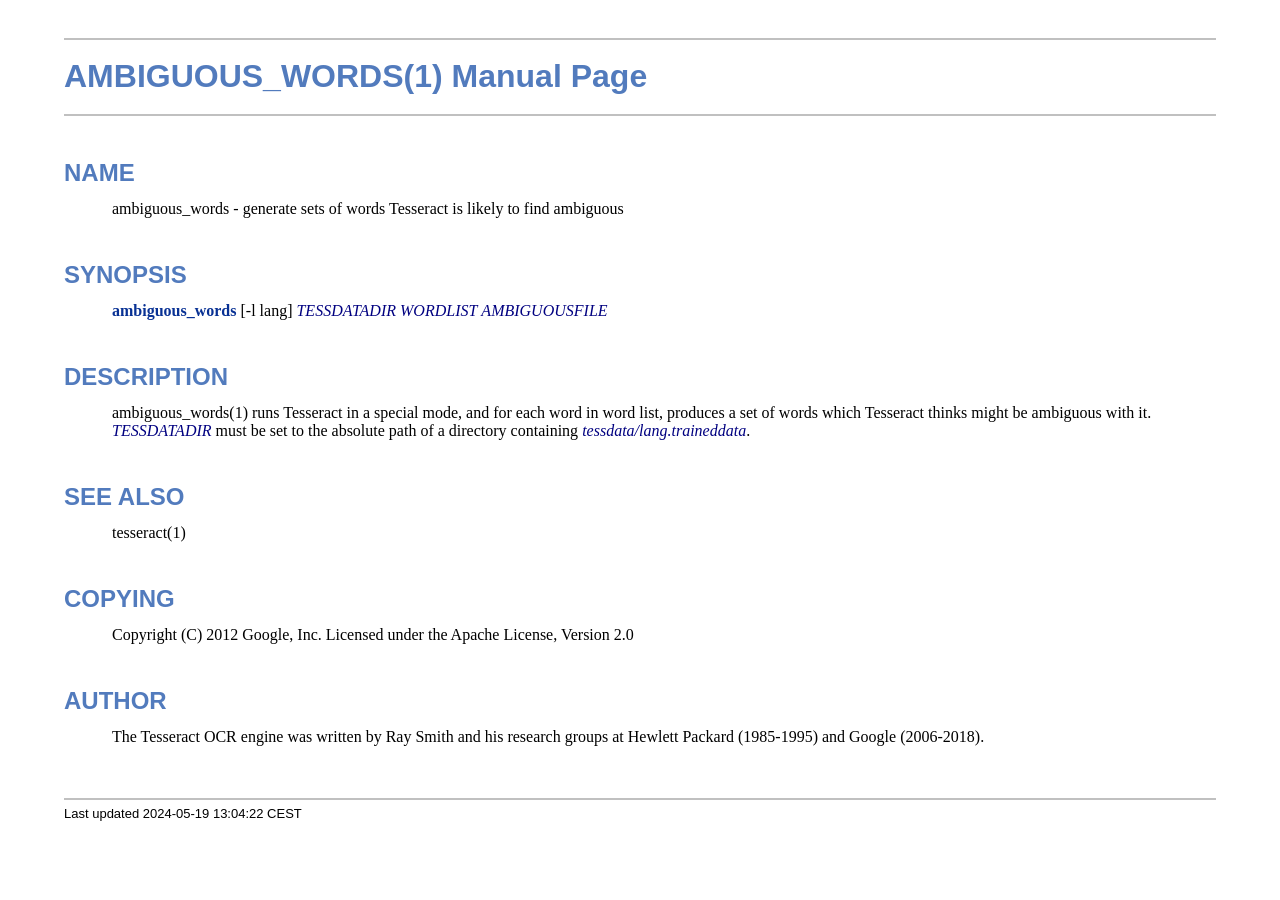
<file: Tesseract OCR Windows installer/ambiguous_words.1.html>
<!DOCTYPE html>
<html lang="en">
<head>
<meta http-equiv="Content-Type" content="text/html; charset=UTF-8">
<meta name="generator" content="AsciiDoc 10.2.0">
<title>AMBIGUOUS_WORDS(1)</title>
<style type="text/css">
/* Shared CSS for AsciiDoc xhtml11 and html5 backends */

/* Default font. */
body {
  font-family: Georgia,serif;
}

/* Title font. */
h1, h2, h3, h4, h5, h6,
div.title, caption.title,
thead, p.table.header,
#toctitle,
#author, #revnumber, #revdate, #revremark,
#footer {
  font-family: Arial,Helvetica,sans-serif;
}

body {
  margin: 1em 5% 1em 5%;
}

a {
  color: blue;
  text-decoration: underline;
}
a:visited {
  color: fuchsia;
}

em {
  font-style: italic;
  color: navy;
}

strong {
  font-weight: bold;
  color: #083194;
}

h1, h2, h3, h4, h5, h6 {
  color: #527bbd;
  margin-top: 1.2em;
  margin-bottom: 0.5em;
  line-height: 1.3;
}

h1, h2, h3 {
  border-bottom: 2px solid silver;
}
h2 {
  padding-top: 0.5em;
}
h3 {
  float: left;
}
h3 + * {
  clear: left;
}
h5 {
  font-size: 1.0em;
}

div.sectionbody {
  margin-left: 0;
}

hr {
  border: 1px solid silver;
}

p {
  margin-top: 0.5em;
  margin-bottom: 0.5em;
}

ul, ol, li > p {
  margin-top: 0;
}
ul > li     { color: #aaa; }
ul > li > * { color: black; }

.monospaced, code, pre {
  font-family: "Courier New", Courier, monospace;
  font-size: inherit;
  color: navy;
  padding: 0;
  margin: 0;
}
pre {
  white-space: pre-wrap;
}

#author {
  color: #527bbd;
  font-weight: bold;
  font-size: 1.1em;
}
#email {
}
#revnumber, #revdate, #revremark {
}

#footer {
  font-size: small;
  border-top: 2px solid silver;
  padding-top: 0.5em;
  margin-top: 4.0em;
}
#footer-text {
  float: left;
  padding-bottom: 0.5em;
}
#footer-badges {
  float: right;
  padding-bottom: 0.5em;
}

#preamble {
  margin-top: 1.5em;
  margin-bottom: 1.5em;
}
div.imageblock, div.exampleblock, div.verseblock,
div.quoteblock, div.literalblock, div.listingblock, div.sidebarblock,
div.admonitionblock {
  margin-top: 1.0em;
  margin-bottom: 1.5em;
}
div.admonitionblock {
  margin-top: 2.0em;
  margin-bottom: 2.0em;
  margin-right: 10%;
  color: #606060;
}

div.content { /* Block element content. */
  padding: 0;
}

/* Block element titles. */
div.title, caption.title {
  color: #527bbd;
  font-weight: bold;
  text-align: left;
  margin-top: 1.0em;
  margin-bottom: 0.5em;
}
div.title + * {
  margin-top: 0;
}

td div.title:first-child {
  margin-top: 0.0em;
}
div.content div.title:first-child {
  margin-top: 0.0em;
}
div.content + div.title {
  margin-top: 0.0em;
}

div.sidebarblock > div.content {
  background: #ffffee;
  border: 1px solid #dddddd;
  border-left: 4px solid #f0f0f0;
  padding: 0.5em;
}

div.listingblock > div.content {
  border: 1px solid #dddddd;
  border-left: 5px solid #f0f0f0;
  background: #f8f8f8;
  padding: 0.5em;
}

div.quoteblock, div.verseblock {
  padding-left: 1.0em;
  margin-left: 1.0em;
  margin-right: 10%;
  border-left: 5px solid #f0f0f0;
  color: #888;
}

div.quoteblock > div.attribution {
  padding-top: 0.5em;
  text-align: right;
}

div.verseblock > pre.content {
  font-family: inherit;
  font-size: inherit;
}
div.verseblock > div.attribution {
  padding-top: 0.75em;
  text-align: left;
}
/* DEPRECATED: Pre version 8.2.7 verse style literal block. */
div.verseblock + div.attribution {
  text-align: left;
}

div.admonitionblock .icon {
  vertical-align: top;
  font-size: 1.1em;
  font-weight: bold;
  text-decoration: underline;
  color: #527bbd;
  padding-right: 0.5em;
}
div.admonitionblock td.content {
  padding-left: 0.5em;
  border-left: 3px solid #dddddd;
}

div.exampleblock > div.content {
  border-left: 3px solid #dddddd;
  padding-left: 0.5em;
}

div.imageblock div.content { padding-left: 0; }
span.image img { border-style: none; vertical-align: text-bottom; }
a.image:visited { color: white; }

dl {
  margin-top: 0.8em;
  margin-bottom: 0.8em;
}
dt {
  margin-top: 0.5em;
  margin-bottom: 0;
  font-style: normal;
  color: navy;
}
dd > *:first-child {
  margin-top: 0.1em;
}

ul, ol {
    list-style-position: outside;
}
ol.arabic {
  list-style-type: decimal;
}
ol.loweralpha {
  list-style-type: lower-alpha;
}
ol.upperalpha {
  list-style-type: upper-alpha;
}
ol.lowerroman {
  list-style-type: lower-roman;
}
ol.upperroman {
  list-style-type: upper-roman;
}

div.compact ul, div.compact ol,
div.compact p, div.compact p,
div.compact div, div.compact div {
  margin-top: 0.1em;
  margin-bottom: 0.1em;
}

tfoot {
  font-weight: bold;
}
td > div.verse {
  white-space: pre;
}

div.hdlist {
  margin-top: 0.8em;
  margin-bottom: 0.8em;
}
div.hdlist tr {
  padding-bottom: 15px;
}
dt.hdlist1.strong, td.hdlist1.strong {
  font-weight: bold;
}
td.hdlist1 {
  vertical-align: top;
  font-style: normal;
  padding-right: 0.8em;
  color: navy;
}
td.hdlist2 {
  vertical-align: top;
}
div.hdlist.compact tr {
  margin: 0;
  padding-bottom: 0;
}

.comment {
  background: yellow;
}

.footnote, .footnoteref {
  font-size: 0.8em;
}

span.footnote, span.footnoteref {
  vertical-align: super;
}

#footnotes {
  margin: 20px 0 20px 0;
  padding: 7px 0 0 0;
}

#footnotes div.footnote {
  margin: 0 0 5px 0;
}

#footnotes hr {
  border: none;
  border-top: 1px solid silver;
  height: 1px;
  text-align: left;
  margin-left: 0;
  width: 20%;
  min-width: 100px;
}

div.colist td {
  padding-right: 0.5em;
  padding-bottom: 0.3em;
  vertical-align: top;
}
div.colist td img {
  margin-top: 0.3em;
}

@media print {
  #footer-badges { display: none; }
}

#toc {
  margin-bottom: 2.5em;
}

#toctitle {
  color: #527bbd;
  font-size: 1.1em;
  font-weight: bold;
  margin-top: 1.0em;
  margin-bottom: 0.1em;
}

div.toclevel0, div.toclevel1, div.toclevel2, div.toclevel3, div.toclevel4 {
  margin-top: 0;
  margin-bottom: 0;
}
div.toclevel2 {
  margin-left: 2em;
  font-size: 0.9em;
}
div.toclevel3 {
  margin-left: 4em;
  font-size: 0.9em;
}
div.toclevel4 {
  margin-left: 6em;
  font-size: 0.9em;
}

span.aqua { color: aqua; }
span.black { color: black; }
span.blue { color: blue; }
span.fuchsia { color: fuchsia; }
span.gray { color: gray; }
span.green { color: green; }
span.lime { color: lime; }
span.maroon { color: maroon; }
span.navy { color: navy; }
span.olive { color: olive; }
span.purple { color: purple; }
span.red { color: red; }
span.silver { color: silver; }
span.teal { color: teal; }
span.white { color: white; }
span.yellow { color: yellow; }

span.aqua-background { background: aqua; }
span.black-background { background: black; }
span.blue-background { background: blue; }
span.fuchsia-background { background: fuchsia; }
span.gray-background { background: gray; }
span.green-background { background: green; }
span.lime-background { background: lime; }
span.maroon-background { background: maroon; }
span.navy-background { background: navy; }
span.olive-background { background: olive; }
span.purple-background { background: purple; }
span.red-background { background: red; }
span.silver-background { background: silver; }
span.teal-background { background: teal; }
span.white-background { background: white; }
span.yellow-background { background: yellow; }

span.big { font-size: 2em; }
span.small { font-size: 0.6em; }

span.underline { text-decoration: underline; }
span.overline { text-decoration: overline; }
span.line-through { text-decoration: line-through; }

div.unbreakable { page-break-inside: avoid; }


/*
 * xhtml11 specific
 *
 * */

div.tableblock {
  margin-top: 1.0em;
  margin-bottom: 1.5em;
}
div.tableblock > table {
  border: 3px solid #527bbd;
}
thead, p.table.header {
  font-weight: bold;
  color: #527bbd;
}
p.table {
  margin-top: 0;
}
/* Because the table frame attribute is overridden by CSS in most browsers. */
div.tableblock > table[frame="void"] {
  border-style: none;
}
div.tableblock > table[frame="hsides"] {
  border-left-style: none;
  border-right-style: none;
}
div.tableblock > table[frame="vsides"] {
  border-top-style: none;
  border-bottom-style: none;
}


/*
 * html5 specific
 *
 * */

table.tableblock {
  margin-top: 1.0em;
  margin-bottom: 1.5em;
}
thead, p.tableblock.header {
  font-weight: bold;
  color: #527bbd;
}
p.tableblock {
  margin-top: 0;
}
table.tableblock {
  border-width: 3px;
  border-spacing: 0px;
  border-style: solid;
  border-color: #527bbd;
  border-collapse: collapse;
}
th.tableblock, td.tableblock {
  border-width: 1px;
  padding: 4px;
  border-style: solid;
  border-color: #527bbd;
}

table.tableblock.frame-topbot {
  border-left-style: hidden;
  border-right-style: hidden;
}
table.tableblock.frame-sides {
  border-top-style: hidden;
  border-bottom-style: hidden;
}
table.tableblock.frame-none {
  border-style: hidden;
}

th.tableblock.halign-left, td.tableblock.halign-left {
  text-align: left;
}
th.tableblock.halign-center, td.tableblock.halign-center {
  text-align: center;
}
th.tableblock.halign-right, td.tableblock.halign-right {
  text-align: right;
}

th.tableblock.valign-top, td.tableblock.valign-top {
  vertical-align: top;
}
th.tableblock.valign-middle, td.tableblock.valign-middle {
  vertical-align: middle;
}
th.tableblock.valign-bottom, td.tableblock.valign-bottom {
  vertical-align: bottom;
}


/*
 * manpage specific
 *
 * */

body.manpage h1 {
  padding-top: 0.5em;
  padding-bottom: 0.5em;
  border-top: 2px solid silver;
  border-bottom: 2px solid silver;
}
body.manpage h2 {
  border-style: none;
}
body.manpage div.sectionbody {
  margin-left: 3em;
}

@media print {
  body.manpage div#toc { display: none; }
}


</style>
<script type="text/javascript">
/*<![CDATA[*/
var asciidoc = {  // Namespace.

/////////////////////////////////////////////////////////////////////
// Table Of Contents generator
/////////////////////////////////////////////////////////////////////

/* Author: Mihai Bazon, September 2002
 * http://students.infoiasi.ro/~mishoo
 *
 * Table Of Content generator
 * Version: 0.4
 *
 * Feel free to use this script under the terms of the GNU General Public
 * License, as long as you do not remove or alter this notice.
 */

 /* modified by Troy D. Hanson, September 2006. License: GPL */
 /* modified by Stuart Rackham, 2006, 2009. License: GPL */

// toclevels = 1..4.
toc: function (toclevels) {

  function getText(el) {
    var text = "";
    for (var i = el.firstChild; i != null; i = i.nextSibling) {
      if (i.nodeType == 3 /* Node.TEXT_NODE */) // IE doesn't speak constants.
        text += i.data;
      else if (i.firstChild != null)
        text += getText(i);
    }
    return text;
  }

  function TocEntry(el, text, toclevel) {
    this.element = el;
    this.text = text;
    this.toclevel = toclevel;
  }

  function tocEntries(el, toclevels) {
    var result = new Array;
    var re = new RegExp('[hH]([1-'+(toclevels+1)+'])');
    // Function that scans the DOM tree for header elements (the DOM2
    // nodeIterator API would be a better technique but not supported by all
    // browsers).
    var iterate = function (el) {
      for (var i = el.firstChild; i != null; i = i.nextSibling) {
        if (i.nodeType == 1 /* Node.ELEMENT_NODE */) {
          var mo = re.exec(i.tagName);
          if (mo && (i.getAttribute("class") || i.getAttribute("className")) != "float") {
            result[result.length] = new TocEntry(i, getText(i), mo[1]-1);
          }
          iterate(i);
        }
      }
    }
    iterate(el);
    return result;
  }

  var toc = document.getElementById("toc");
  if (!toc) {
    return;
  }

  // Delete existing TOC entries in case we're reloading the TOC.
  var tocEntriesToRemove = [];
  var i;
  for (i = 0; i < toc.childNodes.length; i++) {
    var entry = toc.childNodes[i];
    if (entry.nodeName.toLowerCase() == 'div'
     && entry.getAttribute("class")
     && entry.getAttribute("class").match(/^toclevel/))
      tocEntriesToRemove.push(entry);
  }
  for (i = 0; i < tocEntriesToRemove.length; i++) {
    toc.removeChild(tocEntriesToRemove[i]);
  }

  // Rebuild TOC entries.
  var entries = tocEntries(document.getElementById("content"), toclevels);
  for (var i = 0; i < entries.length; ++i) {
    var entry = entries[i];
    if (entry.element.id == "")
      entry.element.id = "_toc_" + i;
    var a = document.createElement("a");
    a.href = "#" + entry.element.id;
    a.appendChild(document.createTextNode(entry.text));
    var div = document.createElement("div");
    div.appendChild(a);
    div.className = "toclevel" + entry.toclevel;
    toc.appendChild(div);
  }
  if (entries.length == 0)
    toc.parentNode.removeChild(toc);
},


/////////////////////////////////////////////////////////////////////
// Footnotes generator
/////////////////////////////////////////////////////////////////////

/* Based on footnote generation code from:
 * http://www.brandspankingnew.net/archive/2005/07/format_footnote.html
 */

footnotes: function () {
  // Delete existing footnote entries in case we're reloading the footnodes.
  var i;
  var noteholder = document.getElementById("footnotes");
  if (!noteholder) {
    return;
  }
  var entriesToRemove = [];
  for (i = 0; i < noteholder.childNodes.length; i++) {
    var entry = noteholder.childNodes[i];
    if (entry.nodeName.toLowerCase() == 'div' && entry.getAttribute("class") == "footnote")
      entriesToRemove.push(entry);
  }
  for (i = 0; i < entriesToRemove.length; i++) {
    noteholder.removeChild(entriesToRemove[i]);
  }

  // Rebuild footnote entries.
  var cont = document.getElementById("content");
  var spans = cont.getElementsByTagName("span");
  var refs = {};
  var n = 0;
  for (i=0; i<spans.length; i++) {
    if (spans[i].className == "footnote") {
      n++;
      var note = spans[i].getAttribute("data-note");
      if (!note) {
        // Use [\s\S] in place of . so multi-line matches work.
        // Because JavaScript has no s (dotall) regex flag.
        note = spans[i].innerHTML.match(/\s*\[([\s\S]*)]\s*/)[1];
        spans[i].innerHTML =
          "[<a id='_footnoteref_" + n + "' href='#_footnote_" + n +
          "' title='View footnote' class='footnote'>" + n + "</a>]";
        spans[i].setAttribute("data-note", note);
      }
      noteholder.innerHTML +=
        "<div class='footnote' id='_footnote_" + n + "'>" +
        "<a href='#_footnoteref_" + n + "' title='Return to text'>" +
        n + "</a>. " + note + "</div>";
      var id =spans[i].getAttribute("id");
      if (id != null) refs["#"+id] = n;
    }
  }
  if (n == 0)
    noteholder.parentNode.removeChild(noteholder);
  else {
    // Process footnoterefs.
    for (i=0; i<spans.length; i++) {
      if (spans[i].className == "footnoteref") {
        var href = spans[i].getElementsByTagName("a")[0].getAttribute("href");
        href = href.match(/#.*/)[0];  // Because IE return full URL.
        n = refs[href];
        spans[i].innerHTML =
          "[<a href='#_footnote_" + n +
          "' title='View footnote' class='footnote'>" + n + "</a>]";
      }
    }
  }
},

install: function(toclevels) {
  var timerId;

  function reinstall() {
    asciidoc.footnotes();
    if (toclevels) {
      asciidoc.toc(toclevels);
    }
  }

  function reinstallAndRemoveTimer() {
    clearInterval(timerId);
    reinstall();
  }

  timerId = setInterval(reinstall, 500);
  if (document.addEventListener)
    document.addEventListener("DOMContentLoaded", reinstallAndRemoveTimer, false);
  else
    window.onload = reinstallAndRemoveTimer;
}

}
asciidoc.install();
/*]]>*/
</script>
</head>
<body class="manpage">
<div id="header">
<h1>
AMBIGUOUS_WORDS(1) Manual Page
</h1>
<h2>NAME</h2>
<div class="sectionbody">
<p>ambiguous_words -
   generate sets of words Tesseract is likely to find ambiguous
</p>
</div>
</div>
<div id="content">
<div class="sect1">
<h2 id="_synopsis">SYNOPSIS</h2>
<div class="sectionbody">
<div class="paragraph"><p><strong>ambiguous_words</strong> [-l lang] <em>TESSDATADIR</em> <em>WORDLIST</em> <em>AMBIGUOUSFILE</em></p></div>
</div>
</div>
<div class="sect1">
<h2 id="_description">DESCRIPTION</h2>
<div class="sectionbody">
<div class="paragraph"><p>ambiguous_words(1) runs Tesseract in a special mode, and for each word
in word list, produces a set of words which Tesseract thinks might be
ambiguous with it.   <em>TESSDATADIR</em> must be set to the absolute path of
a directory containing <em>tessdata/lang.traineddata</em>.</p></div>
</div>
</div>
<div class="sect1">
<h2 id="_see_also">SEE ALSO</h2>
<div class="sectionbody">
<div class="paragraph"><p>tesseract(1)</p></div>
</div>
</div>
<div class="sect1">
<h2 id="_copying">COPYING</h2>
<div class="sectionbody">
<div class="paragraph"><p>Copyright (C) 2012 Google, Inc.
Licensed under the Apache License, Version 2.0</p></div>
</div>
</div>
<div class="sect1">
<h2 id="_author">AUTHOR</h2>
<div class="sectionbody">
<div class="paragraph"><p>The Tesseract OCR engine was written by Ray Smith and his research groups
at Hewlett Packard (1985-1995) and Google (2006-2018).</p></div>
</div>
</div>
</div>
<div id="footnotes"><hr></div>
<div id="footer">
<div id="footer-text">
Last updated
 2024-05-19 13:04:22 CEST
</div>
</div>
</body>
</html>
</file>
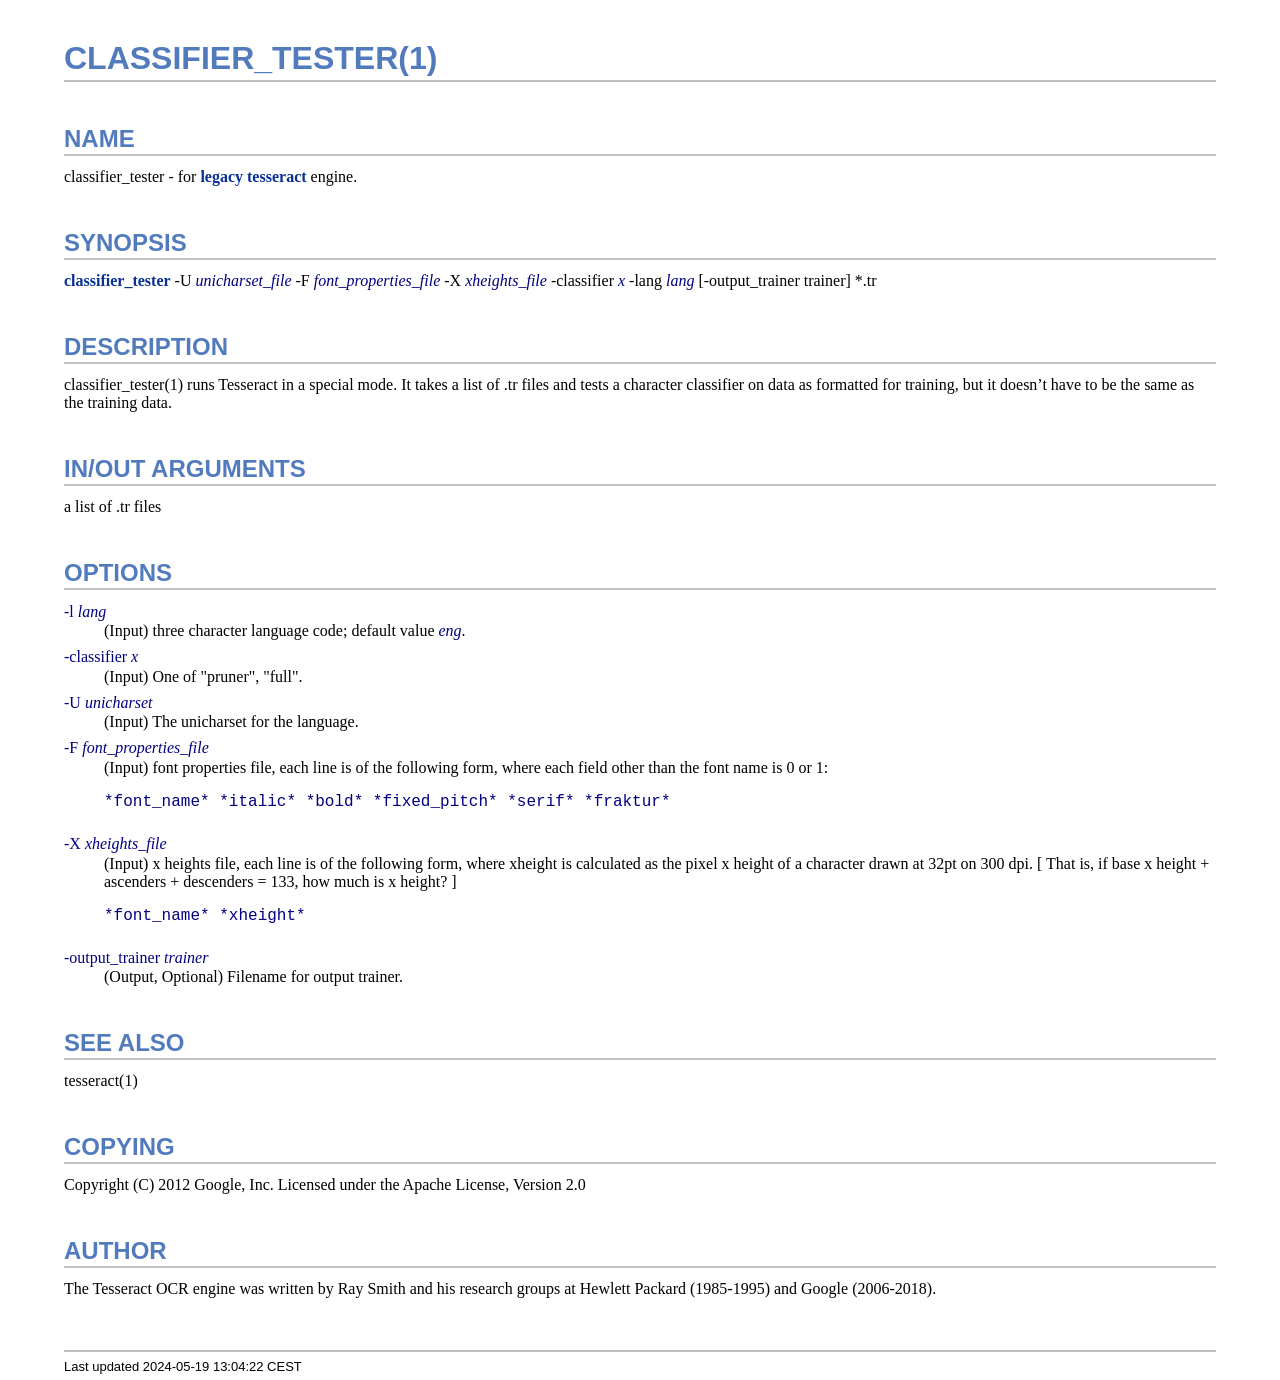
<file: Tesseract OCR Windows installer/classifier_tester.1.html>
<!DOCTYPE html>
<html lang="en">
<head>
<meta http-equiv="Content-Type" content="text/html; charset=UTF-8">
<meta name="generator" content="AsciiDoc 10.2.0">
<title>CLASSIFIER_TESTER(1)</title>
<style type="text/css">
/* Shared CSS for AsciiDoc xhtml11 and html5 backends */

/* Default font. */
body {
  font-family: Georgia,serif;
}

/* Title font. */
h1, h2, h3, h4, h5, h6,
div.title, caption.title,
thead, p.table.header,
#toctitle,
#author, #revnumber, #revdate, #revremark,
#footer {
  font-family: Arial,Helvetica,sans-serif;
}

body {
  margin: 1em 5% 1em 5%;
}

a {
  color: blue;
  text-decoration: underline;
}
a:visited {
  color: fuchsia;
}

em {
  font-style: italic;
  color: navy;
}

strong {
  font-weight: bold;
  color: #083194;
}

h1, h2, h3, h4, h5, h6 {
  color: #527bbd;
  margin-top: 1.2em;
  margin-bottom: 0.5em;
  line-height: 1.3;
}

h1, h2, h3 {
  border-bottom: 2px solid silver;
}
h2 {
  padding-top: 0.5em;
}
h3 {
  float: left;
}
h3 + * {
  clear: left;
}
h5 {
  font-size: 1.0em;
}

div.sectionbody {
  margin-left: 0;
}

hr {
  border: 1px solid silver;
}

p {
  margin-top: 0.5em;
  margin-bottom: 0.5em;
}

ul, ol, li > p {
  margin-top: 0;
}
ul > li     { color: #aaa; }
ul > li > * { color: black; }

.monospaced, code, pre {
  font-family: "Courier New", Courier, monospace;
  font-size: inherit;
  color: navy;
  padding: 0;
  margin: 0;
}
pre {
  white-space: pre-wrap;
}

#author {
  color: #527bbd;
  font-weight: bold;
  font-size: 1.1em;
}
#email {
}
#revnumber, #revdate, #revremark {
}

#footer {
  font-size: small;
  border-top: 2px solid silver;
  padding-top: 0.5em;
  margin-top: 4.0em;
}
#footer-text {
  float: left;
  padding-bottom: 0.5em;
}
#footer-badges {
  float: right;
  padding-bottom: 0.5em;
}

#preamble {
  margin-top: 1.5em;
  margin-bottom: 1.5em;
}
div.imageblock, div.exampleblock, div.verseblock,
div.quoteblock, div.literalblock, div.listingblock, div.sidebarblock,
div.admonitionblock {
  margin-top: 1.0em;
  margin-bottom: 1.5em;
}
div.admonitionblock {
  margin-top: 2.0em;
  margin-bottom: 2.0em;
  margin-right: 10%;
  color: #606060;
}

div.content { /* Block element content. */
  padding: 0;
}

/* Block element titles. */
div.title, caption.title {
  color: #527bbd;
  font-weight: bold;
  text-align: left;
  margin-top: 1.0em;
  margin-bottom: 0.5em;
}
div.title + * {
  margin-top: 0;
}

td div.title:first-child {
  margin-top: 0.0em;
}
div.content div.title:first-child {
  margin-top: 0.0em;
}
div.content + div.title {
  margin-top: 0.0em;
}

div.sidebarblock > div.content {
  background: #ffffee;
  border: 1px solid #dddddd;
  border-left: 4px solid #f0f0f0;
  padding: 0.5em;
}

div.listingblock > div.content {
  border: 1px solid #dddddd;
  border-left: 5px solid #f0f0f0;
  background: #f8f8f8;
  padding: 0.5em;
}

div.quoteblock, div.verseblock {
  padding-left: 1.0em;
  margin-left: 1.0em;
  margin-right: 10%;
  border-left: 5px solid #f0f0f0;
  color: #888;
}

div.quoteblock > div.attribution {
  padding-top: 0.5em;
  text-align: right;
}

div.verseblock > pre.content {
  font-family: inherit;
  font-size: inherit;
}
div.verseblock > div.attribution {
  padding-top: 0.75em;
  text-align: left;
}
/* DEPRECATED: Pre version 8.2.7 verse style literal block. */
div.verseblock + div.attribution {
  text-align: left;
}

div.admonitionblock .icon {
  vertical-align: top;
  font-size: 1.1em;
  font-weight: bold;
  text-decoration: underline;
  color: #527bbd;
  padding-right: 0.5em;
}
div.admonitionblock td.content {
  padding-left: 0.5em;
  border-left: 3px solid #dddddd;
}

div.exampleblock > div.content {
  border-left: 3px solid #dddddd;
  padding-left: 0.5em;
}

div.imageblock div.content { padding-left: 0; }
span.image img { border-style: none; vertical-align: text-bottom; }
a.image:visited { color: white; }

dl {
  margin-top: 0.8em;
  margin-bottom: 0.8em;
}
dt {
  margin-top: 0.5em;
  margin-bottom: 0;
  font-style: normal;
  color: navy;
}
dd > *:first-child {
  margin-top: 0.1em;
}

ul, ol {
    list-style-position: outside;
}
ol.arabic {
  list-style-type: decimal;
}
ol.loweralpha {
  list-style-type: lower-alpha;
}
ol.upperalpha {
  list-style-type: upper-alpha;
}
ol.lowerroman {
  list-style-type: lower-roman;
}
ol.upperroman {
  list-style-type: upper-roman;
}

div.compact ul, div.compact ol,
div.compact p, div.compact p,
div.compact div, div.compact div {
  margin-top: 0.1em;
  margin-bottom: 0.1em;
}

tfoot {
  font-weight: bold;
}
td > div.verse {
  white-space: pre;
}

div.hdlist {
  margin-top: 0.8em;
  margin-bottom: 0.8em;
}
div.hdlist tr {
  padding-bottom: 15px;
}
dt.hdlist1.strong, td.hdlist1.strong {
  font-weight: bold;
}
td.hdlist1 {
  vertical-align: top;
  font-style: normal;
  padding-right: 0.8em;
  color: navy;
}
td.hdlist2 {
  vertical-align: top;
}
div.hdlist.compact tr {
  margin: 0;
  padding-bottom: 0;
}

.comment {
  background: yellow;
}

.footnote, .footnoteref {
  font-size: 0.8em;
}

span.footnote, span.footnoteref {
  vertical-align: super;
}

#footnotes {
  margin: 20px 0 20px 0;
  padding: 7px 0 0 0;
}

#footnotes div.footnote {
  margin: 0 0 5px 0;
}

#footnotes hr {
  border: none;
  border-top: 1px solid silver;
  height: 1px;
  text-align: left;
  margin-left: 0;
  width: 20%;
  min-width: 100px;
}

div.colist td {
  padding-right: 0.5em;
  padding-bottom: 0.3em;
  vertical-align: top;
}
div.colist td img {
  margin-top: 0.3em;
}

@media print {
  #footer-badges { display: none; }
}

#toc {
  margin-bottom: 2.5em;
}

#toctitle {
  color: #527bbd;
  font-size: 1.1em;
  font-weight: bold;
  margin-top: 1.0em;
  margin-bottom: 0.1em;
}

div.toclevel0, div.toclevel1, div.toclevel2, div.toclevel3, div.toclevel4 {
  margin-top: 0;
  margin-bottom: 0;
}
div.toclevel2 {
  margin-left: 2em;
  font-size: 0.9em;
}
div.toclevel3 {
  margin-left: 4em;
  font-size: 0.9em;
}
div.toclevel4 {
  margin-left: 6em;
  font-size: 0.9em;
}

span.aqua { color: aqua; }
span.black { color: black; }
span.blue { color: blue; }
span.fuchsia { color: fuchsia; }
span.gray { color: gray; }
span.green { color: green; }
span.lime { color: lime; }
span.maroon { color: maroon; }
span.navy { color: navy; }
span.olive { color: olive; }
span.purple { color: purple; }
span.red { color: red; }
span.silver { color: silver; }
span.teal { color: teal; }
span.white { color: white; }
span.yellow { color: yellow; }

span.aqua-background { background: aqua; }
span.black-background { background: black; }
span.blue-background { background: blue; }
span.fuchsia-background { background: fuchsia; }
span.gray-background { background: gray; }
span.green-background { background: green; }
span.lime-background { background: lime; }
span.maroon-background { background: maroon; }
span.navy-background { background: navy; }
span.olive-background { background: olive; }
span.purple-background { background: purple; }
span.red-background { background: red; }
span.silver-background { background: silver; }
span.teal-background { background: teal; }
span.white-background { background: white; }
span.yellow-background { background: yellow; }

span.big { font-size: 2em; }
span.small { font-size: 0.6em; }

span.underline { text-decoration: underline; }
span.overline { text-decoration: overline; }
span.line-through { text-decoration: line-through; }

div.unbreakable { page-break-inside: avoid; }


/*
 * xhtml11 specific
 *
 * */

div.tableblock {
  margin-top: 1.0em;
  margin-bottom: 1.5em;
}
div.tableblock > table {
  border: 3px solid #527bbd;
}
thead, p.table.header {
  font-weight: bold;
  color: #527bbd;
}
p.table {
  margin-top: 0;
}
/* Because the table frame attribute is overridden by CSS in most browsers. */
div.tableblock > table[frame="void"] {
  border-style: none;
}
div.tableblock > table[frame="hsides"] {
  border-left-style: none;
  border-right-style: none;
}
div.tableblock > table[frame="vsides"] {
  border-top-style: none;
  border-bottom-style: none;
}


/*
 * html5 specific
 *
 * */

table.tableblock {
  margin-top: 1.0em;
  margin-bottom: 1.5em;
}
thead, p.tableblock.header {
  font-weight: bold;
  color: #527bbd;
}
p.tableblock {
  margin-top: 0;
}
table.tableblock {
  border-width: 3px;
  border-spacing: 0px;
  border-style: solid;
  border-color: #527bbd;
  border-collapse: collapse;
}
th.tableblock, td.tableblock {
  border-width: 1px;
  padding: 4px;
  border-style: solid;
  border-color: #527bbd;
}

table.tableblock.frame-topbot {
  border-left-style: hidden;
  border-right-style: hidden;
}
table.tableblock.frame-sides {
  border-top-style: hidden;
  border-bottom-style: hidden;
}
table.tableblock.frame-none {
  border-style: hidden;
}

th.tableblock.halign-left, td.tableblock.halign-left {
  text-align: left;
}
th.tableblock.halign-center, td.tableblock.halign-center {
  text-align: center;
}
th.tableblock.halign-right, td.tableblock.halign-right {
  text-align: right;
}

th.tableblock.valign-top, td.tableblock.valign-top {
  vertical-align: top;
}
th.tableblock.valign-middle, td.tableblock.valign-middle {
  vertical-align: middle;
}
th.tableblock.valign-bottom, td.tableblock.valign-bottom {
  vertical-align: bottom;
}


/*
 * manpage specific
 *
 * */

body.manpage h1 {
  padding-top: 0.5em;
  padding-bottom: 0.5em;
  border-top: 2px solid silver;
  border-bottom: 2px solid silver;
}
body.manpage h2 {
  border-style: none;
}
body.manpage div.sectionbody {
  margin-left: 3em;
}

@media print {
  body.manpage div#toc { display: none; }
}


</style>
<script type="text/javascript">
/*<![CDATA[*/
var asciidoc = {  // Namespace.

/////////////////////////////////////////////////////////////////////
// Table Of Contents generator
/////////////////////////////////////////////////////////////////////

/* Author: Mihai Bazon, September 2002
 * http://students.infoiasi.ro/~mishoo
 *
 * Table Of Content generator
 * Version: 0.4
 *
 * Feel free to use this script under the terms of the GNU General Public
 * License, as long as you do not remove or alter this notice.
 */

 /* modified by Troy D. Hanson, September 2006. License: GPL */
 /* modified by Stuart Rackham, 2006, 2009. License: GPL */

// toclevels = 1..4.
toc: function (toclevels) {

  function getText(el) {
    var text = "";
    for (var i = el.firstChild; i != null; i = i.nextSibling) {
      if (i.nodeType == 3 /* Node.TEXT_NODE */) // IE doesn't speak constants.
        text += i.data;
      else if (i.firstChild != null)
        text += getText(i);
    }
    return text;
  }

  function TocEntry(el, text, toclevel) {
    this.element = el;
    this.text = text;
    this.toclevel = toclevel;
  }

  function tocEntries(el, toclevels) {
    var result = new Array;
    var re = new RegExp('[hH]([1-'+(toclevels+1)+'])');
    // Function that scans the DOM tree for header elements (the DOM2
    // nodeIterator API would be a better technique but not supported by all
    // browsers).
    var iterate = function (el) {
      for (var i = el.firstChild; i != null; i = i.nextSibling) {
        if (i.nodeType == 1 /* Node.ELEMENT_NODE */) {
          var mo = re.exec(i.tagName);
          if (mo && (i.getAttribute("class") || i.getAttribute("className")) != "float") {
            result[result.length] = new TocEntry(i, getText(i), mo[1]-1);
          }
          iterate(i);
        }
      }
    }
    iterate(el);
    return result;
  }

  var toc = document.getElementById("toc");
  if (!toc) {
    return;
  }

  // Delete existing TOC entries in case we're reloading the TOC.
  var tocEntriesToRemove = [];
  var i;
  for (i = 0; i < toc.childNodes.length; i++) {
    var entry = toc.childNodes[i];
    if (entry.nodeName.toLowerCase() == 'div'
     && entry.getAttribute("class")
     && entry.getAttribute("class").match(/^toclevel/))
      tocEntriesToRemove.push(entry);
  }
  for (i = 0; i < tocEntriesToRemove.length; i++) {
    toc.removeChild(tocEntriesToRemove[i]);
  }

  // Rebuild TOC entries.
  var entries = tocEntries(document.getElementById("content"), toclevels);
  for (var i = 0; i < entries.length; ++i) {
    var entry = entries[i];
    if (entry.element.id == "")
      entry.element.id = "_toc_" + i;
    var a = document.createElement("a");
    a.href = "#" + entry.element.id;
    a.appendChild(document.createTextNode(entry.text));
    var div = document.createElement("div");
    div.appendChild(a);
    div.className = "toclevel" + entry.toclevel;
    toc.appendChild(div);
  }
  if (entries.length == 0)
    toc.parentNode.removeChild(toc);
},


/////////////////////////////////////////////////////////////////////
// Footnotes generator
/////////////////////////////////////////////////////////////////////

/* Based on footnote generation code from:
 * http://www.brandspankingnew.net/archive/2005/07/format_footnote.html
 */

footnotes: function () {
  // Delete existing footnote entries in case we're reloading the footnodes.
  var i;
  var noteholder = document.getElementById("footnotes");
  if (!noteholder) {
    return;
  }
  var entriesToRemove = [];
  for (i = 0; i < noteholder.childNodes.length; i++) {
    var entry = noteholder.childNodes[i];
    if (entry.nodeName.toLowerCase() == 'div' && entry.getAttribute("class") == "footnote")
      entriesToRemove.push(entry);
  }
  for (i = 0; i < entriesToRemove.length; i++) {
    noteholder.removeChild(entriesToRemove[i]);
  }

  // Rebuild footnote entries.
  var cont = document.getElementById("content");
  var spans = cont.getElementsByTagName("span");
  var refs = {};
  var n = 0;
  for (i=0; i<spans.length; i++) {
    if (spans[i].className == "footnote") {
      n++;
      var note = spans[i].getAttribute("data-note");
      if (!note) {
        // Use [\s\S] in place of . so multi-line matches work.
        // Because JavaScript has no s (dotall) regex flag.
        note = spans[i].innerHTML.match(/\s*\[([\s\S]*)]\s*/)[1];
        spans[i].innerHTML =
          "[<a id='_footnoteref_" + n + "' href='#_footnote_" + n +
          "' title='View footnote' class='footnote'>" + n + "</a>]";
        spans[i].setAttribute("data-note", note);
      }
      noteholder.innerHTML +=
        "<div class='footnote' id='_footnote_" + n + "'>" +
        "<a href='#_footnoteref_" + n + "' title='Return to text'>" +
        n + "</a>. " + note + "</div>";
      var id =spans[i].getAttribute("id");
      if (id != null) refs["#"+id] = n;
    }
  }
  if (n == 0)
    noteholder.parentNode.removeChild(noteholder);
  else {
    // Process footnoterefs.
    for (i=0; i<spans.length; i++) {
      if (spans[i].className == "footnoteref") {
        var href = spans[i].getElementsByTagName("a")[0].getAttribute("href");
        href = href.match(/#.*/)[0];  // Because IE return full URL.
        n = refs[href];
        spans[i].innerHTML =
          "[<a href='#_footnote_" + n +
          "' title='View footnote' class='footnote'>" + n + "</a>]";
      }
    }
  }
},

install: function(toclevels) {
  var timerId;

  function reinstall() {
    asciidoc.footnotes();
    if (toclevels) {
      asciidoc.toc(toclevels);
    }
  }

  function reinstallAndRemoveTimer() {
    clearInterval(timerId);
    reinstall();
  }

  timerId = setInterval(reinstall, 500);
  if (document.addEventListener)
    document.addEventListener("DOMContentLoaded", reinstallAndRemoveTimer, false);
  else
    window.onload = reinstallAndRemoveTimer;
}

}
asciidoc.install();
/*]]>*/
</script>
</head>
<body class="article">
<div id="header">
<h1>CLASSIFIER_TESTER(1)</h1>
</div>
<div id="content">
<div class="sect1">
<h2 id="_name">NAME</h2>
<div class="sectionbody">
<div class="paragraph"><p>classifier_tester - for <strong>legacy tesseract</strong> engine.</p></div>
</div>
</div>
<div class="sect1">
<h2 id="_synopsis">SYNOPSIS</h2>
<div class="sectionbody">
<div class="paragraph"><p><strong>classifier_tester</strong> -U <em>unicharset_file</em> -F <em>font_properties_file</em> -X <em>xheights_file</em>  -classifier <em>x</em> -lang <em>lang</em> [-output_trainer trainer] *.tr</p></div>
</div>
</div>
<div class="sect1">
<h2 id="_description">DESCRIPTION</h2>
<div class="sectionbody">
<div class="paragraph"><p>classifier_tester(1) runs Tesseract in a special mode.
It takes a list of .tr files and tests a character classifier
on data as formatted for training,
but it doesn&#8217;t have to be the same as the training data.</p></div>
</div>
</div>
<div class="sect1">
<h2 id="_in_out_arguments">IN/OUT ARGUMENTS</h2>
<div class="sectionbody">
<div class="paragraph"><p>a list of .tr files</p></div>
</div>
</div>
<div class="sect1">
<h2 id="_options">OPTIONS</h2>
<div class="sectionbody">
<div class="dlist"><dl>
<dt class="hdlist1">
-l <em>lang</em>
</dt>
<dd>
<p>
        (Input) three character language code; default value <em>eng</em>.
</p>
</dd>
<dt class="hdlist1">
-classifier <em>x</em>
</dt>
<dd>
<p>
        (Input) One of "pruner", "full".
</p>
</dd>
<dt class="hdlist1">
-U <em>unicharset</em>
</dt>
<dd>
<p>
        (Input) The unicharset for the language.
</p>
</dd>
<dt class="hdlist1">
-F <em>font_properties_file</em>
</dt>
<dd>
<p>
        (Input) font properties file, each line is of the following form, where each field other than the font name is 0 or 1:
</p>
<div class="literalblock">
<div class="content monospaced">
<pre>*font_name* *italic* *bold* *fixed_pitch* *serif* *fraktur*</pre>
</div></div>
</dd>
<dt class="hdlist1">
-X <em>xheights_file</em>
</dt>
<dd>
<p>
        (Input) x heights file, each line is of the following form, where xheight is calculated as the pixel x height of a character drawn at 32pt on 300 dpi. [ That is, if base x height + ascenders + descenders = 133, how much is x height? ]
</p>
<div class="literalblock">
<div class="content monospaced">
<pre>*font_name* *xheight*</pre>
</div></div>
</dd>
<dt class="hdlist1">
-output_trainer <em>trainer</em>
</dt>
<dd>
<p>
        (Output, Optional) Filename for output trainer.
</p>
</dd>
</dl></div>
</div>
</div>
<div class="sect1">
<h2 id="_see_also">SEE ALSO</h2>
<div class="sectionbody">
<div class="paragraph"><p>tesseract(1)</p></div>
</div>
</div>
<div class="sect1">
<h2 id="_copying">COPYING</h2>
<div class="sectionbody">
<div class="paragraph"><p>Copyright (C) 2012 Google, Inc.
Licensed under the Apache License, Version 2.0</p></div>
</div>
</div>
<div class="sect1">
<h2 id="_author">AUTHOR</h2>
<div class="sectionbody">
<div class="paragraph"><p>The Tesseract OCR engine was written by Ray Smith and his research groups
at Hewlett Packard (1985-1995) and Google (2006-2018).</p></div>
</div>
</div>
</div>
<div id="footnotes"><hr></div>
<div id="footer">
<div id="footer-text">
Last updated
 2024-05-19 13:04:22 CEST
</div>
</div>
</body>
</html>
</file>
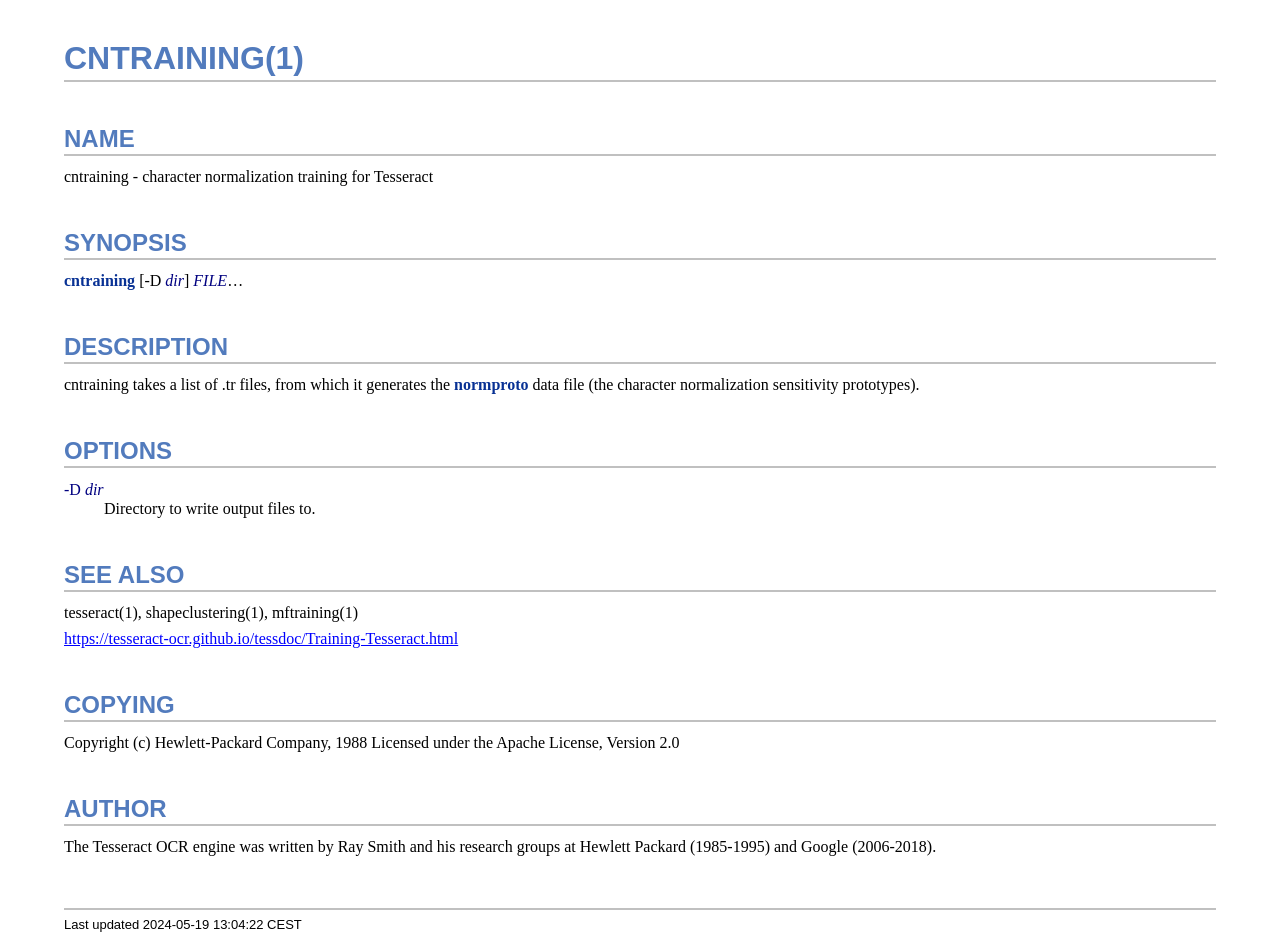
<file: Tesseract OCR Windows installer/cntraining.1.html>
<!DOCTYPE html>
<html lang="en">
<head>
<meta http-equiv="Content-Type" content="text/html; charset=UTF-8">
<meta name="generator" content="AsciiDoc 10.2.0">
<title>CNTRAINING(1)</title>
<style type="text/css">
/* Shared CSS for AsciiDoc xhtml11 and html5 backends */

/* Default font. */
body {
  font-family: Georgia,serif;
}

/* Title font. */
h1, h2, h3, h4, h5, h6,
div.title, caption.title,
thead, p.table.header,
#toctitle,
#author, #revnumber, #revdate, #revremark,
#footer {
  font-family: Arial,Helvetica,sans-serif;
}

body {
  margin: 1em 5% 1em 5%;
}

a {
  color: blue;
  text-decoration: underline;
}
a:visited {
  color: fuchsia;
}

em {
  font-style: italic;
  color: navy;
}

strong {
  font-weight: bold;
  color: #083194;
}

h1, h2, h3, h4, h5, h6 {
  color: #527bbd;
  margin-top: 1.2em;
  margin-bottom: 0.5em;
  line-height: 1.3;
}

h1, h2, h3 {
  border-bottom: 2px solid silver;
}
h2 {
  padding-top: 0.5em;
}
h3 {
  float: left;
}
h3 + * {
  clear: left;
}
h5 {
  font-size: 1.0em;
}

div.sectionbody {
  margin-left: 0;
}

hr {
  border: 1px solid silver;
}

p {
  margin-top: 0.5em;
  margin-bottom: 0.5em;
}

ul, ol, li > p {
  margin-top: 0;
}
ul > li     { color: #aaa; }
ul > li > * { color: black; }

.monospaced, code, pre {
  font-family: "Courier New", Courier, monospace;
  font-size: inherit;
  color: navy;
  padding: 0;
  margin: 0;
}
pre {
  white-space: pre-wrap;
}

#author {
  color: #527bbd;
  font-weight: bold;
  font-size: 1.1em;
}
#email {
}
#revnumber, #revdate, #revremark {
}

#footer {
  font-size: small;
  border-top: 2px solid silver;
  padding-top: 0.5em;
  margin-top: 4.0em;
}
#footer-text {
  float: left;
  padding-bottom: 0.5em;
}
#footer-badges {
  float: right;
  padding-bottom: 0.5em;
}

#preamble {
  margin-top: 1.5em;
  margin-bottom: 1.5em;
}
div.imageblock, div.exampleblock, div.verseblock,
div.quoteblock, div.literalblock, div.listingblock, div.sidebarblock,
div.admonitionblock {
  margin-top: 1.0em;
  margin-bottom: 1.5em;
}
div.admonitionblock {
  margin-top: 2.0em;
  margin-bottom: 2.0em;
  margin-right: 10%;
  color: #606060;
}

div.content { /* Block element content. */
  padding: 0;
}

/* Block element titles. */
div.title, caption.title {
  color: #527bbd;
  font-weight: bold;
  text-align: left;
  margin-top: 1.0em;
  margin-bottom: 0.5em;
}
div.title + * {
  margin-top: 0;
}

td div.title:first-child {
  margin-top: 0.0em;
}
div.content div.title:first-child {
  margin-top: 0.0em;
}
div.content + div.title {
  margin-top: 0.0em;
}

div.sidebarblock > div.content {
  background: #ffffee;
  border: 1px solid #dddddd;
  border-left: 4px solid #f0f0f0;
  padding: 0.5em;
}

div.listingblock > div.content {
  border: 1px solid #dddddd;
  border-left: 5px solid #f0f0f0;
  background: #f8f8f8;
  padding: 0.5em;
}

div.quoteblock, div.verseblock {
  padding-left: 1.0em;
  margin-left: 1.0em;
  margin-right: 10%;
  border-left: 5px solid #f0f0f0;
  color: #888;
}

div.quoteblock > div.attribution {
  padding-top: 0.5em;
  text-align: right;
}

div.verseblock > pre.content {
  font-family: inherit;
  font-size: inherit;
}
div.verseblock > div.attribution {
  padding-top: 0.75em;
  text-align: left;
}
/* DEPRECATED: Pre version 8.2.7 verse style literal block. */
div.verseblock + div.attribution {
  text-align: left;
}

div.admonitionblock .icon {
  vertical-align: top;
  font-size: 1.1em;
  font-weight: bold;
  text-decoration: underline;
  color: #527bbd;
  padding-right: 0.5em;
}
div.admonitionblock td.content {
  padding-left: 0.5em;
  border-left: 3px solid #dddddd;
}

div.exampleblock > div.content {
  border-left: 3px solid #dddddd;
  padding-left: 0.5em;
}

div.imageblock div.content { padding-left: 0; }
span.image img { border-style: none; vertical-align: text-bottom; }
a.image:visited { color: white; }

dl {
  margin-top: 0.8em;
  margin-bottom: 0.8em;
}
dt {
  margin-top: 0.5em;
  margin-bottom: 0;
  font-style: normal;
  color: navy;
}
dd > *:first-child {
  margin-top: 0.1em;
}

ul, ol {
    list-style-position: outside;
}
ol.arabic {
  list-style-type: decimal;
}
ol.loweralpha {
  list-style-type: lower-alpha;
}
ol.upperalpha {
  list-style-type: upper-alpha;
}
ol.lowerroman {
  list-style-type: lower-roman;
}
ol.upperroman {
  list-style-type: upper-roman;
}

div.compact ul, div.compact ol,
div.compact p, div.compact p,
div.compact div, div.compact div {
  margin-top: 0.1em;
  margin-bottom: 0.1em;
}

tfoot {
  font-weight: bold;
}
td > div.verse {
  white-space: pre;
}

div.hdlist {
  margin-top: 0.8em;
  margin-bottom: 0.8em;
}
div.hdlist tr {
  padding-bottom: 15px;
}
dt.hdlist1.strong, td.hdlist1.strong {
  font-weight: bold;
}
td.hdlist1 {
  vertical-align: top;
  font-style: normal;
  padding-right: 0.8em;
  color: navy;
}
td.hdlist2 {
  vertical-align: top;
}
div.hdlist.compact tr {
  margin: 0;
  padding-bottom: 0;
}

.comment {
  background: yellow;
}

.footnote, .footnoteref {
  font-size: 0.8em;
}

span.footnote, span.footnoteref {
  vertical-align: super;
}

#footnotes {
  margin: 20px 0 20px 0;
  padding: 7px 0 0 0;
}

#footnotes div.footnote {
  margin: 0 0 5px 0;
}

#footnotes hr {
  border: none;
  border-top: 1px solid silver;
  height: 1px;
  text-align: left;
  margin-left: 0;
  width: 20%;
  min-width: 100px;
}

div.colist td {
  padding-right: 0.5em;
  padding-bottom: 0.3em;
  vertical-align: top;
}
div.colist td img {
  margin-top: 0.3em;
}

@media print {
  #footer-badges { display: none; }
}

#toc {
  margin-bottom: 2.5em;
}

#toctitle {
  color: #527bbd;
  font-size: 1.1em;
  font-weight: bold;
  margin-top: 1.0em;
  margin-bottom: 0.1em;
}

div.toclevel0, div.toclevel1, div.toclevel2, div.toclevel3, div.toclevel4 {
  margin-top: 0;
  margin-bottom: 0;
}
div.toclevel2 {
  margin-left: 2em;
  font-size: 0.9em;
}
div.toclevel3 {
  margin-left: 4em;
  font-size: 0.9em;
}
div.toclevel4 {
  margin-left: 6em;
  font-size: 0.9em;
}

span.aqua { color: aqua; }
span.black { color: black; }
span.blue { color: blue; }
span.fuchsia { color: fuchsia; }
span.gray { color: gray; }
span.green { color: green; }
span.lime { color: lime; }
span.maroon { color: maroon; }
span.navy { color: navy; }
span.olive { color: olive; }
span.purple { color: purple; }
span.red { color: red; }
span.silver { color: silver; }
span.teal { color: teal; }
span.white { color: white; }
span.yellow { color: yellow; }

span.aqua-background { background: aqua; }
span.black-background { background: black; }
span.blue-background { background: blue; }
span.fuchsia-background { background: fuchsia; }
span.gray-background { background: gray; }
span.green-background { background: green; }
span.lime-background { background: lime; }
span.maroon-background { background: maroon; }
span.navy-background { background: navy; }
span.olive-background { background: olive; }
span.purple-background { background: purple; }
span.red-background { background: red; }
span.silver-background { background: silver; }
span.teal-background { background: teal; }
span.white-background { background: white; }
span.yellow-background { background: yellow; }

span.big { font-size: 2em; }
span.small { font-size: 0.6em; }

span.underline { text-decoration: underline; }
span.overline { text-decoration: overline; }
span.line-through { text-decoration: line-through; }

div.unbreakable { page-break-inside: avoid; }


/*
 * xhtml11 specific
 *
 * */

div.tableblock {
  margin-top: 1.0em;
  margin-bottom: 1.5em;
}
div.tableblock > table {
  border: 3px solid #527bbd;
}
thead, p.table.header {
  font-weight: bold;
  color: #527bbd;
}
p.table {
  margin-top: 0;
}
/* Because the table frame attribute is overridden by CSS in most browsers. */
div.tableblock > table[frame="void"] {
  border-style: none;
}
div.tableblock > table[frame="hsides"] {
  border-left-style: none;
  border-right-style: none;
}
div.tableblock > table[frame="vsides"] {
  border-top-style: none;
  border-bottom-style: none;
}


/*
 * html5 specific
 *
 * */

table.tableblock {
  margin-top: 1.0em;
  margin-bottom: 1.5em;
}
thead, p.tableblock.header {
  font-weight: bold;
  color: #527bbd;
}
p.tableblock {
  margin-top: 0;
}
table.tableblock {
  border-width: 3px;
  border-spacing: 0px;
  border-style: solid;
  border-color: #527bbd;
  border-collapse: collapse;
}
th.tableblock, td.tableblock {
  border-width: 1px;
  padding: 4px;
  border-style: solid;
  border-color: #527bbd;
}

table.tableblock.frame-topbot {
  border-left-style: hidden;
  border-right-style: hidden;
}
table.tableblock.frame-sides {
  border-top-style: hidden;
  border-bottom-style: hidden;
}
table.tableblock.frame-none {
  border-style: hidden;
}

th.tableblock.halign-left, td.tableblock.halign-left {
  text-align: left;
}
th.tableblock.halign-center, td.tableblock.halign-center {
  text-align: center;
}
th.tableblock.halign-right, td.tableblock.halign-right {
  text-align: right;
}

th.tableblock.valign-top, td.tableblock.valign-top {
  vertical-align: top;
}
th.tableblock.valign-middle, td.tableblock.valign-middle {
  vertical-align: middle;
}
th.tableblock.valign-bottom, td.tableblock.valign-bottom {
  vertical-align: bottom;
}


/*
 * manpage specific
 *
 * */

body.manpage h1 {
  padding-top: 0.5em;
  padding-bottom: 0.5em;
  border-top: 2px solid silver;
  border-bottom: 2px solid silver;
}
body.manpage h2 {
  border-style: none;
}
body.manpage div.sectionbody {
  margin-left: 3em;
}

@media print {
  body.manpage div#toc { display: none; }
}


</style>
<script type="text/javascript">
/*<![CDATA[*/
var asciidoc = {  // Namespace.

/////////////////////////////////////////////////////////////////////
// Table Of Contents generator
/////////////////////////////////////////////////////////////////////

/* Author: Mihai Bazon, September 2002
 * http://students.infoiasi.ro/~mishoo
 *
 * Table Of Content generator
 * Version: 0.4
 *
 * Feel free to use this script under the terms of the GNU General Public
 * License, as long as you do not remove or alter this notice.
 */

 /* modified by Troy D. Hanson, September 2006. License: GPL */
 /* modified by Stuart Rackham, 2006, 2009. License: GPL */

// toclevels = 1..4.
toc: function (toclevels) {

  function getText(el) {
    var text = "";
    for (var i = el.firstChild; i != null; i = i.nextSibling) {
      if (i.nodeType == 3 /* Node.TEXT_NODE */) // IE doesn't speak constants.
        text += i.data;
      else if (i.firstChild != null)
        text += getText(i);
    }
    return text;
  }

  function TocEntry(el, text, toclevel) {
    this.element = el;
    this.text = text;
    this.toclevel = toclevel;
  }

  function tocEntries(el, toclevels) {
    var result = new Array;
    var re = new RegExp('[hH]([1-'+(toclevels+1)+'])');
    // Function that scans the DOM tree for header elements (the DOM2
    // nodeIterator API would be a better technique but not supported by all
    // browsers).
    var iterate = function (el) {
      for (var i = el.firstChild; i != null; i = i.nextSibling) {
        if (i.nodeType == 1 /* Node.ELEMENT_NODE */) {
          var mo = re.exec(i.tagName);
          if (mo && (i.getAttribute("class") || i.getAttribute("className")) != "float") {
            result[result.length] = new TocEntry(i, getText(i), mo[1]-1);
          }
          iterate(i);
        }
      }
    }
    iterate(el);
    return result;
  }

  var toc = document.getElementById("toc");
  if (!toc) {
    return;
  }

  // Delete existing TOC entries in case we're reloading the TOC.
  var tocEntriesToRemove = [];
  var i;
  for (i = 0; i < toc.childNodes.length; i++) {
    var entry = toc.childNodes[i];
    if (entry.nodeName.toLowerCase() == 'div'
     && entry.getAttribute("class")
     && entry.getAttribute("class").match(/^toclevel/))
      tocEntriesToRemove.push(entry);
  }
  for (i = 0; i < tocEntriesToRemove.length; i++) {
    toc.removeChild(tocEntriesToRemove[i]);
  }

  // Rebuild TOC entries.
  var entries = tocEntries(document.getElementById("content"), toclevels);
  for (var i = 0; i < entries.length; ++i) {
    var entry = entries[i];
    if (entry.element.id == "")
      entry.element.id = "_toc_" + i;
    var a = document.createElement("a");
    a.href = "#" + entry.element.id;
    a.appendChild(document.createTextNode(entry.text));
    var div = document.createElement("div");
    div.appendChild(a);
    div.className = "toclevel" + entry.toclevel;
    toc.appendChild(div);
  }
  if (entries.length == 0)
    toc.parentNode.removeChild(toc);
},


/////////////////////////////////////////////////////////////////////
// Footnotes generator
/////////////////////////////////////////////////////////////////////

/* Based on footnote generation code from:
 * http://www.brandspankingnew.net/archive/2005/07/format_footnote.html
 */

footnotes: function () {
  // Delete existing footnote entries in case we're reloading the footnodes.
  var i;
  var noteholder = document.getElementById("footnotes");
  if (!noteholder) {
    return;
  }
  var entriesToRemove = [];
  for (i = 0; i < noteholder.childNodes.length; i++) {
    var entry = noteholder.childNodes[i];
    if (entry.nodeName.toLowerCase() == 'div' && entry.getAttribute("class") == "footnote")
      entriesToRemove.push(entry);
  }
  for (i = 0; i < entriesToRemove.length; i++) {
    noteholder.removeChild(entriesToRemove[i]);
  }

  // Rebuild footnote entries.
  var cont = document.getElementById("content");
  var spans = cont.getElementsByTagName("span");
  var refs = {};
  var n = 0;
  for (i=0; i<spans.length; i++) {
    if (spans[i].className == "footnote") {
      n++;
      var note = spans[i].getAttribute("data-note");
      if (!note) {
        // Use [\s\S] in place of . so multi-line matches work.
        // Because JavaScript has no s (dotall) regex flag.
        note = spans[i].innerHTML.match(/\s*\[([\s\S]*)]\s*/)[1];
        spans[i].innerHTML =
          "[<a id='_footnoteref_" + n + "' href='#_footnote_" + n +
          "' title='View footnote' class='footnote'>" + n + "</a>]";
        spans[i].setAttribute("data-note", note);
      }
      noteholder.innerHTML +=
        "<div class='footnote' id='_footnote_" + n + "'>" +
        "<a href='#_footnoteref_" + n + "' title='Return to text'>" +
        n + "</a>. " + note + "</div>";
      var id =spans[i].getAttribute("id");
      if (id != null) refs["#"+id] = n;
    }
  }
  if (n == 0)
    noteholder.parentNode.removeChild(noteholder);
  else {
    // Process footnoterefs.
    for (i=0; i<spans.length; i++) {
      if (spans[i].className == "footnoteref") {
        var href = spans[i].getElementsByTagName("a")[0].getAttribute("href");
        href = href.match(/#.*/)[0];  // Because IE return full URL.
        n = refs[href];
        spans[i].innerHTML =
          "[<a href='#_footnote_" + n +
          "' title='View footnote' class='footnote'>" + n + "</a>]";
      }
    }
  }
},

install: function(toclevels) {
  var timerId;

  function reinstall() {
    asciidoc.footnotes();
    if (toclevels) {
      asciidoc.toc(toclevels);
    }
  }

  function reinstallAndRemoveTimer() {
    clearInterval(timerId);
    reinstall();
  }

  timerId = setInterval(reinstall, 500);
  if (document.addEventListener)
    document.addEventListener("DOMContentLoaded", reinstallAndRemoveTimer, false);
  else
    window.onload = reinstallAndRemoveTimer;
}

}
asciidoc.install();
/*]]>*/
</script>
</head>
<body class="article">
<div id="header">
<h1>CNTRAINING(1)</h1>
</div>
<div id="content">
<div class="sect1">
<h2 id="_name">NAME</h2>
<div class="sectionbody">
<div class="paragraph"><p>cntraining - character normalization training for Tesseract</p></div>
</div>
</div>
<div class="sect1">
<h2 id="_synopsis">SYNOPSIS</h2>
<div class="sectionbody">
<div class="paragraph"><p><strong>cntraining</strong> [-D <em>dir</em>] <em>FILE</em>&#8230;</p></div>
</div>
</div>
<div class="sect1">
<h2 id="_description">DESCRIPTION</h2>
<div class="sectionbody">
<div class="paragraph"><p>cntraining takes a list of .tr files, from which it generates the
<strong>normproto</strong> data file (the character normalization sensitivity
prototypes).</p></div>
</div>
</div>
<div class="sect1">
<h2 id="_options">OPTIONS</h2>
<div class="sectionbody">
<div class="dlist"><dl>
<dt class="hdlist1">
-D <em>dir</em>
</dt>
<dd>
<p>
        Directory to write output files to.
</p>
</dd>
</dl></div>
</div>
</div>
<div class="sect1">
<h2 id="_see_also">SEE ALSO</h2>
<div class="sectionbody">
<div class="paragraph"><p>tesseract(1), shapeclustering(1), mftraining(1)</p></div>
<div class="paragraph"><p><a href="https://tesseract-ocr.github.io/tessdoc/Training-Tesseract.html">https://tesseract-ocr.github.io/tessdoc/Training-Tesseract.html</a></p></div>
</div>
</div>
<div class="sect1">
<h2 id="_copying">COPYING</h2>
<div class="sectionbody">
<div class="paragraph"><p>Copyright (c) Hewlett-Packard Company, 1988
Licensed under the Apache License, Version 2.0</p></div>
</div>
</div>
<div class="sect1">
<h2 id="_author">AUTHOR</h2>
<div class="sectionbody">
<div class="paragraph"><p>The Tesseract OCR engine was written by Ray Smith and his research groups
at Hewlett Packard (1985-1995) and Google (2006-2018).</p></div>
</div>
</div>
</div>
<div id="footnotes"><hr></div>
<div id="footer">
<div id="footer-text">
Last updated
 2024-05-19 13:04:22 CEST
</div>
</div>
</body>
</html>
</file>
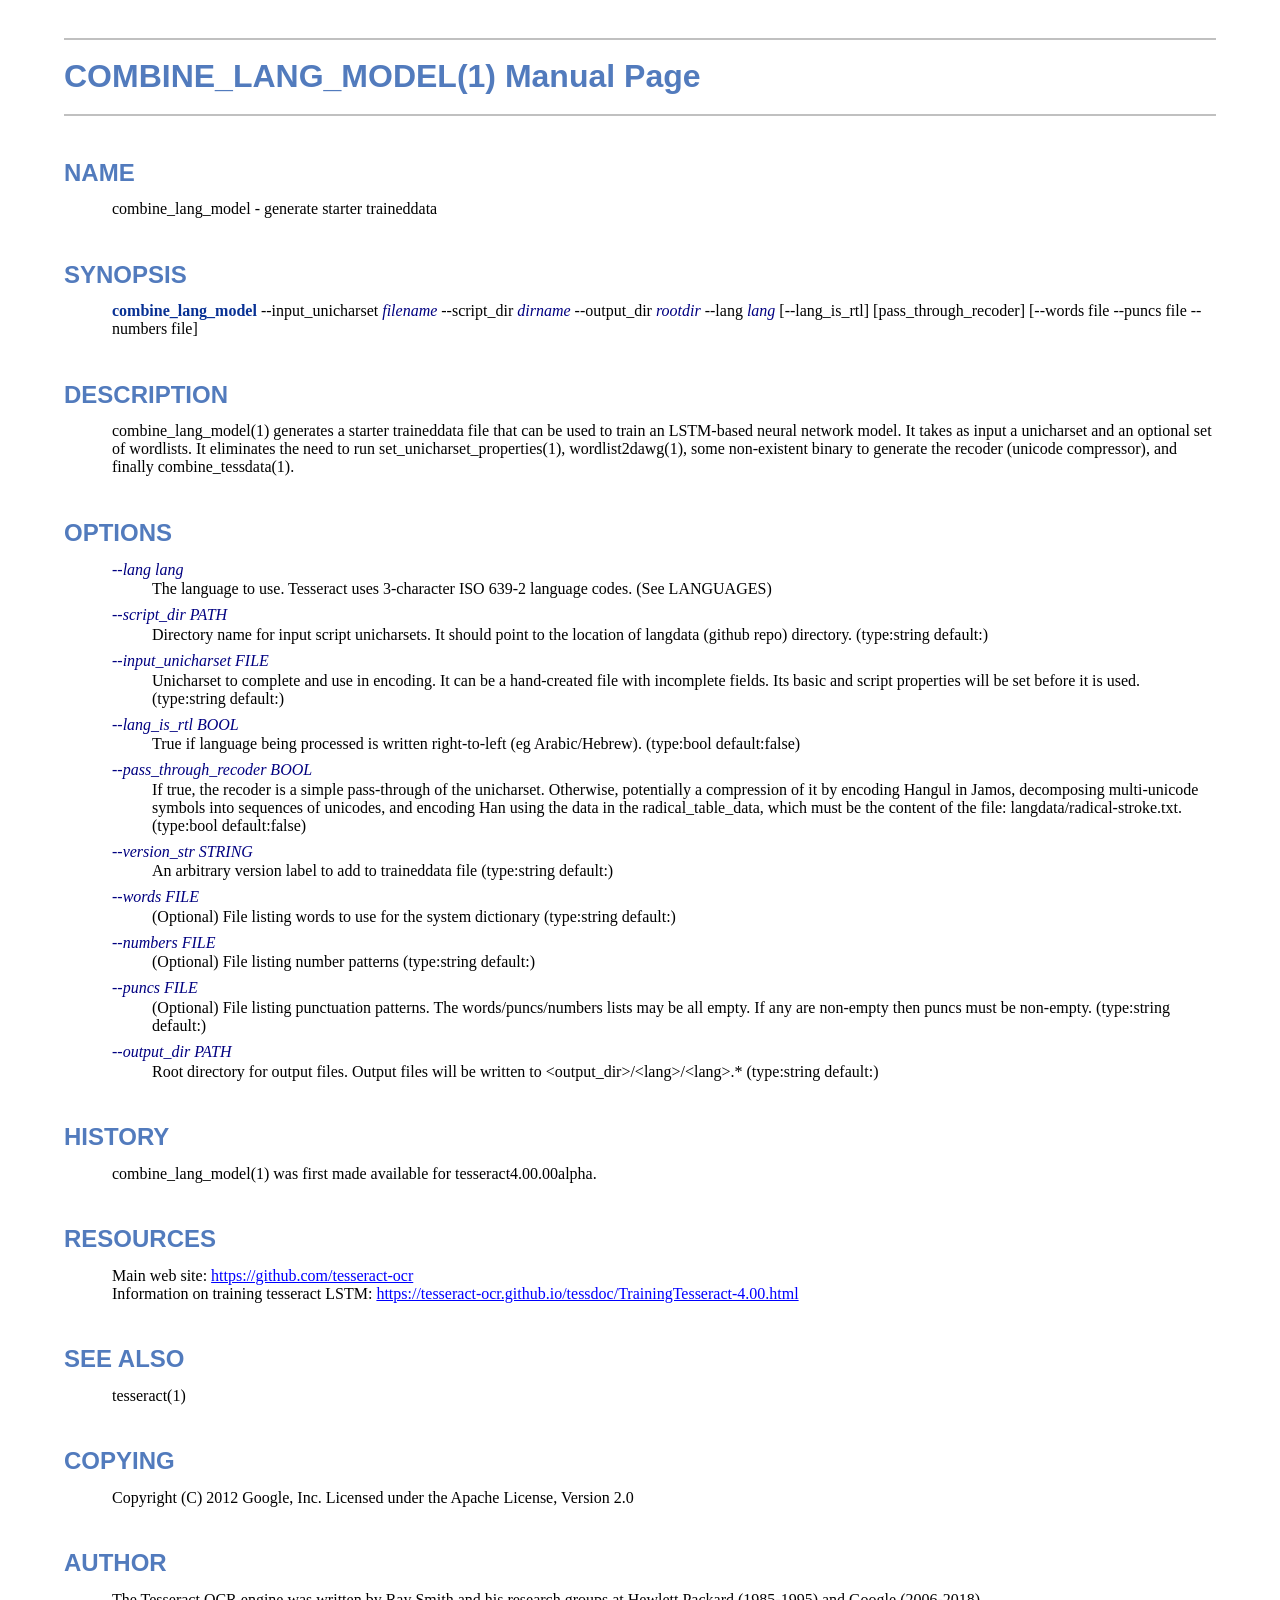
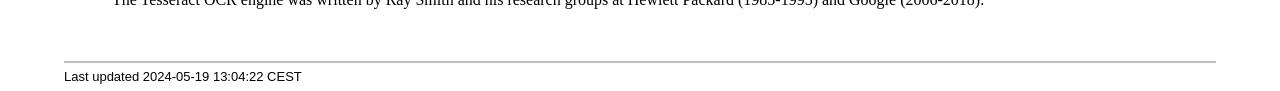
<file: Tesseract OCR Windows installer/combine_lang_model.1.html>
<!DOCTYPE html>
<html lang="en">
<head>
<meta http-equiv="Content-Type" content="text/html; charset=UTF-8">
<meta name="generator" content="AsciiDoc 10.2.0">
<title>COMBINE_LANG_MODEL(1)</title>
<style type="text/css">
/* Shared CSS for AsciiDoc xhtml11 and html5 backends */

/* Default font. */
body {
  font-family: Georgia,serif;
}

/* Title font. */
h1, h2, h3, h4, h5, h6,
div.title, caption.title,
thead, p.table.header,
#toctitle,
#author, #revnumber, #revdate, #revremark,
#footer {
  font-family: Arial,Helvetica,sans-serif;
}

body {
  margin: 1em 5% 1em 5%;
}

a {
  color: blue;
  text-decoration: underline;
}
a:visited {
  color: fuchsia;
}

em {
  font-style: italic;
  color: navy;
}

strong {
  font-weight: bold;
  color: #083194;
}

h1, h2, h3, h4, h5, h6 {
  color: #527bbd;
  margin-top: 1.2em;
  margin-bottom: 0.5em;
  line-height: 1.3;
}

h1, h2, h3 {
  border-bottom: 2px solid silver;
}
h2 {
  padding-top: 0.5em;
}
h3 {
  float: left;
}
h3 + * {
  clear: left;
}
h5 {
  font-size: 1.0em;
}

div.sectionbody {
  margin-left: 0;
}

hr {
  border: 1px solid silver;
}

p {
  margin-top: 0.5em;
  margin-bottom: 0.5em;
}

ul, ol, li > p {
  margin-top: 0;
}
ul > li     { color: #aaa; }
ul > li > * { color: black; }

.monospaced, code, pre {
  font-family: "Courier New", Courier, monospace;
  font-size: inherit;
  color: navy;
  padding: 0;
  margin: 0;
}
pre {
  white-space: pre-wrap;
}

#author {
  color: #527bbd;
  font-weight: bold;
  font-size: 1.1em;
}
#email {
}
#revnumber, #revdate, #revremark {
}

#footer {
  font-size: small;
  border-top: 2px solid silver;
  padding-top: 0.5em;
  margin-top: 4.0em;
}
#footer-text {
  float: left;
  padding-bottom: 0.5em;
}
#footer-badges {
  float: right;
  padding-bottom: 0.5em;
}

#preamble {
  margin-top: 1.5em;
  margin-bottom: 1.5em;
}
div.imageblock, div.exampleblock, div.verseblock,
div.quoteblock, div.literalblock, div.listingblock, div.sidebarblock,
div.admonitionblock {
  margin-top: 1.0em;
  margin-bottom: 1.5em;
}
div.admonitionblock {
  margin-top: 2.0em;
  margin-bottom: 2.0em;
  margin-right: 10%;
  color: #606060;
}

div.content { /* Block element content. */
  padding: 0;
}

/* Block element titles. */
div.title, caption.title {
  color: #527bbd;
  font-weight: bold;
  text-align: left;
  margin-top: 1.0em;
  margin-bottom: 0.5em;
}
div.title + * {
  margin-top: 0;
}

td div.title:first-child {
  margin-top: 0.0em;
}
div.content div.title:first-child {
  margin-top: 0.0em;
}
div.content + div.title {
  margin-top: 0.0em;
}

div.sidebarblock > div.content {
  background: #ffffee;
  border: 1px solid #dddddd;
  border-left: 4px solid #f0f0f0;
  padding: 0.5em;
}

div.listingblock > div.content {
  border: 1px solid #dddddd;
  border-left: 5px solid #f0f0f0;
  background: #f8f8f8;
  padding: 0.5em;
}

div.quoteblock, div.verseblock {
  padding-left: 1.0em;
  margin-left: 1.0em;
  margin-right: 10%;
  border-left: 5px solid #f0f0f0;
  color: #888;
}

div.quoteblock > div.attribution {
  padding-top: 0.5em;
  text-align: right;
}

div.verseblock > pre.content {
  font-family: inherit;
  font-size: inherit;
}
div.verseblock > div.attribution {
  padding-top: 0.75em;
  text-align: left;
}
/* DEPRECATED: Pre version 8.2.7 verse style literal block. */
div.verseblock + div.attribution {
  text-align: left;
}

div.admonitionblock .icon {
  vertical-align: top;
  font-size: 1.1em;
  font-weight: bold;
  text-decoration: underline;
  color: #527bbd;
  padding-right: 0.5em;
}
div.admonitionblock td.content {
  padding-left: 0.5em;
  border-left: 3px solid #dddddd;
}

div.exampleblock > div.content {
  border-left: 3px solid #dddddd;
  padding-left: 0.5em;
}

div.imageblock div.content { padding-left: 0; }
span.image img { border-style: none; vertical-align: text-bottom; }
a.image:visited { color: white; }

dl {
  margin-top: 0.8em;
  margin-bottom: 0.8em;
}
dt {
  margin-top: 0.5em;
  margin-bottom: 0;
  font-style: normal;
  color: navy;
}
dd > *:first-child {
  margin-top: 0.1em;
}

ul, ol {
    list-style-position: outside;
}
ol.arabic {
  list-style-type: decimal;
}
ol.loweralpha {
  list-style-type: lower-alpha;
}
ol.upperalpha {
  list-style-type: upper-alpha;
}
ol.lowerroman {
  list-style-type: lower-roman;
}
ol.upperroman {
  list-style-type: upper-roman;
}

div.compact ul, div.compact ol,
div.compact p, div.compact p,
div.compact div, div.compact div {
  margin-top: 0.1em;
  margin-bottom: 0.1em;
}

tfoot {
  font-weight: bold;
}
td > div.verse {
  white-space: pre;
}

div.hdlist {
  margin-top: 0.8em;
  margin-bottom: 0.8em;
}
div.hdlist tr {
  padding-bottom: 15px;
}
dt.hdlist1.strong, td.hdlist1.strong {
  font-weight: bold;
}
td.hdlist1 {
  vertical-align: top;
  font-style: normal;
  padding-right: 0.8em;
  color: navy;
}
td.hdlist2 {
  vertical-align: top;
}
div.hdlist.compact tr {
  margin: 0;
  padding-bottom: 0;
}

.comment {
  background: yellow;
}

.footnote, .footnoteref {
  font-size: 0.8em;
}

span.footnote, span.footnoteref {
  vertical-align: super;
}

#footnotes {
  margin: 20px 0 20px 0;
  padding: 7px 0 0 0;
}

#footnotes div.footnote {
  margin: 0 0 5px 0;
}

#footnotes hr {
  border: none;
  border-top: 1px solid silver;
  height: 1px;
  text-align: left;
  margin-left: 0;
  width: 20%;
  min-width: 100px;
}

div.colist td {
  padding-right: 0.5em;
  padding-bottom: 0.3em;
  vertical-align: top;
}
div.colist td img {
  margin-top: 0.3em;
}

@media print {
  #footer-badges { display: none; }
}

#toc {
  margin-bottom: 2.5em;
}

#toctitle {
  color: #527bbd;
  font-size: 1.1em;
  font-weight: bold;
  margin-top: 1.0em;
  margin-bottom: 0.1em;
}

div.toclevel0, div.toclevel1, div.toclevel2, div.toclevel3, div.toclevel4 {
  margin-top: 0;
  margin-bottom: 0;
}
div.toclevel2 {
  margin-left: 2em;
  font-size: 0.9em;
}
div.toclevel3 {
  margin-left: 4em;
  font-size: 0.9em;
}
div.toclevel4 {
  margin-left: 6em;
  font-size: 0.9em;
}

span.aqua { color: aqua; }
span.black { color: black; }
span.blue { color: blue; }
span.fuchsia { color: fuchsia; }
span.gray { color: gray; }
span.green { color: green; }
span.lime { color: lime; }
span.maroon { color: maroon; }
span.navy { color: navy; }
span.olive { color: olive; }
span.purple { color: purple; }
span.red { color: red; }
span.silver { color: silver; }
span.teal { color: teal; }
span.white { color: white; }
span.yellow { color: yellow; }

span.aqua-background { background: aqua; }
span.black-background { background: black; }
span.blue-background { background: blue; }
span.fuchsia-background { background: fuchsia; }
span.gray-background { background: gray; }
span.green-background { background: green; }
span.lime-background { background: lime; }
span.maroon-background { background: maroon; }
span.navy-background { background: navy; }
span.olive-background { background: olive; }
span.purple-background { background: purple; }
span.red-background { background: red; }
span.silver-background { background: silver; }
span.teal-background { background: teal; }
span.white-background { background: white; }
span.yellow-background { background: yellow; }

span.big { font-size: 2em; }
span.small { font-size: 0.6em; }

span.underline { text-decoration: underline; }
span.overline { text-decoration: overline; }
span.line-through { text-decoration: line-through; }

div.unbreakable { page-break-inside: avoid; }


/*
 * xhtml11 specific
 *
 * */

div.tableblock {
  margin-top: 1.0em;
  margin-bottom: 1.5em;
}
div.tableblock > table {
  border: 3px solid #527bbd;
}
thead, p.table.header {
  font-weight: bold;
  color: #527bbd;
}
p.table {
  margin-top: 0;
}
/* Because the table frame attribute is overridden by CSS in most browsers. */
div.tableblock > table[frame="void"] {
  border-style: none;
}
div.tableblock > table[frame="hsides"] {
  border-left-style: none;
  border-right-style: none;
}
div.tableblock > table[frame="vsides"] {
  border-top-style: none;
  border-bottom-style: none;
}


/*
 * html5 specific
 *
 * */

table.tableblock {
  margin-top: 1.0em;
  margin-bottom: 1.5em;
}
thead, p.tableblock.header {
  font-weight: bold;
  color: #527bbd;
}
p.tableblock {
  margin-top: 0;
}
table.tableblock {
  border-width: 3px;
  border-spacing: 0px;
  border-style: solid;
  border-color: #527bbd;
  border-collapse: collapse;
}
th.tableblock, td.tableblock {
  border-width: 1px;
  padding: 4px;
  border-style: solid;
  border-color: #527bbd;
}

table.tableblock.frame-topbot {
  border-left-style: hidden;
  border-right-style: hidden;
}
table.tableblock.frame-sides {
  border-top-style: hidden;
  border-bottom-style: hidden;
}
table.tableblock.frame-none {
  border-style: hidden;
}

th.tableblock.halign-left, td.tableblock.halign-left {
  text-align: left;
}
th.tableblock.halign-center, td.tableblock.halign-center {
  text-align: center;
}
th.tableblock.halign-right, td.tableblock.halign-right {
  text-align: right;
}

th.tableblock.valign-top, td.tableblock.valign-top {
  vertical-align: top;
}
th.tableblock.valign-middle, td.tableblock.valign-middle {
  vertical-align: middle;
}
th.tableblock.valign-bottom, td.tableblock.valign-bottom {
  vertical-align: bottom;
}


/*
 * manpage specific
 *
 * */

body.manpage h1 {
  padding-top: 0.5em;
  padding-bottom: 0.5em;
  border-top: 2px solid silver;
  border-bottom: 2px solid silver;
}
body.manpage h2 {
  border-style: none;
}
body.manpage div.sectionbody {
  margin-left: 3em;
}

@media print {
  body.manpage div#toc { display: none; }
}


</style>
<script type="text/javascript">
/*<![CDATA[*/
var asciidoc = {  // Namespace.

/////////////////////////////////////////////////////////////////////
// Table Of Contents generator
/////////////////////////////////////////////////////////////////////

/* Author: Mihai Bazon, September 2002
 * http://students.infoiasi.ro/~mishoo
 *
 * Table Of Content generator
 * Version: 0.4
 *
 * Feel free to use this script under the terms of the GNU General Public
 * License, as long as you do not remove or alter this notice.
 */

 /* modified by Troy D. Hanson, September 2006. License: GPL */
 /* modified by Stuart Rackham, 2006, 2009. License: GPL */

// toclevels = 1..4.
toc: function (toclevels) {

  function getText(el) {
    var text = "";
    for (var i = el.firstChild; i != null; i = i.nextSibling) {
      if (i.nodeType == 3 /* Node.TEXT_NODE */) // IE doesn't speak constants.
        text += i.data;
      else if (i.firstChild != null)
        text += getText(i);
    }
    return text;
  }

  function TocEntry(el, text, toclevel) {
    this.element = el;
    this.text = text;
    this.toclevel = toclevel;
  }

  function tocEntries(el, toclevels) {
    var result = new Array;
    var re = new RegExp('[hH]([1-'+(toclevels+1)+'])');
    // Function that scans the DOM tree for header elements (the DOM2
    // nodeIterator API would be a better technique but not supported by all
    // browsers).
    var iterate = function (el) {
      for (var i = el.firstChild; i != null; i = i.nextSibling) {
        if (i.nodeType == 1 /* Node.ELEMENT_NODE */) {
          var mo = re.exec(i.tagName);
          if (mo && (i.getAttribute("class") || i.getAttribute("className")) != "float") {
            result[result.length] = new TocEntry(i, getText(i), mo[1]-1);
          }
          iterate(i);
        }
      }
    }
    iterate(el);
    return result;
  }

  var toc = document.getElementById("toc");
  if (!toc) {
    return;
  }

  // Delete existing TOC entries in case we're reloading the TOC.
  var tocEntriesToRemove = [];
  var i;
  for (i = 0; i < toc.childNodes.length; i++) {
    var entry = toc.childNodes[i];
    if (entry.nodeName.toLowerCase() == 'div'
     && entry.getAttribute("class")
     && entry.getAttribute("class").match(/^toclevel/))
      tocEntriesToRemove.push(entry);
  }
  for (i = 0; i < tocEntriesToRemove.length; i++) {
    toc.removeChild(tocEntriesToRemove[i]);
  }

  // Rebuild TOC entries.
  var entries = tocEntries(document.getElementById("content"), toclevels);
  for (var i = 0; i < entries.length; ++i) {
    var entry = entries[i];
    if (entry.element.id == "")
      entry.element.id = "_toc_" + i;
    var a = document.createElement("a");
    a.href = "#" + entry.element.id;
    a.appendChild(document.createTextNode(entry.text));
    var div = document.createElement("div");
    div.appendChild(a);
    div.className = "toclevel" + entry.toclevel;
    toc.appendChild(div);
  }
  if (entries.length == 0)
    toc.parentNode.removeChild(toc);
},


/////////////////////////////////////////////////////////////////////
// Footnotes generator
/////////////////////////////////////////////////////////////////////

/* Based on footnote generation code from:
 * http://www.brandspankingnew.net/archive/2005/07/format_footnote.html
 */

footnotes: function () {
  // Delete existing footnote entries in case we're reloading the footnodes.
  var i;
  var noteholder = document.getElementById("footnotes");
  if (!noteholder) {
    return;
  }
  var entriesToRemove = [];
  for (i = 0; i < noteholder.childNodes.length; i++) {
    var entry = noteholder.childNodes[i];
    if (entry.nodeName.toLowerCase() == 'div' && entry.getAttribute("class") == "footnote")
      entriesToRemove.push(entry);
  }
  for (i = 0; i < entriesToRemove.length; i++) {
    noteholder.removeChild(entriesToRemove[i]);
  }

  // Rebuild footnote entries.
  var cont = document.getElementById("content");
  var spans = cont.getElementsByTagName("span");
  var refs = {};
  var n = 0;
  for (i=0; i<spans.length; i++) {
    if (spans[i].className == "footnote") {
      n++;
      var note = spans[i].getAttribute("data-note");
      if (!note) {
        // Use [\s\S] in place of . so multi-line matches work.
        // Because JavaScript has no s (dotall) regex flag.
        note = spans[i].innerHTML.match(/\s*\[([\s\S]*)]\s*/)[1];
        spans[i].innerHTML =
          "[<a id='_footnoteref_" + n + "' href='#_footnote_" + n +
          "' title='View footnote' class='footnote'>" + n + "</a>]";
        spans[i].setAttribute("data-note", note);
      }
      noteholder.innerHTML +=
        "<div class='footnote' id='_footnote_" + n + "'>" +
        "<a href='#_footnoteref_" + n + "' title='Return to text'>" +
        n + "</a>. " + note + "</div>";
      var id =spans[i].getAttribute("id");
      if (id != null) refs["#"+id] = n;
    }
  }
  if (n == 0)
    noteholder.parentNode.removeChild(noteholder);
  else {
    // Process footnoterefs.
    for (i=0; i<spans.length; i++) {
      if (spans[i].className == "footnoteref") {
        var href = spans[i].getElementsByTagName("a")[0].getAttribute("href");
        href = href.match(/#.*/)[0];  // Because IE return full URL.
        n = refs[href];
        spans[i].innerHTML =
          "[<a href='#_footnote_" + n +
          "' title='View footnote' class='footnote'>" + n + "</a>]";
      }
    }
  }
},

install: function(toclevels) {
  var timerId;

  function reinstall() {
    asciidoc.footnotes();
    if (toclevels) {
      asciidoc.toc(toclevels);
    }
  }

  function reinstallAndRemoveTimer() {
    clearInterval(timerId);
    reinstall();
  }

  timerId = setInterval(reinstall, 500);
  if (document.addEventListener)
    document.addEventListener("DOMContentLoaded", reinstallAndRemoveTimer, false);
  else
    window.onload = reinstallAndRemoveTimer;
}

}
asciidoc.install();
/*]]>*/
</script>
</head>
<body class="manpage">
<div id="header">
<h1>
COMBINE_LANG_MODEL(1) Manual Page
</h1>
<h2>NAME</h2>
<div class="sectionbody">
<p>combine_lang_model -
   generate starter traineddata
</p>
</div>
</div>
<div id="content">
<div class="sect1">
<h2 id="_synopsis">SYNOPSIS</h2>
<div class="sectionbody">
<div class="paragraph"><p><strong>combine_lang_model</strong>  --input_unicharset <em>filename</em> --script_dir <em>dirname</em> --output_dir <em>rootdir</em> --lang <em>lang</em> [--lang_is_rtl] [pass_through_recoder] [--words file --puncs file --numbers file]</p></div>
</div>
</div>
<div class="sect1">
<h2 id="_description">DESCRIPTION</h2>
<div class="sectionbody">
<div class="paragraph"><p>combine_lang_model(1) generates a starter traineddata file that can be used to train an LSTM-based neural network model. It takes as input a unicharset and an optional set of wordlists. It eliminates the need to run set_unicharset_properties(1), wordlist2dawg(1), some non-existent binary to generate the recoder (unicode compressor), and finally combine_tessdata(1).</p></div>
</div>
</div>
<div class="sect1">
<h2 id="_options">OPTIONS</h2>
<div class="sectionbody">
<div class="dlist"><dl>
<dt class="hdlist1">
<em>--lang lang</em>
</dt>
<dd>
<p>
        The language to use.
        Tesseract uses 3-character ISO 639-2 language codes. (See LANGUAGES)
</p>
</dd>
<dt class="hdlist1">
<em>--script_dir  PATH</em>
</dt>
<dd>
<p>
  Directory name for input script unicharsets. It should point to the location of langdata (github repo) directory.  (type:string default:)
</p>
</dd>
<dt class="hdlist1">
<em>--input_unicharset  FILE</em>
</dt>
<dd>
<p>
  Unicharset to complete and use in encoding. It can be a hand-created file with incomplete fields. Its basic and script properties will be set before it is used.  (type:string default:)
</p>
</dd>
<dt class="hdlist1">
<em>--lang_is_rtl  BOOL</em>
</dt>
<dd>
<p>
  True if language being processed is written right-to-left (eg Arabic/Hebrew). (type:bool default:false)
</p>
</dd>
<dt class="hdlist1">
<em>--pass_through_recoder BOOL</em>
</dt>
<dd>
<p>
  If true, the recoder is a simple pass-through of the unicharset. Otherwise, potentially a compression of it by encoding Hangul in Jamos, decomposing multi-unicode symbols into sequences of unicodes, and encoding Han using the data in the radical_table_data, which must be the content of the file: langdata/radical-stroke.txt. (type:bool default:false)
</p>
</dd>
<dt class="hdlist1">
<em>--version_str  STRING</em>
</dt>
<dd>
<p>
  An arbitrary version label to add to traineddata file  (type:string default:)
</p>
</dd>
<dt class="hdlist1">
<em>--words  FILE</em>
</dt>
<dd>
<p>
  (Optional) File listing words to use for the system dictionary  (type:string default:)
</p>
</dd>
<dt class="hdlist1">
<em>--numbers  FILE</em>
</dt>
<dd>
<p>
  (Optional) File listing number patterns  (type:string default:)
</p>
</dd>
<dt class="hdlist1">
<em>--puncs  FILE</em>
</dt>
<dd>
<p>
  (Optional) File listing punctuation patterns. The words/puncs/numbers lists may be all empty. If any are non-empty then puncs must be non-empty.  (type:string default:)
</p>
</dd>
<dt class="hdlist1">
<em>--output_dir   PATH</em>
</dt>
<dd>
<p>
  Root directory for output files. Output files will be written to &lt;output_dir&gt;/&lt;lang&gt;/&lt;lang&gt;.*  (type:string default:)
</p>
</dd>
</dl></div>
</div>
</div>
<div class="sect1">
<h2 id="_history">HISTORY</h2>
<div class="sectionbody">
<div class="paragraph"><p>combine_lang_model(1) was first made available for tesseract4.00.00alpha.</p></div>
</div>
</div>
<div class="sect1">
<h2 id="_resources">RESOURCES</h2>
<div class="sectionbody">
<div class="paragraph"><p>Main web site: <a href="https://github.com/tesseract-ocr">https://github.com/tesseract-ocr</a><br>
Information on training tesseract LSTM: <a href="https://tesseract-ocr.github.io/tessdoc/TrainingTesseract-4.00.html">https://tesseract-ocr.github.io/tessdoc/TrainingTesseract-4.00.html</a></p></div>
</div>
</div>
<div class="sect1">
<h2 id="_see_also">SEE ALSO</h2>
<div class="sectionbody">
<div class="paragraph"><p>tesseract(1)</p></div>
</div>
</div>
<div class="sect1">
<h2 id="_copying">COPYING</h2>
<div class="sectionbody">
<div class="paragraph"><p>Copyright (C) 2012 Google, Inc.
Licensed under the Apache License, Version 2.0</p></div>
</div>
</div>
<div class="sect1">
<h2 id="_author">AUTHOR</h2>
<div class="sectionbody">
<div class="paragraph"><p>The Tesseract OCR engine was written by Ray Smith and his research groups
at Hewlett Packard (1985-1995) and Google (2006-2018).</p></div>
</div>
</div>
</div>
<div id="footnotes"><hr></div>
<div id="footer">
<div id="footer-text">
Last updated
 2024-05-19 13:04:22 CEST
</div>
</div>
</body>
</html>
</file>
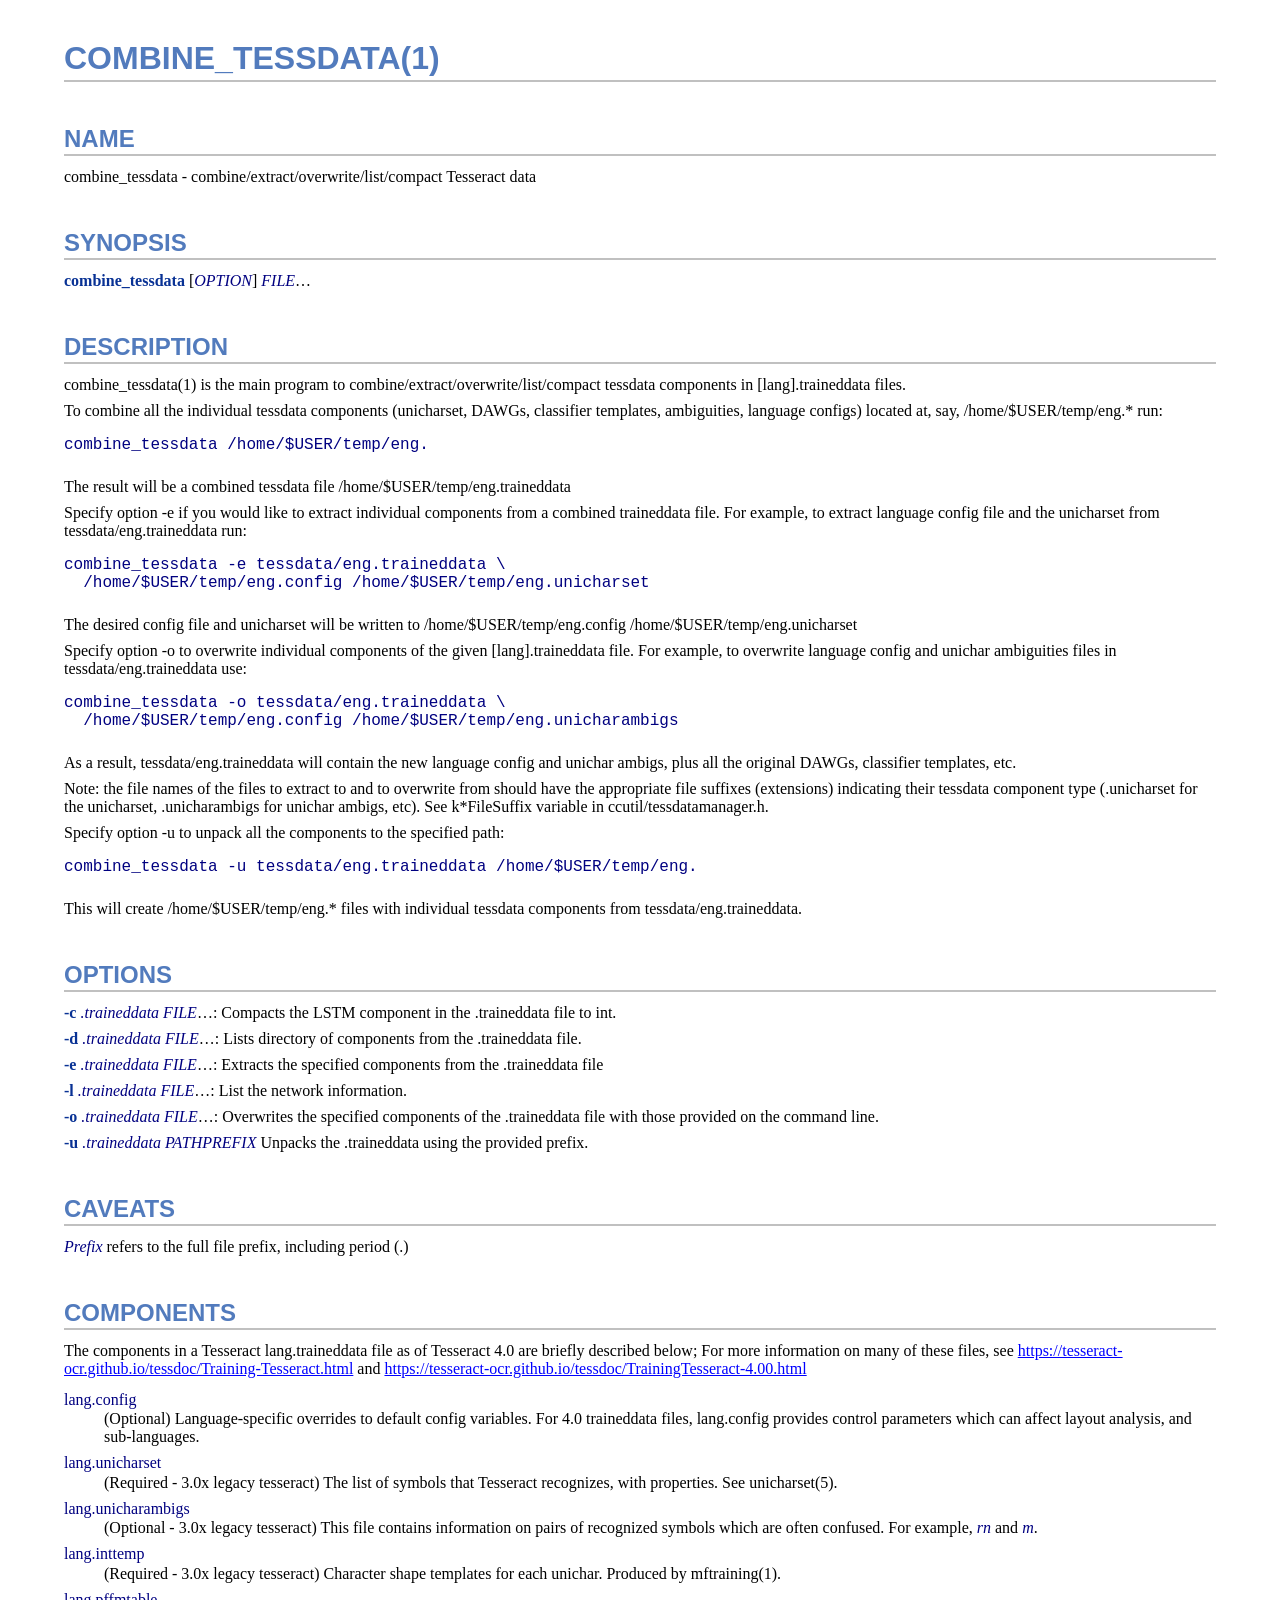
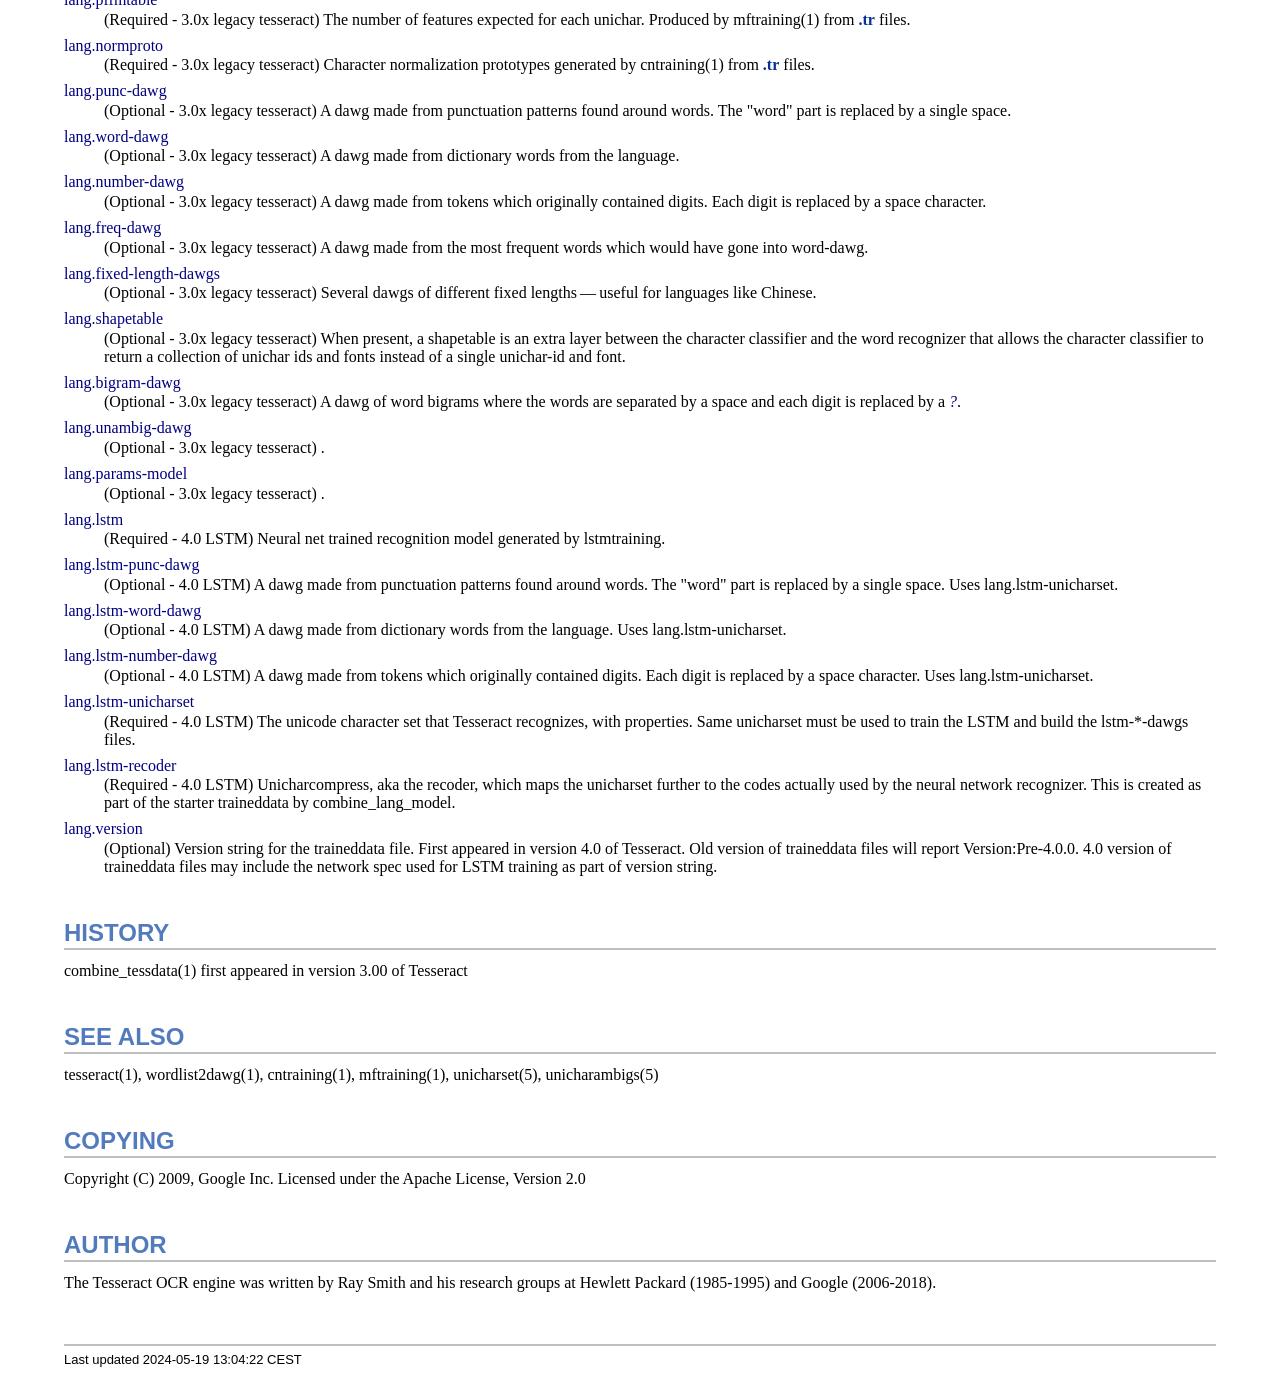
<file: Tesseract OCR Windows installer/combine_tessdata.1.html>
<!DOCTYPE html>
<html lang="en">
<head>
<meta http-equiv="Content-Type" content="text/html; charset=UTF-8">
<meta name="generator" content="AsciiDoc 10.2.0">
<title>COMBINE_TESSDATA(1)</title>
<style type="text/css">
/* Shared CSS for AsciiDoc xhtml11 and html5 backends */

/* Default font. */
body {
  font-family: Georgia,serif;
}

/* Title font. */
h1, h2, h3, h4, h5, h6,
div.title, caption.title,
thead, p.table.header,
#toctitle,
#author, #revnumber, #revdate, #revremark,
#footer {
  font-family: Arial,Helvetica,sans-serif;
}

body {
  margin: 1em 5% 1em 5%;
}

a {
  color: blue;
  text-decoration: underline;
}
a:visited {
  color: fuchsia;
}

em {
  font-style: italic;
  color: navy;
}

strong {
  font-weight: bold;
  color: #083194;
}

h1, h2, h3, h4, h5, h6 {
  color: #527bbd;
  margin-top: 1.2em;
  margin-bottom: 0.5em;
  line-height: 1.3;
}

h1, h2, h3 {
  border-bottom: 2px solid silver;
}
h2 {
  padding-top: 0.5em;
}
h3 {
  float: left;
}
h3 + * {
  clear: left;
}
h5 {
  font-size: 1.0em;
}

div.sectionbody {
  margin-left: 0;
}

hr {
  border: 1px solid silver;
}

p {
  margin-top: 0.5em;
  margin-bottom: 0.5em;
}

ul, ol, li > p {
  margin-top: 0;
}
ul > li     { color: #aaa; }
ul > li > * { color: black; }

.monospaced, code, pre {
  font-family: "Courier New", Courier, monospace;
  font-size: inherit;
  color: navy;
  padding: 0;
  margin: 0;
}
pre {
  white-space: pre-wrap;
}

#author {
  color: #527bbd;
  font-weight: bold;
  font-size: 1.1em;
}
#email {
}
#revnumber, #revdate, #revremark {
}

#footer {
  font-size: small;
  border-top: 2px solid silver;
  padding-top: 0.5em;
  margin-top: 4.0em;
}
#footer-text {
  float: left;
  padding-bottom: 0.5em;
}
#footer-badges {
  float: right;
  padding-bottom: 0.5em;
}

#preamble {
  margin-top: 1.5em;
  margin-bottom: 1.5em;
}
div.imageblock, div.exampleblock, div.verseblock,
div.quoteblock, div.literalblock, div.listingblock, div.sidebarblock,
div.admonitionblock {
  margin-top: 1.0em;
  margin-bottom: 1.5em;
}
div.admonitionblock {
  margin-top: 2.0em;
  margin-bottom: 2.0em;
  margin-right: 10%;
  color: #606060;
}

div.content { /* Block element content. */
  padding: 0;
}

/* Block element titles. */
div.title, caption.title {
  color: #527bbd;
  font-weight: bold;
  text-align: left;
  margin-top: 1.0em;
  margin-bottom: 0.5em;
}
div.title + * {
  margin-top: 0;
}

td div.title:first-child {
  margin-top: 0.0em;
}
div.content div.title:first-child {
  margin-top: 0.0em;
}
div.content + div.title {
  margin-top: 0.0em;
}

div.sidebarblock > div.content {
  background: #ffffee;
  border: 1px solid #dddddd;
  border-left: 4px solid #f0f0f0;
  padding: 0.5em;
}

div.listingblock > div.content {
  border: 1px solid #dddddd;
  border-left: 5px solid #f0f0f0;
  background: #f8f8f8;
  padding: 0.5em;
}

div.quoteblock, div.verseblock {
  padding-left: 1.0em;
  margin-left: 1.0em;
  margin-right: 10%;
  border-left: 5px solid #f0f0f0;
  color: #888;
}

div.quoteblock > div.attribution {
  padding-top: 0.5em;
  text-align: right;
}

div.verseblock > pre.content {
  font-family: inherit;
  font-size: inherit;
}
div.verseblock > div.attribution {
  padding-top: 0.75em;
  text-align: left;
}
/* DEPRECATED: Pre version 8.2.7 verse style literal block. */
div.verseblock + div.attribution {
  text-align: left;
}

div.admonitionblock .icon {
  vertical-align: top;
  font-size: 1.1em;
  font-weight: bold;
  text-decoration: underline;
  color: #527bbd;
  padding-right: 0.5em;
}
div.admonitionblock td.content {
  padding-left: 0.5em;
  border-left: 3px solid #dddddd;
}

div.exampleblock > div.content {
  border-left: 3px solid #dddddd;
  padding-left: 0.5em;
}

div.imageblock div.content { padding-left: 0; }
span.image img { border-style: none; vertical-align: text-bottom; }
a.image:visited { color: white; }

dl {
  margin-top: 0.8em;
  margin-bottom: 0.8em;
}
dt {
  margin-top: 0.5em;
  margin-bottom: 0;
  font-style: normal;
  color: navy;
}
dd > *:first-child {
  margin-top: 0.1em;
}

ul, ol {
    list-style-position: outside;
}
ol.arabic {
  list-style-type: decimal;
}
ol.loweralpha {
  list-style-type: lower-alpha;
}
ol.upperalpha {
  list-style-type: upper-alpha;
}
ol.lowerroman {
  list-style-type: lower-roman;
}
ol.upperroman {
  list-style-type: upper-roman;
}

div.compact ul, div.compact ol,
div.compact p, div.compact p,
div.compact div, div.compact div {
  margin-top: 0.1em;
  margin-bottom: 0.1em;
}

tfoot {
  font-weight: bold;
}
td > div.verse {
  white-space: pre;
}

div.hdlist {
  margin-top: 0.8em;
  margin-bottom: 0.8em;
}
div.hdlist tr {
  padding-bottom: 15px;
}
dt.hdlist1.strong, td.hdlist1.strong {
  font-weight: bold;
}
td.hdlist1 {
  vertical-align: top;
  font-style: normal;
  padding-right: 0.8em;
  color: navy;
}
td.hdlist2 {
  vertical-align: top;
}
div.hdlist.compact tr {
  margin: 0;
  padding-bottom: 0;
}

.comment {
  background: yellow;
}

.footnote, .footnoteref {
  font-size: 0.8em;
}

span.footnote, span.footnoteref {
  vertical-align: super;
}

#footnotes {
  margin: 20px 0 20px 0;
  padding: 7px 0 0 0;
}

#footnotes div.footnote {
  margin: 0 0 5px 0;
}

#footnotes hr {
  border: none;
  border-top: 1px solid silver;
  height: 1px;
  text-align: left;
  margin-left: 0;
  width: 20%;
  min-width: 100px;
}

div.colist td {
  padding-right: 0.5em;
  padding-bottom: 0.3em;
  vertical-align: top;
}
div.colist td img {
  margin-top: 0.3em;
}

@media print {
  #footer-badges { display: none; }
}

#toc {
  margin-bottom: 2.5em;
}

#toctitle {
  color: #527bbd;
  font-size: 1.1em;
  font-weight: bold;
  margin-top: 1.0em;
  margin-bottom: 0.1em;
}

div.toclevel0, div.toclevel1, div.toclevel2, div.toclevel3, div.toclevel4 {
  margin-top: 0;
  margin-bottom: 0;
}
div.toclevel2 {
  margin-left: 2em;
  font-size: 0.9em;
}
div.toclevel3 {
  margin-left: 4em;
  font-size: 0.9em;
}
div.toclevel4 {
  margin-left: 6em;
  font-size: 0.9em;
}

span.aqua { color: aqua; }
span.black { color: black; }
span.blue { color: blue; }
span.fuchsia { color: fuchsia; }
span.gray { color: gray; }
span.green { color: green; }
span.lime { color: lime; }
span.maroon { color: maroon; }
span.navy { color: navy; }
span.olive { color: olive; }
span.purple { color: purple; }
span.red { color: red; }
span.silver { color: silver; }
span.teal { color: teal; }
span.white { color: white; }
span.yellow { color: yellow; }

span.aqua-background { background: aqua; }
span.black-background { background: black; }
span.blue-background { background: blue; }
span.fuchsia-background { background: fuchsia; }
span.gray-background { background: gray; }
span.green-background { background: green; }
span.lime-background { background: lime; }
span.maroon-background { background: maroon; }
span.navy-background { background: navy; }
span.olive-background { background: olive; }
span.purple-background { background: purple; }
span.red-background { background: red; }
span.silver-background { background: silver; }
span.teal-background { background: teal; }
span.white-background { background: white; }
span.yellow-background { background: yellow; }

span.big { font-size: 2em; }
span.small { font-size: 0.6em; }

span.underline { text-decoration: underline; }
span.overline { text-decoration: overline; }
span.line-through { text-decoration: line-through; }

div.unbreakable { page-break-inside: avoid; }


/*
 * xhtml11 specific
 *
 * */

div.tableblock {
  margin-top: 1.0em;
  margin-bottom: 1.5em;
}
div.tableblock > table {
  border: 3px solid #527bbd;
}
thead, p.table.header {
  font-weight: bold;
  color: #527bbd;
}
p.table {
  margin-top: 0;
}
/* Because the table frame attribute is overridden by CSS in most browsers. */
div.tableblock > table[frame="void"] {
  border-style: none;
}
div.tableblock > table[frame="hsides"] {
  border-left-style: none;
  border-right-style: none;
}
div.tableblock > table[frame="vsides"] {
  border-top-style: none;
  border-bottom-style: none;
}


/*
 * html5 specific
 *
 * */

table.tableblock {
  margin-top: 1.0em;
  margin-bottom: 1.5em;
}
thead, p.tableblock.header {
  font-weight: bold;
  color: #527bbd;
}
p.tableblock {
  margin-top: 0;
}
table.tableblock {
  border-width: 3px;
  border-spacing: 0px;
  border-style: solid;
  border-color: #527bbd;
  border-collapse: collapse;
}
th.tableblock, td.tableblock {
  border-width: 1px;
  padding: 4px;
  border-style: solid;
  border-color: #527bbd;
}

table.tableblock.frame-topbot {
  border-left-style: hidden;
  border-right-style: hidden;
}
table.tableblock.frame-sides {
  border-top-style: hidden;
  border-bottom-style: hidden;
}
table.tableblock.frame-none {
  border-style: hidden;
}

th.tableblock.halign-left, td.tableblock.halign-left {
  text-align: left;
}
th.tableblock.halign-center, td.tableblock.halign-center {
  text-align: center;
}
th.tableblock.halign-right, td.tableblock.halign-right {
  text-align: right;
}

th.tableblock.valign-top, td.tableblock.valign-top {
  vertical-align: top;
}
th.tableblock.valign-middle, td.tableblock.valign-middle {
  vertical-align: middle;
}
th.tableblock.valign-bottom, td.tableblock.valign-bottom {
  vertical-align: bottom;
}


/*
 * manpage specific
 *
 * */

body.manpage h1 {
  padding-top: 0.5em;
  padding-bottom: 0.5em;
  border-top: 2px solid silver;
  border-bottom: 2px solid silver;
}
body.manpage h2 {
  border-style: none;
}
body.manpage div.sectionbody {
  margin-left: 3em;
}

@media print {
  body.manpage div#toc { display: none; }
}


</style>
<script type="text/javascript">
/*<![CDATA[*/
var asciidoc = {  // Namespace.

/////////////////////////////////////////////////////////////////////
// Table Of Contents generator
/////////////////////////////////////////////////////////////////////

/* Author: Mihai Bazon, September 2002
 * http://students.infoiasi.ro/~mishoo
 *
 * Table Of Content generator
 * Version: 0.4
 *
 * Feel free to use this script under the terms of the GNU General Public
 * License, as long as you do not remove or alter this notice.
 */

 /* modified by Troy D. Hanson, September 2006. License: GPL */
 /* modified by Stuart Rackham, 2006, 2009. License: GPL */

// toclevels = 1..4.
toc: function (toclevels) {

  function getText(el) {
    var text = "";
    for (var i = el.firstChild; i != null; i = i.nextSibling) {
      if (i.nodeType == 3 /* Node.TEXT_NODE */) // IE doesn't speak constants.
        text += i.data;
      else if (i.firstChild != null)
        text += getText(i);
    }
    return text;
  }

  function TocEntry(el, text, toclevel) {
    this.element = el;
    this.text = text;
    this.toclevel = toclevel;
  }

  function tocEntries(el, toclevels) {
    var result = new Array;
    var re = new RegExp('[hH]([1-'+(toclevels+1)+'])');
    // Function that scans the DOM tree for header elements (the DOM2
    // nodeIterator API would be a better technique but not supported by all
    // browsers).
    var iterate = function (el) {
      for (var i = el.firstChild; i != null; i = i.nextSibling) {
        if (i.nodeType == 1 /* Node.ELEMENT_NODE */) {
          var mo = re.exec(i.tagName);
          if (mo && (i.getAttribute("class") || i.getAttribute("className")) != "float") {
            result[result.length] = new TocEntry(i, getText(i), mo[1]-1);
          }
          iterate(i);
        }
      }
    }
    iterate(el);
    return result;
  }

  var toc = document.getElementById("toc");
  if (!toc) {
    return;
  }

  // Delete existing TOC entries in case we're reloading the TOC.
  var tocEntriesToRemove = [];
  var i;
  for (i = 0; i < toc.childNodes.length; i++) {
    var entry = toc.childNodes[i];
    if (entry.nodeName.toLowerCase() == 'div'
     && entry.getAttribute("class")
     && entry.getAttribute("class").match(/^toclevel/))
      tocEntriesToRemove.push(entry);
  }
  for (i = 0; i < tocEntriesToRemove.length; i++) {
    toc.removeChild(tocEntriesToRemove[i]);
  }

  // Rebuild TOC entries.
  var entries = tocEntries(document.getElementById("content"), toclevels);
  for (var i = 0; i < entries.length; ++i) {
    var entry = entries[i];
    if (entry.element.id == "")
      entry.element.id = "_toc_" + i;
    var a = document.createElement("a");
    a.href = "#" + entry.element.id;
    a.appendChild(document.createTextNode(entry.text));
    var div = document.createElement("div");
    div.appendChild(a);
    div.className = "toclevel" + entry.toclevel;
    toc.appendChild(div);
  }
  if (entries.length == 0)
    toc.parentNode.removeChild(toc);
},


/////////////////////////////////////////////////////////////////////
// Footnotes generator
/////////////////////////////////////////////////////////////////////

/* Based on footnote generation code from:
 * http://www.brandspankingnew.net/archive/2005/07/format_footnote.html
 */

footnotes: function () {
  // Delete existing footnote entries in case we're reloading the footnodes.
  var i;
  var noteholder = document.getElementById("footnotes");
  if (!noteholder) {
    return;
  }
  var entriesToRemove = [];
  for (i = 0; i < noteholder.childNodes.length; i++) {
    var entry = noteholder.childNodes[i];
    if (entry.nodeName.toLowerCase() == 'div' && entry.getAttribute("class") == "footnote")
      entriesToRemove.push(entry);
  }
  for (i = 0; i < entriesToRemove.length; i++) {
    noteholder.removeChild(entriesToRemove[i]);
  }

  // Rebuild footnote entries.
  var cont = document.getElementById("content");
  var spans = cont.getElementsByTagName("span");
  var refs = {};
  var n = 0;
  for (i=0; i<spans.length; i++) {
    if (spans[i].className == "footnote") {
      n++;
      var note = spans[i].getAttribute("data-note");
      if (!note) {
        // Use [\s\S] in place of . so multi-line matches work.
        // Because JavaScript has no s (dotall) regex flag.
        note = spans[i].innerHTML.match(/\s*\[([\s\S]*)]\s*/)[1];
        spans[i].innerHTML =
          "[<a id='_footnoteref_" + n + "' href='#_footnote_" + n +
          "' title='View footnote' class='footnote'>" + n + "</a>]";
        spans[i].setAttribute("data-note", note);
      }
      noteholder.innerHTML +=
        "<div class='footnote' id='_footnote_" + n + "'>" +
        "<a href='#_footnoteref_" + n + "' title='Return to text'>" +
        n + "</a>. " + note + "</div>";
      var id =spans[i].getAttribute("id");
      if (id != null) refs["#"+id] = n;
    }
  }
  if (n == 0)
    noteholder.parentNode.removeChild(noteholder);
  else {
    // Process footnoterefs.
    for (i=0; i<spans.length; i++) {
      if (spans[i].className == "footnoteref") {
        var href = spans[i].getElementsByTagName("a")[0].getAttribute("href");
        href = href.match(/#.*/)[0];  // Because IE return full URL.
        n = refs[href];
        spans[i].innerHTML =
          "[<a href='#_footnote_" + n +
          "' title='View footnote' class='footnote'>" + n + "</a>]";
      }
    }
  }
},

install: function(toclevels) {
  var timerId;

  function reinstall() {
    asciidoc.footnotes();
    if (toclevels) {
      asciidoc.toc(toclevels);
    }
  }

  function reinstallAndRemoveTimer() {
    clearInterval(timerId);
    reinstall();
  }

  timerId = setInterval(reinstall, 500);
  if (document.addEventListener)
    document.addEventListener("DOMContentLoaded", reinstallAndRemoveTimer, false);
  else
    window.onload = reinstallAndRemoveTimer;
}

}
asciidoc.install();
/*]]>*/
</script>
</head>
<body class="article">
<div id="header">
<h1>COMBINE_TESSDATA(1)</h1>
</div>
<div id="content">
<div class="sect1">
<h2 id="_name">NAME</h2>
<div class="sectionbody">
<div class="paragraph"><p>combine_tessdata - combine/extract/overwrite/list/compact Tesseract data</p></div>
</div>
</div>
<div class="sect1">
<h2 id="_synopsis">SYNOPSIS</h2>
<div class="sectionbody">
<div class="paragraph"><p><strong>combine_tessdata</strong> [<em>OPTION</em>] <em>FILE</em>&#8230;</p></div>
</div>
</div>
<div class="sect1">
<h2 id="_description">DESCRIPTION</h2>
<div class="sectionbody">
<div class="paragraph"><p>combine_tessdata(1) is the main program to combine/extract/overwrite/list/compact
tessdata components in [lang].traineddata files.</p></div>
<div class="paragraph"><p>To combine all the individual tessdata components (unicharset, DAWGs,
classifier templates, ambiguities, language configs) located at, say,
/home/$USER/temp/eng.* run:</p></div>
<div class="literalblock">
<div class="content monospaced">
<pre>combine_tessdata /home/$USER/temp/eng.</pre>
</div></div>
<div class="paragraph"><p>The result will be a combined tessdata file /home/$USER/temp/eng.traineddata</p></div>
<div class="paragraph"><p>Specify option -e if you would like to extract individual components
from a combined traineddata file. For example, to extract language config
file and the unicharset from tessdata/eng.traineddata run:</p></div>
<div class="literalblock">
<div class="content monospaced">
<pre>combine_tessdata -e tessdata/eng.traineddata \
  /home/$USER/temp/eng.config /home/$USER/temp/eng.unicharset</pre>
</div></div>
<div class="paragraph"><p>The desired config file and unicharset will be written to
/home/$USER/temp/eng.config /home/$USER/temp/eng.unicharset</p></div>
<div class="paragraph"><p>Specify option -o to overwrite individual components of the given
[lang].traineddata file. For example, to overwrite language config
and unichar ambiguities files in tessdata/eng.traineddata use:</p></div>
<div class="literalblock">
<div class="content monospaced">
<pre>combine_tessdata -o tessdata/eng.traineddata \
  /home/$USER/temp/eng.config /home/$USER/temp/eng.unicharambigs</pre>
</div></div>
<div class="paragraph"><p>As a result, tessdata/eng.traineddata will contain the new language config
and unichar ambigs, plus all the original DAWGs, classifier templates, etc.</p></div>
<div class="paragraph"><p>Note: the file names of the files to extract to and to overwrite from should
have the appropriate file suffixes (extensions) indicating their tessdata
component type (.unicharset for the unicharset, .unicharambigs for unichar
ambigs, etc). See k*FileSuffix variable in ccutil/tessdatamanager.h.</p></div>
<div class="paragraph"><p>Specify option -u to unpack all the components to the specified path:</p></div>
<div class="literalblock">
<div class="content monospaced">
<pre>combine_tessdata -u tessdata/eng.traineddata /home/$USER/temp/eng.</pre>
</div></div>
<div class="paragraph"><p>This will create  /home/$USER/temp/eng.* files with individual tessdata
components from tessdata/eng.traineddata.</p></div>
</div>
</div>
<div class="sect1">
<h2 id="_options">OPTIONS</h2>
<div class="sectionbody">
<div class="paragraph"><p><strong>-c</strong> <em>.traineddata</em> <em>FILE</em>&#8230;:
    Compacts the LSTM component in the .traineddata file to int.</p></div>
<div class="paragraph"><p><strong>-d</strong> <em>.traineddata</em> <em>FILE</em>&#8230;:
    Lists directory of components from the .traineddata file.</p></div>
<div class="paragraph"><p><strong>-e</strong> <em>.traineddata</em> <em>FILE</em>&#8230;:
    Extracts the specified components from the .traineddata file</p></div>
<div class="paragraph"><p><strong>-l</strong> <em>.traineddata</em> <em>FILE</em>&#8230;:
   List the network information.</p></div>
<div class="paragraph"><p><strong>-o</strong> <em>.traineddata</em> <em>FILE</em>&#8230;:
    Overwrites the specified components of the .traineddata file
    with those provided on the command line.</p></div>
<div class="paragraph"><p><strong>-u</strong> <em>.traineddata</em> <em>PATHPREFIX</em>
    Unpacks the .traineddata using the provided prefix.</p></div>
</div>
</div>
<div class="sect1">
<h2 id="_caveats">CAVEATS</h2>
<div class="sectionbody">
<div class="paragraph"><p><em>Prefix</em> refers to the full file prefix, including period (.)</p></div>
</div>
</div>
<div class="sect1">
<h2 id="_components">COMPONENTS</h2>
<div class="sectionbody">
<div class="paragraph"><p>The components in a Tesseract lang.traineddata file as of
Tesseract 4.0 are briefly described below; For more information on
many of these files, see
<a href="https://tesseract-ocr.github.io/tessdoc/Training-Tesseract.html">https://tesseract-ocr.github.io/tessdoc/Training-Tesseract.html</a>
and
<a href="https://tesseract-ocr.github.io/tessdoc/TrainingTesseract-4.00.html">https://tesseract-ocr.github.io/tessdoc/TrainingTesseract-4.00.html</a></p></div>
<div class="dlist"><dl>
<dt class="hdlist1">
lang.config
</dt>
<dd>
<p>
  (Optional) Language-specific overrides to default config variables.
  For 4.0 traineddata files, lang.config provides control parameters which
  can affect layout analysis, and sub-languages.
</p>
</dd>
<dt class="hdlist1">
lang.unicharset
</dt>
<dd>
<p>
  (Required - 3.0x  legacy tesseract) The list of symbols that Tesseract recognizes, with properties.
  See unicharset(5).
</p>
</dd>
<dt class="hdlist1">
lang.unicharambigs
</dt>
<dd>
<p>
  (Optional - 3.0x  legacy tesseract) This file contains information on pairs of recognized symbols
  which are often confused.  For example, <em>rn</em> and <em>m</em>.
</p>
</dd>
<dt class="hdlist1">
lang.inttemp
</dt>
<dd>
<p>
  (Required - 3.0x  legacy tesseract) Character shape templates for each unichar.  Produced by
  mftraining(1).
</p>
</dd>
<dt class="hdlist1">
lang.pffmtable
</dt>
<dd>
<p>
  (Required - 3.0x  legacy tesseract) The number of features expected for each unichar.
  Produced by mftraining(1) from <strong>.tr</strong> files.
</p>
</dd>
<dt class="hdlist1">
lang.normproto
</dt>
<dd>
<p>
  (Required - 3.0x  legacy tesseract) Character normalization prototypes generated by cntraining(1)
  from <strong>.tr</strong> files.
</p>
</dd>
<dt class="hdlist1">
lang.punc-dawg
</dt>
<dd>
<p>
  (Optional - 3.0x  legacy tesseract) A dawg made from punctuation patterns found around words.
  The "word" part is replaced by a single space.
</p>
</dd>
<dt class="hdlist1">
lang.word-dawg
</dt>
<dd>
<p>
  (Optional - 3.0x  legacy tesseract) A dawg made from dictionary words from the language.
</p>
</dd>
<dt class="hdlist1">
lang.number-dawg
</dt>
<dd>
<p>
  (Optional - 3.0x  legacy tesseract) A dawg made from tokens which originally contained digits.
  Each digit is replaced by a space character.
</p>
</dd>
<dt class="hdlist1">
lang.freq-dawg
</dt>
<dd>
<p>
  (Optional - 3.0x  legacy tesseract) A dawg made from the most frequent words which would have
  gone into word-dawg.
</p>
</dd>
<dt class="hdlist1">
lang.fixed-length-dawgs
</dt>
<dd>
<p>
  (Optional - 3.0x  legacy tesseract) Several dawgs of different fixed lengths&#8201;&#8212;&#8201;useful for
  languages like Chinese.
</p>
</dd>
<dt class="hdlist1">
lang.shapetable
</dt>
<dd>
<p>
  (Optional - 3.0x  legacy tesseract) When present, a shapetable is an extra layer between the character
  classifier and the word recognizer that allows the character classifier to
  return a collection of unichar ids and fonts instead of a single unichar-id
  and font.
</p>
</dd>
<dt class="hdlist1">
lang.bigram-dawg
</dt>
<dd>
<p>
  (Optional - 3.0x  legacy tesseract) A dawg of word bigrams where the words are separated by a space
  and each digit is replaced by a <em>?</em>.
</p>
</dd>
<dt class="hdlist1">
lang.unambig-dawg
</dt>
<dd>
<p>
  (Optional - 3.0x  legacy tesseract) .
</p>
</dd>
<dt class="hdlist1">
lang.params-model
</dt>
<dd>
<p>
  (Optional - 3.0x  legacy tesseract) .
</p>
</dd>
<dt class="hdlist1">
lang.lstm
</dt>
<dd>
<p>
  (Required - 4.0 LSTM) Neural net trained recognition model generated by lstmtraining.
</p>
</dd>
<dt class="hdlist1">
lang.lstm-punc-dawg
</dt>
<dd>
<p>
  (Optional - 4.0 LSTM) A dawg made from punctuation patterns found around words.
  The "word" part is replaced by a single space. Uses lang.lstm-unicharset.
</p>
</dd>
<dt class="hdlist1">
lang.lstm-word-dawg
</dt>
<dd>
<p>
  (Optional - 4.0 LSTM) A dawg made from dictionary words from the language.
  Uses lang.lstm-unicharset.
</p>
</dd>
<dt class="hdlist1">
lang.lstm-number-dawg
</dt>
<dd>
<p>
  (Optional - 4.0 LSTM) A dawg made from tokens which originally contained digits.
  Each digit is replaced by a space character. Uses lang.lstm-unicharset.
</p>
</dd>
<dt class="hdlist1">
lang.lstm-unicharset
</dt>
<dd>
<p>
  (Required - 4.0 LSTM) The unicode character set that Tesseract recognizes, with properties.
  Same unicharset must be used to train the LSTM and build the lstm-*-dawgs files.
</p>
</dd>
<dt class="hdlist1">
lang.lstm-recoder
</dt>
<dd>
<p>
  (Required - 4.0 LSTM) Unicharcompress, aka the recoder, which maps the unicharset
  further to the codes actually used by the neural network recognizer. This is created as
  part of the starter traineddata by combine_lang_model.
</p>
</dd>
<dt class="hdlist1">
lang.version
</dt>
<dd>
<p>
  (Optional) Version string for the traineddata file.
  First appeared in version 4.0 of Tesseract.
  Old version of traineddata files will report Version:Pre-4.0.0.
  4.0 version of traineddata files may include the network spec
  used for LSTM training as part of version string.
</p>
</dd>
</dl></div>
</div>
</div>
<div class="sect1">
<h2 id="_history">HISTORY</h2>
<div class="sectionbody">
<div class="paragraph"><p>combine_tessdata(1) first appeared in version 3.00 of Tesseract</p></div>
</div>
</div>
<div class="sect1">
<h2 id="_see_also">SEE ALSO</h2>
<div class="sectionbody">
<div class="paragraph"><p>tesseract(1), wordlist2dawg(1), cntraining(1), mftraining(1), unicharset(5),
unicharambigs(5)</p></div>
</div>
</div>
<div class="sect1">
<h2 id="_copying">COPYING</h2>
<div class="sectionbody">
<div class="paragraph"><p>Copyright (C) 2009, Google Inc.
Licensed under the Apache License, Version 2.0</p></div>
</div>
</div>
<div class="sect1">
<h2 id="_author">AUTHOR</h2>
<div class="sectionbody">
<div class="paragraph"><p>The Tesseract OCR engine was written by Ray Smith and his research groups
at Hewlett Packard (1985-1995) and Google (2006-2018).</p></div>
</div>
</div>
</div>
<div id="footnotes"><hr></div>
<div id="footer">
<div id="footer-text">
Last updated
 2024-05-19 13:04:22 CEST
</div>
</div>
</body>
</html>
</file>
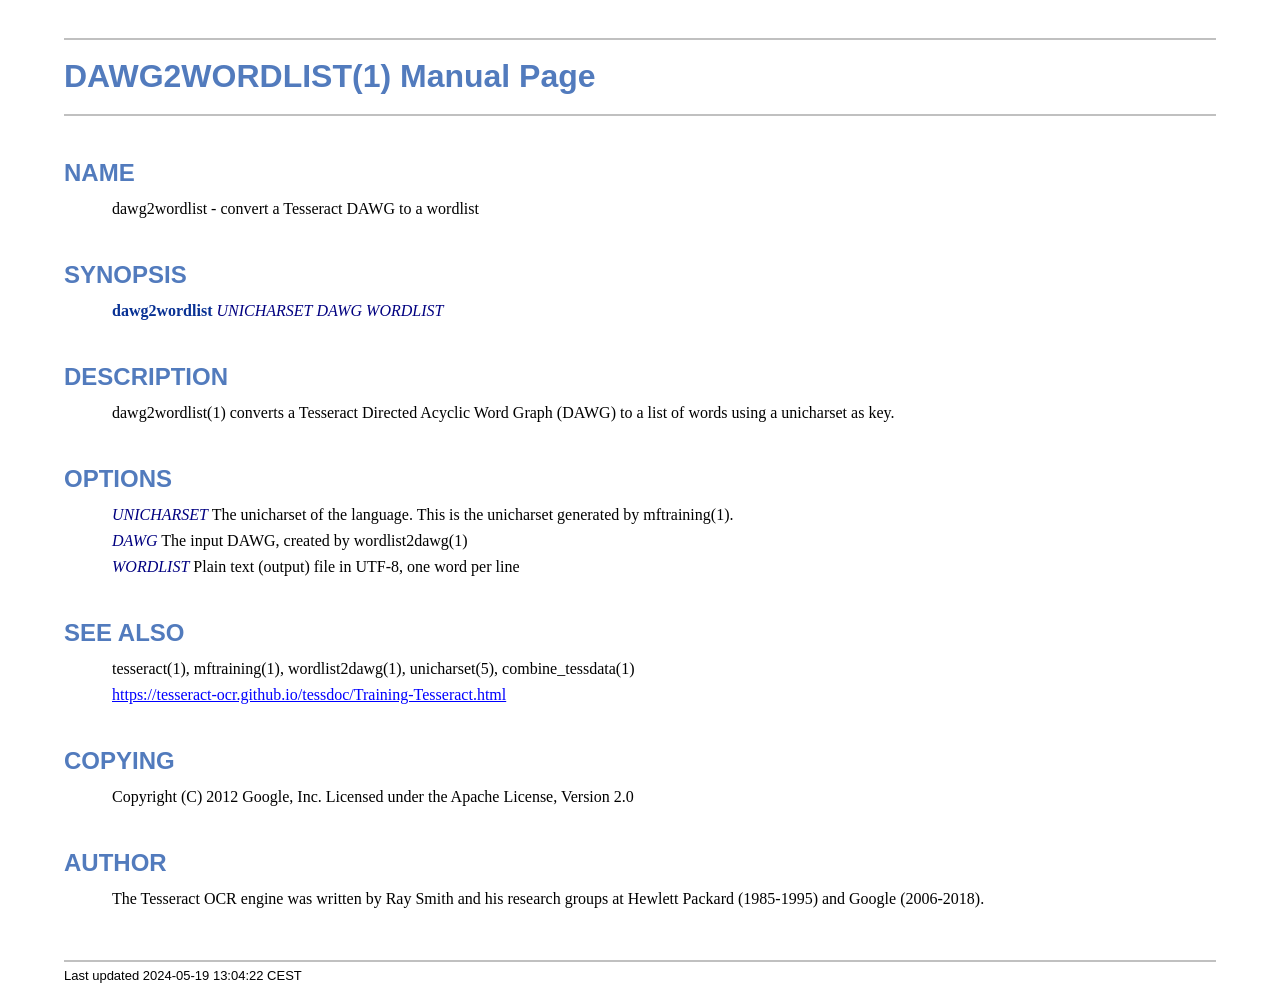
<file: Tesseract OCR Windows installer/dawg2wordlist.1.html>
<!DOCTYPE html>
<html lang="en">
<head>
<meta http-equiv="Content-Type" content="text/html; charset=UTF-8">
<meta name="generator" content="AsciiDoc 10.2.0">
<title>DAWG2WORDLIST(1)</title>
<style type="text/css">
/* Shared CSS for AsciiDoc xhtml11 and html5 backends */

/* Default font. */
body {
  font-family: Georgia,serif;
}

/* Title font. */
h1, h2, h3, h4, h5, h6,
div.title, caption.title,
thead, p.table.header,
#toctitle,
#author, #revnumber, #revdate, #revremark,
#footer {
  font-family: Arial,Helvetica,sans-serif;
}

body {
  margin: 1em 5% 1em 5%;
}

a {
  color: blue;
  text-decoration: underline;
}
a:visited {
  color: fuchsia;
}

em {
  font-style: italic;
  color: navy;
}

strong {
  font-weight: bold;
  color: #083194;
}

h1, h2, h3, h4, h5, h6 {
  color: #527bbd;
  margin-top: 1.2em;
  margin-bottom: 0.5em;
  line-height: 1.3;
}

h1, h2, h3 {
  border-bottom: 2px solid silver;
}
h2 {
  padding-top: 0.5em;
}
h3 {
  float: left;
}
h3 + * {
  clear: left;
}
h5 {
  font-size: 1.0em;
}

div.sectionbody {
  margin-left: 0;
}

hr {
  border: 1px solid silver;
}

p {
  margin-top: 0.5em;
  margin-bottom: 0.5em;
}

ul, ol, li > p {
  margin-top: 0;
}
ul > li     { color: #aaa; }
ul > li > * { color: black; }

.monospaced, code, pre {
  font-family: "Courier New", Courier, monospace;
  font-size: inherit;
  color: navy;
  padding: 0;
  margin: 0;
}
pre {
  white-space: pre-wrap;
}

#author {
  color: #527bbd;
  font-weight: bold;
  font-size: 1.1em;
}
#email {
}
#revnumber, #revdate, #revremark {
}

#footer {
  font-size: small;
  border-top: 2px solid silver;
  padding-top: 0.5em;
  margin-top: 4.0em;
}
#footer-text {
  float: left;
  padding-bottom: 0.5em;
}
#footer-badges {
  float: right;
  padding-bottom: 0.5em;
}

#preamble {
  margin-top: 1.5em;
  margin-bottom: 1.5em;
}
div.imageblock, div.exampleblock, div.verseblock,
div.quoteblock, div.literalblock, div.listingblock, div.sidebarblock,
div.admonitionblock {
  margin-top: 1.0em;
  margin-bottom: 1.5em;
}
div.admonitionblock {
  margin-top: 2.0em;
  margin-bottom: 2.0em;
  margin-right: 10%;
  color: #606060;
}

div.content { /* Block element content. */
  padding: 0;
}

/* Block element titles. */
div.title, caption.title {
  color: #527bbd;
  font-weight: bold;
  text-align: left;
  margin-top: 1.0em;
  margin-bottom: 0.5em;
}
div.title + * {
  margin-top: 0;
}

td div.title:first-child {
  margin-top: 0.0em;
}
div.content div.title:first-child {
  margin-top: 0.0em;
}
div.content + div.title {
  margin-top: 0.0em;
}

div.sidebarblock > div.content {
  background: #ffffee;
  border: 1px solid #dddddd;
  border-left: 4px solid #f0f0f0;
  padding: 0.5em;
}

div.listingblock > div.content {
  border: 1px solid #dddddd;
  border-left: 5px solid #f0f0f0;
  background: #f8f8f8;
  padding: 0.5em;
}

div.quoteblock, div.verseblock {
  padding-left: 1.0em;
  margin-left: 1.0em;
  margin-right: 10%;
  border-left: 5px solid #f0f0f0;
  color: #888;
}

div.quoteblock > div.attribution {
  padding-top: 0.5em;
  text-align: right;
}

div.verseblock > pre.content {
  font-family: inherit;
  font-size: inherit;
}
div.verseblock > div.attribution {
  padding-top: 0.75em;
  text-align: left;
}
/* DEPRECATED: Pre version 8.2.7 verse style literal block. */
div.verseblock + div.attribution {
  text-align: left;
}

div.admonitionblock .icon {
  vertical-align: top;
  font-size: 1.1em;
  font-weight: bold;
  text-decoration: underline;
  color: #527bbd;
  padding-right: 0.5em;
}
div.admonitionblock td.content {
  padding-left: 0.5em;
  border-left: 3px solid #dddddd;
}

div.exampleblock > div.content {
  border-left: 3px solid #dddddd;
  padding-left: 0.5em;
}

div.imageblock div.content { padding-left: 0; }
span.image img { border-style: none; vertical-align: text-bottom; }
a.image:visited { color: white; }

dl {
  margin-top: 0.8em;
  margin-bottom: 0.8em;
}
dt {
  margin-top: 0.5em;
  margin-bottom: 0;
  font-style: normal;
  color: navy;
}
dd > *:first-child {
  margin-top: 0.1em;
}

ul, ol {
    list-style-position: outside;
}
ol.arabic {
  list-style-type: decimal;
}
ol.loweralpha {
  list-style-type: lower-alpha;
}
ol.upperalpha {
  list-style-type: upper-alpha;
}
ol.lowerroman {
  list-style-type: lower-roman;
}
ol.upperroman {
  list-style-type: upper-roman;
}

div.compact ul, div.compact ol,
div.compact p, div.compact p,
div.compact div, div.compact div {
  margin-top: 0.1em;
  margin-bottom: 0.1em;
}

tfoot {
  font-weight: bold;
}
td > div.verse {
  white-space: pre;
}

div.hdlist {
  margin-top: 0.8em;
  margin-bottom: 0.8em;
}
div.hdlist tr {
  padding-bottom: 15px;
}
dt.hdlist1.strong, td.hdlist1.strong {
  font-weight: bold;
}
td.hdlist1 {
  vertical-align: top;
  font-style: normal;
  padding-right: 0.8em;
  color: navy;
}
td.hdlist2 {
  vertical-align: top;
}
div.hdlist.compact tr {
  margin: 0;
  padding-bottom: 0;
}

.comment {
  background: yellow;
}

.footnote, .footnoteref {
  font-size: 0.8em;
}

span.footnote, span.footnoteref {
  vertical-align: super;
}

#footnotes {
  margin: 20px 0 20px 0;
  padding: 7px 0 0 0;
}

#footnotes div.footnote {
  margin: 0 0 5px 0;
}

#footnotes hr {
  border: none;
  border-top: 1px solid silver;
  height: 1px;
  text-align: left;
  margin-left: 0;
  width: 20%;
  min-width: 100px;
}

div.colist td {
  padding-right: 0.5em;
  padding-bottom: 0.3em;
  vertical-align: top;
}
div.colist td img {
  margin-top: 0.3em;
}

@media print {
  #footer-badges { display: none; }
}

#toc {
  margin-bottom: 2.5em;
}

#toctitle {
  color: #527bbd;
  font-size: 1.1em;
  font-weight: bold;
  margin-top: 1.0em;
  margin-bottom: 0.1em;
}

div.toclevel0, div.toclevel1, div.toclevel2, div.toclevel3, div.toclevel4 {
  margin-top: 0;
  margin-bottom: 0;
}
div.toclevel2 {
  margin-left: 2em;
  font-size: 0.9em;
}
div.toclevel3 {
  margin-left: 4em;
  font-size: 0.9em;
}
div.toclevel4 {
  margin-left: 6em;
  font-size: 0.9em;
}

span.aqua { color: aqua; }
span.black { color: black; }
span.blue { color: blue; }
span.fuchsia { color: fuchsia; }
span.gray { color: gray; }
span.green { color: green; }
span.lime { color: lime; }
span.maroon { color: maroon; }
span.navy { color: navy; }
span.olive { color: olive; }
span.purple { color: purple; }
span.red { color: red; }
span.silver { color: silver; }
span.teal { color: teal; }
span.white { color: white; }
span.yellow { color: yellow; }

span.aqua-background { background: aqua; }
span.black-background { background: black; }
span.blue-background { background: blue; }
span.fuchsia-background { background: fuchsia; }
span.gray-background { background: gray; }
span.green-background { background: green; }
span.lime-background { background: lime; }
span.maroon-background { background: maroon; }
span.navy-background { background: navy; }
span.olive-background { background: olive; }
span.purple-background { background: purple; }
span.red-background { background: red; }
span.silver-background { background: silver; }
span.teal-background { background: teal; }
span.white-background { background: white; }
span.yellow-background { background: yellow; }

span.big { font-size: 2em; }
span.small { font-size: 0.6em; }

span.underline { text-decoration: underline; }
span.overline { text-decoration: overline; }
span.line-through { text-decoration: line-through; }

div.unbreakable { page-break-inside: avoid; }


/*
 * xhtml11 specific
 *
 * */

div.tableblock {
  margin-top: 1.0em;
  margin-bottom: 1.5em;
}
div.tableblock > table {
  border: 3px solid #527bbd;
}
thead, p.table.header {
  font-weight: bold;
  color: #527bbd;
}
p.table {
  margin-top: 0;
}
/* Because the table frame attribute is overridden by CSS in most browsers. */
div.tableblock > table[frame="void"] {
  border-style: none;
}
div.tableblock > table[frame="hsides"] {
  border-left-style: none;
  border-right-style: none;
}
div.tableblock > table[frame="vsides"] {
  border-top-style: none;
  border-bottom-style: none;
}


/*
 * html5 specific
 *
 * */

table.tableblock {
  margin-top: 1.0em;
  margin-bottom: 1.5em;
}
thead, p.tableblock.header {
  font-weight: bold;
  color: #527bbd;
}
p.tableblock {
  margin-top: 0;
}
table.tableblock {
  border-width: 3px;
  border-spacing: 0px;
  border-style: solid;
  border-color: #527bbd;
  border-collapse: collapse;
}
th.tableblock, td.tableblock {
  border-width: 1px;
  padding: 4px;
  border-style: solid;
  border-color: #527bbd;
}

table.tableblock.frame-topbot {
  border-left-style: hidden;
  border-right-style: hidden;
}
table.tableblock.frame-sides {
  border-top-style: hidden;
  border-bottom-style: hidden;
}
table.tableblock.frame-none {
  border-style: hidden;
}

th.tableblock.halign-left, td.tableblock.halign-left {
  text-align: left;
}
th.tableblock.halign-center, td.tableblock.halign-center {
  text-align: center;
}
th.tableblock.halign-right, td.tableblock.halign-right {
  text-align: right;
}

th.tableblock.valign-top, td.tableblock.valign-top {
  vertical-align: top;
}
th.tableblock.valign-middle, td.tableblock.valign-middle {
  vertical-align: middle;
}
th.tableblock.valign-bottom, td.tableblock.valign-bottom {
  vertical-align: bottom;
}


/*
 * manpage specific
 *
 * */

body.manpage h1 {
  padding-top: 0.5em;
  padding-bottom: 0.5em;
  border-top: 2px solid silver;
  border-bottom: 2px solid silver;
}
body.manpage h2 {
  border-style: none;
}
body.manpage div.sectionbody {
  margin-left: 3em;
}

@media print {
  body.manpage div#toc { display: none; }
}


</style>
<script type="text/javascript">
/*<![CDATA[*/
var asciidoc = {  // Namespace.

/////////////////////////////////////////////////////////////////////
// Table Of Contents generator
/////////////////////////////////////////////////////////////////////

/* Author: Mihai Bazon, September 2002
 * http://students.infoiasi.ro/~mishoo
 *
 * Table Of Content generator
 * Version: 0.4
 *
 * Feel free to use this script under the terms of the GNU General Public
 * License, as long as you do not remove or alter this notice.
 */

 /* modified by Troy D. Hanson, September 2006. License: GPL */
 /* modified by Stuart Rackham, 2006, 2009. License: GPL */

// toclevels = 1..4.
toc: function (toclevels) {

  function getText(el) {
    var text = "";
    for (var i = el.firstChild; i != null; i = i.nextSibling) {
      if (i.nodeType == 3 /* Node.TEXT_NODE */) // IE doesn't speak constants.
        text += i.data;
      else if (i.firstChild != null)
        text += getText(i);
    }
    return text;
  }

  function TocEntry(el, text, toclevel) {
    this.element = el;
    this.text = text;
    this.toclevel = toclevel;
  }

  function tocEntries(el, toclevels) {
    var result = new Array;
    var re = new RegExp('[hH]([1-'+(toclevels+1)+'])');
    // Function that scans the DOM tree for header elements (the DOM2
    // nodeIterator API would be a better technique but not supported by all
    // browsers).
    var iterate = function (el) {
      for (var i = el.firstChild; i != null; i = i.nextSibling) {
        if (i.nodeType == 1 /* Node.ELEMENT_NODE */) {
          var mo = re.exec(i.tagName);
          if (mo && (i.getAttribute("class") || i.getAttribute("className")) != "float") {
            result[result.length] = new TocEntry(i, getText(i), mo[1]-1);
          }
          iterate(i);
        }
      }
    }
    iterate(el);
    return result;
  }

  var toc = document.getElementById("toc");
  if (!toc) {
    return;
  }

  // Delete existing TOC entries in case we're reloading the TOC.
  var tocEntriesToRemove = [];
  var i;
  for (i = 0; i < toc.childNodes.length; i++) {
    var entry = toc.childNodes[i];
    if (entry.nodeName.toLowerCase() == 'div'
     && entry.getAttribute("class")
     && entry.getAttribute("class").match(/^toclevel/))
      tocEntriesToRemove.push(entry);
  }
  for (i = 0; i < tocEntriesToRemove.length; i++) {
    toc.removeChild(tocEntriesToRemove[i]);
  }

  // Rebuild TOC entries.
  var entries = tocEntries(document.getElementById("content"), toclevels);
  for (var i = 0; i < entries.length; ++i) {
    var entry = entries[i];
    if (entry.element.id == "")
      entry.element.id = "_toc_" + i;
    var a = document.createElement("a");
    a.href = "#" + entry.element.id;
    a.appendChild(document.createTextNode(entry.text));
    var div = document.createElement("div");
    div.appendChild(a);
    div.className = "toclevel" + entry.toclevel;
    toc.appendChild(div);
  }
  if (entries.length == 0)
    toc.parentNode.removeChild(toc);
},


/////////////////////////////////////////////////////////////////////
// Footnotes generator
/////////////////////////////////////////////////////////////////////

/* Based on footnote generation code from:
 * http://www.brandspankingnew.net/archive/2005/07/format_footnote.html
 */

footnotes: function () {
  // Delete existing footnote entries in case we're reloading the footnodes.
  var i;
  var noteholder = document.getElementById("footnotes");
  if (!noteholder) {
    return;
  }
  var entriesToRemove = [];
  for (i = 0; i < noteholder.childNodes.length; i++) {
    var entry = noteholder.childNodes[i];
    if (entry.nodeName.toLowerCase() == 'div' && entry.getAttribute("class") == "footnote")
      entriesToRemove.push(entry);
  }
  for (i = 0; i < entriesToRemove.length; i++) {
    noteholder.removeChild(entriesToRemove[i]);
  }

  // Rebuild footnote entries.
  var cont = document.getElementById("content");
  var spans = cont.getElementsByTagName("span");
  var refs = {};
  var n = 0;
  for (i=0; i<spans.length; i++) {
    if (spans[i].className == "footnote") {
      n++;
      var note = spans[i].getAttribute("data-note");
      if (!note) {
        // Use [\s\S] in place of . so multi-line matches work.
        // Because JavaScript has no s (dotall) regex flag.
        note = spans[i].innerHTML.match(/\s*\[([\s\S]*)]\s*/)[1];
        spans[i].innerHTML =
          "[<a id='_footnoteref_" + n + "' href='#_footnote_" + n +
          "' title='View footnote' class='footnote'>" + n + "</a>]";
        spans[i].setAttribute("data-note", note);
      }
      noteholder.innerHTML +=
        "<div class='footnote' id='_footnote_" + n + "'>" +
        "<a href='#_footnoteref_" + n + "' title='Return to text'>" +
        n + "</a>. " + note + "</div>";
      var id =spans[i].getAttribute("id");
      if (id != null) refs["#"+id] = n;
    }
  }
  if (n == 0)
    noteholder.parentNode.removeChild(noteholder);
  else {
    // Process footnoterefs.
    for (i=0; i<spans.length; i++) {
      if (spans[i].className == "footnoteref") {
        var href = spans[i].getElementsByTagName("a")[0].getAttribute("href");
        href = href.match(/#.*/)[0];  // Because IE return full URL.
        n = refs[href];
        spans[i].innerHTML =
          "[<a href='#_footnote_" + n +
          "' title='View footnote' class='footnote'>" + n + "</a>]";
      }
    }
  }
},

install: function(toclevels) {
  var timerId;

  function reinstall() {
    asciidoc.footnotes();
    if (toclevels) {
      asciidoc.toc(toclevels);
    }
  }

  function reinstallAndRemoveTimer() {
    clearInterval(timerId);
    reinstall();
  }

  timerId = setInterval(reinstall, 500);
  if (document.addEventListener)
    document.addEventListener("DOMContentLoaded", reinstallAndRemoveTimer, false);
  else
    window.onload = reinstallAndRemoveTimer;
}

}
asciidoc.install();
/*]]>*/
</script>
</head>
<body class="manpage">
<div id="header">
<h1>
DAWG2WORDLIST(1) Manual Page
</h1>
<h2>NAME</h2>
<div class="sectionbody">
<p>dawg2wordlist -
   convert a Tesseract DAWG to a wordlist
</p>
</div>
</div>
<div id="content">
<div class="sect1">
<h2 id="_synopsis">SYNOPSIS</h2>
<div class="sectionbody">
<div class="paragraph"><p><strong>dawg2wordlist</strong> <em>UNICHARSET</em> <em>DAWG</em> <em>WORDLIST</em></p></div>
</div>
</div>
<div class="sect1">
<h2 id="_description">DESCRIPTION</h2>
<div class="sectionbody">
<div class="paragraph"><p>dawg2wordlist(1) converts a Tesseract Directed Acyclic Word
Graph (DAWG) to a list of words using a unicharset as key.</p></div>
</div>
</div>
<div class="sect1">
<h2 id="_options">OPTIONS</h2>
<div class="sectionbody">
<div class="paragraph"><p><em>UNICHARSET</em>
        The unicharset of the language. This is the unicharset
        generated by mftraining(1).</p></div>
<div class="paragraph"><p><em>DAWG</em>
        The input DAWG, created by wordlist2dawg(1)</p></div>
<div class="paragraph"><p><em>WORDLIST</em>
        Plain text (output) file in UTF-8, one word per line</p></div>
</div>
</div>
<div class="sect1">
<h2 id="_see_also">SEE ALSO</h2>
<div class="sectionbody">
<div class="paragraph"><p>tesseract(1), mftraining(1), wordlist2dawg(1), unicharset(5),
combine_tessdata(1)</p></div>
<div class="paragraph"><p><a href="https://tesseract-ocr.github.io/tessdoc/Training-Tesseract.html">https://tesseract-ocr.github.io/tessdoc/Training-Tesseract.html</a></p></div>
</div>
</div>
<div class="sect1">
<h2 id="_copying">COPYING</h2>
<div class="sectionbody">
<div class="paragraph"><p>Copyright (C) 2012 Google, Inc.
Licensed under the Apache License, Version 2.0</p></div>
</div>
</div>
<div class="sect1">
<h2 id="_author">AUTHOR</h2>
<div class="sectionbody">
<div class="paragraph"><p>The Tesseract OCR engine was written by Ray Smith and his research groups
at Hewlett Packard (1985-1995) and Google (2006-2018).</p></div>
</div>
</div>
</div>
<div id="footnotes"><hr></div>
<div id="footer">
<div id="footer-text">
Last updated
 2024-05-19 13:04:22 CEST
</div>
</div>
</body>
</html>
</file>
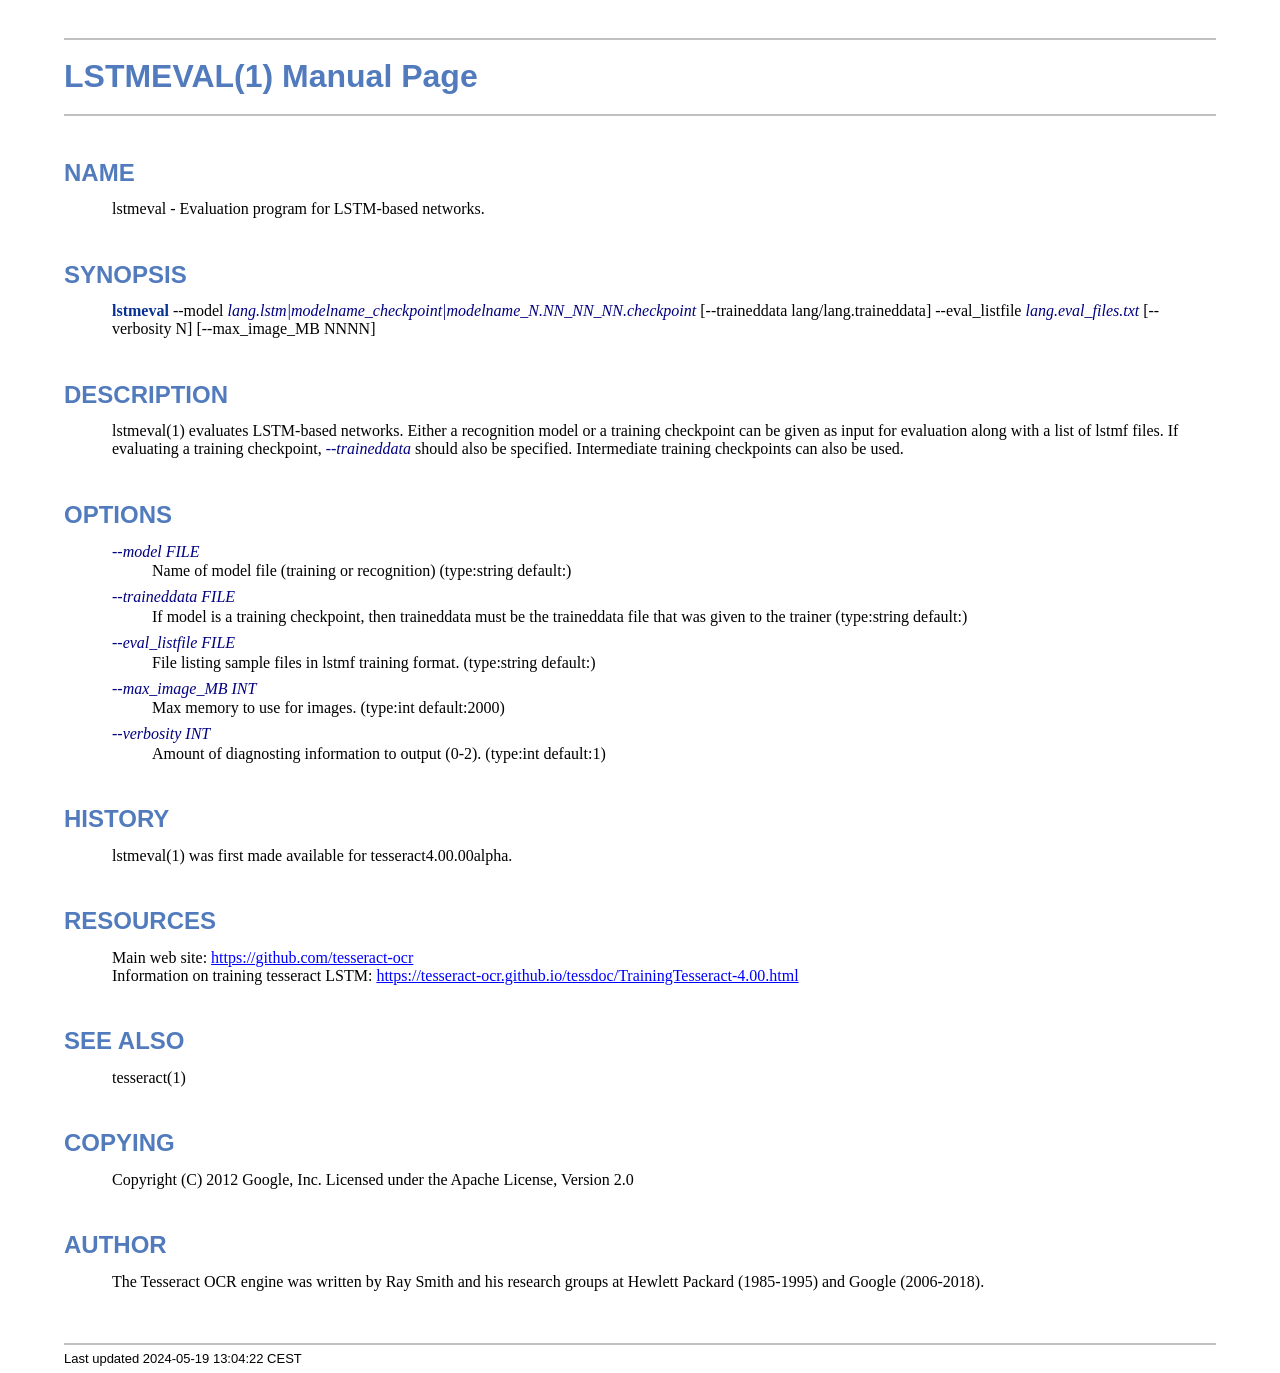
<file: Tesseract OCR Windows installer/lstmeval.1.html>
<!DOCTYPE html>
<html lang="en">
<head>
<meta http-equiv="Content-Type" content="text/html; charset=UTF-8">
<meta name="generator" content="AsciiDoc 10.2.0">
<title>LSTMEVAL(1)</title>
<style type="text/css">
/* Shared CSS for AsciiDoc xhtml11 and html5 backends */

/* Default font. */
body {
  font-family: Georgia,serif;
}

/* Title font. */
h1, h2, h3, h4, h5, h6,
div.title, caption.title,
thead, p.table.header,
#toctitle,
#author, #revnumber, #revdate, #revremark,
#footer {
  font-family: Arial,Helvetica,sans-serif;
}

body {
  margin: 1em 5% 1em 5%;
}

a {
  color: blue;
  text-decoration: underline;
}
a:visited {
  color: fuchsia;
}

em {
  font-style: italic;
  color: navy;
}

strong {
  font-weight: bold;
  color: #083194;
}

h1, h2, h3, h4, h5, h6 {
  color: #527bbd;
  margin-top: 1.2em;
  margin-bottom: 0.5em;
  line-height: 1.3;
}

h1, h2, h3 {
  border-bottom: 2px solid silver;
}
h2 {
  padding-top: 0.5em;
}
h3 {
  float: left;
}
h3 + * {
  clear: left;
}
h5 {
  font-size: 1.0em;
}

div.sectionbody {
  margin-left: 0;
}

hr {
  border: 1px solid silver;
}

p {
  margin-top: 0.5em;
  margin-bottom: 0.5em;
}

ul, ol, li > p {
  margin-top: 0;
}
ul > li     { color: #aaa; }
ul > li > * { color: black; }

.monospaced, code, pre {
  font-family: "Courier New", Courier, monospace;
  font-size: inherit;
  color: navy;
  padding: 0;
  margin: 0;
}
pre {
  white-space: pre-wrap;
}

#author {
  color: #527bbd;
  font-weight: bold;
  font-size: 1.1em;
}
#email {
}
#revnumber, #revdate, #revremark {
}

#footer {
  font-size: small;
  border-top: 2px solid silver;
  padding-top: 0.5em;
  margin-top: 4.0em;
}
#footer-text {
  float: left;
  padding-bottom: 0.5em;
}
#footer-badges {
  float: right;
  padding-bottom: 0.5em;
}

#preamble {
  margin-top: 1.5em;
  margin-bottom: 1.5em;
}
div.imageblock, div.exampleblock, div.verseblock,
div.quoteblock, div.literalblock, div.listingblock, div.sidebarblock,
div.admonitionblock {
  margin-top: 1.0em;
  margin-bottom: 1.5em;
}
div.admonitionblock {
  margin-top: 2.0em;
  margin-bottom: 2.0em;
  margin-right: 10%;
  color: #606060;
}

div.content { /* Block element content. */
  padding: 0;
}

/* Block element titles. */
div.title, caption.title {
  color: #527bbd;
  font-weight: bold;
  text-align: left;
  margin-top: 1.0em;
  margin-bottom: 0.5em;
}
div.title + * {
  margin-top: 0;
}

td div.title:first-child {
  margin-top: 0.0em;
}
div.content div.title:first-child {
  margin-top: 0.0em;
}
div.content + div.title {
  margin-top: 0.0em;
}

div.sidebarblock > div.content {
  background: #ffffee;
  border: 1px solid #dddddd;
  border-left: 4px solid #f0f0f0;
  padding: 0.5em;
}

div.listingblock > div.content {
  border: 1px solid #dddddd;
  border-left: 5px solid #f0f0f0;
  background: #f8f8f8;
  padding: 0.5em;
}

div.quoteblock, div.verseblock {
  padding-left: 1.0em;
  margin-left: 1.0em;
  margin-right: 10%;
  border-left: 5px solid #f0f0f0;
  color: #888;
}

div.quoteblock > div.attribution {
  padding-top: 0.5em;
  text-align: right;
}

div.verseblock > pre.content {
  font-family: inherit;
  font-size: inherit;
}
div.verseblock > div.attribution {
  padding-top: 0.75em;
  text-align: left;
}
/* DEPRECATED: Pre version 8.2.7 verse style literal block. */
div.verseblock + div.attribution {
  text-align: left;
}

div.admonitionblock .icon {
  vertical-align: top;
  font-size: 1.1em;
  font-weight: bold;
  text-decoration: underline;
  color: #527bbd;
  padding-right: 0.5em;
}
div.admonitionblock td.content {
  padding-left: 0.5em;
  border-left: 3px solid #dddddd;
}

div.exampleblock > div.content {
  border-left: 3px solid #dddddd;
  padding-left: 0.5em;
}

div.imageblock div.content { padding-left: 0; }
span.image img { border-style: none; vertical-align: text-bottom; }
a.image:visited { color: white; }

dl {
  margin-top: 0.8em;
  margin-bottom: 0.8em;
}
dt {
  margin-top: 0.5em;
  margin-bottom: 0;
  font-style: normal;
  color: navy;
}
dd > *:first-child {
  margin-top: 0.1em;
}

ul, ol {
    list-style-position: outside;
}
ol.arabic {
  list-style-type: decimal;
}
ol.loweralpha {
  list-style-type: lower-alpha;
}
ol.upperalpha {
  list-style-type: upper-alpha;
}
ol.lowerroman {
  list-style-type: lower-roman;
}
ol.upperroman {
  list-style-type: upper-roman;
}

div.compact ul, div.compact ol,
div.compact p, div.compact p,
div.compact div, div.compact div {
  margin-top: 0.1em;
  margin-bottom: 0.1em;
}

tfoot {
  font-weight: bold;
}
td > div.verse {
  white-space: pre;
}

div.hdlist {
  margin-top: 0.8em;
  margin-bottom: 0.8em;
}
div.hdlist tr {
  padding-bottom: 15px;
}
dt.hdlist1.strong, td.hdlist1.strong {
  font-weight: bold;
}
td.hdlist1 {
  vertical-align: top;
  font-style: normal;
  padding-right: 0.8em;
  color: navy;
}
td.hdlist2 {
  vertical-align: top;
}
div.hdlist.compact tr {
  margin: 0;
  padding-bottom: 0;
}

.comment {
  background: yellow;
}

.footnote, .footnoteref {
  font-size: 0.8em;
}

span.footnote, span.footnoteref {
  vertical-align: super;
}

#footnotes {
  margin: 20px 0 20px 0;
  padding: 7px 0 0 0;
}

#footnotes div.footnote {
  margin: 0 0 5px 0;
}

#footnotes hr {
  border: none;
  border-top: 1px solid silver;
  height: 1px;
  text-align: left;
  margin-left: 0;
  width: 20%;
  min-width: 100px;
}

div.colist td {
  padding-right: 0.5em;
  padding-bottom: 0.3em;
  vertical-align: top;
}
div.colist td img {
  margin-top: 0.3em;
}

@media print {
  #footer-badges { display: none; }
}

#toc {
  margin-bottom: 2.5em;
}

#toctitle {
  color: #527bbd;
  font-size: 1.1em;
  font-weight: bold;
  margin-top: 1.0em;
  margin-bottom: 0.1em;
}

div.toclevel0, div.toclevel1, div.toclevel2, div.toclevel3, div.toclevel4 {
  margin-top: 0;
  margin-bottom: 0;
}
div.toclevel2 {
  margin-left: 2em;
  font-size: 0.9em;
}
div.toclevel3 {
  margin-left: 4em;
  font-size: 0.9em;
}
div.toclevel4 {
  margin-left: 6em;
  font-size: 0.9em;
}

span.aqua { color: aqua; }
span.black { color: black; }
span.blue { color: blue; }
span.fuchsia { color: fuchsia; }
span.gray { color: gray; }
span.green { color: green; }
span.lime { color: lime; }
span.maroon { color: maroon; }
span.navy { color: navy; }
span.olive { color: olive; }
span.purple { color: purple; }
span.red { color: red; }
span.silver { color: silver; }
span.teal { color: teal; }
span.white { color: white; }
span.yellow { color: yellow; }

span.aqua-background { background: aqua; }
span.black-background { background: black; }
span.blue-background { background: blue; }
span.fuchsia-background { background: fuchsia; }
span.gray-background { background: gray; }
span.green-background { background: green; }
span.lime-background { background: lime; }
span.maroon-background { background: maroon; }
span.navy-background { background: navy; }
span.olive-background { background: olive; }
span.purple-background { background: purple; }
span.red-background { background: red; }
span.silver-background { background: silver; }
span.teal-background { background: teal; }
span.white-background { background: white; }
span.yellow-background { background: yellow; }

span.big { font-size: 2em; }
span.small { font-size: 0.6em; }

span.underline { text-decoration: underline; }
span.overline { text-decoration: overline; }
span.line-through { text-decoration: line-through; }

div.unbreakable { page-break-inside: avoid; }


/*
 * xhtml11 specific
 *
 * */

div.tableblock {
  margin-top: 1.0em;
  margin-bottom: 1.5em;
}
div.tableblock > table {
  border: 3px solid #527bbd;
}
thead, p.table.header {
  font-weight: bold;
  color: #527bbd;
}
p.table {
  margin-top: 0;
}
/* Because the table frame attribute is overridden by CSS in most browsers. */
div.tableblock > table[frame="void"] {
  border-style: none;
}
div.tableblock > table[frame="hsides"] {
  border-left-style: none;
  border-right-style: none;
}
div.tableblock > table[frame="vsides"] {
  border-top-style: none;
  border-bottom-style: none;
}


/*
 * html5 specific
 *
 * */

table.tableblock {
  margin-top: 1.0em;
  margin-bottom: 1.5em;
}
thead, p.tableblock.header {
  font-weight: bold;
  color: #527bbd;
}
p.tableblock {
  margin-top: 0;
}
table.tableblock {
  border-width: 3px;
  border-spacing: 0px;
  border-style: solid;
  border-color: #527bbd;
  border-collapse: collapse;
}
th.tableblock, td.tableblock {
  border-width: 1px;
  padding: 4px;
  border-style: solid;
  border-color: #527bbd;
}

table.tableblock.frame-topbot {
  border-left-style: hidden;
  border-right-style: hidden;
}
table.tableblock.frame-sides {
  border-top-style: hidden;
  border-bottom-style: hidden;
}
table.tableblock.frame-none {
  border-style: hidden;
}

th.tableblock.halign-left, td.tableblock.halign-left {
  text-align: left;
}
th.tableblock.halign-center, td.tableblock.halign-center {
  text-align: center;
}
th.tableblock.halign-right, td.tableblock.halign-right {
  text-align: right;
}

th.tableblock.valign-top, td.tableblock.valign-top {
  vertical-align: top;
}
th.tableblock.valign-middle, td.tableblock.valign-middle {
  vertical-align: middle;
}
th.tableblock.valign-bottom, td.tableblock.valign-bottom {
  vertical-align: bottom;
}


/*
 * manpage specific
 *
 * */

body.manpage h1 {
  padding-top: 0.5em;
  padding-bottom: 0.5em;
  border-top: 2px solid silver;
  border-bottom: 2px solid silver;
}
body.manpage h2 {
  border-style: none;
}
body.manpage div.sectionbody {
  margin-left: 3em;
}

@media print {
  body.manpage div#toc { display: none; }
}


</style>
<script type="text/javascript">
/*<![CDATA[*/
var asciidoc = {  // Namespace.

/////////////////////////////////////////////////////////////////////
// Table Of Contents generator
/////////////////////////////////////////////////////////////////////

/* Author: Mihai Bazon, September 2002
 * http://students.infoiasi.ro/~mishoo
 *
 * Table Of Content generator
 * Version: 0.4
 *
 * Feel free to use this script under the terms of the GNU General Public
 * License, as long as you do not remove or alter this notice.
 */

 /* modified by Troy D. Hanson, September 2006. License: GPL */
 /* modified by Stuart Rackham, 2006, 2009. License: GPL */

// toclevels = 1..4.
toc: function (toclevels) {

  function getText(el) {
    var text = "";
    for (var i = el.firstChild; i != null; i = i.nextSibling) {
      if (i.nodeType == 3 /* Node.TEXT_NODE */) // IE doesn't speak constants.
        text += i.data;
      else if (i.firstChild != null)
        text += getText(i);
    }
    return text;
  }

  function TocEntry(el, text, toclevel) {
    this.element = el;
    this.text = text;
    this.toclevel = toclevel;
  }

  function tocEntries(el, toclevels) {
    var result = new Array;
    var re = new RegExp('[hH]([1-'+(toclevels+1)+'])');
    // Function that scans the DOM tree for header elements (the DOM2
    // nodeIterator API would be a better technique but not supported by all
    // browsers).
    var iterate = function (el) {
      for (var i = el.firstChild; i != null; i = i.nextSibling) {
        if (i.nodeType == 1 /* Node.ELEMENT_NODE */) {
          var mo = re.exec(i.tagName);
          if (mo && (i.getAttribute("class") || i.getAttribute("className")) != "float") {
            result[result.length] = new TocEntry(i, getText(i), mo[1]-1);
          }
          iterate(i);
        }
      }
    }
    iterate(el);
    return result;
  }

  var toc = document.getElementById("toc");
  if (!toc) {
    return;
  }

  // Delete existing TOC entries in case we're reloading the TOC.
  var tocEntriesToRemove = [];
  var i;
  for (i = 0; i < toc.childNodes.length; i++) {
    var entry = toc.childNodes[i];
    if (entry.nodeName.toLowerCase() == 'div'
     && entry.getAttribute("class")
     && entry.getAttribute("class").match(/^toclevel/))
      tocEntriesToRemove.push(entry);
  }
  for (i = 0; i < tocEntriesToRemove.length; i++) {
    toc.removeChild(tocEntriesToRemove[i]);
  }

  // Rebuild TOC entries.
  var entries = tocEntries(document.getElementById("content"), toclevels);
  for (var i = 0; i < entries.length; ++i) {
    var entry = entries[i];
    if (entry.element.id == "")
      entry.element.id = "_toc_" + i;
    var a = document.createElement("a");
    a.href = "#" + entry.element.id;
    a.appendChild(document.createTextNode(entry.text));
    var div = document.createElement("div");
    div.appendChild(a);
    div.className = "toclevel" + entry.toclevel;
    toc.appendChild(div);
  }
  if (entries.length == 0)
    toc.parentNode.removeChild(toc);
},


/////////////////////////////////////////////////////////////////////
// Footnotes generator
/////////////////////////////////////////////////////////////////////

/* Based on footnote generation code from:
 * http://www.brandspankingnew.net/archive/2005/07/format_footnote.html
 */

footnotes: function () {
  // Delete existing footnote entries in case we're reloading the footnodes.
  var i;
  var noteholder = document.getElementById("footnotes");
  if (!noteholder) {
    return;
  }
  var entriesToRemove = [];
  for (i = 0; i < noteholder.childNodes.length; i++) {
    var entry = noteholder.childNodes[i];
    if (entry.nodeName.toLowerCase() == 'div' && entry.getAttribute("class") == "footnote")
      entriesToRemove.push(entry);
  }
  for (i = 0; i < entriesToRemove.length; i++) {
    noteholder.removeChild(entriesToRemove[i]);
  }

  // Rebuild footnote entries.
  var cont = document.getElementById("content");
  var spans = cont.getElementsByTagName("span");
  var refs = {};
  var n = 0;
  for (i=0; i<spans.length; i++) {
    if (spans[i].className == "footnote") {
      n++;
      var note = spans[i].getAttribute("data-note");
      if (!note) {
        // Use [\s\S] in place of . so multi-line matches work.
        // Because JavaScript has no s (dotall) regex flag.
        note = spans[i].innerHTML.match(/\s*\[([\s\S]*)]\s*/)[1];
        spans[i].innerHTML =
          "[<a id='_footnoteref_" + n + "' href='#_footnote_" + n +
          "' title='View footnote' class='footnote'>" + n + "</a>]";
        spans[i].setAttribute("data-note", note);
      }
      noteholder.innerHTML +=
        "<div class='footnote' id='_footnote_" + n + "'>" +
        "<a href='#_footnoteref_" + n + "' title='Return to text'>" +
        n + "</a>. " + note + "</div>";
      var id =spans[i].getAttribute("id");
      if (id != null) refs["#"+id] = n;
    }
  }
  if (n == 0)
    noteholder.parentNode.removeChild(noteholder);
  else {
    // Process footnoterefs.
    for (i=0; i<spans.length; i++) {
      if (spans[i].className == "footnoteref") {
        var href = spans[i].getElementsByTagName("a")[0].getAttribute("href");
        href = href.match(/#.*/)[0];  // Because IE return full URL.
        n = refs[href];
        spans[i].innerHTML =
          "[<a href='#_footnote_" + n +
          "' title='View footnote' class='footnote'>" + n + "</a>]";
      }
    }
  }
},

install: function(toclevels) {
  var timerId;

  function reinstall() {
    asciidoc.footnotes();
    if (toclevels) {
      asciidoc.toc(toclevels);
    }
  }

  function reinstallAndRemoveTimer() {
    clearInterval(timerId);
    reinstall();
  }

  timerId = setInterval(reinstall, 500);
  if (document.addEventListener)
    document.addEventListener("DOMContentLoaded", reinstallAndRemoveTimer, false);
  else
    window.onload = reinstallAndRemoveTimer;
}

}
asciidoc.install();
/*]]>*/
</script>
</head>
<body class="manpage">
<div id="header">
<h1>
LSTMEVAL(1) Manual Page
</h1>
<h2>NAME</h2>
<div class="sectionbody">
<p>lstmeval -
   Evaluation program for LSTM-based networks.
</p>
</div>
</div>
<div id="content">
<div class="sect1">
<h2 id="_synopsis">SYNOPSIS</h2>
<div class="sectionbody">
<div class="paragraph"><p><strong>lstmeval</strong> --model <em>lang.lstm|modelname_checkpoint|modelname_N.NN_NN_NN.checkpoint</em> [--traineddata lang/lang.traineddata] --eval_listfile <em>lang.eval_files.txt</em> [--verbosity N] [--max_image_MB NNNN]</p></div>
</div>
</div>
<div class="sect1">
<h2 id="_description">DESCRIPTION</h2>
<div class="sectionbody">
<div class="paragraph"><p>lstmeval(1) evaluates LSTM-based networks. Either a recognition model or a training checkpoint can be given as input for evaluation along with a list of lstmf files. If evaluating a training checkpoint, <em>--traineddata</em> should also be specified. Intermediate training checkpoints can also be used.</p></div>
</div>
</div>
<div class="sect1">
<h2 id="_options">OPTIONS</h2>
<div class="sectionbody">
<div class="dlist"><dl>
<dt class="hdlist1">
<em>--model  FILE</em>
</dt>
<dd>
<p>
  Name of model file (training or recognition)  (type:string default:)
</p>
</dd>
<dt class="hdlist1">
<em>--traineddata  FILE</em>
</dt>
<dd>
<p>
  If model is a training checkpoint, then traineddata must be the traineddata file that was given to the trainer  (type:string default:)
</p>
</dd>
<dt class="hdlist1">
<em>--eval_listfile  FILE</em>
</dt>
<dd>
<p>
  File listing sample files in lstmf training format.  (type:string default:)
</p>
</dd>
<dt class="hdlist1">
<em>--max_image_MB  INT</em>
</dt>
<dd>
<p>
  Max memory to use for images.  (type:int default:2000)
</p>
</dd>
<dt class="hdlist1">
<em>--verbosity  INT</em>
</dt>
<dd>
<p>
  Amount of diagnosting information to output (0-2).  (type:int default:1)
</p>
</dd>
</dl></div>
</div>
</div>
<div class="sect1">
<h2 id="_history">HISTORY</h2>
<div class="sectionbody">
<div class="paragraph"><p>lstmeval(1) was first made available for tesseract4.00.00alpha.</p></div>
</div>
</div>
<div class="sect1">
<h2 id="_resources">RESOURCES</h2>
<div class="sectionbody">
<div class="paragraph"><p>Main web site: <a href="https://github.com/tesseract-ocr">https://github.com/tesseract-ocr</a><br>
Information on training tesseract LSTM: <a href="https://tesseract-ocr.github.io/tessdoc/TrainingTesseract-4.00.html">https://tesseract-ocr.github.io/tessdoc/TrainingTesseract-4.00.html</a></p></div>
</div>
</div>
<div class="sect1">
<h2 id="_see_also">SEE ALSO</h2>
<div class="sectionbody">
<div class="paragraph"><p>tesseract(1)</p></div>
</div>
</div>
<div class="sect1">
<h2 id="_copying">COPYING</h2>
<div class="sectionbody">
<div class="paragraph"><p>Copyright (C) 2012 Google, Inc.
Licensed under the Apache License, Version 2.0</p></div>
</div>
</div>
<div class="sect1">
<h2 id="_author">AUTHOR</h2>
<div class="sectionbody">
<div class="paragraph"><p>The Tesseract OCR engine was written by Ray Smith and his research groups
at Hewlett Packard (1985-1995) and Google (2006-2018).</p></div>
</div>
</div>
</div>
<div id="footnotes"><hr></div>
<div id="footer">
<div id="footer-text">
Last updated
 2024-05-19 13:04:22 CEST
</div>
</div>
</body>
</html>
</file>
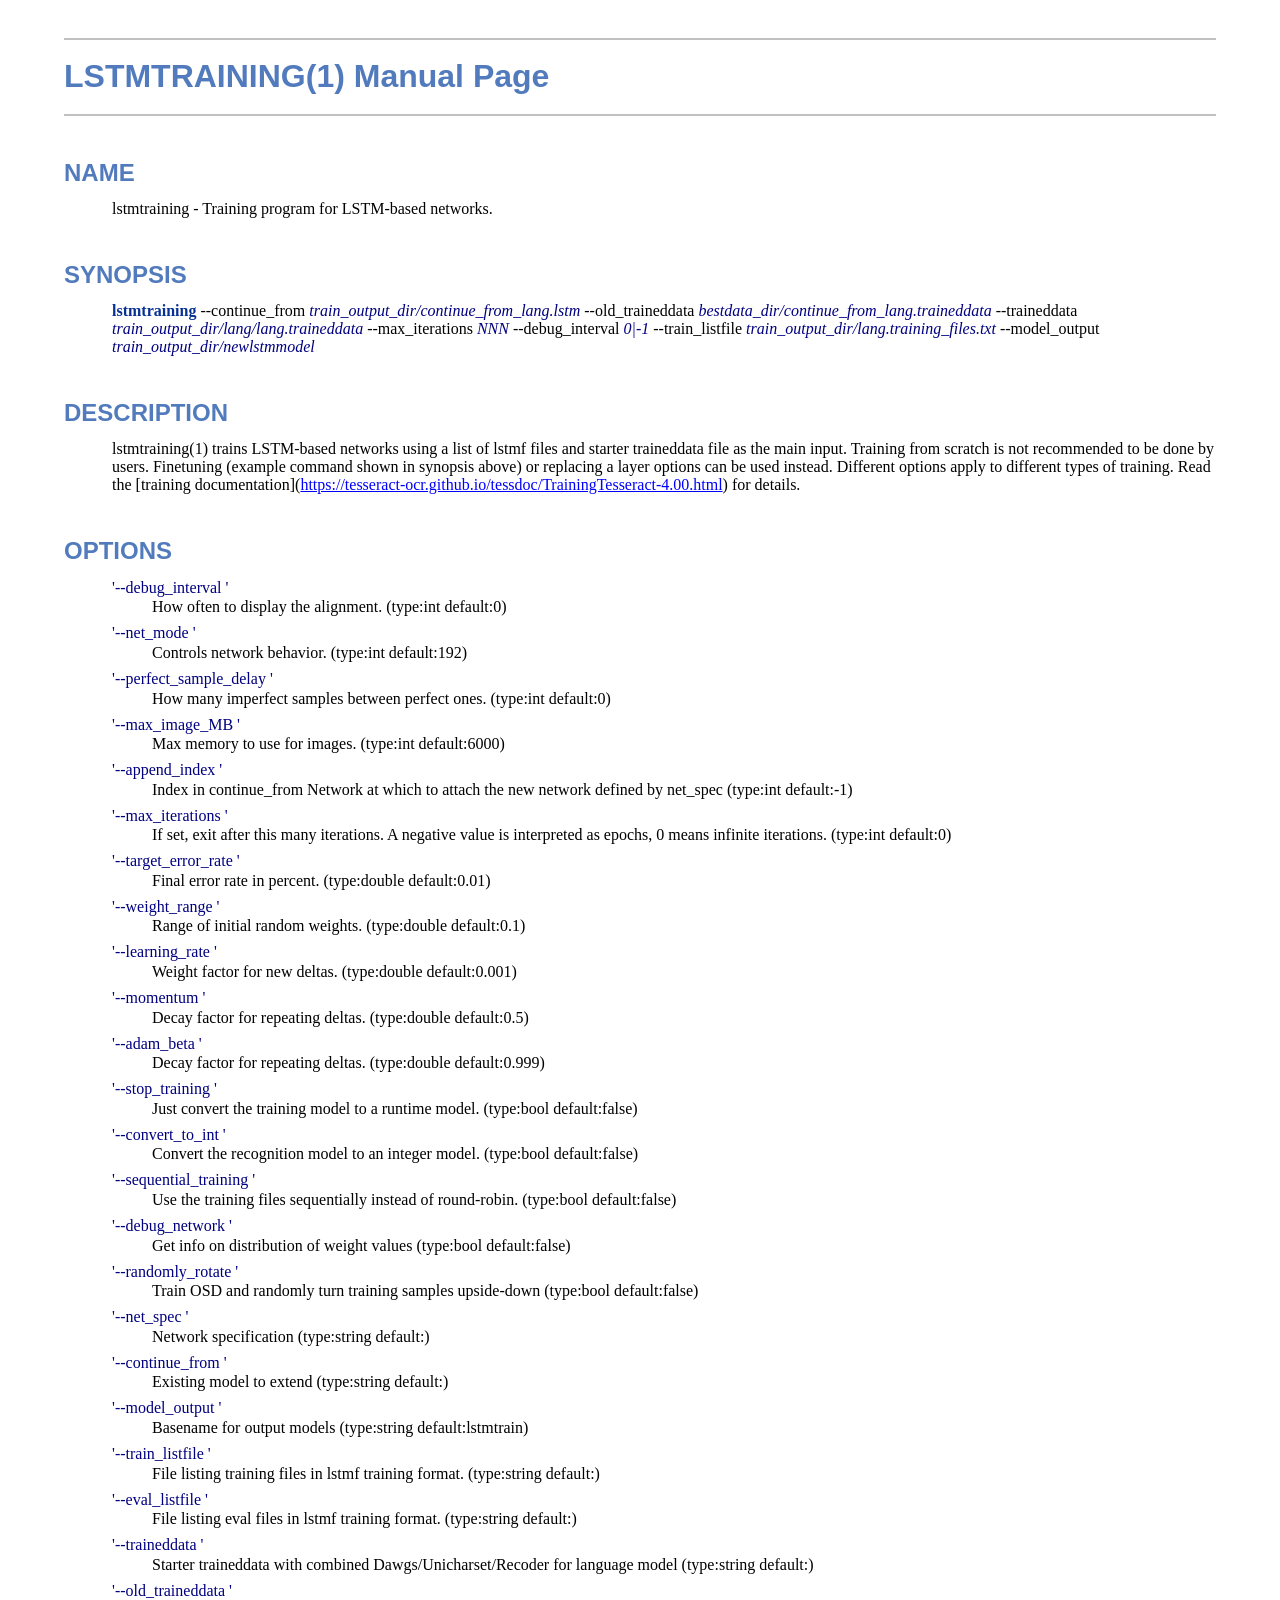
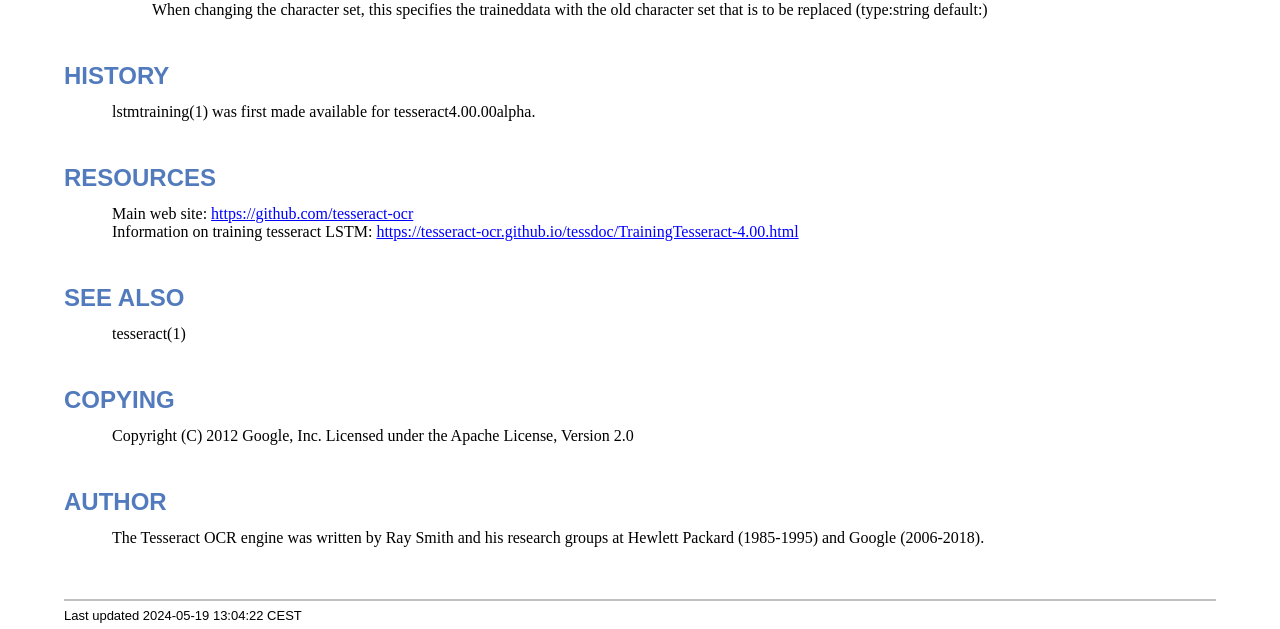
<file: Tesseract OCR Windows installer/lstmtraining.1.html>
<!DOCTYPE html>
<html lang="en">
<head>
<meta http-equiv="Content-Type" content="text/html; charset=UTF-8">
<meta name="generator" content="AsciiDoc 10.2.0">
<title>LSTMTRAINING(1)</title>
<style type="text/css">
/* Shared CSS for AsciiDoc xhtml11 and html5 backends */

/* Default font. */
body {
  font-family: Georgia,serif;
}

/* Title font. */
h1, h2, h3, h4, h5, h6,
div.title, caption.title,
thead, p.table.header,
#toctitle,
#author, #revnumber, #revdate, #revremark,
#footer {
  font-family: Arial,Helvetica,sans-serif;
}

body {
  margin: 1em 5% 1em 5%;
}

a {
  color: blue;
  text-decoration: underline;
}
a:visited {
  color: fuchsia;
}

em {
  font-style: italic;
  color: navy;
}

strong {
  font-weight: bold;
  color: #083194;
}

h1, h2, h3, h4, h5, h6 {
  color: #527bbd;
  margin-top: 1.2em;
  margin-bottom: 0.5em;
  line-height: 1.3;
}

h1, h2, h3 {
  border-bottom: 2px solid silver;
}
h2 {
  padding-top: 0.5em;
}
h3 {
  float: left;
}
h3 + * {
  clear: left;
}
h5 {
  font-size: 1.0em;
}

div.sectionbody {
  margin-left: 0;
}

hr {
  border: 1px solid silver;
}

p {
  margin-top: 0.5em;
  margin-bottom: 0.5em;
}

ul, ol, li > p {
  margin-top: 0;
}
ul > li     { color: #aaa; }
ul > li > * { color: black; }

.monospaced, code, pre {
  font-family: "Courier New", Courier, monospace;
  font-size: inherit;
  color: navy;
  padding: 0;
  margin: 0;
}
pre {
  white-space: pre-wrap;
}

#author {
  color: #527bbd;
  font-weight: bold;
  font-size: 1.1em;
}
#email {
}
#revnumber, #revdate, #revremark {
}

#footer {
  font-size: small;
  border-top: 2px solid silver;
  padding-top: 0.5em;
  margin-top: 4.0em;
}
#footer-text {
  float: left;
  padding-bottom: 0.5em;
}
#footer-badges {
  float: right;
  padding-bottom: 0.5em;
}

#preamble {
  margin-top: 1.5em;
  margin-bottom: 1.5em;
}
div.imageblock, div.exampleblock, div.verseblock,
div.quoteblock, div.literalblock, div.listingblock, div.sidebarblock,
div.admonitionblock {
  margin-top: 1.0em;
  margin-bottom: 1.5em;
}
div.admonitionblock {
  margin-top: 2.0em;
  margin-bottom: 2.0em;
  margin-right: 10%;
  color: #606060;
}

div.content { /* Block element content. */
  padding: 0;
}

/* Block element titles. */
div.title, caption.title {
  color: #527bbd;
  font-weight: bold;
  text-align: left;
  margin-top: 1.0em;
  margin-bottom: 0.5em;
}
div.title + * {
  margin-top: 0;
}

td div.title:first-child {
  margin-top: 0.0em;
}
div.content div.title:first-child {
  margin-top: 0.0em;
}
div.content + div.title {
  margin-top: 0.0em;
}

div.sidebarblock > div.content {
  background: #ffffee;
  border: 1px solid #dddddd;
  border-left: 4px solid #f0f0f0;
  padding: 0.5em;
}

div.listingblock > div.content {
  border: 1px solid #dddddd;
  border-left: 5px solid #f0f0f0;
  background: #f8f8f8;
  padding: 0.5em;
}

div.quoteblock, div.verseblock {
  padding-left: 1.0em;
  margin-left: 1.0em;
  margin-right: 10%;
  border-left: 5px solid #f0f0f0;
  color: #888;
}

div.quoteblock > div.attribution {
  padding-top: 0.5em;
  text-align: right;
}

div.verseblock > pre.content {
  font-family: inherit;
  font-size: inherit;
}
div.verseblock > div.attribution {
  padding-top: 0.75em;
  text-align: left;
}
/* DEPRECATED: Pre version 8.2.7 verse style literal block. */
div.verseblock + div.attribution {
  text-align: left;
}

div.admonitionblock .icon {
  vertical-align: top;
  font-size: 1.1em;
  font-weight: bold;
  text-decoration: underline;
  color: #527bbd;
  padding-right: 0.5em;
}
div.admonitionblock td.content {
  padding-left: 0.5em;
  border-left: 3px solid #dddddd;
}

div.exampleblock > div.content {
  border-left: 3px solid #dddddd;
  padding-left: 0.5em;
}

div.imageblock div.content { padding-left: 0; }
span.image img { border-style: none; vertical-align: text-bottom; }
a.image:visited { color: white; }

dl {
  margin-top: 0.8em;
  margin-bottom: 0.8em;
}
dt {
  margin-top: 0.5em;
  margin-bottom: 0;
  font-style: normal;
  color: navy;
}
dd > *:first-child {
  margin-top: 0.1em;
}

ul, ol {
    list-style-position: outside;
}
ol.arabic {
  list-style-type: decimal;
}
ol.loweralpha {
  list-style-type: lower-alpha;
}
ol.upperalpha {
  list-style-type: upper-alpha;
}
ol.lowerroman {
  list-style-type: lower-roman;
}
ol.upperroman {
  list-style-type: upper-roman;
}

div.compact ul, div.compact ol,
div.compact p, div.compact p,
div.compact div, div.compact div {
  margin-top: 0.1em;
  margin-bottom: 0.1em;
}

tfoot {
  font-weight: bold;
}
td > div.verse {
  white-space: pre;
}

div.hdlist {
  margin-top: 0.8em;
  margin-bottom: 0.8em;
}
div.hdlist tr {
  padding-bottom: 15px;
}
dt.hdlist1.strong, td.hdlist1.strong {
  font-weight: bold;
}
td.hdlist1 {
  vertical-align: top;
  font-style: normal;
  padding-right: 0.8em;
  color: navy;
}
td.hdlist2 {
  vertical-align: top;
}
div.hdlist.compact tr {
  margin: 0;
  padding-bottom: 0;
}

.comment {
  background: yellow;
}

.footnote, .footnoteref {
  font-size: 0.8em;
}

span.footnote, span.footnoteref {
  vertical-align: super;
}

#footnotes {
  margin: 20px 0 20px 0;
  padding: 7px 0 0 0;
}

#footnotes div.footnote {
  margin: 0 0 5px 0;
}

#footnotes hr {
  border: none;
  border-top: 1px solid silver;
  height: 1px;
  text-align: left;
  margin-left: 0;
  width: 20%;
  min-width: 100px;
}

div.colist td {
  padding-right: 0.5em;
  padding-bottom: 0.3em;
  vertical-align: top;
}
div.colist td img {
  margin-top: 0.3em;
}

@media print {
  #footer-badges { display: none; }
}

#toc {
  margin-bottom: 2.5em;
}

#toctitle {
  color: #527bbd;
  font-size: 1.1em;
  font-weight: bold;
  margin-top: 1.0em;
  margin-bottom: 0.1em;
}

div.toclevel0, div.toclevel1, div.toclevel2, div.toclevel3, div.toclevel4 {
  margin-top: 0;
  margin-bottom: 0;
}
div.toclevel2 {
  margin-left: 2em;
  font-size: 0.9em;
}
div.toclevel3 {
  margin-left: 4em;
  font-size: 0.9em;
}
div.toclevel4 {
  margin-left: 6em;
  font-size: 0.9em;
}

span.aqua { color: aqua; }
span.black { color: black; }
span.blue { color: blue; }
span.fuchsia { color: fuchsia; }
span.gray { color: gray; }
span.green { color: green; }
span.lime { color: lime; }
span.maroon { color: maroon; }
span.navy { color: navy; }
span.olive { color: olive; }
span.purple { color: purple; }
span.red { color: red; }
span.silver { color: silver; }
span.teal { color: teal; }
span.white { color: white; }
span.yellow { color: yellow; }

span.aqua-background { background: aqua; }
span.black-background { background: black; }
span.blue-background { background: blue; }
span.fuchsia-background { background: fuchsia; }
span.gray-background { background: gray; }
span.green-background { background: green; }
span.lime-background { background: lime; }
span.maroon-background { background: maroon; }
span.navy-background { background: navy; }
span.olive-background { background: olive; }
span.purple-background { background: purple; }
span.red-background { background: red; }
span.silver-background { background: silver; }
span.teal-background { background: teal; }
span.white-background { background: white; }
span.yellow-background { background: yellow; }

span.big { font-size: 2em; }
span.small { font-size: 0.6em; }

span.underline { text-decoration: underline; }
span.overline { text-decoration: overline; }
span.line-through { text-decoration: line-through; }

div.unbreakable { page-break-inside: avoid; }


/*
 * xhtml11 specific
 *
 * */

div.tableblock {
  margin-top: 1.0em;
  margin-bottom: 1.5em;
}
div.tableblock > table {
  border: 3px solid #527bbd;
}
thead, p.table.header {
  font-weight: bold;
  color: #527bbd;
}
p.table {
  margin-top: 0;
}
/* Because the table frame attribute is overridden by CSS in most browsers. */
div.tableblock > table[frame="void"] {
  border-style: none;
}
div.tableblock > table[frame="hsides"] {
  border-left-style: none;
  border-right-style: none;
}
div.tableblock > table[frame="vsides"] {
  border-top-style: none;
  border-bottom-style: none;
}


/*
 * html5 specific
 *
 * */

table.tableblock {
  margin-top: 1.0em;
  margin-bottom: 1.5em;
}
thead, p.tableblock.header {
  font-weight: bold;
  color: #527bbd;
}
p.tableblock {
  margin-top: 0;
}
table.tableblock {
  border-width: 3px;
  border-spacing: 0px;
  border-style: solid;
  border-color: #527bbd;
  border-collapse: collapse;
}
th.tableblock, td.tableblock {
  border-width: 1px;
  padding: 4px;
  border-style: solid;
  border-color: #527bbd;
}

table.tableblock.frame-topbot {
  border-left-style: hidden;
  border-right-style: hidden;
}
table.tableblock.frame-sides {
  border-top-style: hidden;
  border-bottom-style: hidden;
}
table.tableblock.frame-none {
  border-style: hidden;
}

th.tableblock.halign-left, td.tableblock.halign-left {
  text-align: left;
}
th.tableblock.halign-center, td.tableblock.halign-center {
  text-align: center;
}
th.tableblock.halign-right, td.tableblock.halign-right {
  text-align: right;
}

th.tableblock.valign-top, td.tableblock.valign-top {
  vertical-align: top;
}
th.tableblock.valign-middle, td.tableblock.valign-middle {
  vertical-align: middle;
}
th.tableblock.valign-bottom, td.tableblock.valign-bottom {
  vertical-align: bottom;
}


/*
 * manpage specific
 *
 * */

body.manpage h1 {
  padding-top: 0.5em;
  padding-bottom: 0.5em;
  border-top: 2px solid silver;
  border-bottom: 2px solid silver;
}
body.manpage h2 {
  border-style: none;
}
body.manpage div.sectionbody {
  margin-left: 3em;
}

@media print {
  body.manpage div#toc { display: none; }
}


</style>
<script type="text/javascript">
/*<![CDATA[*/
var asciidoc = {  // Namespace.

/////////////////////////////////////////////////////////////////////
// Table Of Contents generator
/////////////////////////////////////////////////////////////////////

/* Author: Mihai Bazon, September 2002
 * http://students.infoiasi.ro/~mishoo
 *
 * Table Of Content generator
 * Version: 0.4
 *
 * Feel free to use this script under the terms of the GNU General Public
 * License, as long as you do not remove or alter this notice.
 */

 /* modified by Troy D. Hanson, September 2006. License: GPL */
 /* modified by Stuart Rackham, 2006, 2009. License: GPL */

// toclevels = 1..4.
toc: function (toclevels) {

  function getText(el) {
    var text = "";
    for (var i = el.firstChild; i != null; i = i.nextSibling) {
      if (i.nodeType == 3 /* Node.TEXT_NODE */) // IE doesn't speak constants.
        text += i.data;
      else if (i.firstChild != null)
        text += getText(i);
    }
    return text;
  }

  function TocEntry(el, text, toclevel) {
    this.element = el;
    this.text = text;
    this.toclevel = toclevel;
  }

  function tocEntries(el, toclevels) {
    var result = new Array;
    var re = new RegExp('[hH]([1-'+(toclevels+1)+'])');
    // Function that scans the DOM tree for header elements (the DOM2
    // nodeIterator API would be a better technique but not supported by all
    // browsers).
    var iterate = function (el) {
      for (var i = el.firstChild; i != null; i = i.nextSibling) {
        if (i.nodeType == 1 /* Node.ELEMENT_NODE */) {
          var mo = re.exec(i.tagName);
          if (mo && (i.getAttribute("class") || i.getAttribute("className")) != "float") {
            result[result.length] = new TocEntry(i, getText(i), mo[1]-1);
          }
          iterate(i);
        }
      }
    }
    iterate(el);
    return result;
  }

  var toc = document.getElementById("toc");
  if (!toc) {
    return;
  }

  // Delete existing TOC entries in case we're reloading the TOC.
  var tocEntriesToRemove = [];
  var i;
  for (i = 0; i < toc.childNodes.length; i++) {
    var entry = toc.childNodes[i];
    if (entry.nodeName.toLowerCase() == 'div'
     && entry.getAttribute("class")
     && entry.getAttribute("class").match(/^toclevel/))
      tocEntriesToRemove.push(entry);
  }
  for (i = 0; i < tocEntriesToRemove.length; i++) {
    toc.removeChild(tocEntriesToRemove[i]);
  }

  // Rebuild TOC entries.
  var entries = tocEntries(document.getElementById("content"), toclevels);
  for (var i = 0; i < entries.length; ++i) {
    var entry = entries[i];
    if (entry.element.id == "")
      entry.element.id = "_toc_" + i;
    var a = document.createElement("a");
    a.href = "#" + entry.element.id;
    a.appendChild(document.createTextNode(entry.text));
    var div = document.createElement("div");
    div.appendChild(a);
    div.className = "toclevel" + entry.toclevel;
    toc.appendChild(div);
  }
  if (entries.length == 0)
    toc.parentNode.removeChild(toc);
},


/////////////////////////////////////////////////////////////////////
// Footnotes generator
/////////////////////////////////////////////////////////////////////

/* Based on footnote generation code from:
 * http://www.brandspankingnew.net/archive/2005/07/format_footnote.html
 */

footnotes: function () {
  // Delete existing footnote entries in case we're reloading the footnodes.
  var i;
  var noteholder = document.getElementById("footnotes");
  if (!noteholder) {
    return;
  }
  var entriesToRemove = [];
  for (i = 0; i < noteholder.childNodes.length; i++) {
    var entry = noteholder.childNodes[i];
    if (entry.nodeName.toLowerCase() == 'div' && entry.getAttribute("class") == "footnote")
      entriesToRemove.push(entry);
  }
  for (i = 0; i < entriesToRemove.length; i++) {
    noteholder.removeChild(entriesToRemove[i]);
  }

  // Rebuild footnote entries.
  var cont = document.getElementById("content");
  var spans = cont.getElementsByTagName("span");
  var refs = {};
  var n = 0;
  for (i=0; i<spans.length; i++) {
    if (spans[i].className == "footnote") {
      n++;
      var note = spans[i].getAttribute("data-note");
      if (!note) {
        // Use [\s\S] in place of . so multi-line matches work.
        // Because JavaScript has no s (dotall) regex flag.
        note = spans[i].innerHTML.match(/\s*\[([\s\S]*)]\s*/)[1];
        spans[i].innerHTML =
          "[<a id='_footnoteref_" + n + "' href='#_footnote_" + n +
          "' title='View footnote' class='footnote'>" + n + "</a>]";
        spans[i].setAttribute("data-note", note);
      }
      noteholder.innerHTML +=
        "<div class='footnote' id='_footnote_" + n + "'>" +
        "<a href='#_footnoteref_" + n + "' title='Return to text'>" +
        n + "</a>. " + note + "</div>";
      var id =spans[i].getAttribute("id");
      if (id != null) refs["#"+id] = n;
    }
  }
  if (n == 0)
    noteholder.parentNode.removeChild(noteholder);
  else {
    // Process footnoterefs.
    for (i=0; i<spans.length; i++) {
      if (spans[i].className == "footnoteref") {
        var href = spans[i].getElementsByTagName("a")[0].getAttribute("href");
        href = href.match(/#.*/)[0];  // Because IE return full URL.
        n = refs[href];
        spans[i].innerHTML =
          "[<a href='#_footnote_" + n +
          "' title='View footnote' class='footnote'>" + n + "</a>]";
      }
    }
  }
},

install: function(toclevels) {
  var timerId;

  function reinstall() {
    asciidoc.footnotes();
    if (toclevels) {
      asciidoc.toc(toclevels);
    }
  }

  function reinstallAndRemoveTimer() {
    clearInterval(timerId);
    reinstall();
  }

  timerId = setInterval(reinstall, 500);
  if (document.addEventListener)
    document.addEventListener("DOMContentLoaded", reinstallAndRemoveTimer, false);
  else
    window.onload = reinstallAndRemoveTimer;
}

}
asciidoc.install();
/*]]>*/
</script>
</head>
<body class="manpage">
<div id="header">
<h1>
LSTMTRAINING(1) Manual Page
</h1>
<h2>NAME</h2>
<div class="sectionbody">
<p>lstmtraining -
   Training program for LSTM-based networks.
</p>
</div>
</div>
<div id="content">
<div class="sect1">
<h2 id="_synopsis">SYNOPSIS</h2>
<div class="sectionbody">
<div class="paragraph"><p><strong>lstmtraining</strong>
  --continue_from  <em>train_output_dir/continue_from_lang.lstm</em>
  --old_traineddata <em>bestdata_dir/continue_from_lang.traineddata</em>
  --traineddata   <em>train_output_dir/lang/lang.traineddata</em>
  --max_iterations <em>NNN</em>
  --debug_interval <em>0|-1</em>
  --train_listfile <em>train_output_dir/lang.training_files.txt</em>
  --model_output  <em>train_output_dir/newlstmmodel</em></p></div>
</div>
</div>
<div class="sect1">
<h2 id="_description">DESCRIPTION</h2>
<div class="sectionbody">
<div class="paragraph"><p>lstmtraining(1)  trains LSTM-based networks using a list of lstmf files and starter traineddata file as the main input. Training from scratch is not recommended to be done by users. Finetuning (example command shown in synopsis above) or replacing a layer options can be used instead. Different options apply to different types of training.
Read the [training documentation](<a href="https://tesseract-ocr.github.io/tessdoc/TrainingTesseract-4.00.html">https://tesseract-ocr.github.io/tessdoc/TrainingTesseract-4.00.html</a>) for details.</p></div>
</div>
</div>
<div class="sect1">
<h2 id="_options">OPTIONS</h2>
<div class="sectionbody">
<div class="dlist"><dl>
<dt class="hdlist1">
'--debug_interval  '
</dt>
<dd>
<p>
  How often to display the alignment.  (type:int default:0)
</p>
</dd>
<dt class="hdlist1">
'--net_mode  '
</dt>
<dd>
<p>
  Controls network behavior.  (type:int default:192)
</p>
</dd>
<dt class="hdlist1">
'--perfect_sample_delay  '
</dt>
<dd>
<p>
  How many imperfect samples between perfect ones.  (type:int default:0)
</p>
</dd>
<dt class="hdlist1">
'--max_image_MB  '
</dt>
<dd>
<p>
  Max memory to use for images.  (type:int default:6000)
</p>
</dd>
<dt class="hdlist1">
'--append_index  '
</dt>
<dd>
<p>
  Index in continue_from Network at which to attach the new network defined by net_spec  (type:int default:-1)
</p>
</dd>
<dt class="hdlist1">
'--max_iterations  '
</dt>
<dd>
<p>
  If set, exit after this many iterations. A negative value is interpreted as epochs, 0 means infinite iterations.  (type:int default:0)
</p>
</dd>
<dt class="hdlist1">
'--target_error_rate  '
</dt>
<dd>
<p>
  Final error rate in percent.  (type:double default:0.01)
</p>
</dd>
<dt class="hdlist1">
'--weight_range  '
</dt>
<dd>
<p>
  Range of initial random weights.  (type:double default:0.1)
</p>
</dd>
<dt class="hdlist1">
'--learning_rate  '
</dt>
<dd>
<p>
  Weight factor for new deltas.  (type:double default:0.001)
</p>
</dd>
<dt class="hdlist1">
'--momentum  '
</dt>
<dd>
<p>
  Decay factor for repeating deltas.  (type:double default:0.5)
</p>
</dd>
<dt class="hdlist1">
'--adam_beta  '
</dt>
<dd>
<p>
  Decay factor for repeating deltas.  (type:double default:0.999)
</p>
</dd>
<dt class="hdlist1">
'--stop_training  '
</dt>
<dd>
<p>
  Just convert the training model to a runtime model.  (type:bool default:false)
</p>
</dd>
<dt class="hdlist1">
'--convert_to_int  '
</dt>
<dd>
<p>
  Convert the recognition model to an integer model.  (type:bool default:false)
</p>
</dd>
<dt class="hdlist1">
'--sequential_training  '
</dt>
<dd>
<p>
  Use the training files sequentially instead of round-robin.  (type:bool default:false)
</p>
</dd>
<dt class="hdlist1">
'--debug_network  '
</dt>
<dd>
<p>
  Get info on distribution of weight values  (type:bool default:false)
</p>
</dd>
<dt class="hdlist1">
'--randomly_rotate  '
</dt>
<dd>
<p>
  Train OSD and randomly turn training samples upside-down  (type:bool default:false)
</p>
</dd>
<dt class="hdlist1">
'--net_spec  '
</dt>
<dd>
<p>
  Network specification  (type:string default:)
</p>
</dd>
<dt class="hdlist1">
'--continue_from  '
</dt>
<dd>
<p>
  Existing model to extend  (type:string default:)
</p>
</dd>
<dt class="hdlist1">
'--model_output  '
</dt>
<dd>
<p>
  Basename for output models  (type:string default:lstmtrain)
</p>
</dd>
<dt class="hdlist1">
'--train_listfile  '
</dt>
<dd>
<p>
  File listing training files in lstmf training format.  (type:string default:)
</p>
</dd>
<dt class="hdlist1">
'--eval_listfile  '
</dt>
<dd>
<p>
  File listing eval files in lstmf training format.  (type:string default:)
</p>
</dd>
<dt class="hdlist1">
'--traineddata  '
</dt>
<dd>
<p>
  Starter traineddata with combined Dawgs/Unicharset/Recoder for language model  (type:string default:)
</p>
</dd>
<dt class="hdlist1">
'--old_traineddata  '
</dt>
<dd>
<p>
  When changing the character set, this specifies the traineddata with the old character set that is to be replaced  (type:string default:)
</p>
</dd>
</dl></div>
</div>
</div>
<div class="sect1">
<h2 id="_history">HISTORY</h2>
<div class="sectionbody">
<div class="paragraph"><p>lstmtraining(1) was first made available for tesseract4.00.00alpha.</p></div>
</div>
</div>
<div class="sect1">
<h2 id="_resources">RESOURCES</h2>
<div class="sectionbody">
<div class="paragraph"><p>Main web site: <a href="https://github.com/tesseract-ocr">https://github.com/tesseract-ocr</a><br>
Information on training tesseract LSTM: <a href="https://tesseract-ocr.github.io/tessdoc/TrainingTesseract-4.00.html">https://tesseract-ocr.github.io/tessdoc/TrainingTesseract-4.00.html</a></p></div>
</div>
</div>
<div class="sect1">
<h2 id="_see_also">SEE ALSO</h2>
<div class="sectionbody">
<div class="paragraph"><p>tesseract(1)</p></div>
</div>
</div>
<div class="sect1">
<h2 id="_copying">COPYING</h2>
<div class="sectionbody">
<div class="paragraph"><p>Copyright (C) 2012 Google, Inc.
Licensed under the Apache License, Version 2.0</p></div>
</div>
</div>
<div class="sect1">
<h2 id="_author">AUTHOR</h2>
<div class="sectionbody">
<div class="paragraph"><p>The Tesseract OCR engine was written by Ray Smith and his research groups
at Hewlett Packard (1985-1995) and Google (2006-2018).</p></div>
</div>
</div>
</div>
<div id="footnotes"><hr></div>
<div id="footer">
<div id="footer-text">
Last updated
 2024-05-19 13:04:22 CEST
</div>
</div>
</body>
</html>
</file>
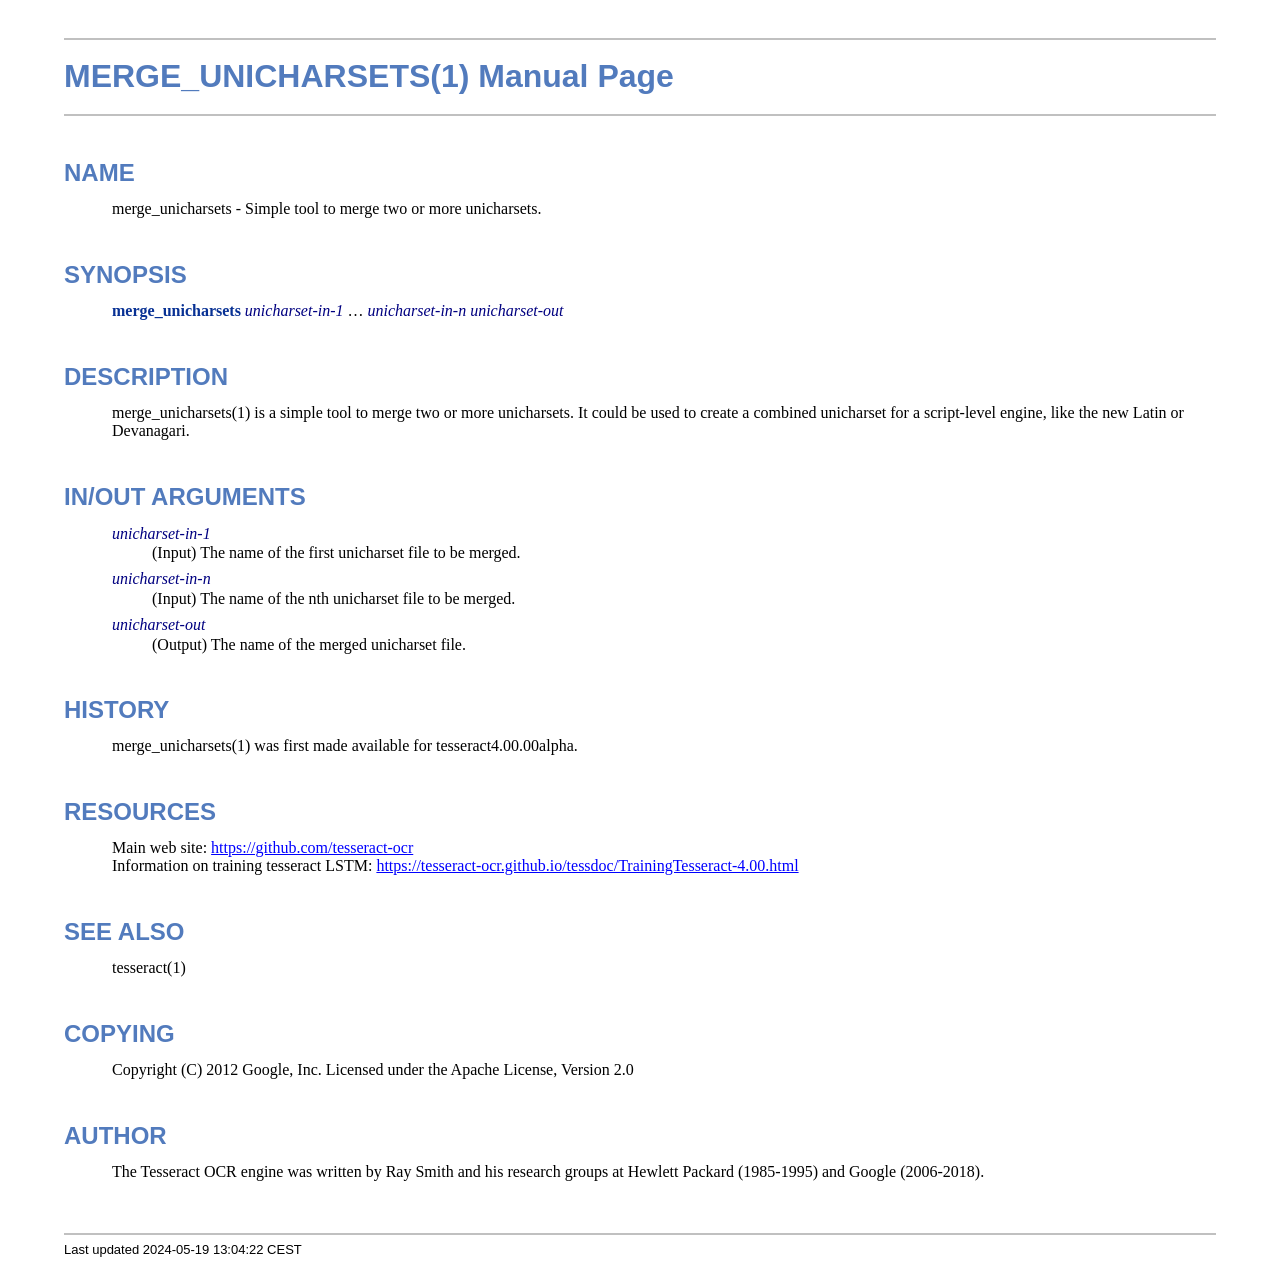
<file: Tesseract OCR Windows installer/merge_unicharsets.1.html>
<!DOCTYPE html>
<html lang="en">
<head>
<meta http-equiv="Content-Type" content="text/html; charset=UTF-8">
<meta name="generator" content="AsciiDoc 10.2.0">
<title>MERGE_UNICHARSETS(1)</title>
<style type="text/css">
/* Shared CSS for AsciiDoc xhtml11 and html5 backends */

/* Default font. */
body {
  font-family: Georgia,serif;
}

/* Title font. */
h1, h2, h3, h4, h5, h6,
div.title, caption.title,
thead, p.table.header,
#toctitle,
#author, #revnumber, #revdate, #revremark,
#footer {
  font-family: Arial,Helvetica,sans-serif;
}

body {
  margin: 1em 5% 1em 5%;
}

a {
  color: blue;
  text-decoration: underline;
}
a:visited {
  color: fuchsia;
}

em {
  font-style: italic;
  color: navy;
}

strong {
  font-weight: bold;
  color: #083194;
}

h1, h2, h3, h4, h5, h6 {
  color: #527bbd;
  margin-top: 1.2em;
  margin-bottom: 0.5em;
  line-height: 1.3;
}

h1, h2, h3 {
  border-bottom: 2px solid silver;
}
h2 {
  padding-top: 0.5em;
}
h3 {
  float: left;
}
h3 + * {
  clear: left;
}
h5 {
  font-size: 1.0em;
}

div.sectionbody {
  margin-left: 0;
}

hr {
  border: 1px solid silver;
}

p {
  margin-top: 0.5em;
  margin-bottom: 0.5em;
}

ul, ol, li > p {
  margin-top: 0;
}
ul > li     { color: #aaa; }
ul > li > * { color: black; }

.monospaced, code, pre {
  font-family: "Courier New", Courier, monospace;
  font-size: inherit;
  color: navy;
  padding: 0;
  margin: 0;
}
pre {
  white-space: pre-wrap;
}

#author {
  color: #527bbd;
  font-weight: bold;
  font-size: 1.1em;
}
#email {
}
#revnumber, #revdate, #revremark {
}

#footer {
  font-size: small;
  border-top: 2px solid silver;
  padding-top: 0.5em;
  margin-top: 4.0em;
}
#footer-text {
  float: left;
  padding-bottom: 0.5em;
}
#footer-badges {
  float: right;
  padding-bottom: 0.5em;
}

#preamble {
  margin-top: 1.5em;
  margin-bottom: 1.5em;
}
div.imageblock, div.exampleblock, div.verseblock,
div.quoteblock, div.literalblock, div.listingblock, div.sidebarblock,
div.admonitionblock {
  margin-top: 1.0em;
  margin-bottom: 1.5em;
}
div.admonitionblock {
  margin-top: 2.0em;
  margin-bottom: 2.0em;
  margin-right: 10%;
  color: #606060;
}

div.content { /* Block element content. */
  padding: 0;
}

/* Block element titles. */
div.title, caption.title {
  color: #527bbd;
  font-weight: bold;
  text-align: left;
  margin-top: 1.0em;
  margin-bottom: 0.5em;
}
div.title + * {
  margin-top: 0;
}

td div.title:first-child {
  margin-top: 0.0em;
}
div.content div.title:first-child {
  margin-top: 0.0em;
}
div.content + div.title {
  margin-top: 0.0em;
}

div.sidebarblock > div.content {
  background: #ffffee;
  border: 1px solid #dddddd;
  border-left: 4px solid #f0f0f0;
  padding: 0.5em;
}

div.listingblock > div.content {
  border: 1px solid #dddddd;
  border-left: 5px solid #f0f0f0;
  background: #f8f8f8;
  padding: 0.5em;
}

div.quoteblock, div.verseblock {
  padding-left: 1.0em;
  margin-left: 1.0em;
  margin-right: 10%;
  border-left: 5px solid #f0f0f0;
  color: #888;
}

div.quoteblock > div.attribution {
  padding-top: 0.5em;
  text-align: right;
}

div.verseblock > pre.content {
  font-family: inherit;
  font-size: inherit;
}
div.verseblock > div.attribution {
  padding-top: 0.75em;
  text-align: left;
}
/* DEPRECATED: Pre version 8.2.7 verse style literal block. */
div.verseblock + div.attribution {
  text-align: left;
}

div.admonitionblock .icon {
  vertical-align: top;
  font-size: 1.1em;
  font-weight: bold;
  text-decoration: underline;
  color: #527bbd;
  padding-right: 0.5em;
}
div.admonitionblock td.content {
  padding-left: 0.5em;
  border-left: 3px solid #dddddd;
}

div.exampleblock > div.content {
  border-left: 3px solid #dddddd;
  padding-left: 0.5em;
}

div.imageblock div.content { padding-left: 0; }
span.image img { border-style: none; vertical-align: text-bottom; }
a.image:visited { color: white; }

dl {
  margin-top: 0.8em;
  margin-bottom: 0.8em;
}
dt {
  margin-top: 0.5em;
  margin-bottom: 0;
  font-style: normal;
  color: navy;
}
dd > *:first-child {
  margin-top: 0.1em;
}

ul, ol {
    list-style-position: outside;
}
ol.arabic {
  list-style-type: decimal;
}
ol.loweralpha {
  list-style-type: lower-alpha;
}
ol.upperalpha {
  list-style-type: upper-alpha;
}
ol.lowerroman {
  list-style-type: lower-roman;
}
ol.upperroman {
  list-style-type: upper-roman;
}

div.compact ul, div.compact ol,
div.compact p, div.compact p,
div.compact div, div.compact div {
  margin-top: 0.1em;
  margin-bottom: 0.1em;
}

tfoot {
  font-weight: bold;
}
td > div.verse {
  white-space: pre;
}

div.hdlist {
  margin-top: 0.8em;
  margin-bottom: 0.8em;
}
div.hdlist tr {
  padding-bottom: 15px;
}
dt.hdlist1.strong, td.hdlist1.strong {
  font-weight: bold;
}
td.hdlist1 {
  vertical-align: top;
  font-style: normal;
  padding-right: 0.8em;
  color: navy;
}
td.hdlist2 {
  vertical-align: top;
}
div.hdlist.compact tr {
  margin: 0;
  padding-bottom: 0;
}

.comment {
  background: yellow;
}

.footnote, .footnoteref {
  font-size: 0.8em;
}

span.footnote, span.footnoteref {
  vertical-align: super;
}

#footnotes {
  margin: 20px 0 20px 0;
  padding: 7px 0 0 0;
}

#footnotes div.footnote {
  margin: 0 0 5px 0;
}

#footnotes hr {
  border: none;
  border-top: 1px solid silver;
  height: 1px;
  text-align: left;
  margin-left: 0;
  width: 20%;
  min-width: 100px;
}

div.colist td {
  padding-right: 0.5em;
  padding-bottom: 0.3em;
  vertical-align: top;
}
div.colist td img {
  margin-top: 0.3em;
}

@media print {
  #footer-badges { display: none; }
}

#toc {
  margin-bottom: 2.5em;
}

#toctitle {
  color: #527bbd;
  font-size: 1.1em;
  font-weight: bold;
  margin-top: 1.0em;
  margin-bottom: 0.1em;
}

div.toclevel0, div.toclevel1, div.toclevel2, div.toclevel3, div.toclevel4 {
  margin-top: 0;
  margin-bottom: 0;
}
div.toclevel2 {
  margin-left: 2em;
  font-size: 0.9em;
}
div.toclevel3 {
  margin-left: 4em;
  font-size: 0.9em;
}
div.toclevel4 {
  margin-left: 6em;
  font-size: 0.9em;
}

span.aqua { color: aqua; }
span.black { color: black; }
span.blue { color: blue; }
span.fuchsia { color: fuchsia; }
span.gray { color: gray; }
span.green { color: green; }
span.lime { color: lime; }
span.maroon { color: maroon; }
span.navy { color: navy; }
span.olive { color: olive; }
span.purple { color: purple; }
span.red { color: red; }
span.silver { color: silver; }
span.teal { color: teal; }
span.white { color: white; }
span.yellow { color: yellow; }

span.aqua-background { background: aqua; }
span.black-background { background: black; }
span.blue-background { background: blue; }
span.fuchsia-background { background: fuchsia; }
span.gray-background { background: gray; }
span.green-background { background: green; }
span.lime-background { background: lime; }
span.maroon-background { background: maroon; }
span.navy-background { background: navy; }
span.olive-background { background: olive; }
span.purple-background { background: purple; }
span.red-background { background: red; }
span.silver-background { background: silver; }
span.teal-background { background: teal; }
span.white-background { background: white; }
span.yellow-background { background: yellow; }

span.big { font-size: 2em; }
span.small { font-size: 0.6em; }

span.underline { text-decoration: underline; }
span.overline { text-decoration: overline; }
span.line-through { text-decoration: line-through; }

div.unbreakable { page-break-inside: avoid; }


/*
 * xhtml11 specific
 *
 * */

div.tableblock {
  margin-top: 1.0em;
  margin-bottom: 1.5em;
}
div.tableblock > table {
  border: 3px solid #527bbd;
}
thead, p.table.header {
  font-weight: bold;
  color: #527bbd;
}
p.table {
  margin-top: 0;
}
/* Because the table frame attribute is overridden by CSS in most browsers. */
div.tableblock > table[frame="void"] {
  border-style: none;
}
div.tableblock > table[frame="hsides"] {
  border-left-style: none;
  border-right-style: none;
}
div.tableblock > table[frame="vsides"] {
  border-top-style: none;
  border-bottom-style: none;
}


/*
 * html5 specific
 *
 * */

table.tableblock {
  margin-top: 1.0em;
  margin-bottom: 1.5em;
}
thead, p.tableblock.header {
  font-weight: bold;
  color: #527bbd;
}
p.tableblock {
  margin-top: 0;
}
table.tableblock {
  border-width: 3px;
  border-spacing: 0px;
  border-style: solid;
  border-color: #527bbd;
  border-collapse: collapse;
}
th.tableblock, td.tableblock {
  border-width: 1px;
  padding: 4px;
  border-style: solid;
  border-color: #527bbd;
}

table.tableblock.frame-topbot {
  border-left-style: hidden;
  border-right-style: hidden;
}
table.tableblock.frame-sides {
  border-top-style: hidden;
  border-bottom-style: hidden;
}
table.tableblock.frame-none {
  border-style: hidden;
}

th.tableblock.halign-left, td.tableblock.halign-left {
  text-align: left;
}
th.tableblock.halign-center, td.tableblock.halign-center {
  text-align: center;
}
th.tableblock.halign-right, td.tableblock.halign-right {
  text-align: right;
}

th.tableblock.valign-top, td.tableblock.valign-top {
  vertical-align: top;
}
th.tableblock.valign-middle, td.tableblock.valign-middle {
  vertical-align: middle;
}
th.tableblock.valign-bottom, td.tableblock.valign-bottom {
  vertical-align: bottom;
}


/*
 * manpage specific
 *
 * */

body.manpage h1 {
  padding-top: 0.5em;
  padding-bottom: 0.5em;
  border-top: 2px solid silver;
  border-bottom: 2px solid silver;
}
body.manpage h2 {
  border-style: none;
}
body.manpage div.sectionbody {
  margin-left: 3em;
}

@media print {
  body.manpage div#toc { display: none; }
}


</style>
<script type="text/javascript">
/*<![CDATA[*/
var asciidoc = {  // Namespace.

/////////////////////////////////////////////////////////////////////
// Table Of Contents generator
/////////////////////////////////////////////////////////////////////

/* Author: Mihai Bazon, September 2002
 * http://students.infoiasi.ro/~mishoo
 *
 * Table Of Content generator
 * Version: 0.4
 *
 * Feel free to use this script under the terms of the GNU General Public
 * License, as long as you do not remove or alter this notice.
 */

 /* modified by Troy D. Hanson, September 2006. License: GPL */
 /* modified by Stuart Rackham, 2006, 2009. License: GPL */

// toclevels = 1..4.
toc: function (toclevels) {

  function getText(el) {
    var text = "";
    for (var i = el.firstChild; i != null; i = i.nextSibling) {
      if (i.nodeType == 3 /* Node.TEXT_NODE */) // IE doesn't speak constants.
        text += i.data;
      else if (i.firstChild != null)
        text += getText(i);
    }
    return text;
  }

  function TocEntry(el, text, toclevel) {
    this.element = el;
    this.text = text;
    this.toclevel = toclevel;
  }

  function tocEntries(el, toclevels) {
    var result = new Array;
    var re = new RegExp('[hH]([1-'+(toclevels+1)+'])');
    // Function that scans the DOM tree for header elements (the DOM2
    // nodeIterator API would be a better technique but not supported by all
    // browsers).
    var iterate = function (el) {
      for (var i = el.firstChild; i != null; i = i.nextSibling) {
        if (i.nodeType == 1 /* Node.ELEMENT_NODE */) {
          var mo = re.exec(i.tagName);
          if (mo && (i.getAttribute("class") || i.getAttribute("className")) != "float") {
            result[result.length] = new TocEntry(i, getText(i), mo[1]-1);
          }
          iterate(i);
        }
      }
    }
    iterate(el);
    return result;
  }

  var toc = document.getElementById("toc");
  if (!toc) {
    return;
  }

  // Delete existing TOC entries in case we're reloading the TOC.
  var tocEntriesToRemove = [];
  var i;
  for (i = 0; i < toc.childNodes.length; i++) {
    var entry = toc.childNodes[i];
    if (entry.nodeName.toLowerCase() == 'div'
     && entry.getAttribute("class")
     && entry.getAttribute("class").match(/^toclevel/))
      tocEntriesToRemove.push(entry);
  }
  for (i = 0; i < tocEntriesToRemove.length; i++) {
    toc.removeChild(tocEntriesToRemove[i]);
  }

  // Rebuild TOC entries.
  var entries = tocEntries(document.getElementById("content"), toclevels);
  for (var i = 0; i < entries.length; ++i) {
    var entry = entries[i];
    if (entry.element.id == "")
      entry.element.id = "_toc_" + i;
    var a = document.createElement("a");
    a.href = "#" + entry.element.id;
    a.appendChild(document.createTextNode(entry.text));
    var div = document.createElement("div");
    div.appendChild(a);
    div.className = "toclevel" + entry.toclevel;
    toc.appendChild(div);
  }
  if (entries.length == 0)
    toc.parentNode.removeChild(toc);
},


/////////////////////////////////////////////////////////////////////
// Footnotes generator
/////////////////////////////////////////////////////////////////////

/* Based on footnote generation code from:
 * http://www.brandspankingnew.net/archive/2005/07/format_footnote.html
 */

footnotes: function () {
  // Delete existing footnote entries in case we're reloading the footnodes.
  var i;
  var noteholder = document.getElementById("footnotes");
  if (!noteholder) {
    return;
  }
  var entriesToRemove = [];
  for (i = 0; i < noteholder.childNodes.length; i++) {
    var entry = noteholder.childNodes[i];
    if (entry.nodeName.toLowerCase() == 'div' && entry.getAttribute("class") == "footnote")
      entriesToRemove.push(entry);
  }
  for (i = 0; i < entriesToRemove.length; i++) {
    noteholder.removeChild(entriesToRemove[i]);
  }

  // Rebuild footnote entries.
  var cont = document.getElementById("content");
  var spans = cont.getElementsByTagName("span");
  var refs = {};
  var n = 0;
  for (i=0; i<spans.length; i++) {
    if (spans[i].className == "footnote") {
      n++;
      var note = spans[i].getAttribute("data-note");
      if (!note) {
        // Use [\s\S] in place of . so multi-line matches work.
        // Because JavaScript has no s (dotall) regex flag.
        note = spans[i].innerHTML.match(/\s*\[([\s\S]*)]\s*/)[1];
        spans[i].innerHTML =
          "[<a id='_footnoteref_" + n + "' href='#_footnote_" + n +
          "' title='View footnote' class='footnote'>" + n + "</a>]";
        spans[i].setAttribute("data-note", note);
      }
      noteholder.innerHTML +=
        "<div class='footnote' id='_footnote_" + n + "'>" +
        "<a href='#_footnoteref_" + n + "' title='Return to text'>" +
        n + "</a>. " + note + "</div>";
      var id =spans[i].getAttribute("id");
      if (id != null) refs["#"+id] = n;
    }
  }
  if (n == 0)
    noteholder.parentNode.removeChild(noteholder);
  else {
    // Process footnoterefs.
    for (i=0; i<spans.length; i++) {
      if (spans[i].className == "footnoteref") {
        var href = spans[i].getElementsByTagName("a")[0].getAttribute("href");
        href = href.match(/#.*/)[0];  // Because IE return full URL.
        n = refs[href];
        spans[i].innerHTML =
          "[<a href='#_footnote_" + n +
          "' title='View footnote' class='footnote'>" + n + "</a>]";
      }
    }
  }
},

install: function(toclevels) {
  var timerId;

  function reinstall() {
    asciidoc.footnotes();
    if (toclevels) {
      asciidoc.toc(toclevels);
    }
  }

  function reinstallAndRemoveTimer() {
    clearInterval(timerId);
    reinstall();
  }

  timerId = setInterval(reinstall, 500);
  if (document.addEventListener)
    document.addEventListener("DOMContentLoaded", reinstallAndRemoveTimer, false);
  else
    window.onload = reinstallAndRemoveTimer;
}

}
asciidoc.install();
/*]]>*/
</script>
</head>
<body class="manpage">
<div id="header">
<h1>
MERGE_UNICHARSETS(1) Manual Page
</h1>
<h2>NAME</h2>
<div class="sectionbody">
<p>merge_unicharsets -
   Simple tool to merge two or more unicharsets.
</p>
</div>
</div>
<div id="content">
<div class="sect1">
<h2 id="_synopsis">SYNOPSIS</h2>
<div class="sectionbody">
<div class="paragraph"><p><strong>merge_unicharsets</strong> <em>unicharset-in-1</em> &#8230; <em>unicharset-in-n</em> <em>unicharset-out</em></p></div>
</div>
</div>
<div class="sect1">
<h2 id="_description">DESCRIPTION</h2>
<div class="sectionbody">
<div class="paragraph"><p>merge_unicharsets(1) is a simple tool to merge two or more unicharsets.
It could be used to create a combined unicharset for a script-level engine,
like the new Latin or Devanagari.</p></div>
</div>
</div>
<div class="sect1">
<h2 id="_in_out_arguments">IN/OUT ARGUMENTS</h2>
<div class="sectionbody">
<div class="dlist"><dl>
<dt class="hdlist1">
<em>unicharset-in-1</em>
</dt>
<dd>
<p>
        (Input) The name of the first unicharset file to be merged.
</p>
</dd>
<dt class="hdlist1">
<em>unicharset-in-n</em>
</dt>
<dd>
<p>
        (Input) The name of the nth unicharset file to be merged.
</p>
</dd>
<dt class="hdlist1">
<em>unicharset-out</em>
</dt>
<dd>
<p>
        (Output) The name of the merged unicharset file.
</p>
</dd>
</dl></div>
</div>
</div>
<div class="sect1">
<h2 id="_history">HISTORY</h2>
<div class="sectionbody">
<div class="paragraph"><p>merge_unicharsets(1) was first made available for tesseract4.00.00alpha.</p></div>
</div>
</div>
<div class="sect1">
<h2 id="_resources">RESOURCES</h2>
<div class="sectionbody">
<div class="paragraph"><p>Main web site: <a href="https://github.com/tesseract-ocr">https://github.com/tesseract-ocr</a><br>
Information on training tesseract LSTM: <a href="https://tesseract-ocr.github.io/tessdoc/TrainingTesseract-4.00.html">https://tesseract-ocr.github.io/tessdoc/TrainingTesseract-4.00.html</a></p></div>
</div>
</div>
<div class="sect1">
<h2 id="_see_also">SEE ALSO</h2>
<div class="sectionbody">
<div class="paragraph"><p>tesseract(1)</p></div>
</div>
</div>
<div class="sect1">
<h2 id="_copying">COPYING</h2>
<div class="sectionbody">
<div class="paragraph"><p>Copyright (C) 2012 Google, Inc.
Licensed under the Apache License, Version 2.0</p></div>
</div>
</div>
<div class="sect1">
<h2 id="_author">AUTHOR</h2>
<div class="sectionbody">
<div class="paragraph"><p>The Tesseract OCR engine was written by Ray Smith and his research groups
at Hewlett Packard (1985-1995) and Google (2006-2018).</p></div>
</div>
</div>
</div>
<div id="footnotes"><hr></div>
<div id="footer">
<div id="footer-text">
Last updated
 2024-05-19 13:04:22 CEST
</div>
</div>
</body>
</html>
</file>
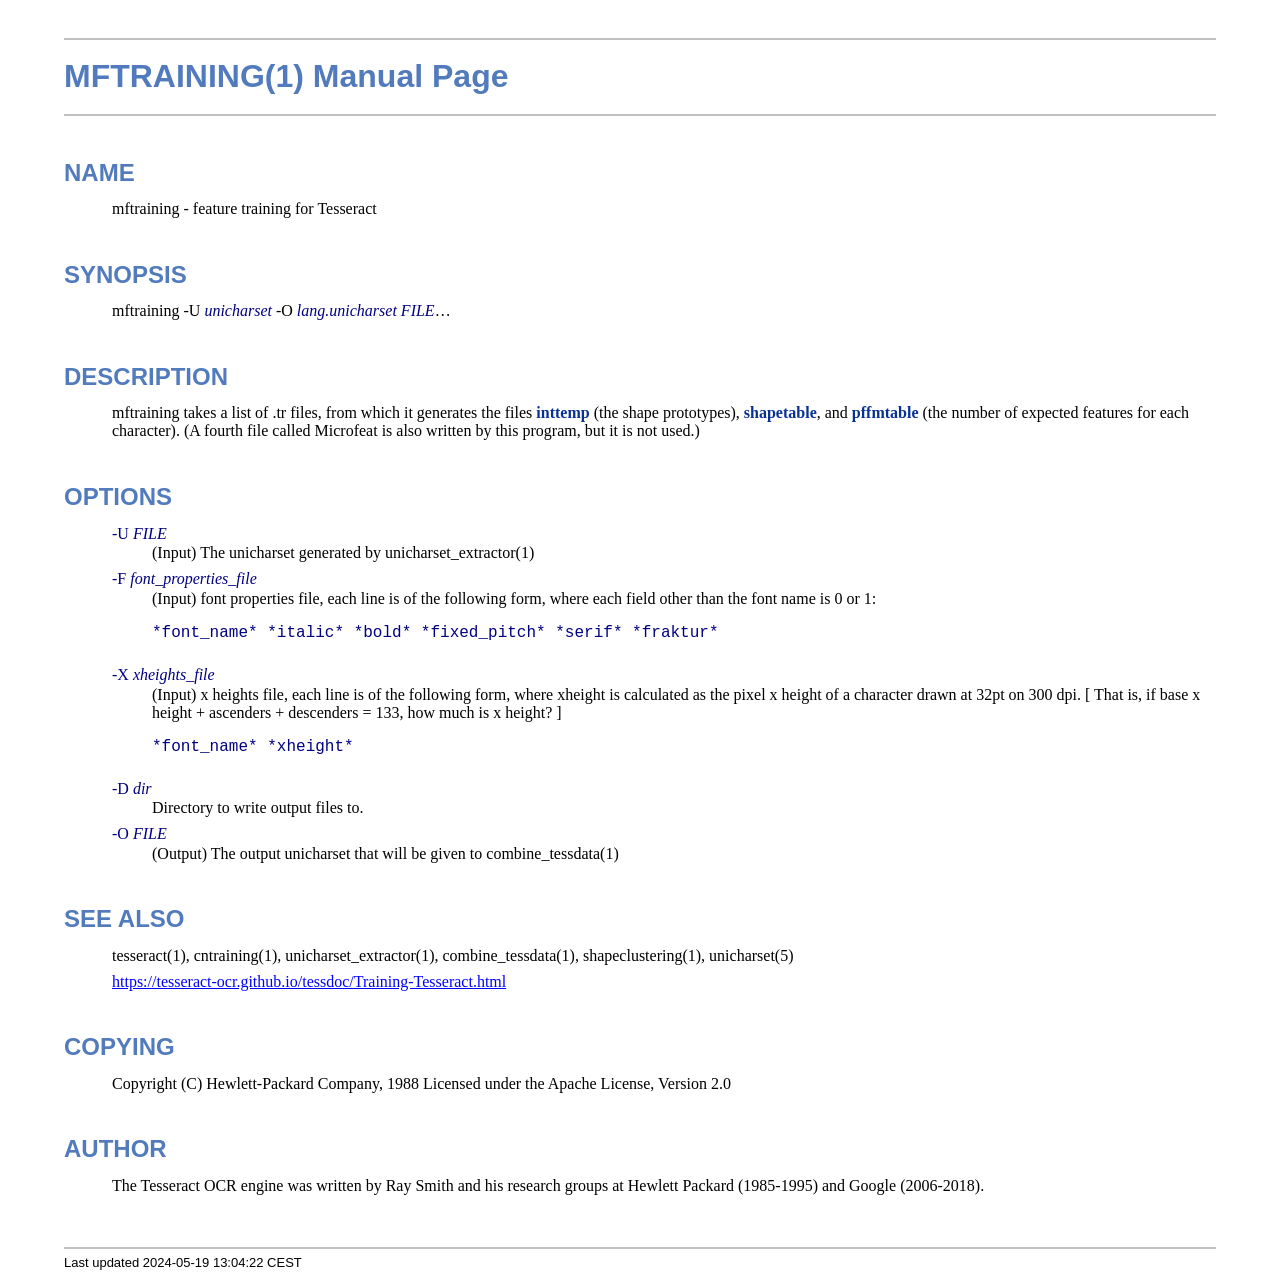
<file: Tesseract OCR Windows installer/mftraining.1.html>
<!DOCTYPE html>
<html lang="en">
<head>
<meta http-equiv="Content-Type" content="text/html; charset=UTF-8">
<meta name="generator" content="AsciiDoc 10.2.0">
<title>MFTRAINING(1)</title>
<style type="text/css">
/* Shared CSS for AsciiDoc xhtml11 and html5 backends */

/* Default font. */
body {
  font-family: Georgia,serif;
}

/* Title font. */
h1, h2, h3, h4, h5, h6,
div.title, caption.title,
thead, p.table.header,
#toctitle,
#author, #revnumber, #revdate, #revremark,
#footer {
  font-family: Arial,Helvetica,sans-serif;
}

body {
  margin: 1em 5% 1em 5%;
}

a {
  color: blue;
  text-decoration: underline;
}
a:visited {
  color: fuchsia;
}

em {
  font-style: italic;
  color: navy;
}

strong {
  font-weight: bold;
  color: #083194;
}

h1, h2, h3, h4, h5, h6 {
  color: #527bbd;
  margin-top: 1.2em;
  margin-bottom: 0.5em;
  line-height: 1.3;
}

h1, h2, h3 {
  border-bottom: 2px solid silver;
}
h2 {
  padding-top: 0.5em;
}
h3 {
  float: left;
}
h3 + * {
  clear: left;
}
h5 {
  font-size: 1.0em;
}

div.sectionbody {
  margin-left: 0;
}

hr {
  border: 1px solid silver;
}

p {
  margin-top: 0.5em;
  margin-bottom: 0.5em;
}

ul, ol, li > p {
  margin-top: 0;
}
ul > li     { color: #aaa; }
ul > li > * { color: black; }

.monospaced, code, pre {
  font-family: "Courier New", Courier, monospace;
  font-size: inherit;
  color: navy;
  padding: 0;
  margin: 0;
}
pre {
  white-space: pre-wrap;
}

#author {
  color: #527bbd;
  font-weight: bold;
  font-size: 1.1em;
}
#email {
}
#revnumber, #revdate, #revremark {
}

#footer {
  font-size: small;
  border-top: 2px solid silver;
  padding-top: 0.5em;
  margin-top: 4.0em;
}
#footer-text {
  float: left;
  padding-bottom: 0.5em;
}
#footer-badges {
  float: right;
  padding-bottom: 0.5em;
}

#preamble {
  margin-top: 1.5em;
  margin-bottom: 1.5em;
}
div.imageblock, div.exampleblock, div.verseblock,
div.quoteblock, div.literalblock, div.listingblock, div.sidebarblock,
div.admonitionblock {
  margin-top: 1.0em;
  margin-bottom: 1.5em;
}
div.admonitionblock {
  margin-top: 2.0em;
  margin-bottom: 2.0em;
  margin-right: 10%;
  color: #606060;
}

div.content { /* Block element content. */
  padding: 0;
}

/* Block element titles. */
div.title, caption.title {
  color: #527bbd;
  font-weight: bold;
  text-align: left;
  margin-top: 1.0em;
  margin-bottom: 0.5em;
}
div.title + * {
  margin-top: 0;
}

td div.title:first-child {
  margin-top: 0.0em;
}
div.content div.title:first-child {
  margin-top: 0.0em;
}
div.content + div.title {
  margin-top: 0.0em;
}

div.sidebarblock > div.content {
  background: #ffffee;
  border: 1px solid #dddddd;
  border-left: 4px solid #f0f0f0;
  padding: 0.5em;
}

div.listingblock > div.content {
  border: 1px solid #dddddd;
  border-left: 5px solid #f0f0f0;
  background: #f8f8f8;
  padding: 0.5em;
}

div.quoteblock, div.verseblock {
  padding-left: 1.0em;
  margin-left: 1.0em;
  margin-right: 10%;
  border-left: 5px solid #f0f0f0;
  color: #888;
}

div.quoteblock > div.attribution {
  padding-top: 0.5em;
  text-align: right;
}

div.verseblock > pre.content {
  font-family: inherit;
  font-size: inherit;
}
div.verseblock > div.attribution {
  padding-top: 0.75em;
  text-align: left;
}
/* DEPRECATED: Pre version 8.2.7 verse style literal block. */
div.verseblock + div.attribution {
  text-align: left;
}

div.admonitionblock .icon {
  vertical-align: top;
  font-size: 1.1em;
  font-weight: bold;
  text-decoration: underline;
  color: #527bbd;
  padding-right: 0.5em;
}
div.admonitionblock td.content {
  padding-left: 0.5em;
  border-left: 3px solid #dddddd;
}

div.exampleblock > div.content {
  border-left: 3px solid #dddddd;
  padding-left: 0.5em;
}

div.imageblock div.content { padding-left: 0; }
span.image img { border-style: none; vertical-align: text-bottom; }
a.image:visited { color: white; }

dl {
  margin-top: 0.8em;
  margin-bottom: 0.8em;
}
dt {
  margin-top: 0.5em;
  margin-bottom: 0;
  font-style: normal;
  color: navy;
}
dd > *:first-child {
  margin-top: 0.1em;
}

ul, ol {
    list-style-position: outside;
}
ol.arabic {
  list-style-type: decimal;
}
ol.loweralpha {
  list-style-type: lower-alpha;
}
ol.upperalpha {
  list-style-type: upper-alpha;
}
ol.lowerroman {
  list-style-type: lower-roman;
}
ol.upperroman {
  list-style-type: upper-roman;
}

div.compact ul, div.compact ol,
div.compact p, div.compact p,
div.compact div, div.compact div {
  margin-top: 0.1em;
  margin-bottom: 0.1em;
}

tfoot {
  font-weight: bold;
}
td > div.verse {
  white-space: pre;
}

div.hdlist {
  margin-top: 0.8em;
  margin-bottom: 0.8em;
}
div.hdlist tr {
  padding-bottom: 15px;
}
dt.hdlist1.strong, td.hdlist1.strong {
  font-weight: bold;
}
td.hdlist1 {
  vertical-align: top;
  font-style: normal;
  padding-right: 0.8em;
  color: navy;
}
td.hdlist2 {
  vertical-align: top;
}
div.hdlist.compact tr {
  margin: 0;
  padding-bottom: 0;
}

.comment {
  background: yellow;
}

.footnote, .footnoteref {
  font-size: 0.8em;
}

span.footnote, span.footnoteref {
  vertical-align: super;
}

#footnotes {
  margin: 20px 0 20px 0;
  padding: 7px 0 0 0;
}

#footnotes div.footnote {
  margin: 0 0 5px 0;
}

#footnotes hr {
  border: none;
  border-top: 1px solid silver;
  height: 1px;
  text-align: left;
  margin-left: 0;
  width: 20%;
  min-width: 100px;
}

div.colist td {
  padding-right: 0.5em;
  padding-bottom: 0.3em;
  vertical-align: top;
}
div.colist td img {
  margin-top: 0.3em;
}

@media print {
  #footer-badges { display: none; }
}

#toc {
  margin-bottom: 2.5em;
}

#toctitle {
  color: #527bbd;
  font-size: 1.1em;
  font-weight: bold;
  margin-top: 1.0em;
  margin-bottom: 0.1em;
}

div.toclevel0, div.toclevel1, div.toclevel2, div.toclevel3, div.toclevel4 {
  margin-top: 0;
  margin-bottom: 0;
}
div.toclevel2 {
  margin-left: 2em;
  font-size: 0.9em;
}
div.toclevel3 {
  margin-left: 4em;
  font-size: 0.9em;
}
div.toclevel4 {
  margin-left: 6em;
  font-size: 0.9em;
}

span.aqua { color: aqua; }
span.black { color: black; }
span.blue { color: blue; }
span.fuchsia { color: fuchsia; }
span.gray { color: gray; }
span.green { color: green; }
span.lime { color: lime; }
span.maroon { color: maroon; }
span.navy { color: navy; }
span.olive { color: olive; }
span.purple { color: purple; }
span.red { color: red; }
span.silver { color: silver; }
span.teal { color: teal; }
span.white { color: white; }
span.yellow { color: yellow; }

span.aqua-background { background: aqua; }
span.black-background { background: black; }
span.blue-background { background: blue; }
span.fuchsia-background { background: fuchsia; }
span.gray-background { background: gray; }
span.green-background { background: green; }
span.lime-background { background: lime; }
span.maroon-background { background: maroon; }
span.navy-background { background: navy; }
span.olive-background { background: olive; }
span.purple-background { background: purple; }
span.red-background { background: red; }
span.silver-background { background: silver; }
span.teal-background { background: teal; }
span.white-background { background: white; }
span.yellow-background { background: yellow; }

span.big { font-size: 2em; }
span.small { font-size: 0.6em; }

span.underline { text-decoration: underline; }
span.overline { text-decoration: overline; }
span.line-through { text-decoration: line-through; }

div.unbreakable { page-break-inside: avoid; }


/*
 * xhtml11 specific
 *
 * */

div.tableblock {
  margin-top: 1.0em;
  margin-bottom: 1.5em;
}
div.tableblock > table {
  border: 3px solid #527bbd;
}
thead, p.table.header {
  font-weight: bold;
  color: #527bbd;
}
p.table {
  margin-top: 0;
}
/* Because the table frame attribute is overridden by CSS in most browsers. */
div.tableblock > table[frame="void"] {
  border-style: none;
}
div.tableblock > table[frame="hsides"] {
  border-left-style: none;
  border-right-style: none;
}
div.tableblock > table[frame="vsides"] {
  border-top-style: none;
  border-bottom-style: none;
}


/*
 * html5 specific
 *
 * */

table.tableblock {
  margin-top: 1.0em;
  margin-bottom: 1.5em;
}
thead, p.tableblock.header {
  font-weight: bold;
  color: #527bbd;
}
p.tableblock {
  margin-top: 0;
}
table.tableblock {
  border-width: 3px;
  border-spacing: 0px;
  border-style: solid;
  border-color: #527bbd;
  border-collapse: collapse;
}
th.tableblock, td.tableblock {
  border-width: 1px;
  padding: 4px;
  border-style: solid;
  border-color: #527bbd;
}

table.tableblock.frame-topbot {
  border-left-style: hidden;
  border-right-style: hidden;
}
table.tableblock.frame-sides {
  border-top-style: hidden;
  border-bottom-style: hidden;
}
table.tableblock.frame-none {
  border-style: hidden;
}

th.tableblock.halign-left, td.tableblock.halign-left {
  text-align: left;
}
th.tableblock.halign-center, td.tableblock.halign-center {
  text-align: center;
}
th.tableblock.halign-right, td.tableblock.halign-right {
  text-align: right;
}

th.tableblock.valign-top, td.tableblock.valign-top {
  vertical-align: top;
}
th.tableblock.valign-middle, td.tableblock.valign-middle {
  vertical-align: middle;
}
th.tableblock.valign-bottom, td.tableblock.valign-bottom {
  vertical-align: bottom;
}


/*
 * manpage specific
 *
 * */

body.manpage h1 {
  padding-top: 0.5em;
  padding-bottom: 0.5em;
  border-top: 2px solid silver;
  border-bottom: 2px solid silver;
}
body.manpage h2 {
  border-style: none;
}
body.manpage div.sectionbody {
  margin-left: 3em;
}

@media print {
  body.manpage div#toc { display: none; }
}


</style>
<script type="text/javascript">
/*<![CDATA[*/
var asciidoc = {  // Namespace.

/////////////////////////////////////////////////////////////////////
// Table Of Contents generator
/////////////////////////////////////////////////////////////////////

/* Author: Mihai Bazon, September 2002
 * http://students.infoiasi.ro/~mishoo
 *
 * Table Of Content generator
 * Version: 0.4
 *
 * Feel free to use this script under the terms of the GNU General Public
 * License, as long as you do not remove or alter this notice.
 */

 /* modified by Troy D. Hanson, September 2006. License: GPL */
 /* modified by Stuart Rackham, 2006, 2009. License: GPL */

// toclevels = 1..4.
toc: function (toclevels) {

  function getText(el) {
    var text = "";
    for (var i = el.firstChild; i != null; i = i.nextSibling) {
      if (i.nodeType == 3 /* Node.TEXT_NODE */) // IE doesn't speak constants.
        text += i.data;
      else if (i.firstChild != null)
        text += getText(i);
    }
    return text;
  }

  function TocEntry(el, text, toclevel) {
    this.element = el;
    this.text = text;
    this.toclevel = toclevel;
  }

  function tocEntries(el, toclevels) {
    var result = new Array;
    var re = new RegExp('[hH]([1-'+(toclevels+1)+'])');
    // Function that scans the DOM tree for header elements (the DOM2
    // nodeIterator API would be a better technique but not supported by all
    // browsers).
    var iterate = function (el) {
      for (var i = el.firstChild; i != null; i = i.nextSibling) {
        if (i.nodeType == 1 /* Node.ELEMENT_NODE */) {
          var mo = re.exec(i.tagName);
          if (mo && (i.getAttribute("class") || i.getAttribute("className")) != "float") {
            result[result.length] = new TocEntry(i, getText(i), mo[1]-1);
          }
          iterate(i);
        }
      }
    }
    iterate(el);
    return result;
  }

  var toc = document.getElementById("toc");
  if (!toc) {
    return;
  }

  // Delete existing TOC entries in case we're reloading the TOC.
  var tocEntriesToRemove = [];
  var i;
  for (i = 0; i < toc.childNodes.length; i++) {
    var entry = toc.childNodes[i];
    if (entry.nodeName.toLowerCase() == 'div'
     && entry.getAttribute("class")
     && entry.getAttribute("class").match(/^toclevel/))
      tocEntriesToRemove.push(entry);
  }
  for (i = 0; i < tocEntriesToRemove.length; i++) {
    toc.removeChild(tocEntriesToRemove[i]);
  }

  // Rebuild TOC entries.
  var entries = tocEntries(document.getElementById("content"), toclevels);
  for (var i = 0; i < entries.length; ++i) {
    var entry = entries[i];
    if (entry.element.id == "")
      entry.element.id = "_toc_" + i;
    var a = document.createElement("a");
    a.href = "#" + entry.element.id;
    a.appendChild(document.createTextNode(entry.text));
    var div = document.createElement("div");
    div.appendChild(a);
    div.className = "toclevel" + entry.toclevel;
    toc.appendChild(div);
  }
  if (entries.length == 0)
    toc.parentNode.removeChild(toc);
},


/////////////////////////////////////////////////////////////////////
// Footnotes generator
/////////////////////////////////////////////////////////////////////

/* Based on footnote generation code from:
 * http://www.brandspankingnew.net/archive/2005/07/format_footnote.html
 */

footnotes: function () {
  // Delete existing footnote entries in case we're reloading the footnodes.
  var i;
  var noteholder = document.getElementById("footnotes");
  if (!noteholder) {
    return;
  }
  var entriesToRemove = [];
  for (i = 0; i < noteholder.childNodes.length; i++) {
    var entry = noteholder.childNodes[i];
    if (entry.nodeName.toLowerCase() == 'div' && entry.getAttribute("class") == "footnote")
      entriesToRemove.push(entry);
  }
  for (i = 0; i < entriesToRemove.length; i++) {
    noteholder.removeChild(entriesToRemove[i]);
  }

  // Rebuild footnote entries.
  var cont = document.getElementById("content");
  var spans = cont.getElementsByTagName("span");
  var refs = {};
  var n = 0;
  for (i=0; i<spans.length; i++) {
    if (spans[i].className == "footnote") {
      n++;
      var note = spans[i].getAttribute("data-note");
      if (!note) {
        // Use [\s\S] in place of . so multi-line matches work.
        // Because JavaScript has no s (dotall) regex flag.
        note = spans[i].innerHTML.match(/\s*\[([\s\S]*)]\s*/)[1];
        spans[i].innerHTML =
          "[<a id='_footnoteref_" + n + "' href='#_footnote_" + n +
          "' title='View footnote' class='footnote'>" + n + "</a>]";
        spans[i].setAttribute("data-note", note);
      }
      noteholder.innerHTML +=
        "<div class='footnote' id='_footnote_" + n + "'>" +
        "<a href='#_footnoteref_" + n + "' title='Return to text'>" +
        n + "</a>. " + note + "</div>";
      var id =spans[i].getAttribute("id");
      if (id != null) refs["#"+id] = n;
    }
  }
  if (n == 0)
    noteholder.parentNode.removeChild(noteholder);
  else {
    // Process footnoterefs.
    for (i=0; i<spans.length; i++) {
      if (spans[i].className == "footnoteref") {
        var href = spans[i].getElementsByTagName("a")[0].getAttribute("href");
        href = href.match(/#.*/)[0];  // Because IE return full URL.
        n = refs[href];
        spans[i].innerHTML =
          "[<a href='#_footnote_" + n +
          "' title='View footnote' class='footnote'>" + n + "</a>]";
      }
    }
  }
},

install: function(toclevels) {
  var timerId;

  function reinstall() {
    asciidoc.footnotes();
    if (toclevels) {
      asciidoc.toc(toclevels);
    }
  }

  function reinstallAndRemoveTimer() {
    clearInterval(timerId);
    reinstall();
  }

  timerId = setInterval(reinstall, 500);
  if (document.addEventListener)
    document.addEventListener("DOMContentLoaded", reinstallAndRemoveTimer, false);
  else
    window.onload = reinstallAndRemoveTimer;
}

}
asciidoc.install();
/*]]>*/
</script>
</head>
<body class="manpage">
<div id="header">
<h1>
MFTRAINING(1) Manual Page
</h1>
<h2>NAME</h2>
<div class="sectionbody">
<p>mftraining -
   feature training for Tesseract
</p>
</div>
</div>
<div id="content">
<div class="sect1">
<h2 id="_synopsis">SYNOPSIS</h2>
<div class="sectionbody">
<div class="paragraph"><p>mftraining -U <em>unicharset</em> -O <em>lang.unicharset</em> <em>FILE</em>&#8230;</p></div>
</div>
</div>
<div class="sect1">
<h2 id="_description">DESCRIPTION</h2>
<div class="sectionbody">
<div class="paragraph"><p>mftraining takes a list of .tr files, from which it generates the
files <strong>inttemp</strong> (the shape prototypes), <strong>shapetable</strong>, and <strong>pffmtable</strong>
(the number of expected features for each character).  (A fourth file
called Microfeat is also written by this program, but it is not used.)</p></div>
</div>
</div>
<div class="sect1">
<h2 id="_options">OPTIONS</h2>
<div class="sectionbody">
<div class="dlist"><dl>
<dt class="hdlist1">
-U <em>FILE</em>
</dt>
<dd>
<p>
        (Input) The unicharset generated by unicharset_extractor(1)
</p>
</dd>
<dt class="hdlist1">
-F <em>font_properties_file</em>
</dt>
<dd>
<p>
        (Input) font properties file, each line is of the following form, where each field other than the font name is 0 or 1:
</p>
<div class="literalblock">
<div class="content monospaced">
<pre>*font_name* *italic* *bold* *fixed_pitch* *serif* *fraktur*</pre>
</div></div>
</dd>
<dt class="hdlist1">
-X <em>xheights_file</em>
</dt>
<dd>
<p>
        (Input) x heights file, each line is of the following form, where xheight is calculated as the pixel x height of a character drawn at 32pt on 300 dpi. [ That is, if base x height + ascenders + descenders = 133, how much is x height? ]
</p>
<div class="literalblock">
<div class="content monospaced">
<pre>*font_name* *xheight*</pre>
</div></div>
</dd>
<dt class="hdlist1">
-D <em>dir</em>
</dt>
<dd>
<p>
        Directory to write output files to.
</p>
</dd>
<dt class="hdlist1">
-O <em>FILE</em>
</dt>
<dd>
<p>
        (Output) The output unicharset that will be given to combine_tessdata(1)
</p>
</dd>
</dl></div>
</div>
</div>
<div class="sect1">
<h2 id="_see_also">SEE ALSO</h2>
<div class="sectionbody">
<div class="paragraph"><p>tesseract(1), cntraining(1), unicharset_extractor(1), combine_tessdata(1),
shapeclustering(1), unicharset(5)</p></div>
<div class="paragraph"><p><a href="https://tesseract-ocr.github.io/tessdoc/Training-Tesseract.html">https://tesseract-ocr.github.io/tessdoc/Training-Tesseract.html</a></p></div>
</div>
</div>
<div class="sect1">
<h2 id="_copying">COPYING</h2>
<div class="sectionbody">
<div class="paragraph"><p>Copyright (C) Hewlett-Packard Company, 1988
Licensed under the Apache License, Version 2.0</p></div>
</div>
</div>
<div class="sect1">
<h2 id="_author">AUTHOR</h2>
<div class="sectionbody">
<div class="paragraph"><p>The Tesseract OCR engine was written by Ray Smith and his research groups
at Hewlett Packard (1985-1995) and Google (2006-2018).</p></div>
</div>
</div>
</div>
<div id="footnotes"><hr></div>
<div id="footer">
<div id="footer-text">
Last updated
 2024-05-19 13:04:22 CEST
</div>
</div>
</body>
</html>
</file>
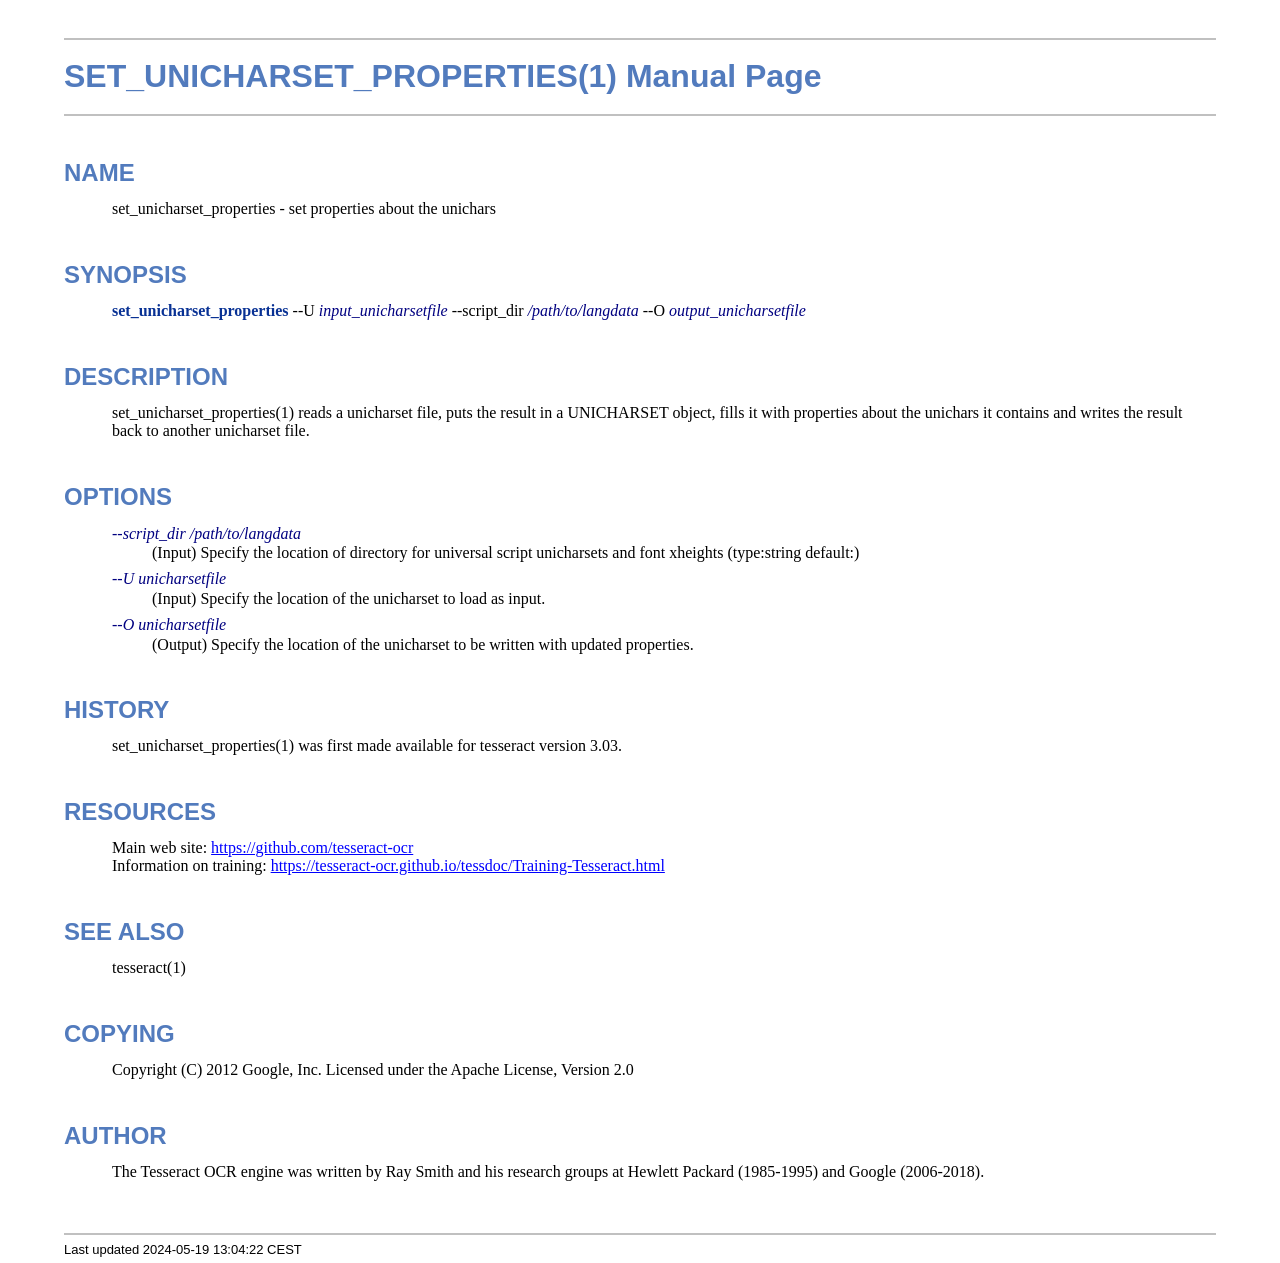
<file: Tesseract OCR Windows installer/set_unicharset_properties.1.html>
<!DOCTYPE html>
<html lang="en">
<head>
<meta http-equiv="Content-Type" content="text/html; charset=UTF-8">
<meta name="generator" content="AsciiDoc 10.2.0">
<title>SET_UNICHARSET_PROPERTIES(1)</title>
<style type="text/css">
/* Shared CSS for AsciiDoc xhtml11 and html5 backends */

/* Default font. */
body {
  font-family: Georgia,serif;
}

/* Title font. */
h1, h2, h3, h4, h5, h6,
div.title, caption.title,
thead, p.table.header,
#toctitle,
#author, #revnumber, #revdate, #revremark,
#footer {
  font-family: Arial,Helvetica,sans-serif;
}

body {
  margin: 1em 5% 1em 5%;
}

a {
  color: blue;
  text-decoration: underline;
}
a:visited {
  color: fuchsia;
}

em {
  font-style: italic;
  color: navy;
}

strong {
  font-weight: bold;
  color: #083194;
}

h1, h2, h3, h4, h5, h6 {
  color: #527bbd;
  margin-top: 1.2em;
  margin-bottom: 0.5em;
  line-height: 1.3;
}

h1, h2, h3 {
  border-bottom: 2px solid silver;
}
h2 {
  padding-top: 0.5em;
}
h3 {
  float: left;
}
h3 + * {
  clear: left;
}
h5 {
  font-size: 1.0em;
}

div.sectionbody {
  margin-left: 0;
}

hr {
  border: 1px solid silver;
}

p {
  margin-top: 0.5em;
  margin-bottom: 0.5em;
}

ul, ol, li > p {
  margin-top: 0;
}
ul > li     { color: #aaa; }
ul > li > * { color: black; }

.monospaced, code, pre {
  font-family: "Courier New", Courier, monospace;
  font-size: inherit;
  color: navy;
  padding: 0;
  margin: 0;
}
pre {
  white-space: pre-wrap;
}

#author {
  color: #527bbd;
  font-weight: bold;
  font-size: 1.1em;
}
#email {
}
#revnumber, #revdate, #revremark {
}

#footer {
  font-size: small;
  border-top: 2px solid silver;
  padding-top: 0.5em;
  margin-top: 4.0em;
}
#footer-text {
  float: left;
  padding-bottom: 0.5em;
}
#footer-badges {
  float: right;
  padding-bottom: 0.5em;
}

#preamble {
  margin-top: 1.5em;
  margin-bottom: 1.5em;
}
div.imageblock, div.exampleblock, div.verseblock,
div.quoteblock, div.literalblock, div.listingblock, div.sidebarblock,
div.admonitionblock {
  margin-top: 1.0em;
  margin-bottom: 1.5em;
}
div.admonitionblock {
  margin-top: 2.0em;
  margin-bottom: 2.0em;
  margin-right: 10%;
  color: #606060;
}

div.content { /* Block element content. */
  padding: 0;
}

/* Block element titles. */
div.title, caption.title {
  color: #527bbd;
  font-weight: bold;
  text-align: left;
  margin-top: 1.0em;
  margin-bottom: 0.5em;
}
div.title + * {
  margin-top: 0;
}

td div.title:first-child {
  margin-top: 0.0em;
}
div.content div.title:first-child {
  margin-top: 0.0em;
}
div.content + div.title {
  margin-top: 0.0em;
}

div.sidebarblock > div.content {
  background: #ffffee;
  border: 1px solid #dddddd;
  border-left: 4px solid #f0f0f0;
  padding: 0.5em;
}

div.listingblock > div.content {
  border: 1px solid #dddddd;
  border-left: 5px solid #f0f0f0;
  background: #f8f8f8;
  padding: 0.5em;
}

div.quoteblock, div.verseblock {
  padding-left: 1.0em;
  margin-left: 1.0em;
  margin-right: 10%;
  border-left: 5px solid #f0f0f0;
  color: #888;
}

div.quoteblock > div.attribution {
  padding-top: 0.5em;
  text-align: right;
}

div.verseblock > pre.content {
  font-family: inherit;
  font-size: inherit;
}
div.verseblock > div.attribution {
  padding-top: 0.75em;
  text-align: left;
}
/* DEPRECATED: Pre version 8.2.7 verse style literal block. */
div.verseblock + div.attribution {
  text-align: left;
}

div.admonitionblock .icon {
  vertical-align: top;
  font-size: 1.1em;
  font-weight: bold;
  text-decoration: underline;
  color: #527bbd;
  padding-right: 0.5em;
}
div.admonitionblock td.content {
  padding-left: 0.5em;
  border-left: 3px solid #dddddd;
}

div.exampleblock > div.content {
  border-left: 3px solid #dddddd;
  padding-left: 0.5em;
}

div.imageblock div.content { padding-left: 0; }
span.image img { border-style: none; vertical-align: text-bottom; }
a.image:visited { color: white; }

dl {
  margin-top: 0.8em;
  margin-bottom: 0.8em;
}
dt {
  margin-top: 0.5em;
  margin-bottom: 0;
  font-style: normal;
  color: navy;
}
dd > *:first-child {
  margin-top: 0.1em;
}

ul, ol {
    list-style-position: outside;
}
ol.arabic {
  list-style-type: decimal;
}
ol.loweralpha {
  list-style-type: lower-alpha;
}
ol.upperalpha {
  list-style-type: upper-alpha;
}
ol.lowerroman {
  list-style-type: lower-roman;
}
ol.upperroman {
  list-style-type: upper-roman;
}

div.compact ul, div.compact ol,
div.compact p, div.compact p,
div.compact div, div.compact div {
  margin-top: 0.1em;
  margin-bottom: 0.1em;
}

tfoot {
  font-weight: bold;
}
td > div.verse {
  white-space: pre;
}

div.hdlist {
  margin-top: 0.8em;
  margin-bottom: 0.8em;
}
div.hdlist tr {
  padding-bottom: 15px;
}
dt.hdlist1.strong, td.hdlist1.strong {
  font-weight: bold;
}
td.hdlist1 {
  vertical-align: top;
  font-style: normal;
  padding-right: 0.8em;
  color: navy;
}
td.hdlist2 {
  vertical-align: top;
}
div.hdlist.compact tr {
  margin: 0;
  padding-bottom: 0;
}

.comment {
  background: yellow;
}

.footnote, .footnoteref {
  font-size: 0.8em;
}

span.footnote, span.footnoteref {
  vertical-align: super;
}

#footnotes {
  margin: 20px 0 20px 0;
  padding: 7px 0 0 0;
}

#footnotes div.footnote {
  margin: 0 0 5px 0;
}

#footnotes hr {
  border: none;
  border-top: 1px solid silver;
  height: 1px;
  text-align: left;
  margin-left: 0;
  width: 20%;
  min-width: 100px;
}

div.colist td {
  padding-right: 0.5em;
  padding-bottom: 0.3em;
  vertical-align: top;
}
div.colist td img {
  margin-top: 0.3em;
}

@media print {
  #footer-badges { display: none; }
}

#toc {
  margin-bottom: 2.5em;
}

#toctitle {
  color: #527bbd;
  font-size: 1.1em;
  font-weight: bold;
  margin-top: 1.0em;
  margin-bottom: 0.1em;
}

div.toclevel0, div.toclevel1, div.toclevel2, div.toclevel3, div.toclevel4 {
  margin-top: 0;
  margin-bottom: 0;
}
div.toclevel2 {
  margin-left: 2em;
  font-size: 0.9em;
}
div.toclevel3 {
  margin-left: 4em;
  font-size: 0.9em;
}
div.toclevel4 {
  margin-left: 6em;
  font-size: 0.9em;
}

span.aqua { color: aqua; }
span.black { color: black; }
span.blue { color: blue; }
span.fuchsia { color: fuchsia; }
span.gray { color: gray; }
span.green { color: green; }
span.lime { color: lime; }
span.maroon { color: maroon; }
span.navy { color: navy; }
span.olive { color: olive; }
span.purple { color: purple; }
span.red { color: red; }
span.silver { color: silver; }
span.teal { color: teal; }
span.white { color: white; }
span.yellow { color: yellow; }

span.aqua-background { background: aqua; }
span.black-background { background: black; }
span.blue-background { background: blue; }
span.fuchsia-background { background: fuchsia; }
span.gray-background { background: gray; }
span.green-background { background: green; }
span.lime-background { background: lime; }
span.maroon-background { background: maroon; }
span.navy-background { background: navy; }
span.olive-background { background: olive; }
span.purple-background { background: purple; }
span.red-background { background: red; }
span.silver-background { background: silver; }
span.teal-background { background: teal; }
span.white-background { background: white; }
span.yellow-background { background: yellow; }

span.big { font-size: 2em; }
span.small { font-size: 0.6em; }

span.underline { text-decoration: underline; }
span.overline { text-decoration: overline; }
span.line-through { text-decoration: line-through; }

div.unbreakable { page-break-inside: avoid; }


/*
 * xhtml11 specific
 *
 * */

div.tableblock {
  margin-top: 1.0em;
  margin-bottom: 1.5em;
}
div.tableblock > table {
  border: 3px solid #527bbd;
}
thead, p.table.header {
  font-weight: bold;
  color: #527bbd;
}
p.table {
  margin-top: 0;
}
/* Because the table frame attribute is overridden by CSS in most browsers. */
div.tableblock > table[frame="void"] {
  border-style: none;
}
div.tableblock > table[frame="hsides"] {
  border-left-style: none;
  border-right-style: none;
}
div.tableblock > table[frame="vsides"] {
  border-top-style: none;
  border-bottom-style: none;
}


/*
 * html5 specific
 *
 * */

table.tableblock {
  margin-top: 1.0em;
  margin-bottom: 1.5em;
}
thead, p.tableblock.header {
  font-weight: bold;
  color: #527bbd;
}
p.tableblock {
  margin-top: 0;
}
table.tableblock {
  border-width: 3px;
  border-spacing: 0px;
  border-style: solid;
  border-color: #527bbd;
  border-collapse: collapse;
}
th.tableblock, td.tableblock {
  border-width: 1px;
  padding: 4px;
  border-style: solid;
  border-color: #527bbd;
}

table.tableblock.frame-topbot {
  border-left-style: hidden;
  border-right-style: hidden;
}
table.tableblock.frame-sides {
  border-top-style: hidden;
  border-bottom-style: hidden;
}
table.tableblock.frame-none {
  border-style: hidden;
}

th.tableblock.halign-left, td.tableblock.halign-left {
  text-align: left;
}
th.tableblock.halign-center, td.tableblock.halign-center {
  text-align: center;
}
th.tableblock.halign-right, td.tableblock.halign-right {
  text-align: right;
}

th.tableblock.valign-top, td.tableblock.valign-top {
  vertical-align: top;
}
th.tableblock.valign-middle, td.tableblock.valign-middle {
  vertical-align: middle;
}
th.tableblock.valign-bottom, td.tableblock.valign-bottom {
  vertical-align: bottom;
}


/*
 * manpage specific
 *
 * */

body.manpage h1 {
  padding-top: 0.5em;
  padding-bottom: 0.5em;
  border-top: 2px solid silver;
  border-bottom: 2px solid silver;
}
body.manpage h2 {
  border-style: none;
}
body.manpage div.sectionbody {
  margin-left: 3em;
}

@media print {
  body.manpage div#toc { display: none; }
}


</style>
<script type="text/javascript">
/*<![CDATA[*/
var asciidoc = {  // Namespace.

/////////////////////////////////////////////////////////////////////
// Table Of Contents generator
/////////////////////////////////////////////////////////////////////

/* Author: Mihai Bazon, September 2002
 * http://students.infoiasi.ro/~mishoo
 *
 * Table Of Content generator
 * Version: 0.4
 *
 * Feel free to use this script under the terms of the GNU General Public
 * License, as long as you do not remove or alter this notice.
 */

 /* modified by Troy D. Hanson, September 2006. License: GPL */
 /* modified by Stuart Rackham, 2006, 2009. License: GPL */

// toclevels = 1..4.
toc: function (toclevels) {

  function getText(el) {
    var text = "";
    for (var i = el.firstChild; i != null; i = i.nextSibling) {
      if (i.nodeType == 3 /* Node.TEXT_NODE */) // IE doesn't speak constants.
        text += i.data;
      else if (i.firstChild != null)
        text += getText(i);
    }
    return text;
  }

  function TocEntry(el, text, toclevel) {
    this.element = el;
    this.text = text;
    this.toclevel = toclevel;
  }

  function tocEntries(el, toclevels) {
    var result = new Array;
    var re = new RegExp('[hH]([1-'+(toclevels+1)+'])');
    // Function that scans the DOM tree for header elements (the DOM2
    // nodeIterator API would be a better technique but not supported by all
    // browsers).
    var iterate = function (el) {
      for (var i = el.firstChild; i != null; i = i.nextSibling) {
        if (i.nodeType == 1 /* Node.ELEMENT_NODE */) {
          var mo = re.exec(i.tagName);
          if (mo && (i.getAttribute("class") || i.getAttribute("className")) != "float") {
            result[result.length] = new TocEntry(i, getText(i), mo[1]-1);
          }
          iterate(i);
        }
      }
    }
    iterate(el);
    return result;
  }

  var toc = document.getElementById("toc");
  if (!toc) {
    return;
  }

  // Delete existing TOC entries in case we're reloading the TOC.
  var tocEntriesToRemove = [];
  var i;
  for (i = 0; i < toc.childNodes.length; i++) {
    var entry = toc.childNodes[i];
    if (entry.nodeName.toLowerCase() == 'div'
     && entry.getAttribute("class")
     && entry.getAttribute("class").match(/^toclevel/))
      tocEntriesToRemove.push(entry);
  }
  for (i = 0; i < tocEntriesToRemove.length; i++) {
    toc.removeChild(tocEntriesToRemove[i]);
  }

  // Rebuild TOC entries.
  var entries = tocEntries(document.getElementById("content"), toclevels);
  for (var i = 0; i < entries.length; ++i) {
    var entry = entries[i];
    if (entry.element.id == "")
      entry.element.id = "_toc_" + i;
    var a = document.createElement("a");
    a.href = "#" + entry.element.id;
    a.appendChild(document.createTextNode(entry.text));
    var div = document.createElement("div");
    div.appendChild(a);
    div.className = "toclevel" + entry.toclevel;
    toc.appendChild(div);
  }
  if (entries.length == 0)
    toc.parentNode.removeChild(toc);
},


/////////////////////////////////////////////////////////////////////
// Footnotes generator
/////////////////////////////////////////////////////////////////////

/* Based on footnote generation code from:
 * http://www.brandspankingnew.net/archive/2005/07/format_footnote.html
 */

footnotes: function () {
  // Delete existing footnote entries in case we're reloading the footnodes.
  var i;
  var noteholder = document.getElementById("footnotes");
  if (!noteholder) {
    return;
  }
  var entriesToRemove = [];
  for (i = 0; i < noteholder.childNodes.length; i++) {
    var entry = noteholder.childNodes[i];
    if (entry.nodeName.toLowerCase() == 'div' && entry.getAttribute("class") == "footnote")
      entriesToRemove.push(entry);
  }
  for (i = 0; i < entriesToRemove.length; i++) {
    noteholder.removeChild(entriesToRemove[i]);
  }

  // Rebuild footnote entries.
  var cont = document.getElementById("content");
  var spans = cont.getElementsByTagName("span");
  var refs = {};
  var n = 0;
  for (i=0; i<spans.length; i++) {
    if (spans[i].className == "footnote") {
      n++;
      var note = spans[i].getAttribute("data-note");
      if (!note) {
        // Use [\s\S] in place of . so multi-line matches work.
        // Because JavaScript has no s (dotall) regex flag.
        note = spans[i].innerHTML.match(/\s*\[([\s\S]*)]\s*/)[1];
        spans[i].innerHTML =
          "[<a id='_footnoteref_" + n + "' href='#_footnote_" + n +
          "' title='View footnote' class='footnote'>" + n + "</a>]";
        spans[i].setAttribute("data-note", note);
      }
      noteholder.innerHTML +=
        "<div class='footnote' id='_footnote_" + n + "'>" +
        "<a href='#_footnoteref_" + n + "' title='Return to text'>" +
        n + "</a>. " + note + "</div>";
      var id =spans[i].getAttribute("id");
      if (id != null) refs["#"+id] = n;
    }
  }
  if (n == 0)
    noteholder.parentNode.removeChild(noteholder);
  else {
    // Process footnoterefs.
    for (i=0; i<spans.length; i++) {
      if (spans[i].className == "footnoteref") {
        var href = spans[i].getElementsByTagName("a")[0].getAttribute("href");
        href = href.match(/#.*/)[0];  // Because IE return full URL.
        n = refs[href];
        spans[i].innerHTML =
          "[<a href='#_footnote_" + n +
          "' title='View footnote' class='footnote'>" + n + "</a>]";
      }
    }
  }
},

install: function(toclevels) {
  var timerId;

  function reinstall() {
    asciidoc.footnotes();
    if (toclevels) {
      asciidoc.toc(toclevels);
    }
  }

  function reinstallAndRemoveTimer() {
    clearInterval(timerId);
    reinstall();
  }

  timerId = setInterval(reinstall, 500);
  if (document.addEventListener)
    document.addEventListener("DOMContentLoaded", reinstallAndRemoveTimer, false);
  else
    window.onload = reinstallAndRemoveTimer;
}

}
asciidoc.install();
/*]]>*/
</script>
</head>
<body class="manpage">
<div id="header">
<h1>
SET_UNICHARSET_PROPERTIES(1) Manual Page
</h1>
<h2>NAME</h2>
<div class="sectionbody">
<p>set_unicharset_properties -
   set  properties about the unichars
</p>
</div>
</div>
<div id="content">
<div class="sect1">
<h2 id="_synopsis">SYNOPSIS</h2>
<div class="sectionbody">
<div class="paragraph"><p><strong>set_unicharset_properties</strong>  --U <em>input_unicharsetfile</em>  --script_dir <em>/path/to/langdata</em>   --O <em>output_unicharsetfile</em></p></div>
</div>
</div>
<div class="sect1">
<h2 id="_description">DESCRIPTION</h2>
<div class="sectionbody">
<div class="paragraph"><p>set_unicharset_properties(1) reads a unicharset file, puts the result in a UNICHARSET object, fills it with properties about the unichars it contains and writes the result back to another unicharset file.</p></div>
</div>
</div>
<div class="sect1">
<h2 id="_options">OPTIONS</h2>
<div class="sectionbody">
<div class="dlist"><dl>
<dt class="hdlist1">
<em>--script_dir /path/to/langdata</em>
</dt>
<dd>
<p>
        (Input) Specify the location of directory for universal script unicharsets and font xheights  (type:string default:)
</p>
</dd>
<dt class="hdlist1">
<em>--U unicharsetfile</em>
</dt>
<dd>
<p>
        (Input) Specify the location of the unicharset to load as input.
</p>
</dd>
<dt class="hdlist1">
<em>--O unicharsetfile</em>
</dt>
<dd>
<p>
        (Output) Specify the location of the unicharset to be written with updated properties.
</p>
</dd>
</dl></div>
</div>
</div>
<div class="sect1">
<h2 id="_history">HISTORY</h2>
<div class="sectionbody">
<div class="paragraph"><p>set_unicharset_properties(1) was first made available for tesseract version 3.03.</p></div>
</div>
</div>
<div class="sect1">
<h2 id="_resources">RESOURCES</h2>
<div class="sectionbody">
<div class="paragraph"><p>Main web site: <a href="https://github.com/tesseract-ocr">https://github.com/tesseract-ocr</a><br>
Information on training: <a href="https://tesseract-ocr.github.io/tessdoc/Training-Tesseract.html">https://tesseract-ocr.github.io/tessdoc/Training-Tesseract.html</a></p></div>
</div>
</div>
<div class="sect1">
<h2 id="_see_also">SEE ALSO</h2>
<div class="sectionbody">
<div class="paragraph"><p>tesseract(1)</p></div>
</div>
</div>
<div class="sect1">
<h2 id="_copying">COPYING</h2>
<div class="sectionbody">
<div class="paragraph"><p>Copyright (C) 2012 Google, Inc.
Licensed under the Apache License, Version 2.0</p></div>
</div>
</div>
<div class="sect1">
<h2 id="_author">AUTHOR</h2>
<div class="sectionbody">
<div class="paragraph"><p>The Tesseract OCR engine was written by Ray Smith and his research groups
at Hewlett Packard (1985-1995) and Google (2006-2018).</p></div>
</div>
</div>
</div>
<div id="footnotes"><hr></div>
<div id="footer">
<div id="footer-text">
Last updated
 2024-05-19 13:04:22 CEST
</div>
</div>
</body>
</html>
</file>
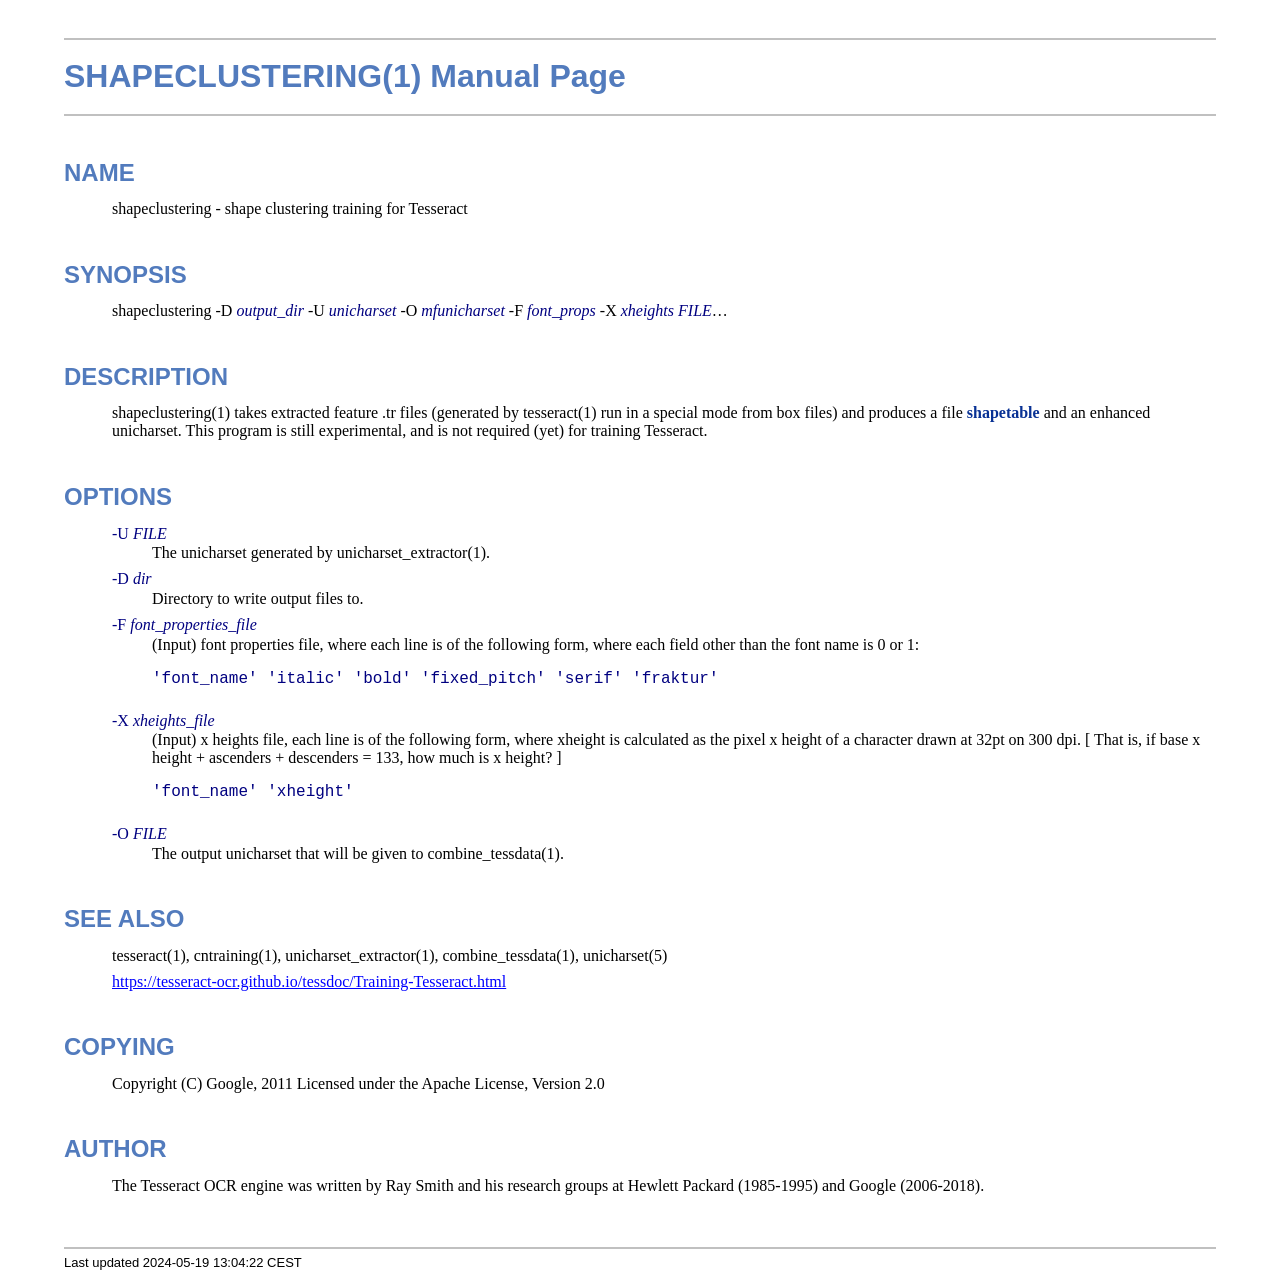
<file: Tesseract OCR Windows installer/shapeclustering.1.html>
<!DOCTYPE html>
<html lang="en">
<head>
<meta http-equiv="Content-Type" content="text/html; charset=UTF-8">
<meta name="generator" content="AsciiDoc 10.2.0">
<title>SHAPECLUSTERING(1)</title>
<style type="text/css">
/* Shared CSS for AsciiDoc xhtml11 and html5 backends */

/* Default font. */
body {
  font-family: Georgia,serif;
}

/* Title font. */
h1, h2, h3, h4, h5, h6,
div.title, caption.title,
thead, p.table.header,
#toctitle,
#author, #revnumber, #revdate, #revremark,
#footer {
  font-family: Arial,Helvetica,sans-serif;
}

body {
  margin: 1em 5% 1em 5%;
}

a {
  color: blue;
  text-decoration: underline;
}
a:visited {
  color: fuchsia;
}

em {
  font-style: italic;
  color: navy;
}

strong {
  font-weight: bold;
  color: #083194;
}

h1, h2, h3, h4, h5, h6 {
  color: #527bbd;
  margin-top: 1.2em;
  margin-bottom: 0.5em;
  line-height: 1.3;
}

h1, h2, h3 {
  border-bottom: 2px solid silver;
}
h2 {
  padding-top: 0.5em;
}
h3 {
  float: left;
}
h3 + * {
  clear: left;
}
h5 {
  font-size: 1.0em;
}

div.sectionbody {
  margin-left: 0;
}

hr {
  border: 1px solid silver;
}

p {
  margin-top: 0.5em;
  margin-bottom: 0.5em;
}

ul, ol, li > p {
  margin-top: 0;
}
ul > li     { color: #aaa; }
ul > li > * { color: black; }

.monospaced, code, pre {
  font-family: "Courier New", Courier, monospace;
  font-size: inherit;
  color: navy;
  padding: 0;
  margin: 0;
}
pre {
  white-space: pre-wrap;
}

#author {
  color: #527bbd;
  font-weight: bold;
  font-size: 1.1em;
}
#email {
}
#revnumber, #revdate, #revremark {
}

#footer {
  font-size: small;
  border-top: 2px solid silver;
  padding-top: 0.5em;
  margin-top: 4.0em;
}
#footer-text {
  float: left;
  padding-bottom: 0.5em;
}
#footer-badges {
  float: right;
  padding-bottom: 0.5em;
}

#preamble {
  margin-top: 1.5em;
  margin-bottom: 1.5em;
}
div.imageblock, div.exampleblock, div.verseblock,
div.quoteblock, div.literalblock, div.listingblock, div.sidebarblock,
div.admonitionblock {
  margin-top: 1.0em;
  margin-bottom: 1.5em;
}
div.admonitionblock {
  margin-top: 2.0em;
  margin-bottom: 2.0em;
  margin-right: 10%;
  color: #606060;
}

div.content { /* Block element content. */
  padding: 0;
}

/* Block element titles. */
div.title, caption.title {
  color: #527bbd;
  font-weight: bold;
  text-align: left;
  margin-top: 1.0em;
  margin-bottom: 0.5em;
}
div.title + * {
  margin-top: 0;
}

td div.title:first-child {
  margin-top: 0.0em;
}
div.content div.title:first-child {
  margin-top: 0.0em;
}
div.content + div.title {
  margin-top: 0.0em;
}

div.sidebarblock > div.content {
  background: #ffffee;
  border: 1px solid #dddddd;
  border-left: 4px solid #f0f0f0;
  padding: 0.5em;
}

div.listingblock > div.content {
  border: 1px solid #dddddd;
  border-left: 5px solid #f0f0f0;
  background: #f8f8f8;
  padding: 0.5em;
}

div.quoteblock, div.verseblock {
  padding-left: 1.0em;
  margin-left: 1.0em;
  margin-right: 10%;
  border-left: 5px solid #f0f0f0;
  color: #888;
}

div.quoteblock > div.attribution {
  padding-top: 0.5em;
  text-align: right;
}

div.verseblock > pre.content {
  font-family: inherit;
  font-size: inherit;
}
div.verseblock > div.attribution {
  padding-top: 0.75em;
  text-align: left;
}
/* DEPRECATED: Pre version 8.2.7 verse style literal block. */
div.verseblock + div.attribution {
  text-align: left;
}

div.admonitionblock .icon {
  vertical-align: top;
  font-size: 1.1em;
  font-weight: bold;
  text-decoration: underline;
  color: #527bbd;
  padding-right: 0.5em;
}
div.admonitionblock td.content {
  padding-left: 0.5em;
  border-left: 3px solid #dddddd;
}

div.exampleblock > div.content {
  border-left: 3px solid #dddddd;
  padding-left: 0.5em;
}

div.imageblock div.content { padding-left: 0; }
span.image img { border-style: none; vertical-align: text-bottom; }
a.image:visited { color: white; }

dl {
  margin-top: 0.8em;
  margin-bottom: 0.8em;
}
dt {
  margin-top: 0.5em;
  margin-bottom: 0;
  font-style: normal;
  color: navy;
}
dd > *:first-child {
  margin-top: 0.1em;
}

ul, ol {
    list-style-position: outside;
}
ol.arabic {
  list-style-type: decimal;
}
ol.loweralpha {
  list-style-type: lower-alpha;
}
ol.upperalpha {
  list-style-type: upper-alpha;
}
ol.lowerroman {
  list-style-type: lower-roman;
}
ol.upperroman {
  list-style-type: upper-roman;
}

div.compact ul, div.compact ol,
div.compact p, div.compact p,
div.compact div, div.compact div {
  margin-top: 0.1em;
  margin-bottom: 0.1em;
}

tfoot {
  font-weight: bold;
}
td > div.verse {
  white-space: pre;
}

div.hdlist {
  margin-top: 0.8em;
  margin-bottom: 0.8em;
}
div.hdlist tr {
  padding-bottom: 15px;
}
dt.hdlist1.strong, td.hdlist1.strong {
  font-weight: bold;
}
td.hdlist1 {
  vertical-align: top;
  font-style: normal;
  padding-right: 0.8em;
  color: navy;
}
td.hdlist2 {
  vertical-align: top;
}
div.hdlist.compact tr {
  margin: 0;
  padding-bottom: 0;
}

.comment {
  background: yellow;
}

.footnote, .footnoteref {
  font-size: 0.8em;
}

span.footnote, span.footnoteref {
  vertical-align: super;
}

#footnotes {
  margin: 20px 0 20px 0;
  padding: 7px 0 0 0;
}

#footnotes div.footnote {
  margin: 0 0 5px 0;
}

#footnotes hr {
  border: none;
  border-top: 1px solid silver;
  height: 1px;
  text-align: left;
  margin-left: 0;
  width: 20%;
  min-width: 100px;
}

div.colist td {
  padding-right: 0.5em;
  padding-bottom: 0.3em;
  vertical-align: top;
}
div.colist td img {
  margin-top: 0.3em;
}

@media print {
  #footer-badges { display: none; }
}

#toc {
  margin-bottom: 2.5em;
}

#toctitle {
  color: #527bbd;
  font-size: 1.1em;
  font-weight: bold;
  margin-top: 1.0em;
  margin-bottom: 0.1em;
}

div.toclevel0, div.toclevel1, div.toclevel2, div.toclevel3, div.toclevel4 {
  margin-top: 0;
  margin-bottom: 0;
}
div.toclevel2 {
  margin-left: 2em;
  font-size: 0.9em;
}
div.toclevel3 {
  margin-left: 4em;
  font-size: 0.9em;
}
div.toclevel4 {
  margin-left: 6em;
  font-size: 0.9em;
}

span.aqua { color: aqua; }
span.black { color: black; }
span.blue { color: blue; }
span.fuchsia { color: fuchsia; }
span.gray { color: gray; }
span.green { color: green; }
span.lime { color: lime; }
span.maroon { color: maroon; }
span.navy { color: navy; }
span.olive { color: olive; }
span.purple { color: purple; }
span.red { color: red; }
span.silver { color: silver; }
span.teal { color: teal; }
span.white { color: white; }
span.yellow { color: yellow; }

span.aqua-background { background: aqua; }
span.black-background { background: black; }
span.blue-background { background: blue; }
span.fuchsia-background { background: fuchsia; }
span.gray-background { background: gray; }
span.green-background { background: green; }
span.lime-background { background: lime; }
span.maroon-background { background: maroon; }
span.navy-background { background: navy; }
span.olive-background { background: olive; }
span.purple-background { background: purple; }
span.red-background { background: red; }
span.silver-background { background: silver; }
span.teal-background { background: teal; }
span.white-background { background: white; }
span.yellow-background { background: yellow; }

span.big { font-size: 2em; }
span.small { font-size: 0.6em; }

span.underline { text-decoration: underline; }
span.overline { text-decoration: overline; }
span.line-through { text-decoration: line-through; }

div.unbreakable { page-break-inside: avoid; }


/*
 * xhtml11 specific
 *
 * */

div.tableblock {
  margin-top: 1.0em;
  margin-bottom: 1.5em;
}
div.tableblock > table {
  border: 3px solid #527bbd;
}
thead, p.table.header {
  font-weight: bold;
  color: #527bbd;
}
p.table {
  margin-top: 0;
}
/* Because the table frame attribute is overridden by CSS in most browsers. */
div.tableblock > table[frame="void"] {
  border-style: none;
}
div.tableblock > table[frame="hsides"] {
  border-left-style: none;
  border-right-style: none;
}
div.tableblock > table[frame="vsides"] {
  border-top-style: none;
  border-bottom-style: none;
}


/*
 * html5 specific
 *
 * */

table.tableblock {
  margin-top: 1.0em;
  margin-bottom: 1.5em;
}
thead, p.tableblock.header {
  font-weight: bold;
  color: #527bbd;
}
p.tableblock {
  margin-top: 0;
}
table.tableblock {
  border-width: 3px;
  border-spacing: 0px;
  border-style: solid;
  border-color: #527bbd;
  border-collapse: collapse;
}
th.tableblock, td.tableblock {
  border-width: 1px;
  padding: 4px;
  border-style: solid;
  border-color: #527bbd;
}

table.tableblock.frame-topbot {
  border-left-style: hidden;
  border-right-style: hidden;
}
table.tableblock.frame-sides {
  border-top-style: hidden;
  border-bottom-style: hidden;
}
table.tableblock.frame-none {
  border-style: hidden;
}

th.tableblock.halign-left, td.tableblock.halign-left {
  text-align: left;
}
th.tableblock.halign-center, td.tableblock.halign-center {
  text-align: center;
}
th.tableblock.halign-right, td.tableblock.halign-right {
  text-align: right;
}

th.tableblock.valign-top, td.tableblock.valign-top {
  vertical-align: top;
}
th.tableblock.valign-middle, td.tableblock.valign-middle {
  vertical-align: middle;
}
th.tableblock.valign-bottom, td.tableblock.valign-bottom {
  vertical-align: bottom;
}


/*
 * manpage specific
 *
 * */

body.manpage h1 {
  padding-top: 0.5em;
  padding-bottom: 0.5em;
  border-top: 2px solid silver;
  border-bottom: 2px solid silver;
}
body.manpage h2 {
  border-style: none;
}
body.manpage div.sectionbody {
  margin-left: 3em;
}

@media print {
  body.manpage div#toc { display: none; }
}


</style>
<script type="text/javascript">
/*<![CDATA[*/
var asciidoc = {  // Namespace.

/////////////////////////////////////////////////////////////////////
// Table Of Contents generator
/////////////////////////////////////////////////////////////////////

/* Author: Mihai Bazon, September 2002
 * http://students.infoiasi.ro/~mishoo
 *
 * Table Of Content generator
 * Version: 0.4
 *
 * Feel free to use this script under the terms of the GNU General Public
 * License, as long as you do not remove or alter this notice.
 */

 /* modified by Troy D. Hanson, September 2006. License: GPL */
 /* modified by Stuart Rackham, 2006, 2009. License: GPL */

// toclevels = 1..4.
toc: function (toclevels) {

  function getText(el) {
    var text = "";
    for (var i = el.firstChild; i != null; i = i.nextSibling) {
      if (i.nodeType == 3 /* Node.TEXT_NODE */) // IE doesn't speak constants.
        text += i.data;
      else if (i.firstChild != null)
        text += getText(i);
    }
    return text;
  }

  function TocEntry(el, text, toclevel) {
    this.element = el;
    this.text = text;
    this.toclevel = toclevel;
  }

  function tocEntries(el, toclevels) {
    var result = new Array;
    var re = new RegExp('[hH]([1-'+(toclevels+1)+'])');
    // Function that scans the DOM tree for header elements (the DOM2
    // nodeIterator API would be a better technique but not supported by all
    // browsers).
    var iterate = function (el) {
      for (var i = el.firstChild; i != null; i = i.nextSibling) {
        if (i.nodeType == 1 /* Node.ELEMENT_NODE */) {
          var mo = re.exec(i.tagName);
          if (mo && (i.getAttribute("class") || i.getAttribute("className")) != "float") {
            result[result.length] = new TocEntry(i, getText(i), mo[1]-1);
          }
          iterate(i);
        }
      }
    }
    iterate(el);
    return result;
  }

  var toc = document.getElementById("toc");
  if (!toc) {
    return;
  }

  // Delete existing TOC entries in case we're reloading the TOC.
  var tocEntriesToRemove = [];
  var i;
  for (i = 0; i < toc.childNodes.length; i++) {
    var entry = toc.childNodes[i];
    if (entry.nodeName.toLowerCase() == 'div'
     && entry.getAttribute("class")
     && entry.getAttribute("class").match(/^toclevel/))
      tocEntriesToRemove.push(entry);
  }
  for (i = 0; i < tocEntriesToRemove.length; i++) {
    toc.removeChild(tocEntriesToRemove[i]);
  }

  // Rebuild TOC entries.
  var entries = tocEntries(document.getElementById("content"), toclevels);
  for (var i = 0; i < entries.length; ++i) {
    var entry = entries[i];
    if (entry.element.id == "")
      entry.element.id = "_toc_" + i;
    var a = document.createElement("a");
    a.href = "#" + entry.element.id;
    a.appendChild(document.createTextNode(entry.text));
    var div = document.createElement("div");
    div.appendChild(a);
    div.className = "toclevel" + entry.toclevel;
    toc.appendChild(div);
  }
  if (entries.length == 0)
    toc.parentNode.removeChild(toc);
},


/////////////////////////////////////////////////////////////////////
// Footnotes generator
/////////////////////////////////////////////////////////////////////

/* Based on footnote generation code from:
 * http://www.brandspankingnew.net/archive/2005/07/format_footnote.html
 */

footnotes: function () {
  // Delete existing footnote entries in case we're reloading the footnodes.
  var i;
  var noteholder = document.getElementById("footnotes");
  if (!noteholder) {
    return;
  }
  var entriesToRemove = [];
  for (i = 0; i < noteholder.childNodes.length; i++) {
    var entry = noteholder.childNodes[i];
    if (entry.nodeName.toLowerCase() == 'div' && entry.getAttribute("class") == "footnote")
      entriesToRemove.push(entry);
  }
  for (i = 0; i < entriesToRemove.length; i++) {
    noteholder.removeChild(entriesToRemove[i]);
  }

  // Rebuild footnote entries.
  var cont = document.getElementById("content");
  var spans = cont.getElementsByTagName("span");
  var refs = {};
  var n = 0;
  for (i=0; i<spans.length; i++) {
    if (spans[i].className == "footnote") {
      n++;
      var note = spans[i].getAttribute("data-note");
      if (!note) {
        // Use [\s\S] in place of . so multi-line matches work.
        // Because JavaScript has no s (dotall) regex flag.
        note = spans[i].innerHTML.match(/\s*\[([\s\S]*)]\s*/)[1];
        spans[i].innerHTML =
          "[<a id='_footnoteref_" + n + "' href='#_footnote_" + n +
          "' title='View footnote' class='footnote'>" + n + "</a>]";
        spans[i].setAttribute("data-note", note);
      }
      noteholder.innerHTML +=
        "<div class='footnote' id='_footnote_" + n + "'>" +
        "<a href='#_footnoteref_" + n + "' title='Return to text'>" +
        n + "</a>. " + note + "</div>";
      var id =spans[i].getAttribute("id");
      if (id != null) refs["#"+id] = n;
    }
  }
  if (n == 0)
    noteholder.parentNode.removeChild(noteholder);
  else {
    // Process footnoterefs.
    for (i=0; i<spans.length; i++) {
      if (spans[i].className == "footnoteref") {
        var href = spans[i].getElementsByTagName("a")[0].getAttribute("href");
        href = href.match(/#.*/)[0];  // Because IE return full URL.
        n = refs[href];
        spans[i].innerHTML =
          "[<a href='#_footnote_" + n +
          "' title='View footnote' class='footnote'>" + n + "</a>]";
      }
    }
  }
},

install: function(toclevels) {
  var timerId;

  function reinstall() {
    asciidoc.footnotes();
    if (toclevels) {
      asciidoc.toc(toclevels);
    }
  }

  function reinstallAndRemoveTimer() {
    clearInterval(timerId);
    reinstall();
  }

  timerId = setInterval(reinstall, 500);
  if (document.addEventListener)
    document.addEventListener("DOMContentLoaded", reinstallAndRemoveTimer, false);
  else
    window.onload = reinstallAndRemoveTimer;
}

}
asciidoc.install();
/*]]>*/
</script>
</head>
<body class="manpage">
<div id="header">
<h1>
SHAPECLUSTERING(1) Manual Page
</h1>
<h2>NAME</h2>
<div class="sectionbody">
<p>shapeclustering -
   shape clustering training for Tesseract
</p>
</div>
</div>
<div id="content">
<div class="sect1">
<h2 id="_synopsis">SYNOPSIS</h2>
<div class="sectionbody">
<div class="paragraph"><p>shapeclustering -D <em>output_dir</em>
    -U <em>unicharset</em> -O <em>mfunicharset</em>
    -F <em>font_props</em> -X <em>xheights</em>
    <em>FILE</em>&#8230;</p></div>
</div>
</div>
<div class="sect1">
<h2 id="_description">DESCRIPTION</h2>
<div class="sectionbody">
<div class="paragraph"><p>shapeclustering(1) takes extracted feature .tr files (generated by
tesseract(1) run in a special mode from box files) and produces a
file <strong>shapetable</strong> and an enhanced unicharset.  This program is still
experimental, and is not required (yet) for training Tesseract.</p></div>
</div>
</div>
<div class="sect1">
<h2 id="_options">OPTIONS</h2>
<div class="sectionbody">
<div class="dlist"><dl>
<dt class="hdlist1">
-U <em>FILE</em>
</dt>
<dd>
<p>
        The unicharset generated by unicharset_extractor(1).
</p>
</dd>
<dt class="hdlist1">
-D <em>dir</em>
</dt>
<dd>
<p>
        Directory to write output files to.
</p>
</dd>
<dt class="hdlist1">
-F <em>font_properties_file</em>
</dt>
<dd>
<p>
        (Input) font properties file, where each line is of the following form, where each field other than the font name is 0 or 1:
</p>
<div class="literalblock">
<div class="content monospaced">
<pre>'font_name' 'italic' 'bold' 'fixed_pitch' 'serif' 'fraktur'</pre>
</div></div>
</dd>
<dt class="hdlist1">
-X <em>xheights_file</em>
</dt>
<dd>
<p>
        (Input) x heights file, each line is of the following form, where xheight is calculated as the pixel x height of a character drawn at 32pt on 300 dpi. [ That is, if base x height + ascenders + descenders = 133, how much is x height? ]
</p>
<div class="literalblock">
<div class="content monospaced">
<pre>'font_name' 'xheight'</pre>
</div></div>
</dd>
<dt class="hdlist1">
-O <em>FILE</em>
</dt>
<dd>
<p>
        The output unicharset that will be given to combine_tessdata(1).
</p>
</dd>
</dl></div>
</div>
</div>
<div class="sect1">
<h2 id="_see_also">SEE ALSO</h2>
<div class="sectionbody">
<div class="paragraph"><p>tesseract(1), cntraining(1), unicharset_extractor(1), combine_tessdata(1),
unicharset(5)</p></div>
<div class="paragraph"><p><a href="https://tesseract-ocr.github.io/tessdoc/Training-Tesseract.html">https://tesseract-ocr.github.io/tessdoc/Training-Tesseract.html</a></p></div>
</div>
</div>
<div class="sect1">
<h2 id="_copying">COPYING</h2>
<div class="sectionbody">
<div class="paragraph"><p>Copyright (C) Google, 2011
Licensed under the Apache License, Version 2.0</p></div>
</div>
</div>
<div class="sect1">
<h2 id="_author">AUTHOR</h2>
<div class="sectionbody">
<div class="paragraph"><p>The Tesseract OCR engine was written by Ray Smith and his research groups
at Hewlett Packard (1985-1995) and Google (2006-2018).</p></div>
</div>
</div>
</div>
<div id="footnotes"><hr></div>
<div id="footer">
<div id="footer-text">
Last updated
 2024-05-19 13:04:22 CEST
</div>
</div>
</body>
</html>
</file>
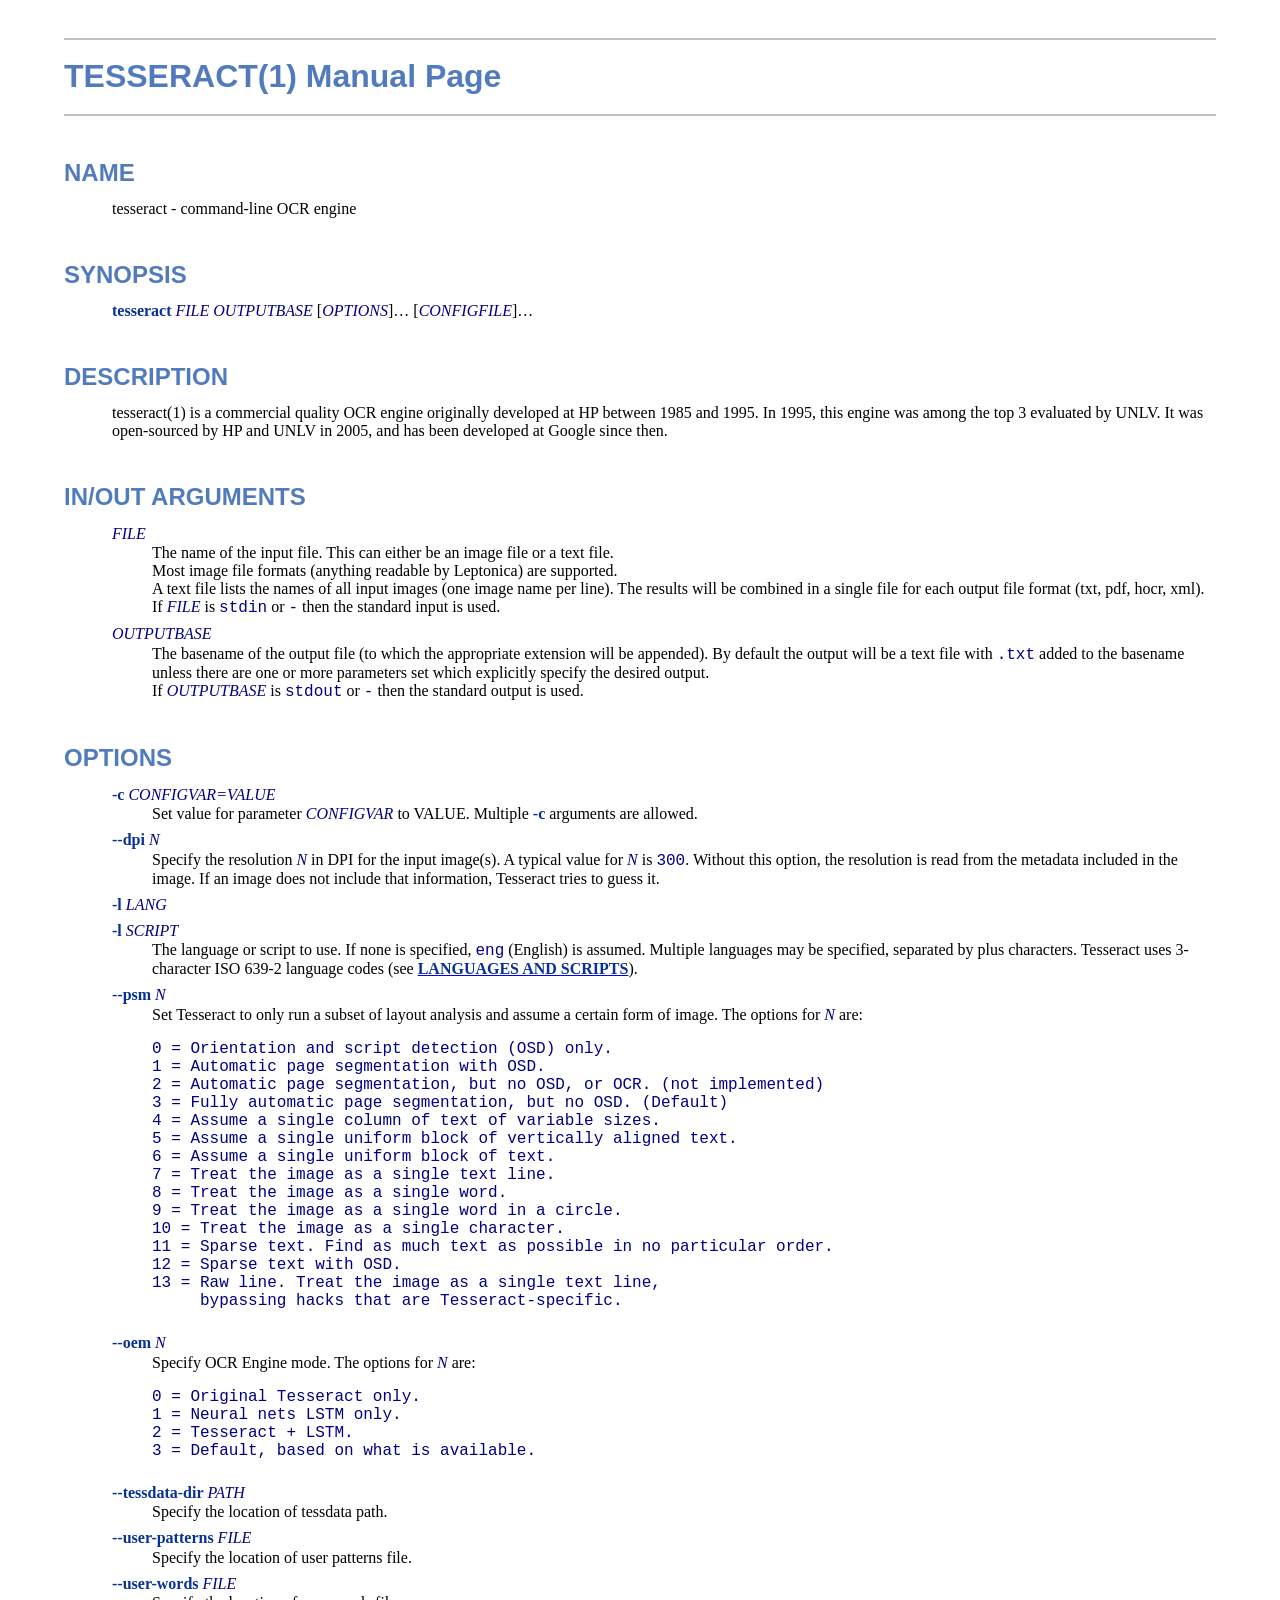
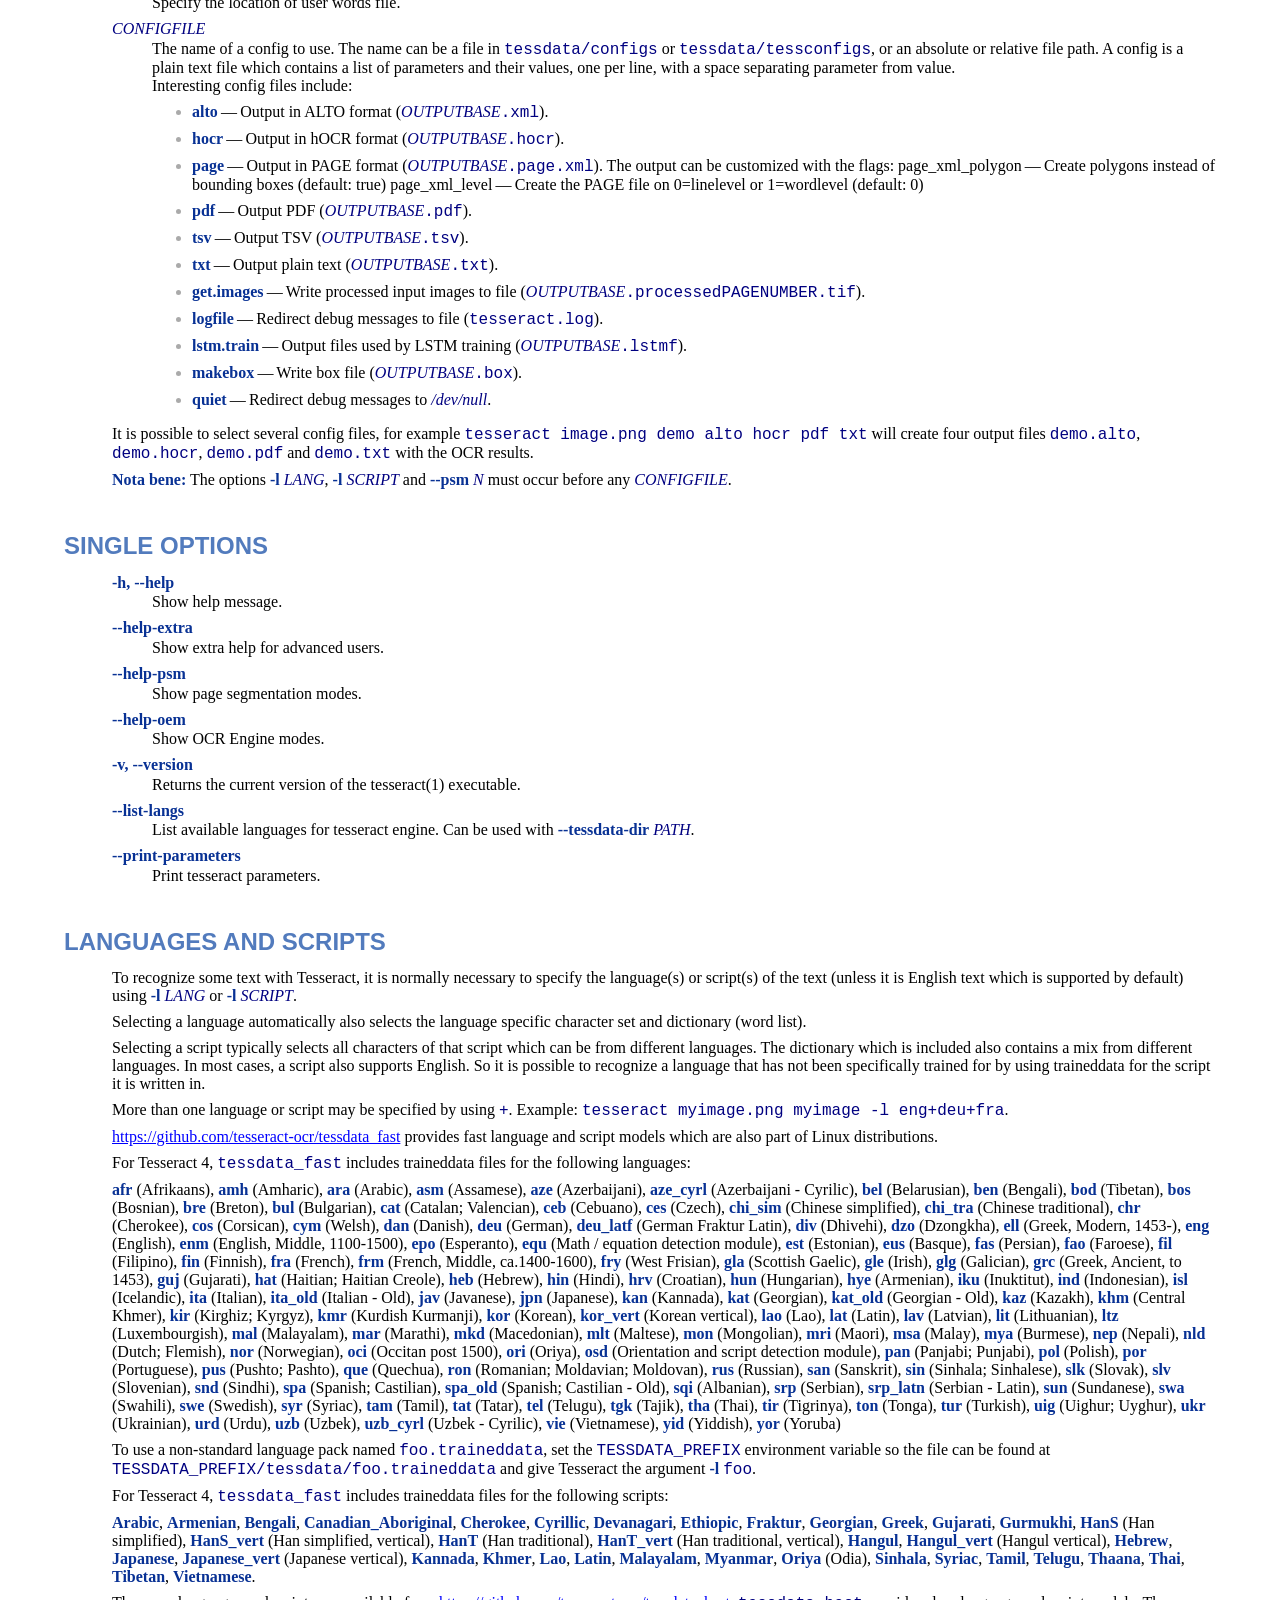
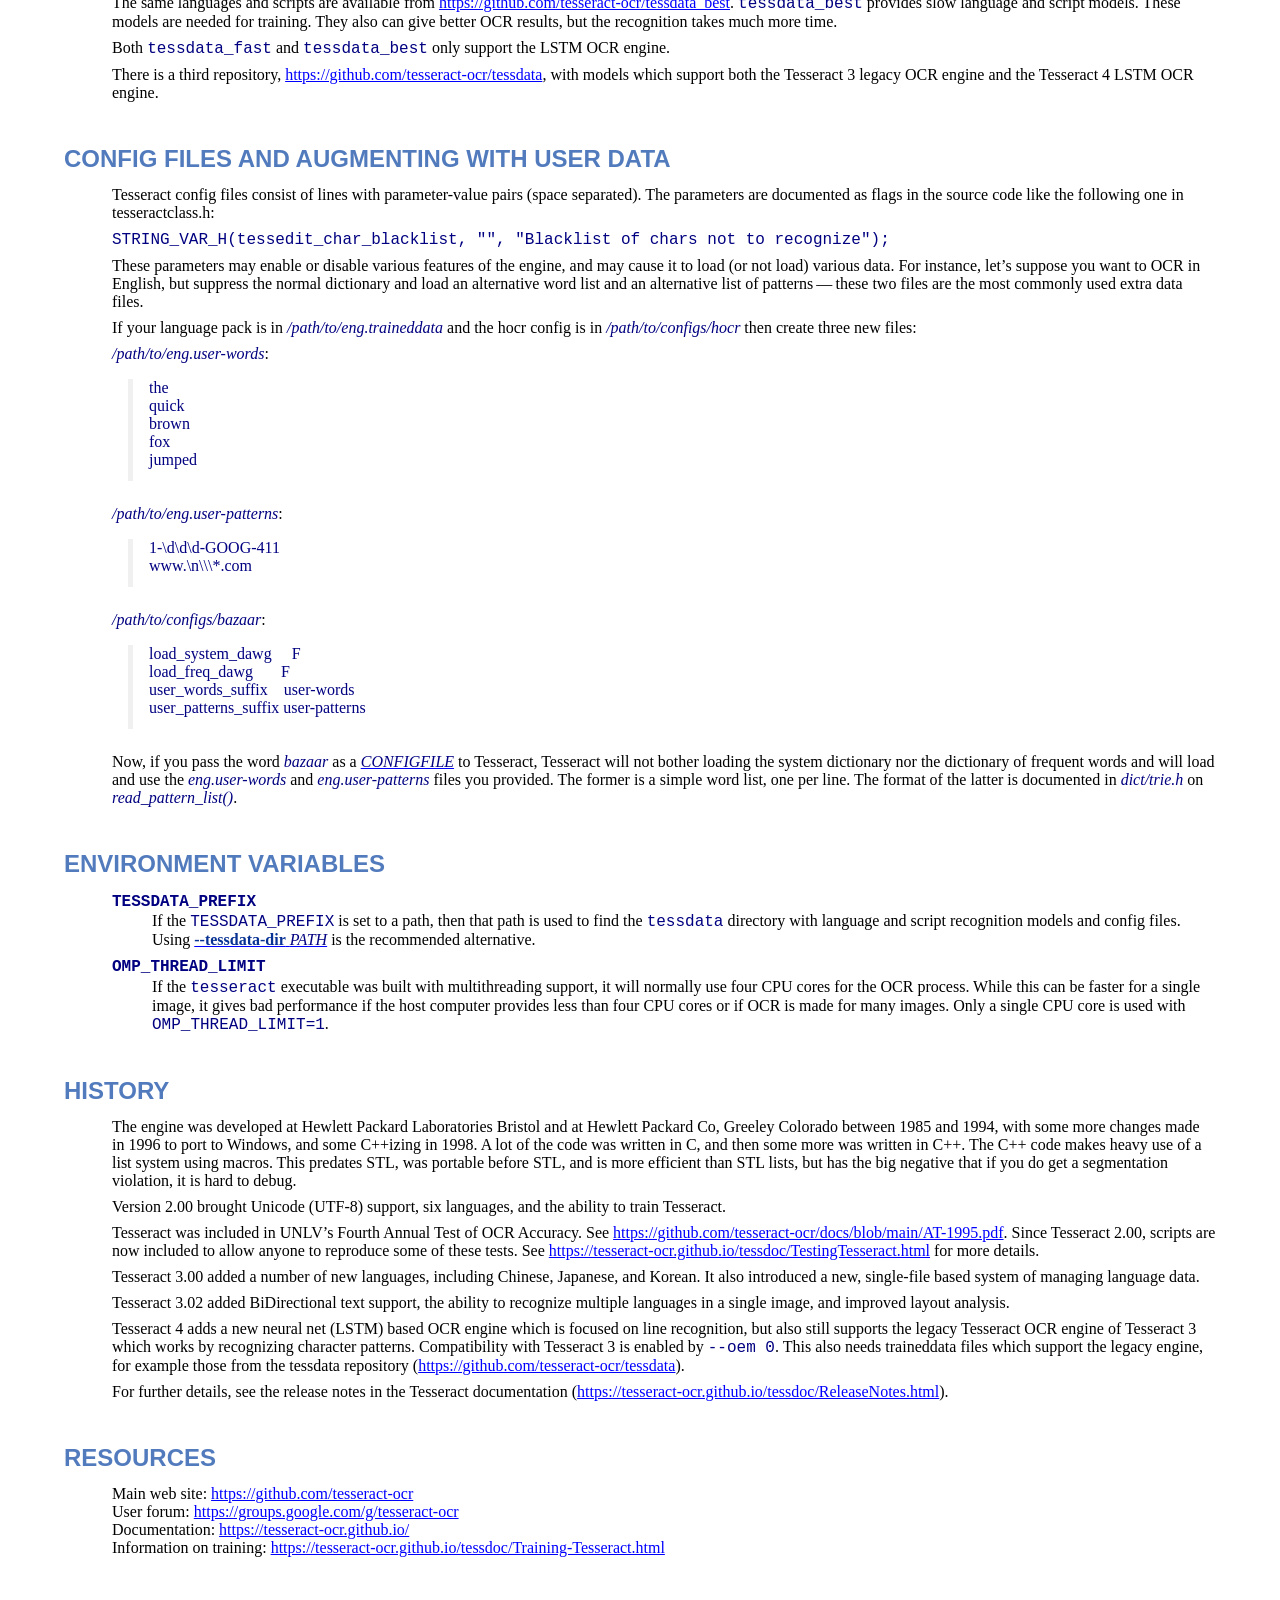
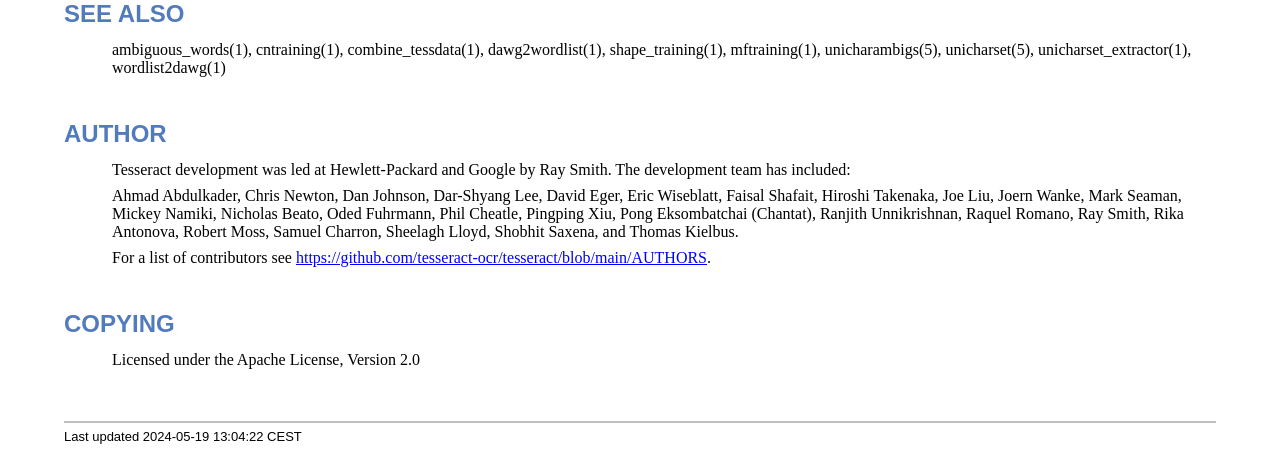
<file: Tesseract OCR Windows installer/tesseract.1.html>
<!DOCTYPE html>
<html lang="en">
<head>
<meta http-equiv="Content-Type" content="text/html; charset=UTF-8">
<meta name="generator" content="AsciiDoc 10.2.0">
<title>TESSERACT(1)</title>
<style type="text/css">
/* Shared CSS for AsciiDoc xhtml11 and html5 backends */

/* Default font. */
body {
  font-family: Georgia,serif;
}

/* Title font. */
h1, h2, h3, h4, h5, h6,
div.title, caption.title,
thead, p.table.header,
#toctitle,
#author, #revnumber, #revdate, #revremark,
#footer {
  font-family: Arial,Helvetica,sans-serif;
}

body {
  margin: 1em 5% 1em 5%;
}

a {
  color: blue;
  text-decoration: underline;
}
a:visited {
  color: fuchsia;
}

em {
  font-style: italic;
  color: navy;
}

strong {
  font-weight: bold;
  color: #083194;
}

h1, h2, h3, h4, h5, h6 {
  color: #527bbd;
  margin-top: 1.2em;
  margin-bottom: 0.5em;
  line-height: 1.3;
}

h1, h2, h3 {
  border-bottom: 2px solid silver;
}
h2 {
  padding-top: 0.5em;
}
h3 {
  float: left;
}
h3 + * {
  clear: left;
}
h5 {
  font-size: 1.0em;
}

div.sectionbody {
  margin-left: 0;
}

hr {
  border: 1px solid silver;
}

p {
  margin-top: 0.5em;
  margin-bottom: 0.5em;
}

ul, ol, li > p {
  margin-top: 0;
}
ul > li     { color: #aaa; }
ul > li > * { color: black; }

.monospaced, code, pre {
  font-family: "Courier New", Courier, monospace;
  font-size: inherit;
  color: navy;
  padding: 0;
  margin: 0;
}
pre {
  white-space: pre-wrap;
}

#author {
  color: #527bbd;
  font-weight: bold;
  font-size: 1.1em;
}
#email {
}
#revnumber, #revdate, #revremark {
}

#footer {
  font-size: small;
  border-top: 2px solid silver;
  padding-top: 0.5em;
  margin-top: 4.0em;
}
#footer-text {
  float: left;
  padding-bottom: 0.5em;
}
#footer-badges {
  float: right;
  padding-bottom: 0.5em;
}

#preamble {
  margin-top: 1.5em;
  margin-bottom: 1.5em;
}
div.imageblock, div.exampleblock, div.verseblock,
div.quoteblock, div.literalblock, div.listingblock, div.sidebarblock,
div.admonitionblock {
  margin-top: 1.0em;
  margin-bottom: 1.5em;
}
div.admonitionblock {
  margin-top: 2.0em;
  margin-bottom: 2.0em;
  margin-right: 10%;
  color: #606060;
}

div.content { /* Block element content. */
  padding: 0;
}

/* Block element titles. */
div.title, caption.title {
  color: #527bbd;
  font-weight: bold;
  text-align: left;
  margin-top: 1.0em;
  margin-bottom: 0.5em;
}
div.title + * {
  margin-top: 0;
}

td div.title:first-child {
  margin-top: 0.0em;
}
div.content div.title:first-child {
  margin-top: 0.0em;
}
div.content + div.title {
  margin-top: 0.0em;
}

div.sidebarblock > div.content {
  background: #ffffee;
  border: 1px solid #dddddd;
  border-left: 4px solid #f0f0f0;
  padding: 0.5em;
}

div.listingblock > div.content {
  border: 1px solid #dddddd;
  border-left: 5px solid #f0f0f0;
  background: #f8f8f8;
  padding: 0.5em;
}

div.quoteblock, div.verseblock {
  padding-left: 1.0em;
  margin-left: 1.0em;
  margin-right: 10%;
  border-left: 5px solid #f0f0f0;
  color: #888;
}

div.quoteblock > div.attribution {
  padding-top: 0.5em;
  text-align: right;
}

div.verseblock > pre.content {
  font-family: inherit;
  font-size: inherit;
}
div.verseblock > div.attribution {
  padding-top: 0.75em;
  text-align: left;
}
/* DEPRECATED: Pre version 8.2.7 verse style literal block. */
div.verseblock + div.attribution {
  text-align: left;
}

div.admonitionblock .icon {
  vertical-align: top;
  font-size: 1.1em;
  font-weight: bold;
  text-decoration: underline;
  color: #527bbd;
  padding-right: 0.5em;
}
div.admonitionblock td.content {
  padding-left: 0.5em;
  border-left: 3px solid #dddddd;
}

div.exampleblock > div.content {
  border-left: 3px solid #dddddd;
  padding-left: 0.5em;
}

div.imageblock div.content { padding-left: 0; }
span.image img { border-style: none; vertical-align: text-bottom; }
a.image:visited { color: white; }

dl {
  margin-top: 0.8em;
  margin-bottom: 0.8em;
}
dt {
  margin-top: 0.5em;
  margin-bottom: 0;
  font-style: normal;
  color: navy;
}
dd > *:first-child {
  margin-top: 0.1em;
}

ul, ol {
    list-style-position: outside;
}
ol.arabic {
  list-style-type: decimal;
}
ol.loweralpha {
  list-style-type: lower-alpha;
}
ol.upperalpha {
  list-style-type: upper-alpha;
}
ol.lowerroman {
  list-style-type: lower-roman;
}
ol.upperroman {
  list-style-type: upper-roman;
}

div.compact ul, div.compact ol,
div.compact p, div.compact p,
div.compact div, div.compact div {
  margin-top: 0.1em;
  margin-bottom: 0.1em;
}

tfoot {
  font-weight: bold;
}
td > div.verse {
  white-space: pre;
}

div.hdlist {
  margin-top: 0.8em;
  margin-bottom: 0.8em;
}
div.hdlist tr {
  padding-bottom: 15px;
}
dt.hdlist1.strong, td.hdlist1.strong {
  font-weight: bold;
}
td.hdlist1 {
  vertical-align: top;
  font-style: normal;
  padding-right: 0.8em;
  color: navy;
}
td.hdlist2 {
  vertical-align: top;
}
div.hdlist.compact tr {
  margin: 0;
  padding-bottom: 0;
}

.comment {
  background: yellow;
}

.footnote, .footnoteref {
  font-size: 0.8em;
}

span.footnote, span.footnoteref {
  vertical-align: super;
}

#footnotes {
  margin: 20px 0 20px 0;
  padding: 7px 0 0 0;
}

#footnotes div.footnote {
  margin: 0 0 5px 0;
}

#footnotes hr {
  border: none;
  border-top: 1px solid silver;
  height: 1px;
  text-align: left;
  margin-left: 0;
  width: 20%;
  min-width: 100px;
}

div.colist td {
  padding-right: 0.5em;
  padding-bottom: 0.3em;
  vertical-align: top;
}
div.colist td img {
  margin-top: 0.3em;
}

@media print {
  #footer-badges { display: none; }
}

#toc {
  margin-bottom: 2.5em;
}

#toctitle {
  color: #527bbd;
  font-size: 1.1em;
  font-weight: bold;
  margin-top: 1.0em;
  margin-bottom: 0.1em;
}

div.toclevel0, div.toclevel1, div.toclevel2, div.toclevel3, div.toclevel4 {
  margin-top: 0;
  margin-bottom: 0;
}
div.toclevel2 {
  margin-left: 2em;
  font-size: 0.9em;
}
div.toclevel3 {
  margin-left: 4em;
  font-size: 0.9em;
}
div.toclevel4 {
  margin-left: 6em;
  font-size: 0.9em;
}

span.aqua { color: aqua; }
span.black { color: black; }
span.blue { color: blue; }
span.fuchsia { color: fuchsia; }
span.gray { color: gray; }
span.green { color: green; }
span.lime { color: lime; }
span.maroon { color: maroon; }
span.navy { color: navy; }
span.olive { color: olive; }
span.purple { color: purple; }
span.red { color: red; }
span.silver { color: silver; }
span.teal { color: teal; }
span.white { color: white; }
span.yellow { color: yellow; }

span.aqua-background { background: aqua; }
span.black-background { background: black; }
span.blue-background { background: blue; }
span.fuchsia-background { background: fuchsia; }
span.gray-background { background: gray; }
span.green-background { background: green; }
span.lime-background { background: lime; }
span.maroon-background { background: maroon; }
span.navy-background { background: navy; }
span.olive-background { background: olive; }
span.purple-background { background: purple; }
span.red-background { background: red; }
span.silver-background { background: silver; }
span.teal-background { background: teal; }
span.white-background { background: white; }
span.yellow-background { background: yellow; }

span.big { font-size: 2em; }
span.small { font-size: 0.6em; }

span.underline { text-decoration: underline; }
span.overline { text-decoration: overline; }
span.line-through { text-decoration: line-through; }

div.unbreakable { page-break-inside: avoid; }


/*
 * xhtml11 specific
 *
 * */

div.tableblock {
  margin-top: 1.0em;
  margin-bottom: 1.5em;
}
div.tableblock > table {
  border: 3px solid #527bbd;
}
thead, p.table.header {
  font-weight: bold;
  color: #527bbd;
}
p.table {
  margin-top: 0;
}
/* Because the table frame attribute is overridden by CSS in most browsers. */
div.tableblock > table[frame="void"] {
  border-style: none;
}
div.tableblock > table[frame="hsides"] {
  border-left-style: none;
  border-right-style: none;
}
div.tableblock > table[frame="vsides"] {
  border-top-style: none;
  border-bottom-style: none;
}


/*
 * html5 specific
 *
 * */

table.tableblock {
  margin-top: 1.0em;
  margin-bottom: 1.5em;
}
thead, p.tableblock.header {
  font-weight: bold;
  color: #527bbd;
}
p.tableblock {
  margin-top: 0;
}
table.tableblock {
  border-width: 3px;
  border-spacing: 0px;
  border-style: solid;
  border-color: #527bbd;
  border-collapse: collapse;
}
th.tableblock, td.tableblock {
  border-width: 1px;
  padding: 4px;
  border-style: solid;
  border-color: #527bbd;
}

table.tableblock.frame-topbot {
  border-left-style: hidden;
  border-right-style: hidden;
}
table.tableblock.frame-sides {
  border-top-style: hidden;
  border-bottom-style: hidden;
}
table.tableblock.frame-none {
  border-style: hidden;
}

th.tableblock.halign-left, td.tableblock.halign-left {
  text-align: left;
}
th.tableblock.halign-center, td.tableblock.halign-center {
  text-align: center;
}
th.tableblock.halign-right, td.tableblock.halign-right {
  text-align: right;
}

th.tableblock.valign-top, td.tableblock.valign-top {
  vertical-align: top;
}
th.tableblock.valign-middle, td.tableblock.valign-middle {
  vertical-align: middle;
}
th.tableblock.valign-bottom, td.tableblock.valign-bottom {
  vertical-align: bottom;
}


/*
 * manpage specific
 *
 * */

body.manpage h1 {
  padding-top: 0.5em;
  padding-bottom: 0.5em;
  border-top: 2px solid silver;
  border-bottom: 2px solid silver;
}
body.manpage h2 {
  border-style: none;
}
body.manpage div.sectionbody {
  margin-left: 3em;
}

@media print {
  body.manpage div#toc { display: none; }
}


</style>
<script type="text/javascript">
/*<![CDATA[*/
var asciidoc = {  // Namespace.

/////////////////////////////////////////////////////////////////////
// Table Of Contents generator
/////////////////////////////////////////////////////////////////////

/* Author: Mihai Bazon, September 2002
 * http://students.infoiasi.ro/~mishoo
 *
 * Table Of Content generator
 * Version: 0.4
 *
 * Feel free to use this script under the terms of the GNU General Public
 * License, as long as you do not remove or alter this notice.
 */

 /* modified by Troy D. Hanson, September 2006. License: GPL */
 /* modified by Stuart Rackham, 2006, 2009. License: GPL */

// toclevels = 1..4.
toc: function (toclevels) {

  function getText(el) {
    var text = "";
    for (var i = el.firstChild; i != null; i = i.nextSibling) {
      if (i.nodeType == 3 /* Node.TEXT_NODE */) // IE doesn't speak constants.
        text += i.data;
      else if (i.firstChild != null)
        text += getText(i);
    }
    return text;
  }

  function TocEntry(el, text, toclevel) {
    this.element = el;
    this.text = text;
    this.toclevel = toclevel;
  }

  function tocEntries(el, toclevels) {
    var result = new Array;
    var re = new RegExp('[hH]([1-'+(toclevels+1)+'])');
    // Function that scans the DOM tree for header elements (the DOM2
    // nodeIterator API would be a better technique but not supported by all
    // browsers).
    var iterate = function (el) {
      for (var i = el.firstChild; i != null; i = i.nextSibling) {
        if (i.nodeType == 1 /* Node.ELEMENT_NODE */) {
          var mo = re.exec(i.tagName);
          if (mo && (i.getAttribute("class") || i.getAttribute("className")) != "float") {
            result[result.length] = new TocEntry(i, getText(i), mo[1]-1);
          }
          iterate(i);
        }
      }
    }
    iterate(el);
    return result;
  }

  var toc = document.getElementById("toc");
  if (!toc) {
    return;
  }

  // Delete existing TOC entries in case we're reloading the TOC.
  var tocEntriesToRemove = [];
  var i;
  for (i = 0; i < toc.childNodes.length; i++) {
    var entry = toc.childNodes[i];
    if (entry.nodeName.toLowerCase() == 'div'
     && entry.getAttribute("class")
     && entry.getAttribute("class").match(/^toclevel/))
      tocEntriesToRemove.push(entry);
  }
  for (i = 0; i < tocEntriesToRemove.length; i++) {
    toc.removeChild(tocEntriesToRemove[i]);
  }

  // Rebuild TOC entries.
  var entries = tocEntries(document.getElementById("content"), toclevels);
  for (var i = 0; i < entries.length; ++i) {
    var entry = entries[i];
    if (entry.element.id == "")
      entry.element.id = "_toc_" + i;
    var a = document.createElement("a");
    a.href = "#" + entry.element.id;
    a.appendChild(document.createTextNode(entry.text));
    var div = document.createElement("div");
    div.appendChild(a);
    div.className = "toclevel" + entry.toclevel;
    toc.appendChild(div);
  }
  if (entries.length == 0)
    toc.parentNode.removeChild(toc);
},


/////////////////////////////////////////////////////////////////////
// Footnotes generator
/////////////////////////////////////////////////////////////////////

/* Based on footnote generation code from:
 * http://www.brandspankingnew.net/archive/2005/07/format_footnote.html
 */

footnotes: function () {
  // Delete existing footnote entries in case we're reloading the footnodes.
  var i;
  var noteholder = document.getElementById("footnotes");
  if (!noteholder) {
    return;
  }
  var entriesToRemove = [];
  for (i = 0; i < noteholder.childNodes.length; i++) {
    var entry = noteholder.childNodes[i];
    if (entry.nodeName.toLowerCase() == 'div' && entry.getAttribute("class") == "footnote")
      entriesToRemove.push(entry);
  }
  for (i = 0; i < entriesToRemove.length; i++) {
    noteholder.removeChild(entriesToRemove[i]);
  }

  // Rebuild footnote entries.
  var cont = document.getElementById("content");
  var spans = cont.getElementsByTagName("span");
  var refs = {};
  var n = 0;
  for (i=0; i<spans.length; i++) {
    if (spans[i].className == "footnote") {
      n++;
      var note = spans[i].getAttribute("data-note");
      if (!note) {
        // Use [\s\S] in place of . so multi-line matches work.
        // Because JavaScript has no s (dotall) regex flag.
        note = spans[i].innerHTML.match(/\s*\[([\s\S]*)]\s*/)[1];
        spans[i].innerHTML =
          "[<a id='_footnoteref_" + n + "' href='#_footnote_" + n +
          "' title='View footnote' class='footnote'>" + n + "</a>]";
        spans[i].setAttribute("data-note", note);
      }
      noteholder.innerHTML +=
        "<div class='footnote' id='_footnote_" + n + "'>" +
        "<a href='#_footnoteref_" + n + "' title='Return to text'>" +
        n + "</a>. " + note + "</div>";
      var id =spans[i].getAttribute("id");
      if (id != null) refs["#"+id] = n;
    }
  }
  if (n == 0)
    noteholder.parentNode.removeChild(noteholder);
  else {
    // Process footnoterefs.
    for (i=0; i<spans.length; i++) {
      if (spans[i].className == "footnoteref") {
        var href = spans[i].getElementsByTagName("a")[0].getAttribute("href");
        href = href.match(/#.*/)[0];  // Because IE return full URL.
        n = refs[href];
        spans[i].innerHTML =
          "[<a href='#_footnote_" + n +
          "' title='View footnote' class='footnote'>" + n + "</a>]";
      }
    }
  }
},

install: function(toclevels) {
  var timerId;

  function reinstall() {
    asciidoc.footnotes();
    if (toclevels) {
      asciidoc.toc(toclevels);
    }
  }

  function reinstallAndRemoveTimer() {
    clearInterval(timerId);
    reinstall();
  }

  timerId = setInterval(reinstall, 500);
  if (document.addEventListener)
    document.addEventListener("DOMContentLoaded", reinstallAndRemoveTimer, false);
  else
    window.onload = reinstallAndRemoveTimer;
}

}
asciidoc.install();
/*]]>*/
</script>
</head>
<body class="manpage">
<div id="header">
<h1>
TESSERACT(1) Manual Page
</h1>
<h2>NAME</h2>
<div class="sectionbody">
<p>tesseract -
   command-line OCR engine
</p>
</div>
</div>
<div id="content">
<div class="sect1">
<h2 id="_synopsis">SYNOPSIS</h2>
<div class="sectionbody">
<div class="paragraph"><p><strong>tesseract</strong> <em>FILE</em> <em>OUTPUTBASE</em> [<em>OPTIONS</em>]&#8230; [<em>CONFIGFILE</em>]&#8230;</p></div>
</div>
</div>
<div class="sect1">
<h2 id="_description">DESCRIPTION</h2>
<div class="sectionbody">
<div class="paragraph"><p>tesseract(1) is a commercial quality OCR engine originally developed at HP
between 1985 and 1995. In 1995, this engine was among the top 3 evaluated by
UNLV. It was open-sourced by HP and UNLV in 2005, and has been developed
at Google since then.</p></div>
</div>
</div>
<div class="sect1">
<h2 id="_in_out_arguments">IN/OUT ARGUMENTS</h2>
<div class="sectionbody">
<div class="dlist"><dl>
<dt class="hdlist1">
<em>FILE</em>
</dt>
<dd>
<p>
  The name of the input file.
  This can either be an image file or a text file.<br>
  Most image file formats (anything readable by Leptonica) are supported.<br>
  A text file lists the names of all input images (one image name per line).
  The results will be combined in a single file for each output file format
  (txt, pdf, hocr, xml).<br>
  If <em>FILE</em> is <span class="monospaced">stdin</span> or <span class="monospaced">-</span> then the standard input is used.
</p>
</dd>
<dt class="hdlist1">
<em>OUTPUTBASE</em>
</dt>
<dd>
<p>
  The basename of the output file (to which the appropriate extension
  will be appended).  By default the output will be a text file
  with <span class="monospaced">.txt</span> added to the basename unless there are one or more
  parameters set which explicitly specify the desired output.<br>
  If <em>OUTPUTBASE</em> is <span class="monospaced">stdout</span> or <span class="monospaced">-</span> then the standard output is used.
</p>
</dd>
</dl></div>
</div>
</div>
<div class="sect1">
<h2 id="TESSDATADIR">OPTIONS</h2>
<div class="sectionbody">
<div class="dlist"><dl>
<dt class="hdlist1">
<strong>-c</strong> <em>CONFIGVAR=VALUE</em>
</dt>
<dd>
<p>
  Set value for parameter <em>CONFIGVAR</em> to VALUE. Multiple <strong>-c</strong> arguments are allowed.
</p>
</dd>
<dt class="hdlist1">
<strong>--dpi</strong> <em>N</em>
</dt>
<dd>
<p>
  Specify the resolution <em>N</em> in DPI for the input image(s).
  A typical value for <em>N</em> is <span class="monospaced">300</span>. Without this option,
  the resolution is read from the metadata included in the image.
  If an image does not include that information, Tesseract tries to guess it.
</p>
</dd>
<dt class="hdlist1">
<strong>-l</strong> <em>LANG</em>
</dt>
<dt class="hdlist1">
<strong>-l</strong> <em>SCRIPT</em>
</dt>
<dd>
<p>
  The language or script to use.
  If none is specified, <span class="monospaced">eng</span> (English) is assumed.
  Multiple languages may be specified, separated by plus characters.
  Tesseract uses 3-character ISO 639-2 language codes
  (see <a href="#LANGUAGES"><strong>LANGUAGES AND SCRIPTS</strong></a>).
</p>
</dd>
<dt class="hdlist1">
<strong>--psm</strong> <em>N</em>
</dt>
<dd>
<p>
  Set Tesseract to only run a subset of layout analysis and assume
  a certain form of image. The options for <em>N</em> are:
</p>
<div class="literalblock">
<div class="content monospaced">
<pre>0 = Orientation and script detection (OSD) only.
1 = Automatic page segmentation with OSD.
2 = Automatic page segmentation, but no OSD, or OCR. (not implemented)
3 = Fully automatic page segmentation, but no OSD. (Default)
4 = Assume a single column of text of variable sizes.
5 = Assume a single uniform block of vertically aligned text.
6 = Assume a single uniform block of text.
7 = Treat the image as a single text line.
8 = Treat the image as a single word.
9 = Treat the image as a single word in a circle.
10 = Treat the image as a single character.
11 = Sparse text. Find as much text as possible in no particular order.
12 = Sparse text with OSD.
13 = Raw line. Treat the image as a single text line,
     bypassing hacks that are Tesseract-specific.</pre>
</div></div>
</dd>
<dt class="hdlist1">
<strong>--oem</strong> <em>N</em>
</dt>
<dd>
<p>
  Specify OCR Engine mode. The options for <em>N</em> are:
</p>
<div class="literalblock">
<div class="content monospaced">
<pre>0 = Original Tesseract only.
1 = Neural nets LSTM only.
2 = Tesseract + LSTM.
3 = Default, based on what is available.</pre>
</div></div>
</dd>
<dt class="hdlist1">
<strong>--tessdata-dir</strong> <em>PATH</em>
</dt>
<dd>
<p>
  Specify the location of tessdata path.
</p>
</dd>
<dt class="hdlist1">
<strong>--user-patterns</strong> <em>FILE</em>
</dt>
<dd>
<p>
  Specify the location of user patterns file.
</p>
</dd>
<dt class="hdlist1">
<strong>--user-words</strong> <em>FILE</em>
</dt>
<dd>
<p>
  Specify the location of user words file.
</p>
</dd>
<dt class="hdlist1">
<em>CONFIGFILE</em>
</dt>
<dd>
<p>
  The name of a config to use. The name can be a file in <span class="monospaced">tessdata/configs</span>
  or <span class="monospaced">tessdata/tessconfigs</span>, or an absolute or relative file path.
  A config is a plain text file which contains a list of parameters and
  their values, one per line, with a space separating parameter from value.<br>
  Interesting config files include:
</p>
<div class="ulist" id="CONFIGFILE"><ul>
<li>
<p>
<strong>alto</strong>&#8201;&#8212;&#8201;Output in ALTO format (<em>OUTPUTBASE</em><span class="monospaced">.xml</span>).
</p>
</li>
<li>
<p>
<strong>hocr</strong>&#8201;&#8212;&#8201;Output in hOCR format (<em>OUTPUTBASE</em><span class="monospaced">.hocr</span>).
</p>
</li>
<li>
<p>
<strong>page</strong>&#8201;&#8212;&#8201;Output in PAGE format (<em>OUTPUTBASE</em><span class="monospaced">.page.xml</span>).
              The output can be customized with the flags:
              page_xml_polygon&#8201;&#8212;&#8201;Create polygons instead of bounding boxes (default: true)
              page_xml_level&#8201;&#8212;&#8201;Create the PAGE file on  0=linelevel or 1=wordlevel (default: 0)
</p>
</li>
<li>
<p>
<strong>pdf</strong>&#8201;&#8212;&#8201;Output PDF (<em>OUTPUTBASE</em><span class="monospaced">.pdf</span>).
</p>
</li>
<li>
<p>
<strong>tsv</strong>&#8201;&#8212;&#8201;Output TSV (<em>OUTPUTBASE</em><span class="monospaced">.tsv</span>).
</p>
</li>
<li>
<p>
<strong>txt</strong>&#8201;&#8212;&#8201;Output plain text (<em>OUTPUTBASE</em><span class="monospaced">.txt</span>).
</p>
</li>
<li>
<p>
<strong>get.images</strong>&#8201;&#8212;&#8201;Write processed input images to file (<em>OUTPUTBASE</em><span class="monospaced">.processedPAGENUMBER.tif</span>).
</p>
</li>
<li>
<p>
<strong>logfile</strong>&#8201;&#8212;&#8201;Redirect debug messages to file (<span class="monospaced">tesseract.log</span>).
</p>
</li>
<li>
<p>
<strong>lstm.train</strong>&#8201;&#8212;&#8201;Output files used by LSTM training (<em>OUTPUTBASE</em><span class="monospaced">.lstmf</span>).
</p>
</li>
<li>
<p>
<strong>makebox</strong>&#8201;&#8212;&#8201;Write box file (<em>OUTPUTBASE</em><span class="monospaced">.box</span>).
</p>
</li>
<li>
<p>
<strong>quiet</strong>&#8201;&#8212;&#8201;Redirect debug messages to <em>/dev/null</em>.
</p>
</li>
</ul></div>
</dd>
</dl></div>
<div class="paragraph"><p>It is possible to select several config files, for example
<span class="monospaced">tesseract image.png demo alto hocr pdf txt</span> will create four output files
<span class="monospaced">demo.alto</span>, <span class="monospaced">demo.hocr</span>, <span class="monospaced">demo.pdf</span> and <span class="monospaced">demo.txt</span> with the OCR results.</p></div>
<div class="paragraph"><p><strong>Nota bene:</strong>   The options <strong>-l</strong> <em>LANG</em>, <strong>-l</strong> <em>SCRIPT</em> and <strong>--psm</strong> <em>N</em>
must occur before any <em>CONFIGFILE</em>.</p></div>
</div>
</div>
<div class="sect1">
<h2 id="_single_options">SINGLE OPTIONS</h2>
<div class="sectionbody">
<div class="dlist"><dl>
<dt class="hdlist1">
<strong>-h, --help</strong>
</dt>
<dd>
<p>
  Show help message.
</p>
</dd>
<dt class="hdlist1">
<strong>--help-extra</strong>
</dt>
<dd>
<p>
  Show extra help for advanced users.
</p>
</dd>
<dt class="hdlist1">
<strong>--help-psm</strong>
</dt>
<dd>
<p>
  Show page segmentation modes.
</p>
</dd>
<dt class="hdlist1">
<strong>--help-oem</strong>
</dt>
<dd>
<p>
  Show OCR Engine modes.
</p>
</dd>
<dt class="hdlist1">
<strong>-v, --version</strong>
</dt>
<dd>
<p>
  Returns the current version of the tesseract(1) executable.
</p>
</dd>
<dt class="hdlist1">
<strong>--list-langs</strong>
</dt>
<dd>
<p>
  List available languages for tesseract engine.
  Can be used with <strong>--tessdata-dir</strong> <em>PATH</em>.
</p>
</dd>
<dt class="hdlist1">
<strong>--print-parameters</strong>
</dt>
<dd>
<p>
  Print tesseract parameters.
</p>
</dd>
</dl></div>
</div>
</div>
<div class="sect1">
<h2 id="LANGUAGES">LANGUAGES AND SCRIPTS</h2>
<div class="sectionbody">
<div class="paragraph"><p>To recognize some text with Tesseract, it is normally necessary to specify
the language(s) or script(s) of the text (unless it is English text which is
supported by default) using <strong>-l</strong> <em>LANG</em> or <strong>-l</strong> <em>SCRIPT</em>.</p></div>
<div class="paragraph"><p>Selecting a language automatically also selects the language specific
character set and dictionary (word list).</p></div>
<div class="paragraph"><p>Selecting a script typically selects all characters of that script
which can be from different languages. The dictionary which is included
also contains a mix from different languages.
In most cases, a script also supports English.
So it is possible to recognize a language that has not been specifically
trained for by using traineddata for the script it is written in.</p></div>
<div class="paragraph"><p>More than one language or script may be specified by using <span class="monospaced">+</span>.
Example: <span class="monospaced">tesseract myimage.png myimage -l eng+deu+fra</span>.</p></div>
<div class="paragraph"><p><a href="https://github.com/tesseract-ocr/tessdata_fast">https://github.com/tesseract-ocr/tessdata_fast</a> provides fast language and
script models which are also part of Linux distributions.</p></div>
<div class="paragraph"><p>For Tesseract 4, <span class="monospaced">tessdata_fast</span> includes traineddata files for the
following languages:</p></div>
<div class="paragraph"><p><strong>afr</strong> (Afrikaans),
<strong>amh</strong> (Amharic),
<strong>ara</strong> (Arabic),
<strong>asm</strong> (Assamese),
<strong>aze</strong> (Azerbaijani),
<strong>aze_cyrl</strong> (Azerbaijani - Cyrilic),
<strong>bel</strong> (Belarusian),
<strong>ben</strong> (Bengali),
<strong>bod</strong> (Tibetan),
<strong>bos</strong> (Bosnian),
<strong>bre</strong> (Breton),
<strong>bul</strong> (Bulgarian),
<strong>cat</strong> (Catalan; Valencian),
<strong>ceb</strong> (Cebuano),
<strong>ces</strong> (Czech),
<strong>chi_sim</strong> (Chinese simplified),
<strong>chi_tra</strong> (Chinese traditional),
<strong>chr</strong> (Cherokee),
<strong>cos</strong> (Corsican),
<strong>cym</strong> (Welsh),
<strong>dan</strong> (Danish),
<strong>deu</strong> (German),
<strong>deu_latf</strong> (German Fraktur Latin),
<strong>div</strong> (Dhivehi),
<strong>dzo</strong> (Dzongkha),
<strong>ell</strong> (Greek, Modern, 1453-),
<strong>eng</strong> (English),
<strong>enm</strong> (English, Middle, 1100-1500),
<strong>epo</strong> (Esperanto),
<strong>equ</strong> (Math / equation detection module),
<strong>est</strong> (Estonian),
<strong>eus</strong> (Basque),
<strong>fas</strong> (Persian),
<strong>fao</strong> (Faroese),
<strong>fil</strong> (Filipino),
<strong>fin</strong> (Finnish),
<strong>fra</strong> (French),
<strong>frm</strong> (French, Middle, ca.1400-1600),
<strong>fry</strong> (West Frisian),
<strong>gla</strong> (Scottish Gaelic),
<strong>gle</strong> (Irish),
<strong>glg</strong> (Galician),
<strong>grc</strong> (Greek, Ancient, to 1453),
<strong>guj</strong> (Gujarati),
<strong>hat</strong> (Haitian; Haitian Creole),
<strong>heb</strong> (Hebrew),
<strong>hin</strong> (Hindi),
<strong>hrv</strong> (Croatian),
<strong>hun</strong> (Hungarian),
<strong>hye</strong> (Armenian),
<strong>iku</strong> (Inuktitut),
<strong>ind</strong> (Indonesian),
<strong>isl</strong> (Icelandic),
<strong>ita</strong> (Italian),
<strong>ita_old</strong> (Italian - Old),
<strong>jav</strong> (Javanese),
<strong>jpn</strong> (Japanese),
<strong>kan</strong> (Kannada),
<strong>kat</strong> (Georgian),
<strong>kat_old</strong> (Georgian - Old),
<strong>kaz</strong> (Kazakh),
<strong>khm</strong> (Central Khmer),
<strong>kir</strong> (Kirghiz; Kyrgyz),
<strong>kmr</strong> (Kurdish Kurmanji),
<strong>kor</strong> (Korean),
<strong>kor_vert</strong> (Korean vertical),
<strong>lao</strong> (Lao),
<strong>lat</strong> (Latin),
<strong>lav</strong> (Latvian),
<strong>lit</strong> (Lithuanian),
<strong>ltz</strong> (Luxembourgish),
<strong>mal</strong> (Malayalam),
<strong>mar</strong> (Marathi),
<strong>mkd</strong> (Macedonian),
<strong>mlt</strong> (Maltese),
<strong>mon</strong> (Mongolian),
<strong>mri</strong> (Maori),
<strong>msa</strong> (Malay),
<strong>mya</strong> (Burmese),
<strong>nep</strong> (Nepali),
<strong>nld</strong> (Dutch; Flemish),
<strong>nor</strong> (Norwegian),
<strong>oci</strong> (Occitan post 1500),
<strong>ori</strong> (Oriya),
<strong>osd</strong> (Orientation and script detection module),
<strong>pan</strong> (Panjabi; Punjabi),
<strong>pol</strong> (Polish),
<strong>por</strong> (Portuguese),
<strong>pus</strong> (Pushto; Pashto),
<strong>que</strong> (Quechua),
<strong>ron</strong> (Romanian; Moldavian; Moldovan),
<strong>rus</strong> (Russian),
<strong>san</strong> (Sanskrit),
<strong>sin</strong> (Sinhala; Sinhalese),
<strong>slk</strong> (Slovak),
<strong>slv</strong> (Slovenian),
<strong>snd</strong> (Sindhi),
<strong>spa</strong> (Spanish; Castilian),
<strong>spa_old</strong> (Spanish; Castilian - Old),
<strong>sqi</strong> (Albanian),
<strong>srp</strong> (Serbian),
<strong>srp_latn</strong> (Serbian - Latin),
<strong>sun</strong> (Sundanese),
<strong>swa</strong> (Swahili),
<strong>swe</strong> (Swedish),
<strong>syr</strong> (Syriac),
<strong>tam</strong> (Tamil),
<strong>tat</strong> (Tatar),
<strong>tel</strong> (Telugu),
<strong>tgk</strong> (Tajik),
<strong>tha</strong> (Thai),
<strong>tir</strong> (Tigrinya),
<strong>ton</strong> (Tonga),
<strong>tur</strong> (Turkish),
<strong>uig</strong> (Uighur; Uyghur),
<strong>ukr</strong> (Ukrainian),
<strong>urd</strong> (Urdu),
<strong>uzb</strong> (Uzbek),
<strong>uzb_cyrl</strong> (Uzbek - Cyrilic),
<strong>vie</strong> (Vietnamese),
<strong>yid</strong> (Yiddish),
<strong>yor</strong> (Yoruba)</p></div>
<div class="paragraph"><p>To use a non-standard language pack named <span class="monospaced">foo.traineddata</span>, set the
<span class="monospaced">TESSDATA_PREFIX</span> environment variable so the file can be found at
<span class="monospaced">TESSDATA_PREFIX/tessdata/foo.traineddata</span> and give Tesseract the
argument <strong>-l</strong> <span class="monospaced">foo</span>.</p></div>
<div class="paragraph"><p>For Tesseract 4, <span class="monospaced">tessdata_fast</span> includes traineddata files for the
following scripts:</p></div>
<div class="paragraph"><p><strong>Arabic</strong>,
<strong>Armenian</strong>,
<strong>Bengali</strong>,
<strong>Canadian_Aboriginal</strong>,
<strong>Cherokee</strong>,
<strong>Cyrillic</strong>,
<strong>Devanagari</strong>,
<strong>Ethiopic</strong>,
<strong>Fraktur</strong>,
<strong>Georgian</strong>,
<strong>Greek</strong>,
<strong>Gujarati</strong>,
<strong>Gurmukhi</strong>,
<strong>HanS</strong> (Han simplified),
<strong>HanS_vert</strong> (Han simplified, vertical),
<strong>HanT</strong> (Han traditional),
<strong>HanT_vert</strong> (Han traditional, vertical),
<strong>Hangul</strong>,
<strong>Hangul_vert</strong> (Hangul vertical),
<strong>Hebrew</strong>,
<strong>Japanese</strong>,
<strong>Japanese_vert</strong> (Japanese vertical),
<strong>Kannada</strong>,
<strong>Khmer</strong>,
<strong>Lao</strong>,
<strong>Latin</strong>,
<strong>Malayalam</strong>,
<strong>Myanmar</strong>,
<strong>Oriya</strong> (Odia),
<strong>Sinhala</strong>,
<strong>Syriac</strong>,
<strong>Tamil</strong>,
<strong>Telugu</strong>,
<strong>Thaana</strong>,
<strong>Thai</strong>,
<strong>Tibetan</strong>,
<strong>Vietnamese</strong>.</p></div>
<div class="paragraph"><p>The same languages and scripts are available from
<a href="https://github.com/tesseract-ocr/tessdata_best">https://github.com/tesseract-ocr/tessdata_best</a>.
<span class="monospaced">tessdata_best</span> provides slow language and script models.
These models are needed for training. They also can give better OCR results,
but the recognition takes much more time.</p></div>
<div class="paragraph"><p>Both <span class="monospaced">tessdata_fast</span> and <span class="monospaced">tessdata_best</span> only support the LSTM OCR engine.</p></div>
<div class="paragraph"><p>There is a third repository, <a href="https://github.com/tesseract-ocr/tessdata">https://github.com/tesseract-ocr/tessdata</a>,
with models which support both the Tesseract 3 legacy OCR engine and the
Tesseract 4 LSTM OCR engine.</p></div>
</div>
</div>
<div class="sect1">
<h2 id="_config_files_and_augmenting_with_user_data">CONFIG FILES AND AUGMENTING WITH USER DATA</h2>
<div class="sectionbody">
<div class="paragraph"><p>Tesseract config files consist of lines with parameter-value pairs (space
separated).  The parameters are documented as flags in the source code like
the following one in tesseractclass.h:</p></div>
<div class="paragraph"><p><span class="monospaced">STRING_VAR_H(tessedit_char_blacklist, "",
             "Blacklist of chars not to recognize");</span></p></div>
<div class="paragraph"><p>These parameters may enable or disable various features of the engine, and
may cause it to load (or not load) various data.  For instance, let&#8217;s suppose
you want to OCR in English, but suppress the normal dictionary and load an
alternative word list and an alternative list of patterns&#8201;&#8212;&#8201;these two files
are the most commonly used extra data files.</p></div>
<div class="paragraph"><p>If your language pack is in <em>/path/to/eng.traineddata</em> and the hocr config
is in <em>/path/to/configs/hocr</em> then create three new files:</p></div>
<div class="paragraph"><p><em>/path/to/eng.user-words</em>:</p></div>
<div class="verseblock">
<pre class="content">the
quick
brown
fox
jumped</pre>
<div class="attribution">
</div></div>
<div class="paragraph"><p><em>/path/to/eng.user-patterns</em>:</p></div>
<div class="verseblock">
<pre class="content">1-\d\d\d-GOOG-411
www.\n\\\*.com</pre>
<div class="attribution">
</div></div>
<div class="paragraph"><p><em>/path/to/configs/bazaar</em>:</p></div>
<div class="verseblock">
<pre class="content">load_system_dawg     F
load_freq_dawg       F
user_words_suffix    user-words
user_patterns_suffix user-patterns</pre>
<div class="attribution">
</div></div>
<div class="paragraph"><p>Now, if you pass the word <em>bazaar</em> as a <a href="#CONFIGFILE"><em>CONFIGFILE</em></a> to
Tesseract, Tesseract will not bother loading the system dictionary nor
the dictionary of frequent words and will load and use the <em>eng.user-words</em>
and <em>eng.user-patterns</em> files you provided.  The former is a simple word list,
one per line.  The format of the latter is documented in <em>dict/trie.h</em>
on <em>read_pattern_list()</em>.</p></div>
</div>
</div>
<div class="sect1">
<h2 id="_environment_variables">ENVIRONMENT VARIABLES</h2>
<div class="sectionbody">
<div class="dlist"><dl>
<dt class="hdlist1">
<strong><span class="monospaced">TESSDATA_PREFIX</span></strong>
</dt>
<dd>
<p>
  If the <span class="monospaced">TESSDATA_PREFIX</span> is set to a path, then that path is used to
  find the <span class="monospaced">tessdata</span> directory with language and script recognition
  models and config files.
  Using <a href="#TESSDATADIR"><strong>--tessdata-dir</strong> <em>PATH</em></a> is the recommended alternative.
</p>
</dd>
<dt class="hdlist1">
<strong><span class="monospaced">OMP_THREAD_LIMIT</span></strong>
</dt>
<dd>
<p>
  If the <span class="monospaced">tesseract</span> executable was built with multithreading support,
  it will normally use four CPU cores for the OCR process. While this
  can be faster for a single image, it gives bad performance if the host
  computer provides less than four CPU cores or if OCR is made for many images.
  Only a single CPU core is used with <span class="monospaced">OMP_THREAD_LIMIT=1</span>.
</p>
</dd>
</dl></div>
</div>
</div>
<div class="sect1">
<h2 id="_history">HISTORY</h2>
<div class="sectionbody">
<div class="paragraph"><p>The engine was developed at Hewlett Packard Laboratories Bristol and at
Hewlett Packard Co, Greeley Colorado between 1985 and 1994, with some more
changes made in 1996 to port to Windows, and some C++izing in 1998. A
lot of the code was written in C, and then some more was written in C++.
The C++ code makes heavy use of a list system using macros. This predates
STL, was portable before STL, and is more efficient than STL lists, but has
the big negative that if you do get a segmentation violation, it is hard to
debug.</p></div>
<div class="paragraph"><p>Version 2.00 brought Unicode (UTF-8) support, six languages, and the ability
to train Tesseract.</p></div>
<div class="paragraph"><p>Tesseract was included in UNLV&#8217;s Fourth Annual Test of OCR Accuracy.
See <a href="https://github.com/tesseract-ocr/docs/blob/main/AT-1995.pdf">https://github.com/tesseract-ocr/docs/blob/main/AT-1995.pdf</a>.
Since Tesseract 2.00,
scripts are now included to allow anyone to reproduce some of these tests.
See <a href="https://tesseract-ocr.github.io/tessdoc/TestingTesseract.html">https://tesseract-ocr.github.io/tessdoc/TestingTesseract.html</a> for more
details.</p></div>
<div class="paragraph"><p>Tesseract 3.00 added a number of new languages, including Chinese, Japanese,
and Korean. It also introduced a new, single-file based system of managing
language data.</p></div>
<div class="paragraph"><p>Tesseract 3.02 added BiDirectional text support, the ability to recognize
multiple languages in a single image, and improved layout analysis.</p></div>
<div class="paragraph"><p>Tesseract 4 adds a new neural net (LSTM) based OCR engine which is focused
on line recognition, but also still supports the legacy Tesseract OCR engine of
Tesseract 3 which works by recognizing character patterns. Compatibility with
Tesseract 3 is enabled by <span class="monospaced">--oem 0</span>. This also needs traineddata files which
support the legacy engine, for example those from the tessdata repository
(<a href="https://github.com/tesseract-ocr/tessdata">https://github.com/tesseract-ocr/tessdata</a>).</p></div>
<div class="paragraph"><p>For further details, see the release notes in the Tesseract documentation
(<a href="https://tesseract-ocr.github.io/tessdoc/ReleaseNotes.html">https://tesseract-ocr.github.io/tessdoc/ReleaseNotes.html</a>).</p></div>
</div>
</div>
<div class="sect1">
<h2 id="_resources">RESOURCES</h2>
<div class="sectionbody">
<div class="paragraph"><p>Main web site: <a href="https://github.com/tesseract-ocr">https://github.com/tesseract-ocr</a><br>
User forum: <a href="https://groups.google.com/g/tesseract-ocr">https://groups.google.com/g/tesseract-ocr</a><br>
Documentation: <a href="https://tesseract-ocr.github.io/">https://tesseract-ocr.github.io/</a><br>
Information on training: <a href="https://tesseract-ocr.github.io/tessdoc/Training-Tesseract.html">https://tesseract-ocr.github.io/tessdoc/Training-Tesseract.html</a></p></div>
</div>
</div>
<div class="sect1">
<h2 id="_see_also">SEE ALSO</h2>
<div class="sectionbody">
<div class="paragraph"><p>ambiguous_words(1), cntraining(1), combine_tessdata(1), dawg2wordlist(1),
shape_training(1), mftraining(1), unicharambigs(5), unicharset(5),
unicharset_extractor(1), wordlist2dawg(1)</p></div>
</div>
</div>
<div class="sect1">
<h2 id="_author">AUTHOR</h2>
<div class="sectionbody">
<div class="paragraph"><p>Tesseract development was led at Hewlett-Packard and Google by Ray Smith.
The development team has included:</p></div>
<div class="paragraph"><p>Ahmad Abdulkader, Chris Newton, Dan Johnson, Dar-Shyang Lee, David Eger,
Eric Wiseblatt, Faisal Shafait, Hiroshi Takenaka, Joe Liu, Joern Wanke,
Mark Seaman, Mickey Namiki, Nicholas Beato, Oded Fuhrmann, Phil Cheatle,
Pingping Xiu, Pong Eksombatchai (Chantat), Ranjith Unnikrishnan, Raquel
Romano, Ray Smith, Rika Antonova, Robert Moss, Samuel Charron, Sheelagh
Lloyd, Shobhit Saxena, and Thomas Kielbus.</p></div>
<div class="paragraph"><p>For a list of contributors see
<a href="https://github.com/tesseract-ocr/tesseract/blob/main/AUTHORS">https://github.com/tesseract-ocr/tesseract/blob/main/AUTHORS</a>.</p></div>
</div>
</div>
<div class="sect1">
<h2 id="_copying">COPYING</h2>
<div class="sectionbody">
<div class="paragraph"><p>Licensed under the Apache License, Version 2.0</p></div>
</div>
</div>
</div>
<div id="footnotes"><hr></div>
<div id="footer">
<div id="footer-text">
Last updated
 2024-05-19 13:04:22 CEST
</div>
</div>
</body>
</html>
</file>
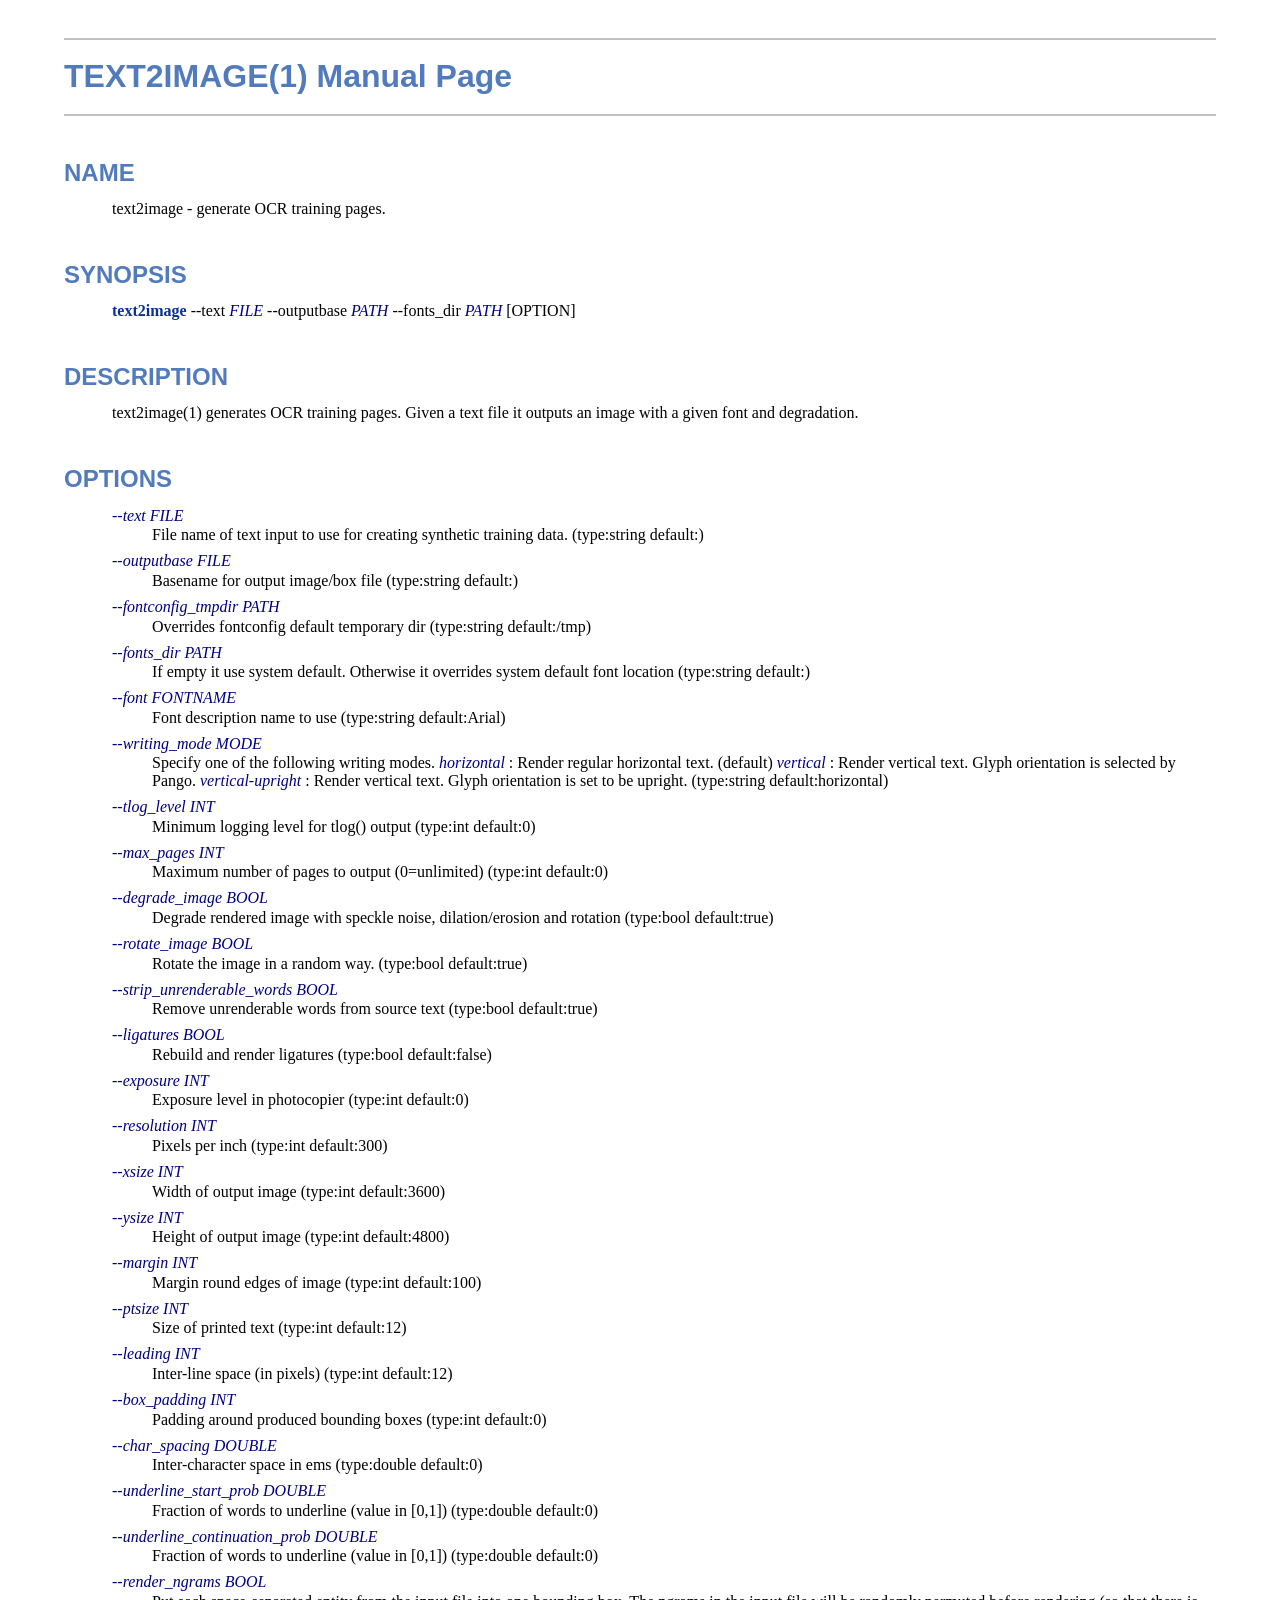
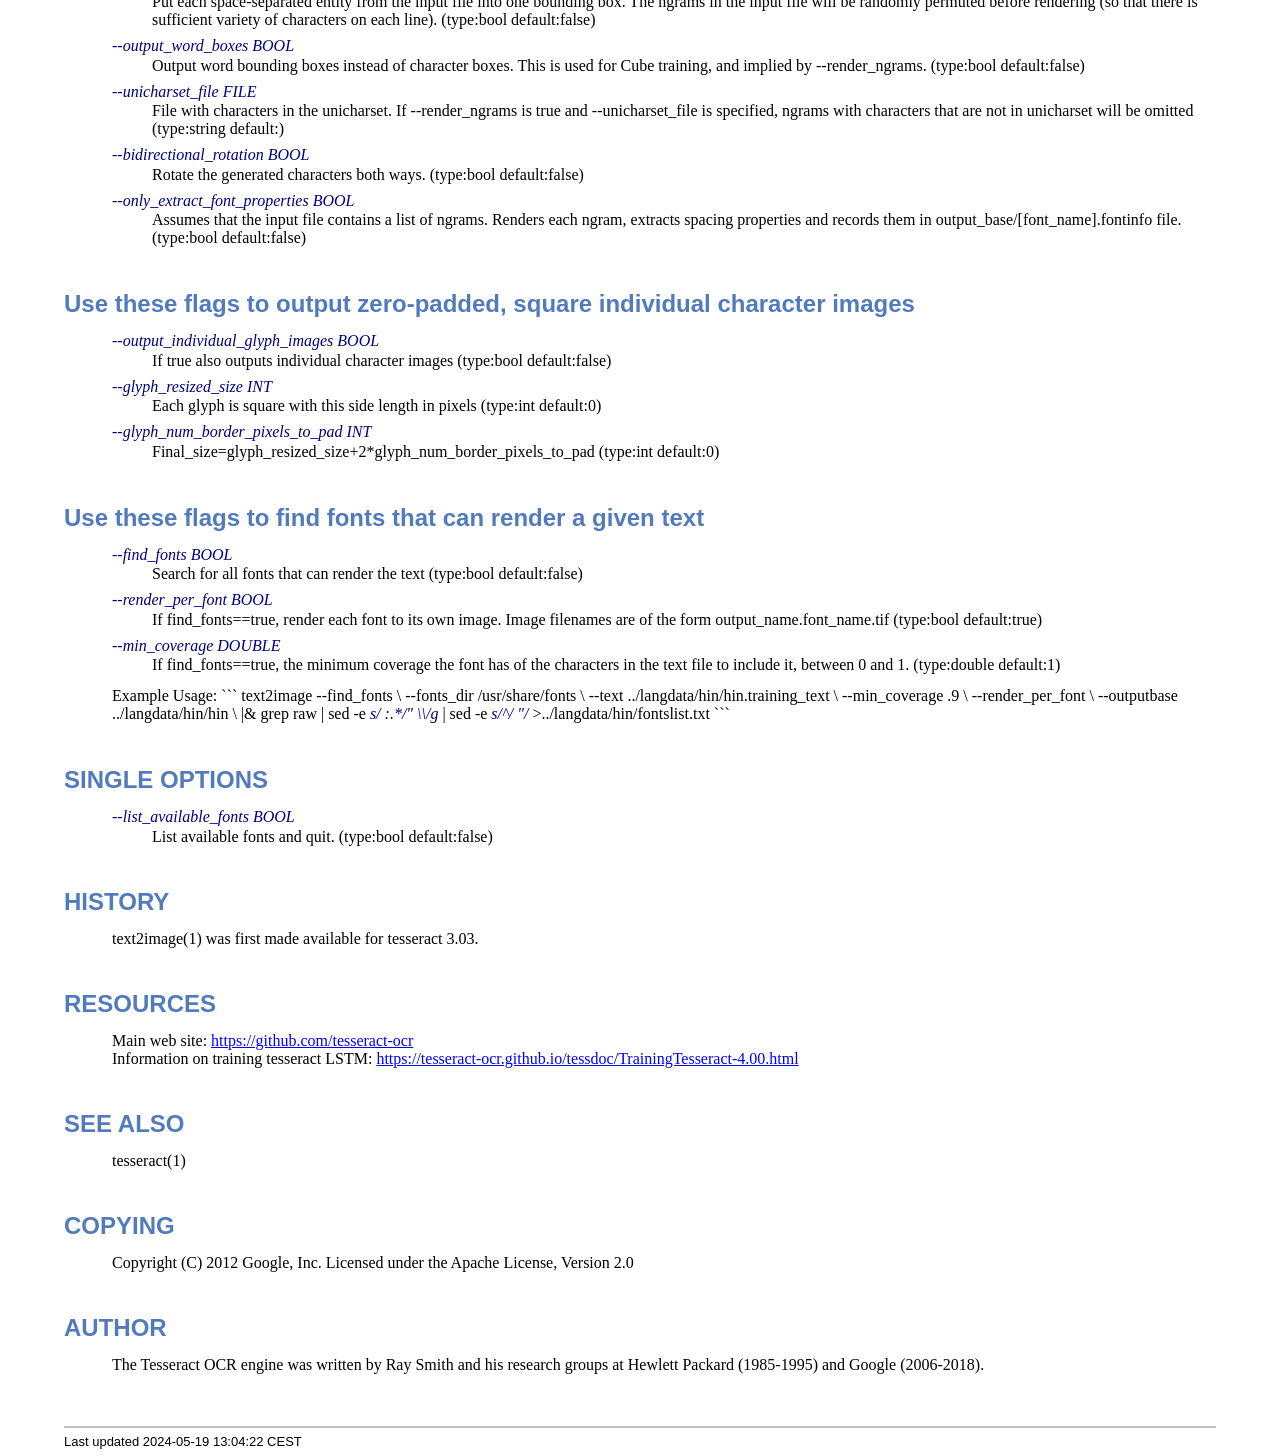
<file: Tesseract OCR Windows installer/text2image.1.html>
<!DOCTYPE html>
<html lang="en">
<head>
<meta http-equiv="Content-Type" content="text/html; charset=UTF-8">
<meta name="generator" content="AsciiDoc 10.2.0">
<title>TEXT2IMAGE(1)</title>
<style type="text/css">
/* Shared CSS for AsciiDoc xhtml11 and html5 backends */

/* Default font. */
body {
  font-family: Georgia,serif;
}

/* Title font. */
h1, h2, h3, h4, h5, h6,
div.title, caption.title,
thead, p.table.header,
#toctitle,
#author, #revnumber, #revdate, #revremark,
#footer {
  font-family: Arial,Helvetica,sans-serif;
}

body {
  margin: 1em 5% 1em 5%;
}

a {
  color: blue;
  text-decoration: underline;
}
a:visited {
  color: fuchsia;
}

em {
  font-style: italic;
  color: navy;
}

strong {
  font-weight: bold;
  color: #083194;
}

h1, h2, h3, h4, h5, h6 {
  color: #527bbd;
  margin-top: 1.2em;
  margin-bottom: 0.5em;
  line-height: 1.3;
}

h1, h2, h3 {
  border-bottom: 2px solid silver;
}
h2 {
  padding-top: 0.5em;
}
h3 {
  float: left;
}
h3 + * {
  clear: left;
}
h5 {
  font-size: 1.0em;
}

div.sectionbody {
  margin-left: 0;
}

hr {
  border: 1px solid silver;
}

p {
  margin-top: 0.5em;
  margin-bottom: 0.5em;
}

ul, ol, li > p {
  margin-top: 0;
}
ul > li     { color: #aaa; }
ul > li > * { color: black; }

.monospaced, code, pre {
  font-family: "Courier New", Courier, monospace;
  font-size: inherit;
  color: navy;
  padding: 0;
  margin: 0;
}
pre {
  white-space: pre-wrap;
}

#author {
  color: #527bbd;
  font-weight: bold;
  font-size: 1.1em;
}
#email {
}
#revnumber, #revdate, #revremark {
}

#footer {
  font-size: small;
  border-top: 2px solid silver;
  padding-top: 0.5em;
  margin-top: 4.0em;
}
#footer-text {
  float: left;
  padding-bottom: 0.5em;
}
#footer-badges {
  float: right;
  padding-bottom: 0.5em;
}

#preamble {
  margin-top: 1.5em;
  margin-bottom: 1.5em;
}
div.imageblock, div.exampleblock, div.verseblock,
div.quoteblock, div.literalblock, div.listingblock, div.sidebarblock,
div.admonitionblock {
  margin-top: 1.0em;
  margin-bottom: 1.5em;
}
div.admonitionblock {
  margin-top: 2.0em;
  margin-bottom: 2.0em;
  margin-right: 10%;
  color: #606060;
}

div.content { /* Block element content. */
  padding: 0;
}

/* Block element titles. */
div.title, caption.title {
  color: #527bbd;
  font-weight: bold;
  text-align: left;
  margin-top: 1.0em;
  margin-bottom: 0.5em;
}
div.title + * {
  margin-top: 0;
}

td div.title:first-child {
  margin-top: 0.0em;
}
div.content div.title:first-child {
  margin-top: 0.0em;
}
div.content + div.title {
  margin-top: 0.0em;
}

div.sidebarblock > div.content {
  background: #ffffee;
  border: 1px solid #dddddd;
  border-left: 4px solid #f0f0f0;
  padding: 0.5em;
}

div.listingblock > div.content {
  border: 1px solid #dddddd;
  border-left: 5px solid #f0f0f0;
  background: #f8f8f8;
  padding: 0.5em;
}

div.quoteblock, div.verseblock {
  padding-left: 1.0em;
  margin-left: 1.0em;
  margin-right: 10%;
  border-left: 5px solid #f0f0f0;
  color: #888;
}

div.quoteblock > div.attribution {
  padding-top: 0.5em;
  text-align: right;
}

div.verseblock > pre.content {
  font-family: inherit;
  font-size: inherit;
}
div.verseblock > div.attribution {
  padding-top: 0.75em;
  text-align: left;
}
/* DEPRECATED: Pre version 8.2.7 verse style literal block. */
div.verseblock + div.attribution {
  text-align: left;
}

div.admonitionblock .icon {
  vertical-align: top;
  font-size: 1.1em;
  font-weight: bold;
  text-decoration: underline;
  color: #527bbd;
  padding-right: 0.5em;
}
div.admonitionblock td.content {
  padding-left: 0.5em;
  border-left: 3px solid #dddddd;
}

div.exampleblock > div.content {
  border-left: 3px solid #dddddd;
  padding-left: 0.5em;
}

div.imageblock div.content { padding-left: 0; }
span.image img { border-style: none; vertical-align: text-bottom; }
a.image:visited { color: white; }

dl {
  margin-top: 0.8em;
  margin-bottom: 0.8em;
}
dt {
  margin-top: 0.5em;
  margin-bottom: 0;
  font-style: normal;
  color: navy;
}
dd > *:first-child {
  margin-top: 0.1em;
}

ul, ol {
    list-style-position: outside;
}
ol.arabic {
  list-style-type: decimal;
}
ol.loweralpha {
  list-style-type: lower-alpha;
}
ol.upperalpha {
  list-style-type: upper-alpha;
}
ol.lowerroman {
  list-style-type: lower-roman;
}
ol.upperroman {
  list-style-type: upper-roman;
}

div.compact ul, div.compact ol,
div.compact p, div.compact p,
div.compact div, div.compact div {
  margin-top: 0.1em;
  margin-bottom: 0.1em;
}

tfoot {
  font-weight: bold;
}
td > div.verse {
  white-space: pre;
}

div.hdlist {
  margin-top: 0.8em;
  margin-bottom: 0.8em;
}
div.hdlist tr {
  padding-bottom: 15px;
}
dt.hdlist1.strong, td.hdlist1.strong {
  font-weight: bold;
}
td.hdlist1 {
  vertical-align: top;
  font-style: normal;
  padding-right: 0.8em;
  color: navy;
}
td.hdlist2 {
  vertical-align: top;
}
div.hdlist.compact tr {
  margin: 0;
  padding-bottom: 0;
}

.comment {
  background: yellow;
}

.footnote, .footnoteref {
  font-size: 0.8em;
}

span.footnote, span.footnoteref {
  vertical-align: super;
}

#footnotes {
  margin: 20px 0 20px 0;
  padding: 7px 0 0 0;
}

#footnotes div.footnote {
  margin: 0 0 5px 0;
}

#footnotes hr {
  border: none;
  border-top: 1px solid silver;
  height: 1px;
  text-align: left;
  margin-left: 0;
  width: 20%;
  min-width: 100px;
}

div.colist td {
  padding-right: 0.5em;
  padding-bottom: 0.3em;
  vertical-align: top;
}
div.colist td img {
  margin-top: 0.3em;
}

@media print {
  #footer-badges { display: none; }
}

#toc {
  margin-bottom: 2.5em;
}

#toctitle {
  color: #527bbd;
  font-size: 1.1em;
  font-weight: bold;
  margin-top: 1.0em;
  margin-bottom: 0.1em;
}

div.toclevel0, div.toclevel1, div.toclevel2, div.toclevel3, div.toclevel4 {
  margin-top: 0;
  margin-bottom: 0;
}
div.toclevel2 {
  margin-left: 2em;
  font-size: 0.9em;
}
div.toclevel3 {
  margin-left: 4em;
  font-size: 0.9em;
}
div.toclevel4 {
  margin-left: 6em;
  font-size: 0.9em;
}

span.aqua { color: aqua; }
span.black { color: black; }
span.blue { color: blue; }
span.fuchsia { color: fuchsia; }
span.gray { color: gray; }
span.green { color: green; }
span.lime { color: lime; }
span.maroon { color: maroon; }
span.navy { color: navy; }
span.olive { color: olive; }
span.purple { color: purple; }
span.red { color: red; }
span.silver { color: silver; }
span.teal { color: teal; }
span.white { color: white; }
span.yellow { color: yellow; }

span.aqua-background { background: aqua; }
span.black-background { background: black; }
span.blue-background { background: blue; }
span.fuchsia-background { background: fuchsia; }
span.gray-background { background: gray; }
span.green-background { background: green; }
span.lime-background { background: lime; }
span.maroon-background { background: maroon; }
span.navy-background { background: navy; }
span.olive-background { background: olive; }
span.purple-background { background: purple; }
span.red-background { background: red; }
span.silver-background { background: silver; }
span.teal-background { background: teal; }
span.white-background { background: white; }
span.yellow-background { background: yellow; }

span.big { font-size: 2em; }
span.small { font-size: 0.6em; }

span.underline { text-decoration: underline; }
span.overline { text-decoration: overline; }
span.line-through { text-decoration: line-through; }

div.unbreakable { page-break-inside: avoid; }


/*
 * xhtml11 specific
 *
 * */

div.tableblock {
  margin-top: 1.0em;
  margin-bottom: 1.5em;
}
div.tableblock > table {
  border: 3px solid #527bbd;
}
thead, p.table.header {
  font-weight: bold;
  color: #527bbd;
}
p.table {
  margin-top: 0;
}
/* Because the table frame attribute is overridden by CSS in most browsers. */
div.tableblock > table[frame="void"] {
  border-style: none;
}
div.tableblock > table[frame="hsides"] {
  border-left-style: none;
  border-right-style: none;
}
div.tableblock > table[frame="vsides"] {
  border-top-style: none;
  border-bottom-style: none;
}


/*
 * html5 specific
 *
 * */

table.tableblock {
  margin-top: 1.0em;
  margin-bottom: 1.5em;
}
thead, p.tableblock.header {
  font-weight: bold;
  color: #527bbd;
}
p.tableblock {
  margin-top: 0;
}
table.tableblock {
  border-width: 3px;
  border-spacing: 0px;
  border-style: solid;
  border-color: #527bbd;
  border-collapse: collapse;
}
th.tableblock, td.tableblock {
  border-width: 1px;
  padding: 4px;
  border-style: solid;
  border-color: #527bbd;
}

table.tableblock.frame-topbot {
  border-left-style: hidden;
  border-right-style: hidden;
}
table.tableblock.frame-sides {
  border-top-style: hidden;
  border-bottom-style: hidden;
}
table.tableblock.frame-none {
  border-style: hidden;
}

th.tableblock.halign-left, td.tableblock.halign-left {
  text-align: left;
}
th.tableblock.halign-center, td.tableblock.halign-center {
  text-align: center;
}
th.tableblock.halign-right, td.tableblock.halign-right {
  text-align: right;
}

th.tableblock.valign-top, td.tableblock.valign-top {
  vertical-align: top;
}
th.tableblock.valign-middle, td.tableblock.valign-middle {
  vertical-align: middle;
}
th.tableblock.valign-bottom, td.tableblock.valign-bottom {
  vertical-align: bottom;
}


/*
 * manpage specific
 *
 * */

body.manpage h1 {
  padding-top: 0.5em;
  padding-bottom: 0.5em;
  border-top: 2px solid silver;
  border-bottom: 2px solid silver;
}
body.manpage h2 {
  border-style: none;
}
body.manpage div.sectionbody {
  margin-left: 3em;
}

@media print {
  body.manpage div#toc { display: none; }
}


</style>
<script type="text/javascript">
/*<![CDATA[*/
var asciidoc = {  // Namespace.

/////////////////////////////////////////////////////////////////////
// Table Of Contents generator
/////////////////////////////////////////////////////////////////////

/* Author: Mihai Bazon, September 2002
 * http://students.infoiasi.ro/~mishoo
 *
 * Table Of Content generator
 * Version: 0.4
 *
 * Feel free to use this script under the terms of the GNU General Public
 * License, as long as you do not remove or alter this notice.
 */

 /* modified by Troy D. Hanson, September 2006. License: GPL */
 /* modified by Stuart Rackham, 2006, 2009. License: GPL */

// toclevels = 1..4.
toc: function (toclevels) {

  function getText(el) {
    var text = "";
    for (var i = el.firstChild; i != null; i = i.nextSibling) {
      if (i.nodeType == 3 /* Node.TEXT_NODE */) // IE doesn't speak constants.
        text += i.data;
      else if (i.firstChild != null)
        text += getText(i);
    }
    return text;
  }

  function TocEntry(el, text, toclevel) {
    this.element = el;
    this.text = text;
    this.toclevel = toclevel;
  }

  function tocEntries(el, toclevels) {
    var result = new Array;
    var re = new RegExp('[hH]([1-'+(toclevels+1)+'])');
    // Function that scans the DOM tree for header elements (the DOM2
    // nodeIterator API would be a better technique but not supported by all
    // browsers).
    var iterate = function (el) {
      for (var i = el.firstChild; i != null; i = i.nextSibling) {
        if (i.nodeType == 1 /* Node.ELEMENT_NODE */) {
          var mo = re.exec(i.tagName);
          if (mo && (i.getAttribute("class") || i.getAttribute("className")) != "float") {
            result[result.length] = new TocEntry(i, getText(i), mo[1]-1);
          }
          iterate(i);
        }
      }
    }
    iterate(el);
    return result;
  }

  var toc = document.getElementById("toc");
  if (!toc) {
    return;
  }

  // Delete existing TOC entries in case we're reloading the TOC.
  var tocEntriesToRemove = [];
  var i;
  for (i = 0; i < toc.childNodes.length; i++) {
    var entry = toc.childNodes[i];
    if (entry.nodeName.toLowerCase() == 'div'
     && entry.getAttribute("class")
     && entry.getAttribute("class").match(/^toclevel/))
      tocEntriesToRemove.push(entry);
  }
  for (i = 0; i < tocEntriesToRemove.length; i++) {
    toc.removeChild(tocEntriesToRemove[i]);
  }

  // Rebuild TOC entries.
  var entries = tocEntries(document.getElementById("content"), toclevels);
  for (var i = 0; i < entries.length; ++i) {
    var entry = entries[i];
    if (entry.element.id == "")
      entry.element.id = "_toc_" + i;
    var a = document.createElement("a");
    a.href = "#" + entry.element.id;
    a.appendChild(document.createTextNode(entry.text));
    var div = document.createElement("div");
    div.appendChild(a);
    div.className = "toclevel" + entry.toclevel;
    toc.appendChild(div);
  }
  if (entries.length == 0)
    toc.parentNode.removeChild(toc);
},


/////////////////////////////////////////////////////////////////////
// Footnotes generator
/////////////////////////////////////////////////////////////////////

/* Based on footnote generation code from:
 * http://www.brandspankingnew.net/archive/2005/07/format_footnote.html
 */

footnotes: function () {
  // Delete existing footnote entries in case we're reloading the footnodes.
  var i;
  var noteholder = document.getElementById("footnotes");
  if (!noteholder) {
    return;
  }
  var entriesToRemove = [];
  for (i = 0; i < noteholder.childNodes.length; i++) {
    var entry = noteholder.childNodes[i];
    if (entry.nodeName.toLowerCase() == 'div' && entry.getAttribute("class") == "footnote")
      entriesToRemove.push(entry);
  }
  for (i = 0; i < entriesToRemove.length; i++) {
    noteholder.removeChild(entriesToRemove[i]);
  }

  // Rebuild footnote entries.
  var cont = document.getElementById("content");
  var spans = cont.getElementsByTagName("span");
  var refs = {};
  var n = 0;
  for (i=0; i<spans.length; i++) {
    if (spans[i].className == "footnote") {
      n++;
      var note = spans[i].getAttribute("data-note");
      if (!note) {
        // Use [\s\S] in place of . so multi-line matches work.
        // Because JavaScript has no s (dotall) regex flag.
        note = spans[i].innerHTML.match(/\s*\[([\s\S]*)]\s*/)[1];
        spans[i].innerHTML =
          "[<a id='_footnoteref_" + n + "' href='#_footnote_" + n +
          "' title='View footnote' class='footnote'>" + n + "</a>]";
        spans[i].setAttribute("data-note", note);
      }
      noteholder.innerHTML +=
        "<div class='footnote' id='_footnote_" + n + "'>" +
        "<a href='#_footnoteref_" + n + "' title='Return to text'>" +
        n + "</a>. " + note + "</div>";
      var id =spans[i].getAttribute("id");
      if (id != null) refs["#"+id] = n;
    }
  }
  if (n == 0)
    noteholder.parentNode.removeChild(noteholder);
  else {
    // Process footnoterefs.
    for (i=0; i<spans.length; i++) {
      if (spans[i].className == "footnoteref") {
        var href = spans[i].getElementsByTagName("a")[0].getAttribute("href");
        href = href.match(/#.*/)[0];  // Because IE return full URL.
        n = refs[href];
        spans[i].innerHTML =
          "[<a href='#_footnote_" + n +
          "' title='View footnote' class='footnote'>" + n + "</a>]";
      }
    }
  }
},

install: function(toclevels) {
  var timerId;

  function reinstall() {
    asciidoc.footnotes();
    if (toclevels) {
      asciidoc.toc(toclevels);
    }
  }

  function reinstallAndRemoveTimer() {
    clearInterval(timerId);
    reinstall();
  }

  timerId = setInterval(reinstall, 500);
  if (document.addEventListener)
    document.addEventListener("DOMContentLoaded", reinstallAndRemoveTimer, false);
  else
    window.onload = reinstallAndRemoveTimer;
}

}
asciidoc.install();
/*]]>*/
</script>
</head>
<body class="manpage">
<div id="header">
<h1>
TEXT2IMAGE(1) Manual Page
</h1>
<h2>NAME</h2>
<div class="sectionbody">
<p>text2image -
   generate OCR training pages.
</p>
</div>
</div>
<div id="content">
<div class="sect1">
<h2 id="_synopsis">SYNOPSIS</h2>
<div class="sectionbody">
<div class="paragraph"><p><strong>text2image</strong> --text <em>FILE</em> --outputbase <em>PATH</em> --fonts_dir <em>PATH</em> [OPTION]</p></div>
</div>
</div>
<div class="sect1">
<h2 id="_description">DESCRIPTION</h2>
<div class="sectionbody">
<div class="paragraph"><p>text2image(1)  generates OCR training pages. Given a text file it outputs an image with a given font and degradation.</p></div>
</div>
</div>
<div class="sect1">
<h2 id="_options">OPTIONS</h2>
<div class="sectionbody">
<div class="dlist"><dl>
<dt class="hdlist1">
<em>--text  FILE</em>
</dt>
<dd>
<p>
 File name of text input to use for creating synthetic training data.  (type:string default:)
</p>
</dd>
<dt class="hdlist1">
<em>--outputbase  FILE</em>
</dt>
<dd>
<p>
 Basename for output image/box file  (type:string default:)
</p>
</dd>
<dt class="hdlist1">
<em>--fontconfig_tmpdir  PATH</em>
</dt>
<dd>
<p>
 Overrides fontconfig default temporary dir  (type:string default:/tmp)
</p>
</dd>
<dt class="hdlist1">
<em>--fonts_dir  PATH</em>
</dt>
<dd>
<p>
 If empty it use system default. Otherwise it overrides system default font location  (type:string default:)
</p>
</dd>
<dt class="hdlist1">
<em>--font  FONTNAME</em>
</dt>
<dd>
<p>
 Font description name to use  (type:string default:Arial)
</p>
</dd>
<dt class="hdlist1">
<em>--writing_mode  MODE</em>
</dt>
<dd>
<p>
 Specify one of the following writing modes.
  <em>horizontal</em> : Render regular horizontal text. (default)
  <em>vertical</em> : Render vertical text. Glyph orientation is selected by Pango.
  <em>vertical-upright</em> : Render vertical text. Glyph orientation is set to be upright.  (type:string default:horizontal)
</p>
</dd>
<dt class="hdlist1">
<em>--tlog_level  INT</em>
</dt>
<dd>
<p>
 Minimum logging level for tlog() output  (type:int default:0)
</p>
</dd>
<dt class="hdlist1">
<em>--max_pages  INT</em>
</dt>
<dd>
<p>
 Maximum number of pages to output (0=unlimited)  (type:int default:0)
</p>
</dd>
<dt class="hdlist1">
<em>--degrade_image  BOOL</em>
</dt>
<dd>
<p>
 Degrade rendered image with speckle noise, dilation/erosion and rotation  (type:bool default:true)
</p>
</dd>
<dt class="hdlist1">
<em>--rotate_image  BOOL</em>
</dt>
<dd>
<p>
 Rotate the image in a random way.  (type:bool default:true)
</p>
</dd>
<dt class="hdlist1">
<em>--strip_unrenderable_words  BOOL</em>
</dt>
<dd>
<p>
 Remove unrenderable words from source text  (type:bool default:true)
</p>
</dd>
<dt class="hdlist1">
<em>--ligatures  BOOL</em>
</dt>
<dd>
<p>
 Rebuild and render ligatures  (type:bool default:false)
</p>
</dd>
<dt class="hdlist1">
<em>--exposure  INT</em>
</dt>
<dd>
<p>
 Exposure level in photocopier  (type:int default:0)
</p>
</dd>
<dt class="hdlist1">
<em>--resolution  INT</em>
</dt>
<dd>
<p>
 Pixels per inch  (type:int default:300)
</p>
</dd>
<dt class="hdlist1">
<em>--xsize  INT</em>
</dt>
<dd>
<p>
 Width of output image  (type:int default:3600)
</p>
</dd>
<dt class="hdlist1">
<em>--ysize  INT</em>
</dt>
<dd>
<p>
 Height of output image  (type:int default:4800)
</p>
</dd>
<dt class="hdlist1">
<em>--margin  INT</em>
</dt>
<dd>
<p>
 Margin round edges of image  (type:int default:100)
</p>
</dd>
<dt class="hdlist1">
<em>--ptsize  INT</em>
</dt>
<dd>
<p>
 Size of printed text  (type:int default:12)
</p>
</dd>
<dt class="hdlist1">
<em>--leading  INT</em>
</dt>
<dd>
<p>
 Inter-line space (in pixels)  (type:int default:12)
</p>
</dd>
<dt class="hdlist1">
<em>--box_padding  INT</em>
</dt>
<dd>
<p>
 Padding around produced bounding boxes  (type:int default:0)
</p>
</dd>
<dt class="hdlist1">
<em>--char_spacing  DOUBLE</em>
</dt>
<dd>
<p>
 Inter-character space in ems  (type:double default:0)
</p>
</dd>
<dt class="hdlist1">
<em>--underline_start_prob  DOUBLE</em>
</dt>
<dd>
<p>
 Fraction of words to underline (value in [0,1])  (type:double default:0)
</p>
</dd>
<dt class="hdlist1">
<em>--underline_continuation_prob  DOUBLE</em>
</dt>
<dd>
<p>
 Fraction of words to underline (value in [0,1])  (type:double default:0)
</p>
</dd>
<dt class="hdlist1">
<em>--render_ngrams  BOOL</em>
</dt>
<dd>
<p>
 Put each space-separated entity from the input file into one bounding box. The ngrams in the input file  will be randomly permuted before rendering (so that there is sufficient variety of characters on each line).  (type:bool default:false)
</p>
</dd>
<dt class="hdlist1">
<em>--output_word_boxes  BOOL</em>
</dt>
<dd>
<p>
 Output word bounding boxes instead of character boxes. This is used for Cube training, and implied by --render_ngrams.  (type:bool default:false)
</p>
</dd>
<dt class="hdlist1">
<em>--unicharset_file  FILE</em>
</dt>
<dd>
<p>
 File with characters in the unicharset. If --render_ngrams is true and --unicharset_file is specified, ngrams with characters that are not in unicharset will be omitted  (type:string default:)
</p>
</dd>
<dt class="hdlist1">
<em>--bidirectional_rotation  BOOL</em>
</dt>
<dd>
<p>
 Rotate the generated characters both ways.  (type:bool default:false)
</p>
</dd>
<dt class="hdlist1">
<em>--only_extract_font_properties  BOOL</em>
</dt>
<dd>
<p>
 Assumes that the input file contains a list of ngrams. Renders each ngram, extracts spacing properties and records them in output_base/[font_name].fontinfo file.  (type:bool default:false)
</p>
</dd>
</dl></div>
</div>
</div>
<div class="sect1">
<h2 id="_use_these_flags_to_output_zero_padded_square_individual_character_images">Use these flags to output zero-padded, square individual character images</h2>
<div class="sectionbody">
<div class="dlist"><dl>
<dt class="hdlist1">
<em>--output_individual_glyph_images  BOOL</em>
</dt>
<dd>
<p>
 If true also outputs individual character images  (type:bool default:false)
</p>
</dd>
<dt class="hdlist1">
<em>--glyph_resized_size  INT</em>
</dt>
<dd>
<p>
 Each glyph is square with this side length in pixels  (type:int default:0)
</p>
</dd>
<dt class="hdlist1">
<em>--glyph_num_border_pixels_to_pad  INT</em>
</dt>
<dd>
<p>
 Final_size=glyph_resized_size+2*glyph_num_border_pixels_to_pad  (type:int default:0)
</p>
</dd>
</dl></div>
</div>
</div>
<div class="sect1">
<h2 id="_use_these_flags_to_find_fonts_that_can_render_a_given_text">Use these flags to find fonts that can render a given text</h2>
<div class="sectionbody">
<div class="dlist"><dl>
<dt class="hdlist1">
<em>--find_fonts  BOOL</em>
</dt>
<dd>
<p>
 Search for all fonts that can render the text  (type:bool default:false)
</p>
</dd>
<dt class="hdlist1">
<em>--render_per_font  BOOL</em>
</dt>
<dd>
<p>
 If find_fonts==true, render each font to its own image. Image filenames are of the form output_name.font_name.tif  (type:bool default:true)
</p>
</dd>
<dt class="hdlist1">
<em>--min_coverage  DOUBLE</em>
</dt>
<dd>
<p>
 If find_fonts==true, the minimum coverage the font has of the characters in the text file to include it, between 0 and 1.  (type:double default:1)
</p>
</dd>
</dl></div>
<div class="paragraph"><p>Example Usage:
```
text2image --find_fonts \
--fonts_dir /usr/share/fonts \
--text ../langdata/hin/hin.training_text \
--min_coverage .9  \
--render_per_font \
--outputbase ../langdata/hin/hin \
|&amp; grep raw | sed -e <em>s/ :.*/" \\/g</em>  | sed -e <em>s/^/  "/</em> &gt;../langdata/hin/fontslist.txt
```</p></div>
</div>
</div>
<div class="sect1">
<h2 id="_single_options">SINGLE OPTIONS</h2>
<div class="sectionbody">
<div class="dlist"><dl>
<dt class="hdlist1">
<em>--list_available_fonts  BOOL</em>
</dt>
<dd>
<p>
 List available fonts and quit.  (type:bool default:false)
</p>
</dd>
</dl></div>
</div>
</div>
<div class="sect1">
<h2 id="_history">HISTORY</h2>
<div class="sectionbody">
<div class="paragraph"><p>text2image(1) was first made available for tesseract 3.03.</p></div>
</div>
</div>
<div class="sect1">
<h2 id="_resources">RESOURCES</h2>
<div class="sectionbody">
<div class="paragraph"><p>Main web site: <a href="https://github.com/tesseract-ocr">https://github.com/tesseract-ocr</a><br>
Information on training tesseract LSTM: <a href="https://tesseract-ocr.github.io/tessdoc/TrainingTesseract-4.00.html">https://tesseract-ocr.github.io/tessdoc/TrainingTesseract-4.00.html</a></p></div>
</div>
</div>
<div class="sect1">
<h2 id="_see_also">SEE ALSO</h2>
<div class="sectionbody">
<div class="paragraph"><p>tesseract(1)</p></div>
</div>
</div>
<div class="sect1">
<h2 id="_copying">COPYING</h2>
<div class="sectionbody">
<div class="paragraph"><p>Copyright (C) 2012 Google, Inc.
Licensed under the Apache License, Version 2.0</p></div>
</div>
</div>
<div class="sect1">
<h2 id="_author">AUTHOR</h2>
<div class="sectionbody">
<div class="paragraph"><p>The Tesseract OCR engine was written by Ray Smith and his research groups
at Hewlett Packard (1985-1995) and Google (2006-2018).</p></div>
</div>
</div>
</div>
<div id="footnotes"><hr></div>
<div id="footer">
<div id="footer-text">
Last updated
 2024-05-19 13:04:22 CEST
</div>
</div>
</body>
</html>
</file>
